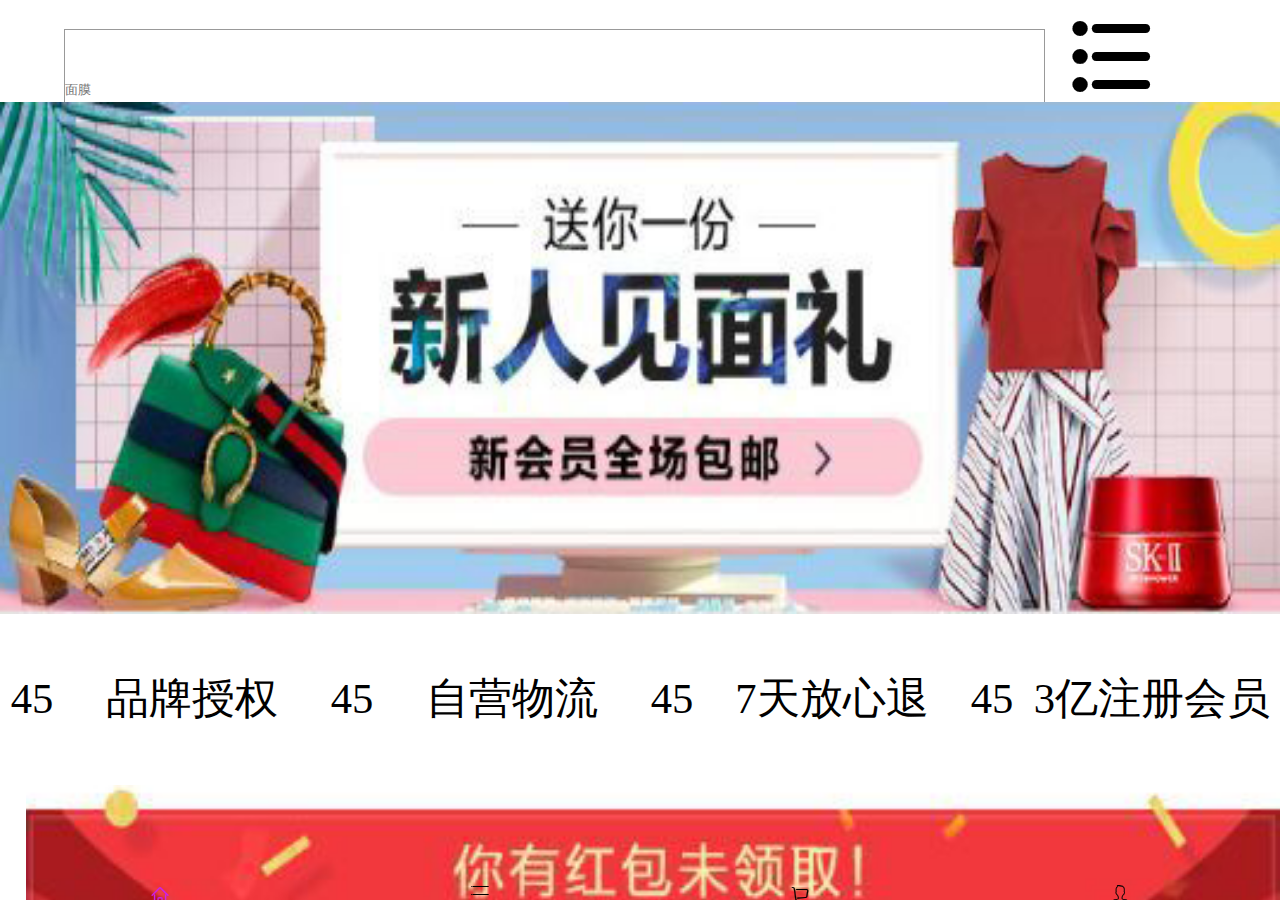
<file: wphJob/index.html>
<!DOCTYPE html>
<html lang="en">

<head>
    <meta charset="UTF-8">
    <meta name="viewport" content="width=device-width, initial-scale=1.0">
    <meta http-equiv="X-UA-Compatible" content="ie=edge">
    <title>Document</title>
    <link rel="stylesheet" href="./css/swiper.min.css">
    <link rel="stylesheet" href="./css/style.css">
    <link rel="stylesheet" href="./font/iconfont.css">
    <link rel="stylesheet" type="" href="./icon/iconfont.css">
    <link rel="stylesheet" href="fonts/iconfont.css">
    <link rel="stylesheet" href="css/swiper-4.1.6.min.css">
    <script src="js/swiper-4.1.6.min.js"></script>
    <script src="js/jquery.min.js"></script>
    <script>
        document.documentElement.style.fontSize = window.innerWidth / 750 * 100 + "px";
    </script>
</head>

<body>
    <div class="wrap">
        <header>
            <div class="from">
                <input type="text" placeholder="面膜">
                <i class="icon iconfont icon-gengduo-2"></i>
            </div>
            <div class="nav swiper-container">
                <img src="./images/logo.jpg" alt="">
                <ul class="swiper-wrapper">
                    <li class="swiper-slide">精选</li>
                    <li class="swiper-slide">时尚</li>
                    <li class="swiper-slide">国际</li>
                    <li class="swiper-slide">美妆</li>
                    <li class="swiper-slide">母婴</li>
                    <li class="swiper-slide">家居</li>
                    <li class="swiper-slide">精选</li>
                    <li class="swiper-slide">时尚</li>
                    <li class="swiper-slide">国际</li>
                    <li class="swiper-slide">美妆</li>
                    <li class="swiper-slide">母婴</li>
                    <li class="swiper-slide">家居</li>
                    <li class="swiper-slide">精选</li>
                    <li class="swiper-slide">时尚</li>
                    <li class="swiper-slide">国际</li>
                    <li class="swiper-slide">美妆</li>
                    <li class="swiper-slide">母婴</li>
                    <li class="swiper-slide">家居</li>
                    <li class="swiper-slide">精选</li>
                    <li class="swiper-slide">时尚</li>
                    <li class="swiper-slide">国际</li>
                    <li class="swiper-slide">美妆</li>
                    <li class="swiper-slide">母婴</li>
                    <li class="swiper-slide">家居</li>
                </ul>
                <div class="right">
                    <i class="icon iconfont icon-xiangxia"></i>
                </div>
            </div>
        </header>
        <main>
            <div class="banner">
                <img src="./images/banner_02.png" alt="" class="img">
            </div>
            <div class="box">
                <dl>
                    <dt>45</dt>
                    <dd>品牌授权</dd>
                </dl>
                <dl>
                    <dt>45</dt>
                    <dd>自营物流</dd>
                </dl>
                <dl>
                    <dt>45</dt>
                    <dd>7天放心退</dd>
                </dl>
                <dl>
                    <dt>45</dt>
                    <dd>3亿注册会员</dd>
                </dl>
            </div>
            <div class="banners">
                <img src="./images/red_05.png" alt="">
            </div>
            <div class="details">
                <dl>
                    <dt><i class="iconfont icon-nvzhuang1"></i></dt>
                    <dd>女装馆</dd>
                </dl>
                <dl>
                    <dt><i class="iconfont icon-xiangshui1"></i></dt>
                    <dd>美妆馆</dd>
                </dl>
                <dl>
                    <dt><i class="iconfont icon-nanzhuang"></i></dt>
                    <dd>男装馆</dd>
                </dl>
                <dl>
                    <dt><i class="iconfont icon-muying"></i></dt>
                    <dd>母婴馆</dd>
                </dl>
                <dl>
                    <dt><i class="iconfont icon-liwu-"></i></dt>
                    <dd>今日惊喜</dd>
                </dl>
            </div>
            <div class="details">
                <dl>
                    <dt><i class="iconfont icon-xiebaopeishizhuanhuan"></i></dt>
                    <dd>鞋包馆</dd>
                </dl>
                <dl>
                    <dt><i class="iconfont icon-yundongxie"></i></dt>
                    <dd>运动馆</dd>
                </dl>
                <dl>
                    <dt><i class="iconfont icon-neiyi"></i></dt>
                    <dd>内衣馆</dd>
                </dl>
                <dl>
                    <dt><i class="iconfont icon-pintu1"></i></dt>
                    <dd>一元拼团</dd>
                </dl>
                <dl>
                    <dt><i class="iconfont icon-gengduo1"></i></dt>
                    <dd>更多</dd>
                </dl>
            </div>
            <div class="logo">
                <img src="./images/dp_08.png" alt="">
            </div>
        </main>
        <footer>
            <dl class="add">
                <dt><i class="iconfont icon-shouye"></i></dt>
                <dd>首页</dd>
            </dl>
            <dl>
                <dt><i class="iconfont icon-shouqi-01"></i></dt>
                <dd>分类</dd>
            </dl>
            <dl>
                <dt><i class="iconfont icon-gouwuche"></i></dt>
                <dd>购物车</dd>
            </dl>
            <dl>
                <dt><i class="iconfont icon-yonghu"></i></dt>
                <dd>个人中心</dd>
            </dl>
        </footer>
    </div>
</body>
<script src="./js/swiper.min.js"></script>
<script>
    var swiper = new Swiper('.nav', {
        loop: true
    });
</script>
<script>
    var swiper = new Swiper('.swiper-container')
    $('footer dl').click(function() {
        $(this).addClass("add").siblings().removeClass("add");
        var index = $(this).index();
        $('.swiper-slide').eq(index).css('display', 'block').siblings().css('display', 'none')
    })
</script>

</html>
</file>
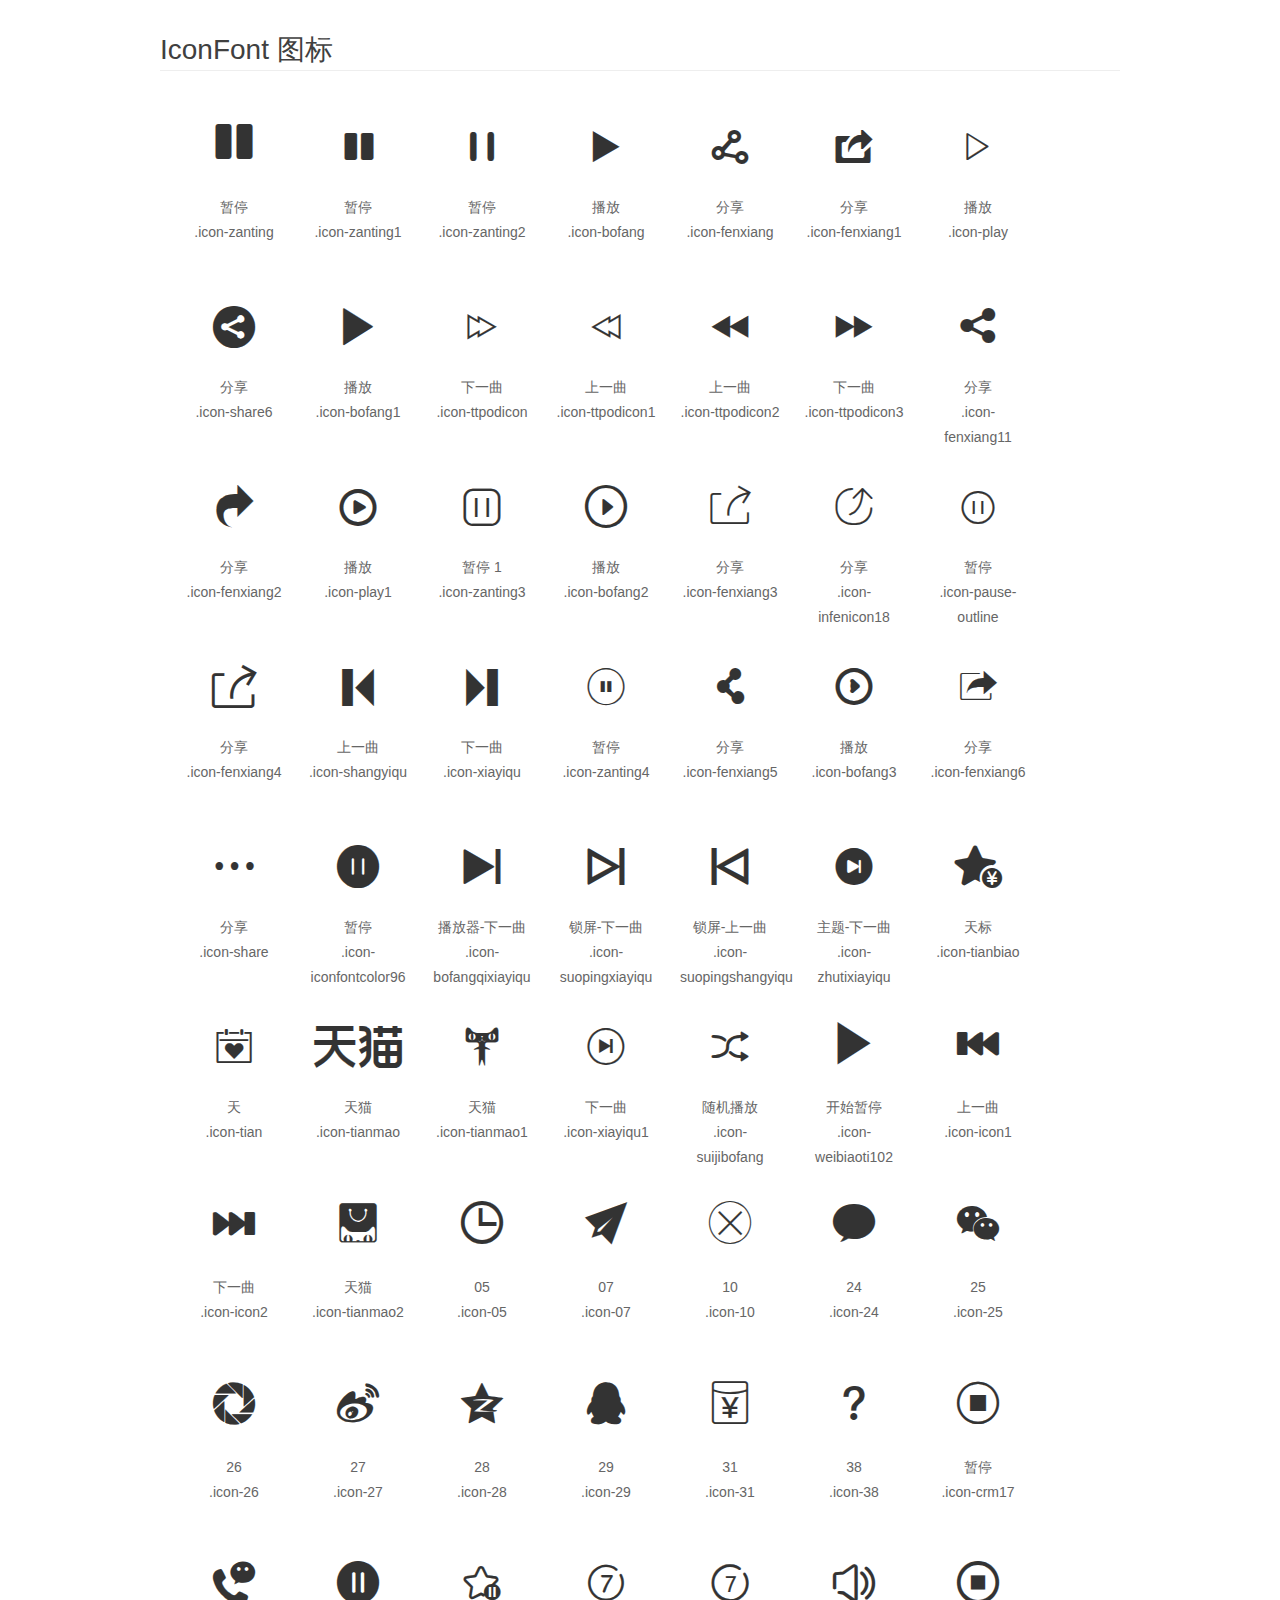
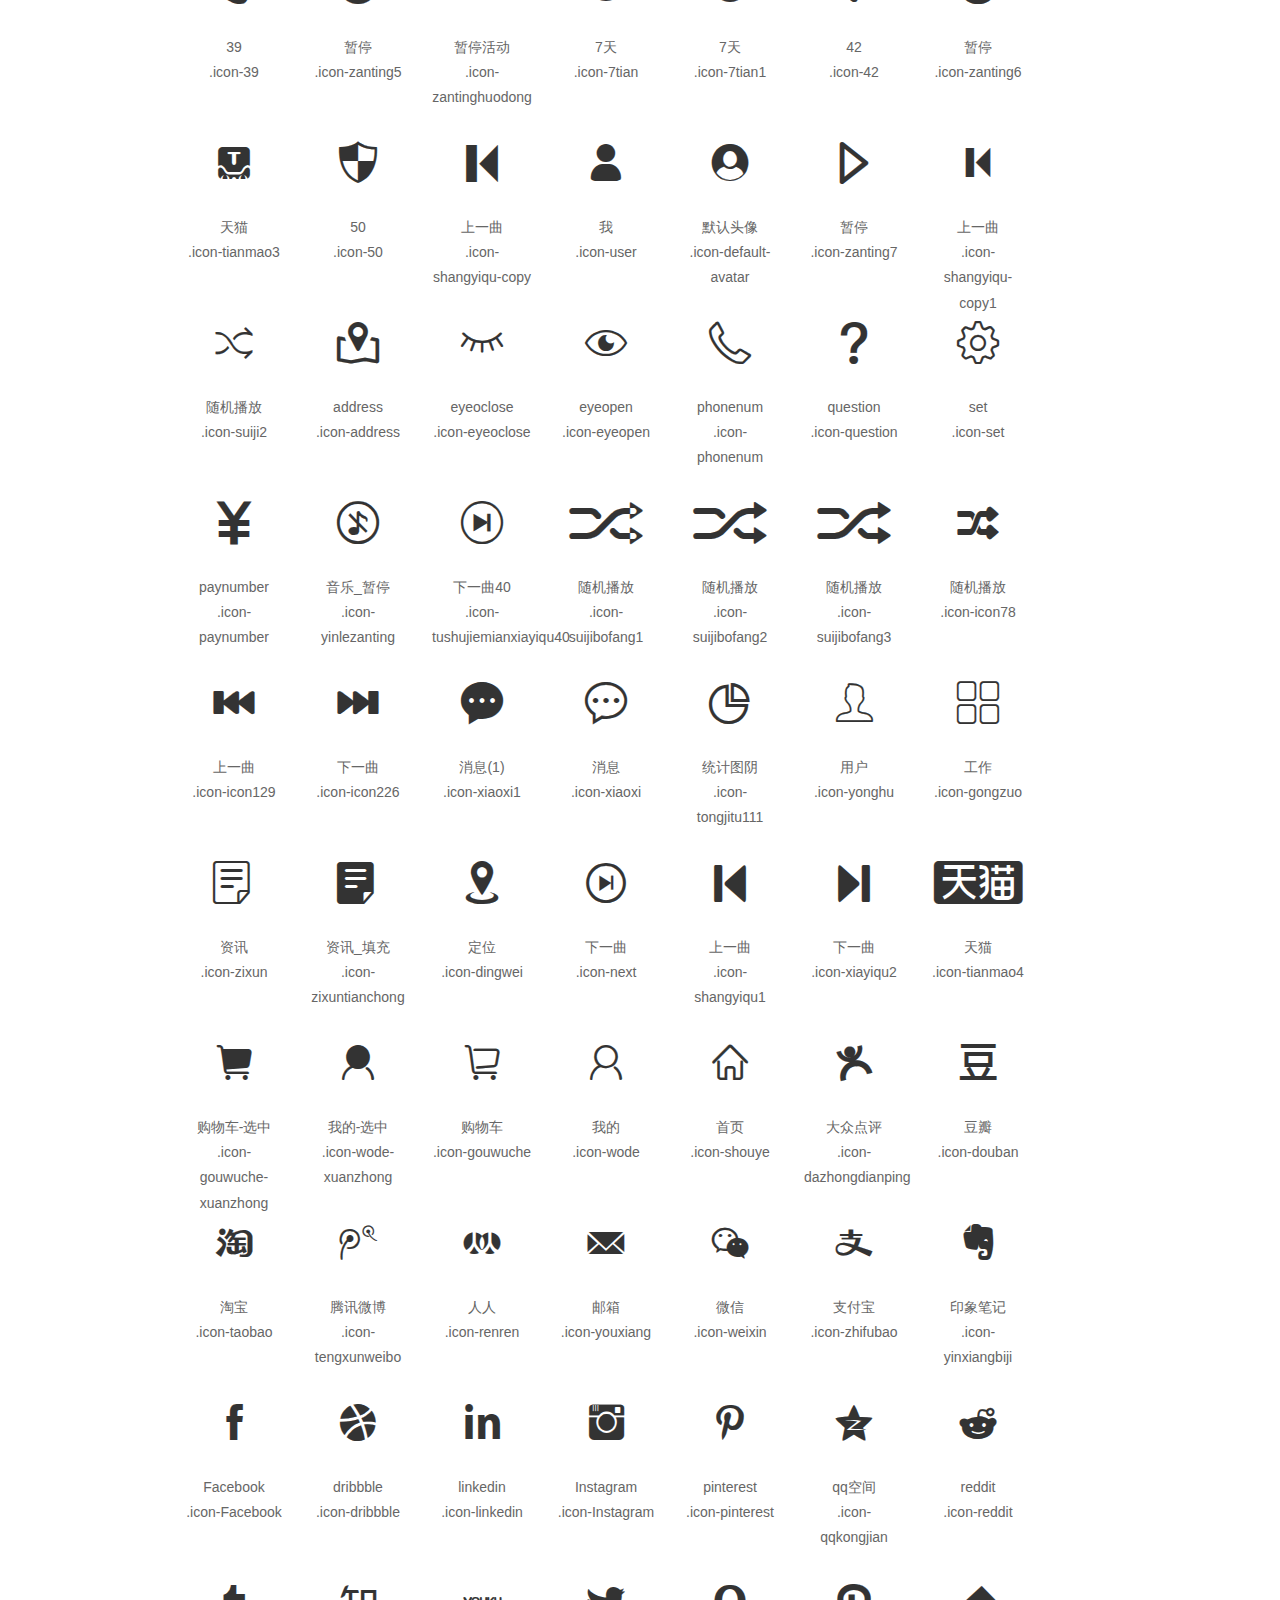
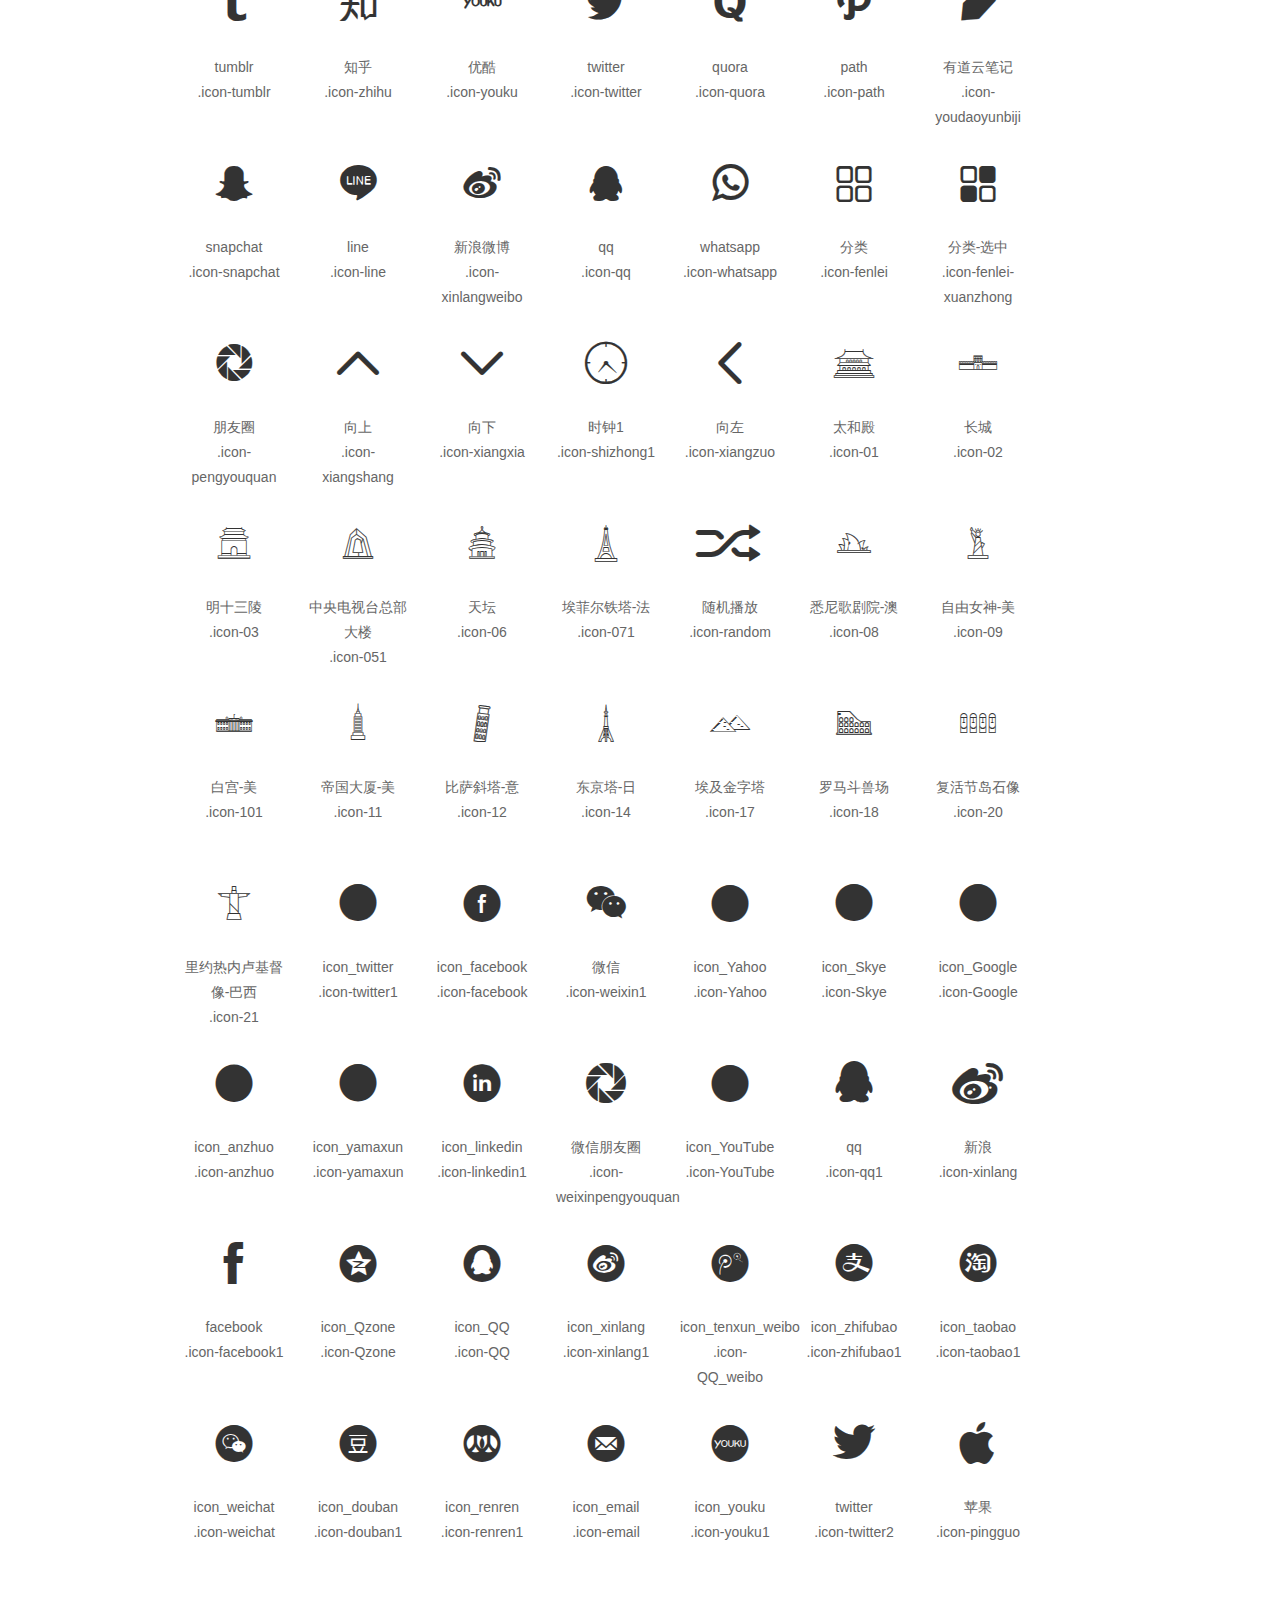
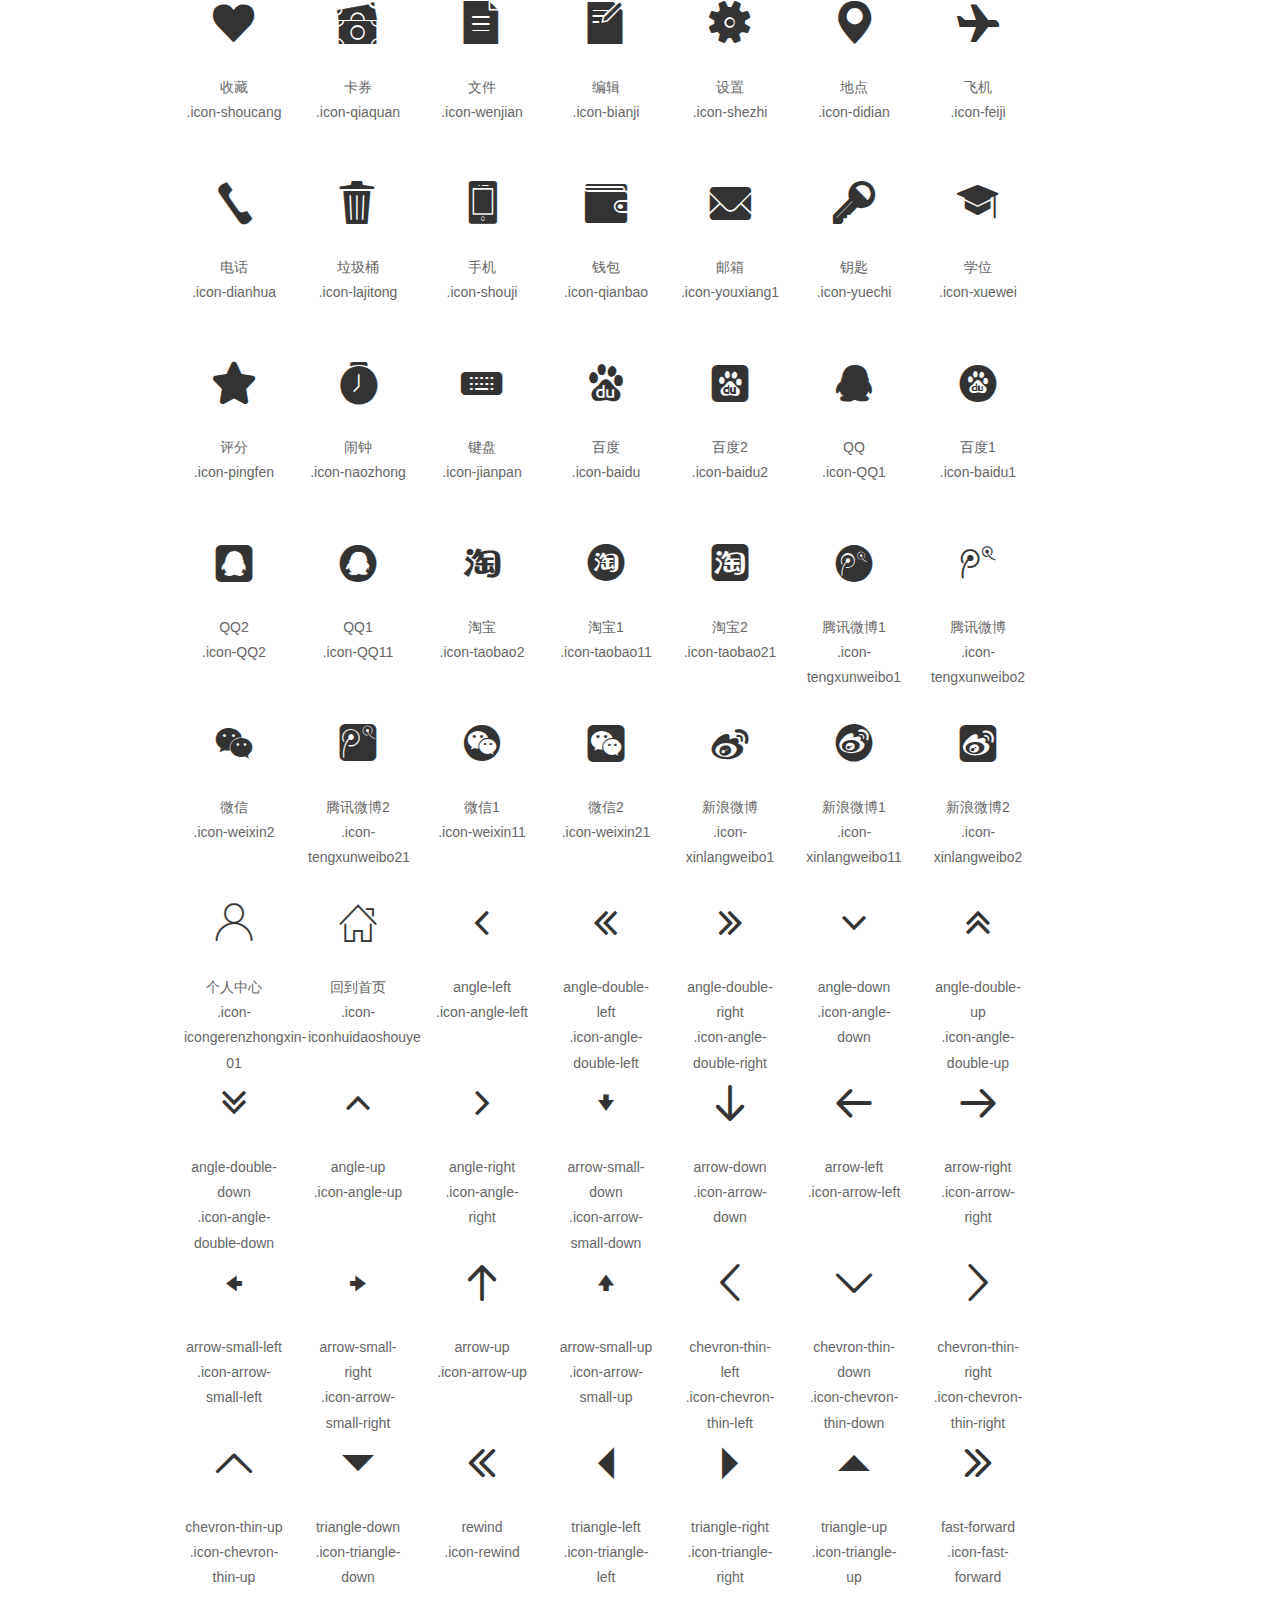
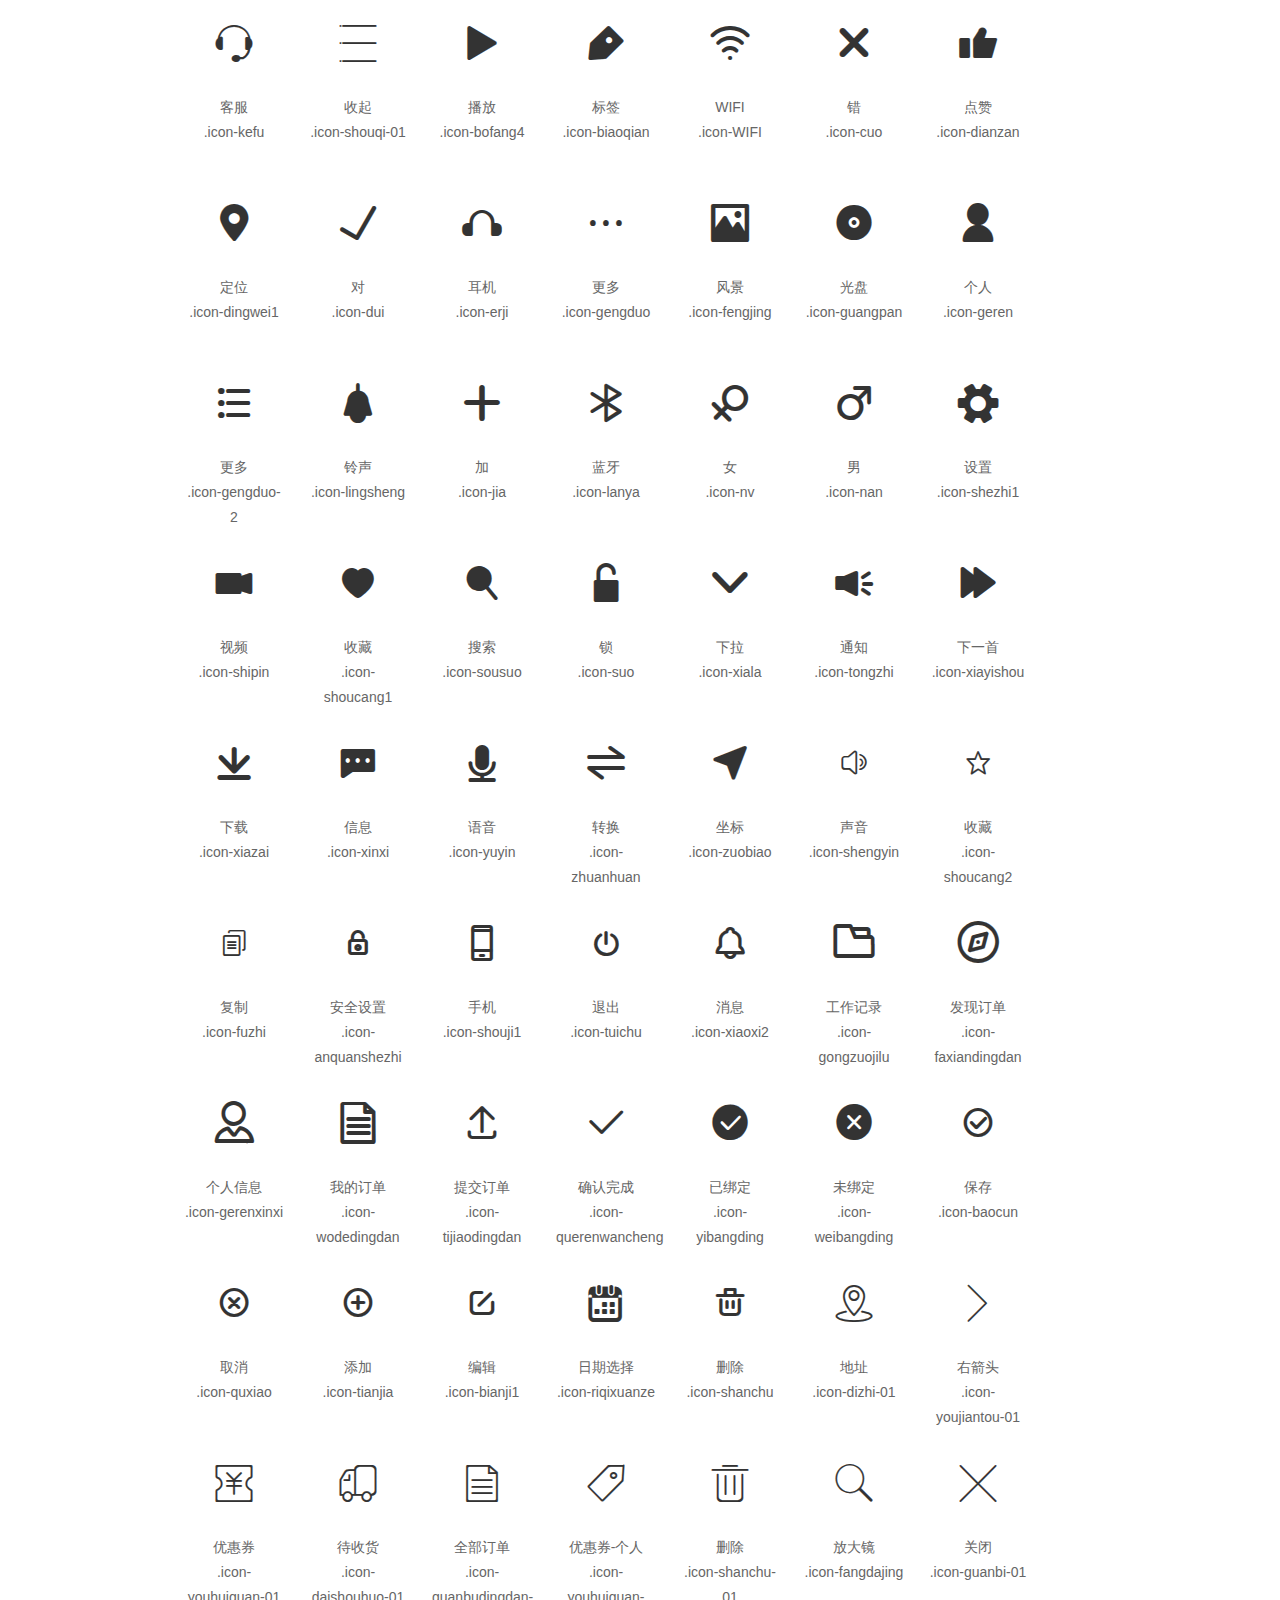
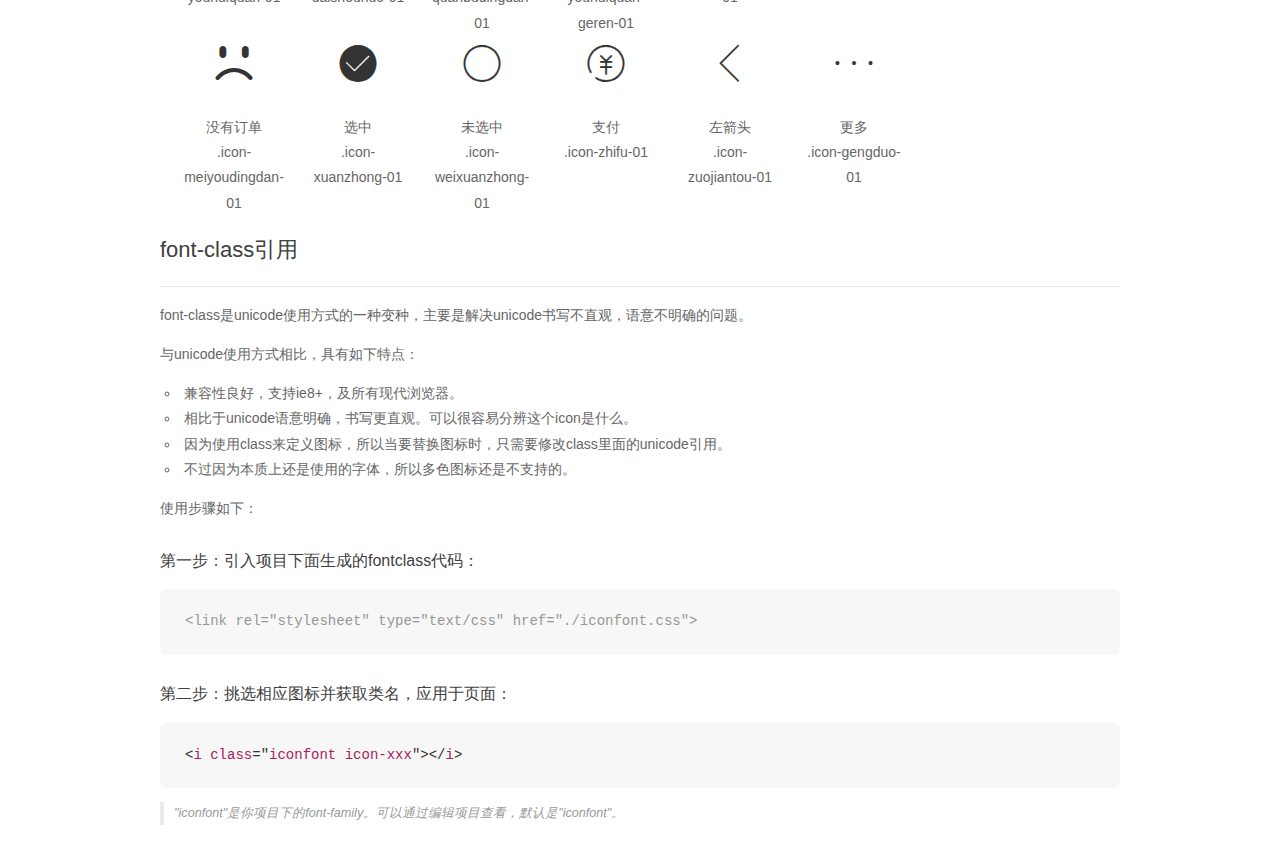
<file: wphJob/font/demo_fontclass.html>
<!DOCTYPE html>
<html>

<head>
    <meta charset="utf-8" />
    <title>IconFont</title>
    <link rel="stylesheet" href="demo.css">
    <link rel="stylesheet" href="iconfont.css">
</head>

<body>
    <div class="main markdown">
        <h1>IconFont 图标</h1>
        <ul class="icon_lists clear">

            <li>
                <i class="icon iconfont icon-zanting"></i>
                <div class="name">暂停</div>
                <div class="font">.icon-zanting</div>
            </li>

            <li>
                <i class="icon iconfont icon-zanting1"></i>
                <div class="name">暂停</div>
                <div class="fontclass">.icon-zanting1</div>
            </li>

            <li>
                <i class="icon iconfont icon-zanting2"></i>
                <div class="name">暂停</div>
                <div class="fontclass">.icon-zanting2</div>
            </li>

            <li>
                <i class="icon iconfont icon-bofang"></i>
                <div class="name">播放</div>
                <div class="fontclass">.icon-bofang</div>
            </li>

            <li>
                <i class="icon iconfont icon-fenxiang"></i>
                <div class="name">分享</div>
                <div class="fontclass">.icon-fenxiang</div>
            </li>

            <li>
                <i class="icon iconfont icon-fenxiang1"></i>
                <div class="name">分享</div>
                <div class="fontclass">.icon-fenxiang1</div>
            </li>

            <li>
                <i class="icon iconfont icon-play"></i>
                <div class="name">播放</div>
                <div class="fontclass">.icon-play</div>
            </li>

            <li>
                <i class="icon iconfont icon-share6"></i>
                <div class="name">分享</div>
                <div class="fontclass">.icon-share6</div>
            </li>

            <li>
                <i class="icon iconfont icon-bofang1"></i>
                <div class="name">播放</div>
                <div class="fontclass">.icon-bofang1</div>
            </li>

            <li>
                <i class="icon iconfont icon-ttpodicon"></i>
                <div class="name">下一曲</div>
                <div class="fontclass">.icon-ttpodicon</div>
            </li>

            <li>
                <i class="icon iconfont icon-ttpodicon1"></i>
                <div class="name">上一曲</div>
                <div class="fontclass">.icon-ttpodicon1</div>
            </li>

            <li>
                <i class="icon iconfont icon-ttpodicon2"></i>
                <div class="name">上一曲</div>
                <div class="fontclass">.icon-ttpodicon2</div>
            </li>

            <li>
                <i class="icon iconfont icon-ttpodicon3"></i>
                <div class="name">下一曲</div>
                <div class="fontclass">.icon-ttpodicon3</div>
            </li>

            <li>
                <i class="icon iconfont icon-fenxiang11"></i>
                <div class="name">分享</div>
                <div class="fontclass">.icon-fenxiang11</div>
            </li>

            <li>
                <i class="icon iconfont icon-fenxiang2"></i>
                <div class="name">分享</div>
                <div class="fontclass">.icon-fenxiang2</div>
            </li>

            <li>
                <i class="icon iconfont icon-play1"></i>
                <div class="name">播放</div>
                <div class="fontclass">.icon-play1</div>
            </li>

            <li>
                <i class="icon iconfont icon-zanting3"></i>
                <div class="name">暂停 1</div>
                <div class="fontclass">.icon-zanting3</div>
            </li>

            <li>
                <i class="icon iconfont icon-bofang2"></i>
                <div class="name">播放</div>
                <div class="fontclass">.icon-bofang2</div>
            </li>

            <li>
                <i class="icon iconfont icon-fenxiang3"></i>
                <div class="name">分享</div>
                <div class="fontclass">.icon-fenxiang3</div>
            </li>

            <li>
                <i class="icon iconfont icon-infenicon18"></i>
                <div class="name">分享</div>
                <div class="fontclass">.icon-infenicon18</div>
            </li>

            <li>
                <i class="icon iconfont icon-pause-outline"></i>
                <div class="name">暂停</div>
                <div class="fontclass">.icon-pause-outline</div>
            </li>

            <li>
                <i class="icon iconfont icon-fenxiang4"></i>
                <div class="name">分享</div>
                <div class="fontclass">.icon-fenxiang4</div>
            </li>

            <li>
                <i class="icon iconfont icon-shangyiqu"></i>
                <div class="name">上一曲</div>
                <div class="fontclass">.icon-shangyiqu</div>
            </li>

            <li>
                <i class="icon iconfont icon-xiayiqu"></i>
                <div class="name">下一曲</div>
                <div class="fontclass">.icon-xiayiqu</div>
            </li>

            <li>
                <i class="icon iconfont icon-zanting4"></i>
                <div class="name">暂停</div>
                <div class="fontclass">.icon-zanting4</div>
            </li>

            <li>
                <i class="icon iconfont icon-fenxiang5"></i>
                <div class="name">分享</div>
                <div class="fontclass">.icon-fenxiang5</div>
            </li>

            <li>
                <i class="icon iconfont icon-bofang3"></i>
                <div class="name">播放</div>
                <div class="fontclass">.icon-bofang3</div>
            </li>

            <li>
                <i class="icon iconfont icon-fenxiang6"></i>
                <div class="name">分享</div>
                <div class="fontclass">.icon-fenxiang6</div>
            </li>

            <li>
                <i class="icon iconfont icon-share"></i>
                <div class="name">分享</div>
                <div class="fontclass">.icon-share</div>
            </li>

            <li>
                <i class="icon iconfont icon-iconfontcolor96"></i>
                <div class="name">暂停</div>
                <div class="fontclass">.icon-iconfontcolor96</div>
            </li>

            <li>
                <i class="icon iconfont icon-bofangqixiayiqu"></i>
                <div class="name">播放器-下一曲</div>
                <div class="fontclass">.icon-bofangqixiayiqu</div>
            </li>

            <li>
                <i class="icon iconfont icon-suopingxiayiqu"></i>
                <div class="name">锁屏-下一曲</div>
                <div class="fontclass">.icon-suopingxiayiqu</div>
            </li>

            <li>
                <i class="icon iconfont icon-suopingshangyiqu"></i>
                <div class="name">锁屏-上一曲</div>
                <div class="fontclass">.icon-suopingshangyiqu</div>
            </li>

            <li>
                <i class="icon iconfont icon-zhutixiayiqu"></i>
                <div class="name">主题-下一曲</div>
                <div class="fontclass">.icon-zhutixiayiqu</div>
            </li>

            <li>
                <i class="icon iconfont icon-tianbiao"></i>
                <div class="name">天标</div>
                <div class="fontclass">.icon-tianbiao</div>
            </li>

            <li>
                <i class="icon iconfont icon-tian"></i>
                <div class="name">天</div>
                <div class="fontclass">.icon-tian</div>
            </li>

            <li>
                <i class="icon iconfont icon-tianmao"></i>
                <div class="name">天猫</div>
                <div class="fontclass">.icon-tianmao</div>
            </li>

            <li>
                <i class="icon iconfont icon-tianmao1"></i>
                <div class="name">天猫</div>
                <div class="fontclass">.icon-tianmao1</div>
            </li>

            <li>
                <i class="icon iconfont icon-xiayiqu1"></i>
                <div class="name">下一曲</div>
                <div class="fontclass">.icon-xiayiqu1</div>
            </li>

            <li>
                <i class="icon iconfont icon-suijibofang"></i>
                <div class="name">随机播放</div>
                <div class="fontclass">.icon-suijibofang</div>
            </li>

            <li>
                <i class="icon iconfont icon-weibiaoti102"></i>
                <div class="name">开始暂停</div>
                <div class="fontclass">.icon-weibiaoti102</div>
            </li>

            <li>
                <i class="icon iconfont icon-icon1"></i>
                <div class="name">上一曲</div>
                <div class="fontclass">.icon-icon1</div>
            </li>

            <li>
                <i class="icon iconfont icon-icon2"></i>
                <div class="name">下一曲</div>
                <div class="fontclass">.icon-icon2</div>
            </li>

            <li>
                <i class="icon iconfont icon-tianmao2"></i>
                <div class="name">天猫</div>
                <div class="fontclass">.icon-tianmao2</div>
            </li>

            <li>
                <i class="icon iconfont icon-05"></i>
                <div class="name">05</div>
                <div class="fontclass">.icon-05</div>
            </li>

            <li>
                <i class="icon iconfont icon-07"></i>
                <div class="name">07</div>
                <div class="fontclass">.icon-07</div>
            </li>

            <li>
                <i class="icon iconfont icon-10"></i>
                <div class="name">10</div>
                <div class="fontclass">.icon-10</div>
            </li>

            <li>
                <i class="icon iconfont icon-24"></i>
                <div class="name">24</div>
                <div class="fontclass">.icon-24</div>
            </li>

            <li>
                <i class="icon iconfont icon-25"></i>
                <div class="name">25</div>
                <div class="fontclass">.icon-25</div>
            </li>

            <li>
                <i class="icon iconfont icon-26"></i>
                <div class="name">26</div>
                <div class="fontclass">.icon-26</div>
            </li>

            <li>
                <i class="icon iconfont icon-27"></i>
                <div class="name">27</div>
                <div class="fontclass">.icon-27</div>
            </li>

            <li>
                <i class="icon iconfont icon-28"></i>
                <div class="name">28</div>
                <div class="fontclass">.icon-28</div>
            </li>

            <li>
                <i class="icon iconfont icon-29"></i>
                <div class="name">29</div>
                <div class="fontclass">.icon-29</div>
            </li>

            <li>
                <i class="icon iconfont icon-31"></i>
                <div class="name">31</div>
                <div class="fontclass">.icon-31</div>
            </li>

            <li>
                <i class="icon iconfont icon-38"></i>
                <div class="name">38</div>
                <div class="fontclass">.icon-38</div>
            </li>

            <li>
                <i class="icon iconfont icon-crm17"></i>
                <div class="name">暂停</div>
                <div class="fontclass">.icon-crm17</div>
            </li>

            <li>
                <i class="icon iconfont icon-39"></i>
                <div class="name">39</div>
                <div class="fontclass">.icon-39</div>
            </li>

            <li>
                <i class="icon iconfont icon-zanting5"></i>
                <div class="name">暂停</div>
                <div class="fontclass">.icon-zanting5</div>
            </li>

            <li>
                <i class="icon iconfont icon-zantinghuodong"></i>
                <div class="name">暂停活动</div>
                <div class="fontclass">.icon-zantinghuodong</div>
            </li>

            <li>
                <i class="icon iconfont icon-7tian"></i>
                <div class="name">7天</div>
                <div class="fontclass">.icon-7tian</div>
            </li>

            <li>
                <i class="icon iconfont icon-7tian1"></i>
                <div class="name">7天</div>
                <div class="fontclass">.icon-7tian1</div>
            </li>

            <li>
                <i class="icon iconfont icon-42"></i>
                <div class="name">42</div>
                <div class="fontclass">.icon-42</div>
            </li>

            <li>
                <i class="icon iconfont icon-zanting6"></i>
                <div class="name">暂停</div>
                <div class="fontclass">.icon-zanting6</div>
            </li>

            <li>
                <i class="icon iconfont icon-tianmao3"></i>
                <div class="name">天猫</div>
                <div class="fontclass">.icon-tianmao3</div>
            </li>

            <li>
                <i class="icon iconfont icon-50"></i>
                <div class="name">50</div>
                <div class="fontclass">.icon-50</div>
            </li>

            <li>
                <i class="icon iconfont icon-shangyiqu-copy"></i>
                <div class="name">上一曲</div>
                <div class="fontclass">.icon-shangyiqu-copy</div>
            </li>

            <li>
                <i class="icon iconfont icon-user"></i>
                <div class="name">我</div>
                <div class="fontclass">.icon-user</div>
            </li>

            <li>
                <i class="icon iconfont icon-default-avatar"></i>
                <div class="name">默认头像</div>
                <div class="fontclass">.icon-default-avatar</div>
            </li>

            <li>
                <i class="icon iconfont icon-zanting7"></i>
                <div class="name">暂停</div>
                <div class="fontclass">.icon-zanting7</div>
            </li>

            <li>
                <i class="icon iconfont icon-shangyiqu-copy1"></i>
                <div class="name">上一曲</div>
                <div class="fontclass">.icon-shangyiqu-copy1</div>
            </li>

            <li>
                <i class="icon iconfont icon-suiji2"></i>
                <div class="name">随机播放</div>
                <div class="fontclass">.icon-suiji2</div>
            </li>

            <li>
                <i class="icon iconfont icon-address"></i>
                <div class="name">address</div>
                <div class="fontclass">.icon-address</div>
            </li>

            <li>
                <i class="icon iconfont icon-eyeoclose"></i>
                <div class="name">eyeoclose</div>
                <div class="fontclass">.icon-eyeoclose</div>
            </li>

            <li>
                <i class="icon iconfont icon-eyeopen"></i>
                <div class="name">eyeopen</div>
                <div class="fontclass">.icon-eyeopen</div>
            </li>

            <li>
                <i class="icon iconfont icon-phonenum"></i>
                <div class="name">phonenum</div>
                <div class="fontclass">.icon-phonenum</div>
            </li>

            <li>
                <i class="icon iconfont icon-question"></i>
                <div class="name">question</div>
                <div class="fontclass">.icon-question</div>
            </li>

            <li>
                <i class="icon iconfont icon-set"></i>
                <div class="name">set</div>
                <div class="fontclass">.icon-set</div>
            </li>

            <li>
                <i class="icon iconfont icon-paynumber"></i>
                <div class="name">paynumber</div>
                <div class="fontclass">.icon-paynumber</div>
            </li>

            <li>
                <i class="icon iconfont icon-yinlezanting"></i>
                <div class="name">音乐_暂停</div>
                <div class="fontclass">.icon-yinlezanting</div>
            </li>

            <li>
                <i class="icon iconfont icon-tushujiemianxiayiqu40"></i>
                <div class="name">下一曲40</div>
                <div class="fontclass">.icon-tushujiemianxiayiqu40</div>
            </li>

            <li>
                <i class="icon iconfont icon-suijibofang1"></i>
                <div class="name">随机播放</div>
                <div class="fontclass">.icon-suijibofang1</div>
            </li>

            <li>
                <i class="icon iconfont icon-suijibofang2"></i>
                <div class="name">随机播放</div>
                <div class="fontclass">.icon-suijibofang2</div>
            </li>

            <li>
                <i class="icon iconfont icon-suijibofang3"></i>
                <div class="name">随机播放</div>
                <div class="fontclass">.icon-suijibofang3</div>
            </li>

            <li>
                <i class="icon iconfont icon-icon78"></i>
                <div class="name">随机播放</div>
                <div class="fontclass">.icon-icon78</div>
            </li>

            <li>
                <i class="icon iconfont icon-icon129"></i>
                <div class="name">上一曲</div>
                <div class="fontclass">.icon-icon129</div>
            </li>

            <li>
                <i class="icon iconfont icon-icon226"></i>
                <div class="name">下一曲</div>
                <div class="fontclass">.icon-icon226</div>
            </li>

            <li>
                <i class="icon iconfont icon-xiaoxi1"></i>
                <div class="name">消息(1)</div>
                <div class="fontclass">.icon-xiaoxi1</div>
            </li>

            <li>
                <i class="icon iconfont icon-xiaoxi"></i>
                <div class="name">消息</div>
                <div class="fontclass">.icon-xiaoxi</div>
            </li>

            <li>
                <i class="icon iconfont icon-tongjitu111"></i>
                <div class="name">统计图阴</div>
                <div class="fontclass">.icon-tongjitu111</div>
            </li>

            <li>
                <i class="icon iconfont icon-yonghu"></i>
                <div class="name">用户</div>
                <div class="fontclass">.icon-yonghu</div>
            </li>

            <li>
                <i class="icon iconfont icon-gongzuo"></i>
                <div class="name">工作</div>
                <div class="fontclass">.icon-gongzuo</div>
            </li>

            <li>
                <i class="icon iconfont icon-zixun"></i>
                <div class="name">资讯</div>
                <div class="fontclass">.icon-zixun</div>
            </li>

            <li>
                <i class="icon iconfont icon-zixuntianchong"></i>
                <div class="name">资讯_填充</div>
                <div class="fontclass">.icon-zixuntianchong</div>
            </li>

            <li>
                <i class="icon iconfont icon-dingwei"></i>
                <div class="name">定位</div>
                <div class="fontclass">.icon-dingwei</div>
            </li>

            <li>
                <i class="icon iconfont icon-next"></i>
                <div class="name">下一曲</div>
                <div class="fontclass">.icon-next</div>
            </li>

            <li>
                <i class="icon iconfont icon-shangyiqu1"></i>
                <div class="name">上一曲</div>
                <div class="fontclass">.icon-shangyiqu1</div>
            </li>

            <li>
                <i class="icon iconfont icon-xiayiqu2"></i>
                <div class="name">下一曲</div>
                <div class="fontclass">.icon-xiayiqu2</div>
            </li>

            <li>
                <i class="icon iconfont icon-tianmao4"></i>
                <div class="name">天猫</div>
                <div class="fontclass">.icon-tianmao4</div>
            </li>

            <li>
                <i class="icon iconfont icon-gouwuche-xuanzhong"></i>
                <div class="name">购物车-选中</div>
                <div class="fontclass">.icon-gouwuche-xuanzhong</div>
            </li>

            <li>
                <i class="icon iconfont icon-wode-xuanzhong"></i>
                <div class="name">我的-选中</div>
                <div class="fontclass">.icon-wode-xuanzhong</div>
            </li>

            <li>
                <i class="icon iconfont icon-gouwuche"></i>
                <div class="name">购物车</div>
                <div class="fontclass">.icon-gouwuche</div>
            </li>

            <li>
                <i class="icon iconfont icon-wode"></i>
                <div class="name">我的</div>
                <div class="fontclass">.icon-wode</div>
            </li>

            <li>
                <i class="icon iconfont icon-shouye"></i>
                <div class="name">首页</div>
                <div class="fontclass">.icon-shouye</div>
            </li>

            <li>
                <i class="icon iconfont icon-dazhongdianping"></i>
                <div class="name">大众点评</div>
                <div class="fontclass">.icon-dazhongdianping</div>
            </li>

            <li>
                <i class="icon iconfont icon-douban"></i>
                <div class="name">豆瓣</div>
                <div class="fontclass">.icon-douban</div>
            </li>

            <li>
                <i class="icon iconfont icon-taobao"></i>
                <div class="name">淘宝</div>
                <div class="fontclass">.icon-taobao</div>
            </li>

            <li>
                <i class="icon iconfont icon-tengxunweibo"></i>
                <div class="name">腾讯微博</div>
                <div class="fontclass">.icon-tengxunweibo</div>
            </li>

            <li>
                <i class="icon iconfont icon-renren"></i>
                <div class="name">人人</div>
                <div class="fontclass">.icon-renren</div>
            </li>

            <li>
                <i class="icon iconfont icon-youxiang"></i>
                <div class="name">邮箱</div>
                <div class="fontclass">.icon-youxiang</div>
            </li>

            <li>
                <i class="icon iconfont icon-weixin"></i>
                <div class="name">微信</div>
                <div class="fontclass">.icon-weixin</div>
            </li>

            <li>
                <i class="icon iconfont icon-zhifubao"></i>
                <div class="name">支付宝</div>
                <div class="fontclass">.icon-zhifubao</div>
            </li>

            <li>
                <i class="icon iconfont icon-yinxiangbiji"></i>
                <div class="name">印象笔记</div>
                <div class="fontclass">.icon-yinxiangbiji</div>
            </li>

            <li>
                <i class="icon iconfont icon-Facebook"></i>
                <div class="name">Facebook</div>
                <div class="fontclass">.icon-Facebook</div>
            </li>

            <li>
                <i class="icon iconfont icon-dribbble"></i>
                <div class="name">dribbble</div>
                <div class="fontclass">.icon-dribbble</div>
            </li>

            <li>
                <i class="icon iconfont icon-linkedin"></i>
                <div class="name">linkedin</div>
                <div class="fontclass">.icon-linkedin</div>
            </li>

            <li>
                <i class="icon iconfont icon-Instagram"></i>
                <div class="name">Instagram</div>
                <div class="fontclass">.icon-Instagram</div>
            </li>

            <li>
                <i class="icon iconfont icon-pinterest"></i>
                <div class="name">pinterest</div>
                <div class="fontclass">.icon-pinterest</div>
            </li>

            <li>
                <i class="icon iconfont icon-qqkongjian"></i>
                <div class="name">qq空间</div>
                <div class="fontclass">.icon-qqkongjian</div>
            </li>

            <li>
                <i class="icon iconfont icon-reddit"></i>
                <div class="name">reddit</div>
                <div class="fontclass">.icon-reddit</div>
            </li>

            <li>
                <i class="icon iconfont icon-tumblr"></i>
                <div class="name">tumblr</div>
                <div class="fontclass">.icon-tumblr</div>
            </li>

            <li>
                <i class="icon iconfont icon-zhihu"></i>
                <div class="name">知乎</div>
                <div class="fontclass">.icon-zhihu</div>
            </li>

            <li>
                <i class="icon iconfont icon-youku"></i>
                <div class="name">优酷</div>
                <div class="fontclass">.icon-youku</div>
            </li>

            <li>
                <i class="icon iconfont icon-twitter"></i>
                <div class="name">twitter</div>
                <div class="fontclass">.icon-twitter</div>
            </li>

            <li>
                <i class="icon iconfont icon-quora"></i>
                <div class="name">quora</div>
                <div class="fontclass">.icon-quora</div>
            </li>

            <li>
                <i class="icon iconfont icon-path"></i>
                <div class="name">path</div>
                <div class="fontclass">.icon-path</div>
            </li>

            <li>
                <i class="icon iconfont icon-youdaoyunbiji"></i>
                <div class="name">有道云笔记</div>
                <div class="fontclass">.icon-youdaoyunbiji</div>
            </li>

            <li>
                <i class="icon iconfont icon-snapchat"></i>
                <div class="name">snapchat</div>
                <div class="fontclass">.icon-snapchat</div>
            </li>

            <li>
                <i class="icon iconfont icon-line"></i>
                <div class="name">line</div>
                <div class="fontclass">.icon-line</div>
            </li>

            <li>
                <i class="icon iconfont icon-xinlangweibo"></i>
                <div class="name">新浪微博</div>
                <div class="fontclass">.icon-xinlangweibo</div>
            </li>

            <li>
                <i class="icon iconfont icon-qq"></i>
                <div class="name">qq</div>
                <div class="fontclass">.icon-qq</div>
            </li>

            <li>
                <i class="icon iconfont icon-whatsapp"></i>
                <div class="name">whatsapp</div>
                <div class="fontclass">.icon-whatsapp</div>
            </li>

            <li>
                <i class="icon iconfont icon-fenlei"></i>
                <div class="name">分类</div>
                <div class="fontclass">.icon-fenlei</div>
            </li>

            <li>
                <i class="icon iconfont icon-fenlei-xuanzhong"></i>
                <div class="name">分类-选中</div>
                <div class="fontclass">.icon-fenlei-xuanzhong</div>
            </li>

            <li>
                <i class="icon iconfont icon-pengyouquan"></i>
                <div class="name">朋友圈</div>
                <div class="fontclass">.icon-pengyouquan</div>
            </li>

            <li>
                <i class="icon iconfont icon-xiangshang"></i>
                <div class="name">向上</div>
                <div class="fontclass">.icon-xiangshang</div>
            </li>

            <li>
                <i class="icon iconfont icon-xiangxia"></i>
                <div class="name">向下</div>
                <div class="fontclass">.icon-xiangxia</div>
            </li>

            <li>
                <i class="icon iconfont icon-shizhong1"></i>
                <div class="name">时钟1</div>
                <div class="fontclass">.icon-shizhong1</div>
            </li>

            <li>
                <i class="icon iconfont icon-xiangzuo"></i>
                <div class="name">向左</div>
                <div class="fontclass">.icon-xiangzuo</div>
            </li>

            <li>
                <i class="icon iconfont icon-01"></i>
                <div class="name">太和殿</div>
                <div class="fontclass">.icon-01</div>
            </li>

            <li>
                <i class="icon iconfont icon-02"></i>
                <div class="name">长城</div>
                <div class="fontclass">.icon-02</div>
            </li>

            <li>
                <i class="icon iconfont icon-03"></i>
                <div class="name">明十三陵</div>
                <div class="fontclass">.icon-03</div>
            </li>

            <li>
                <i class="icon iconfont icon-051"></i>
                <div class="name">中央电视台总部大楼</div>
                <div class="fontclass">.icon-051</div>
            </li>

            <li>
                <i class="icon iconfont icon-06"></i>
                <div class="name">天坛</div>
                <div class="fontclass">.icon-06</div>
            </li>

            <li>
                <i class="icon iconfont icon-071"></i>
                <div class="name">埃菲尔铁塔-法</div>
                <div class="fontclass">.icon-071</div>
            </li>

            <li>
                <i class="icon iconfont icon-random"></i>
                <div class="name">随机播放</div>
                <div class="fontclass">.icon-random</div>
            </li>

            <li>
                <i class="icon iconfont icon-08"></i>
                <div class="name">悉尼歌剧院-澳</div>
                <div class="fontclass">.icon-08</div>
            </li>

            <li>
                <i class="icon iconfont icon-09"></i>
                <div class="name">自由女神-美</div>
                <div class="fontclass">.icon-09</div>
            </li>

            <li>
                <i class="icon iconfont icon-101"></i>
                <div class="name">白宫-美</div>
                <div class="fontclass">.icon-101</div>
            </li>

            <li>
                <i class="icon iconfont icon-11"></i>
                <div class="name">帝国大厦-美</div>
                <div class="fontclass">.icon-11</div>
            </li>

            <li>
                <i class="icon iconfont icon-12"></i>
                <div class="name">比萨斜塔-意</div>
                <div class="fontclass">.icon-12</div>
            </li>

            <li>
                <i class="icon iconfont icon-14"></i>
                <div class="name">东京塔-日</div>
                <div class="fontclass">.icon-14</div>
            </li>

            <li>
                <i class="icon iconfont icon-17"></i>
                <div class="name">埃及金字塔</div>
                <div class="fontclass">.icon-17</div>
            </li>

            <li>
                <i class="icon iconfont icon-18"></i>
                <div class="name">罗马斗兽场</div>
                <div class="fontclass">.icon-18</div>
            </li>

            <li>
                <i class="icon iconfont icon-20"></i>
                <div class="name">复活节岛石像</div>
                <div class="fontclass">.icon-20</div>
            </li>

            <li>
                <i class="icon iconfont icon-21"></i>
                <div class="name">里约热内卢基督像-巴西</div>
                <div class="fontclass">.icon-21</div>
            </li>

            <li>
                <i class="icon iconfont icon-twitter1"></i>
                <div class="name">icon_twitter</div>
                <div class="fontclass">.icon-twitter1</div>
            </li>

            <li>
                <i class="icon iconfont icon-facebook"></i>
                <div class="name">icon_facebook</div>
                <div class="fontclass">.icon-facebook</div>
            </li>

            <li>
                <i class="icon iconfont icon-weixin1"></i>
                <div class="name">微信</div>
                <div class="fontclass">.icon-weixin1</div>
            </li>

            <li>
                <i class="icon iconfont icon-Yahoo"></i>
                <div class="name">icon_Yahoo</div>
                <div class="fontclass">.icon-Yahoo</div>
            </li>

            <li>
                <i class="icon iconfont icon-Skye"></i>
                <div class="name">icon_Skye</div>
                <div class="fontclass">.icon-Skye</div>
            </li>

            <li>
                <i class="icon iconfont icon-Google"></i>
                <div class="name">icon_Google</div>
                <div class="fontclass">.icon-Google</div>
            </li>

            <li>
                <i class="icon iconfont icon-anzhuo"></i>
                <div class="name">icon_anzhuo</div>
                <div class="fontclass">.icon-anzhuo</div>
            </li>

            <li>
                <i class="icon iconfont icon-yamaxun"></i>
                <div class="name">icon_yamaxun</div>
                <div class="fontclass">.icon-yamaxun</div>
            </li>

            <li>
                <i class="icon iconfont icon-linkedin1"></i>
                <div class="name">icon_linkedin</div>
                <div class="fontclass">.icon-linkedin1</div>
            </li>

            <li>
                <i class="icon iconfont icon-weixinpengyouquan"></i>
                <div class="name">微信朋友圈</div>
                <div class="fontclass">.icon-weixinpengyouquan</div>
            </li>

            <li>
                <i class="icon iconfont icon-YouTube"></i>
                <div class="name">icon_YouTube</div>
                <div class="fontclass">.icon-YouTube</div>
            </li>

            <li>
                <i class="icon iconfont icon-qq1"></i>
                <div class="name">qq</div>
                <div class="fontclass">.icon-qq1</div>
            </li>

            <li>
                <i class="icon iconfont icon-xinlang"></i>
                <div class="name">新浪</div>
                <div class="fontclass">.icon-xinlang</div>
            </li>

            <li>
                <i class="icon iconfont icon-facebook1"></i>
                <div class="name">facebook</div>
                <div class="fontclass">.icon-facebook1</div>
            </li>

            <li>
                <i class="icon iconfont icon-Qzone"></i>
                <div class="name">icon_Qzone</div>
                <div class="fontclass">.icon-Qzone</div>
            </li>

            <li>
                <i class="icon iconfont icon-QQ"></i>
                <div class="name">icon_QQ</div>
                <div class="fontclass">.icon-QQ</div>
            </li>

            <li>
                <i class="icon iconfont icon-xinlang1"></i>
                <div class="name">icon_xinlang</div>
                <div class="fontclass">.icon-xinlang1</div>
            </li>

            <li>
                <i class="icon iconfont icon-QQ_weibo"></i>
                <div class="name">icon_tenxun_weibo</div>
                <div class="fontclass">.icon-QQ_weibo</div>
            </li>

            <li>
                <i class="icon iconfont icon-zhifubao1"></i>
                <div class="name">icon_zhifubao</div>
                <div class="fontclass">.icon-zhifubao1</div>
            </li>

            <li>
                <i class="icon iconfont icon-taobao1"></i>
                <div class="name">icon_taobao</div>
                <div class="fontclass">.icon-taobao1</div>
            </li>

            <li>
                <i class="icon iconfont icon-weichat"></i>
                <div class="name">icon_weichat</div>
                <div class="fontclass">.icon-weichat</div>
            </li>

            <li>
                <i class="icon iconfont icon-douban1"></i>
                <div class="name">icon_douban</div>
                <div class="fontclass">.icon-douban1</div>
            </li>

            <li>
                <i class="icon iconfont icon-renren1"></i>
                <div class="name">icon_renren</div>
                <div class="fontclass">.icon-renren1</div>
            </li>

            <li>
                <i class="icon iconfont icon-email"></i>
                <div class="name">icon_email</div>
                <div class="fontclass">.icon-email</div>
            </li>

            <li>
                <i class="icon iconfont icon-youku1"></i>
                <div class="name">icon_youku</div>
                <div class="fontclass">.icon-youku1</div>
            </li>

            <li>
                <i class="icon iconfont icon-twitter2"></i>
                <div class="name">twitter</div>
                <div class="fontclass">.icon-twitter2</div>
            </li>

            <li>
                <i class="icon iconfont icon-pingguo"></i>
                <div class="name">苹果</div>
                <div class="fontclass">.icon-pingguo</div>
            </li>

            <li>
                <i class="icon iconfont icon-shoucang"></i>
                <div class="name">收藏</div>
                <div class="fontclass">.icon-shoucang</div>
            </li>

            <li>
                <i class="icon iconfont icon-qiaquan"></i>
                <div class="name">卡券</div>
                <div class="fontclass">.icon-qiaquan</div>
            </li>

            <li>
                <i class="icon iconfont icon-wenjian"></i>
                <div class="name">文件</div>
                <div class="fontclass">.icon-wenjian</div>
            </li>

            <li>
                <i class="icon iconfont icon-bianji"></i>
                <div class="name">编辑</div>
                <div class="fontclass">.icon-bianji</div>
            </li>

            <li>
                <i class="icon iconfont icon-shezhi"></i>
                <div class="name">设置</div>
                <div class="fontclass">.icon-shezhi</div>
            </li>

            <li>
                <i class="icon iconfont icon-didian"></i>
                <div class="name">地点</div>
                <div class="fontclass">.icon-didian</div>
            </li>

            <li>
                <i class="icon iconfont icon-feiji"></i>
                <div class="name">飞机</div>
                <div class="fontclass">.icon-feiji</div>
            </li>

            <li>
                <i class="icon iconfont icon-dianhua"></i>
                <div class="name">电话</div>
                <div class="fontclass">.icon-dianhua</div>
            </li>

            <li>
                <i class="icon iconfont icon-lajitong"></i>
                <div class="name">垃圾桶</div>
                <div class="fontclass">.icon-lajitong</div>
            </li>

            <li>
                <i class="icon iconfont icon-shouji"></i>
                <div class="name">手机</div>
                <div class="fontclass">.icon-shouji</div>
            </li>

            <li>
                <i class="icon iconfont icon-qianbao"></i>
                <div class="name">钱包</div>
                <div class="fontclass">.icon-qianbao</div>
            </li>

            <li>
                <i class="icon iconfont icon-youxiang1"></i>
                <div class="name">邮箱</div>
                <div class="fontclass">.icon-youxiang1</div>
            </li>

            <li>
                <i class="icon iconfont icon-yuechi"></i>
                <div class="name">钥匙</div>
                <div class="fontclass">.icon-yuechi</div>
            </li>

            <li>
                <i class="icon iconfont icon-xuewei"></i>
                <div class="name">学位</div>
                <div class="fontclass">.icon-xuewei</div>
            </li>

            <li>
                <i class="icon iconfont icon-pingfen"></i>
                <div class="name">评分</div>
                <div class="fontclass">.icon-pingfen</div>
            </li>

            <li>
                <i class="icon iconfont icon-naozhong"></i>
                <div class="name">闹钟</div>
                <div class="fontclass">.icon-naozhong</div>
            </li>

            <li>
                <i class="icon iconfont icon-jianpan"></i>
                <div class="name">键盘</div>
                <div class="fontclass">.icon-jianpan</div>
            </li>

            <li>
                <i class="icon iconfont icon-baidu"></i>
                <div class="name">百度</div>
                <div class="fontclass">.icon-baidu</div>
            </li>

            <li>
                <i class="icon iconfont icon-baidu2"></i>
                <div class="name">百度2</div>
                <div class="fontclass">.icon-baidu2</div>
            </li>

            <li>
                <i class="icon iconfont icon-QQ1"></i>
                <div class="name">QQ</div>
                <div class="fontclass">.icon-QQ1</div>
            </li>

            <li>
                <i class="icon iconfont icon-baidu1"></i>
                <div class="name">百度1</div>
                <div class="fontclass">.icon-baidu1</div>
            </li>

            <li>
                <i class="icon iconfont icon-QQ2"></i>
                <div class="name">QQ2</div>
                <div class="fontclass">.icon-QQ2</div>
            </li>

            <li>
                <i class="icon iconfont icon-QQ11"></i>
                <div class="name">QQ1</div>
                <div class="fontclass">.icon-QQ11</div>
            </li>

            <li>
                <i class="icon iconfont icon-taobao2"></i>
                <div class="name">淘宝</div>
                <div class="fontclass">.icon-taobao2</div>
            </li>

            <li>
                <i class="icon iconfont icon-taobao11"></i>
                <div class="name">淘宝1</div>
                <div class="fontclass">.icon-taobao11</div>
            </li>

            <li>
                <i class="icon iconfont icon-taobao21"></i>
                <div class="name">淘宝2</div>
                <div class="fontclass">.icon-taobao21</div>
            </li>

            <li>
                <i class="icon iconfont icon-tengxunweibo1"></i>
                <div class="name">腾讯微博1</div>
                <div class="fontclass">.icon-tengxunweibo1</div>
            </li>

            <li>
                <i class="icon iconfont icon-tengxunweibo2"></i>
                <div class="name">腾讯微博</div>
                <div class="fontclass">.icon-tengxunweibo2</div>
            </li>

            <li>
                <i class="icon iconfont icon-weixin2"></i>
                <div class="name">微信</div>
                <div class="fontclass">.icon-weixin2</div>
            </li>

            <li>
                <i class="icon iconfont icon-tengxunweibo21"></i>
                <div class="name">腾讯微博2</div>
                <div class="fontclass">.icon-tengxunweibo21</div>
            </li>

            <li>
                <i class="icon iconfont icon-weixin11"></i>
                <div class="name">微信1</div>
                <div class="fontclass">.icon-weixin11</div>
            </li>

            <li>
                <i class="icon iconfont icon-weixin21"></i>
                <div class="name">微信2</div>
                <div class="fontclass">.icon-weixin21</div>
            </li>

            <li>
                <i class="icon iconfont icon-xinlangweibo1"></i>
                <div class="name">新浪微博</div>
                <div class="fontclass">.icon-xinlangweibo1</div>
            </li>

            <li>
                <i class="icon iconfont icon-xinlangweibo11"></i>
                <div class="name">新浪微博1</div>
                <div class="fontclass">.icon-xinlangweibo11</div>
            </li>

            <li>
                <i class="icon iconfont icon-xinlangweibo2"></i>
                <div class="name">新浪微博2</div>
                <div class="fontclass">.icon-xinlangweibo2</div>
            </li>

            <li>
                <i class="icon iconfont icon-icongerenzhongxin-01"></i>
                <div class="name">个人中心</div>
                <div class="fontclass">.icon-icongerenzhongxin-01</div>
            </li>

            <li>
                <i class="icon iconfont icon-iconhuidaoshouye"></i>
                <div class="name">回到首页</div>
                <div class="fontclass">.icon-iconhuidaoshouye</div>
            </li>

            <li>
                <i class="icon iconfont icon-angle-left"></i>
                <div class="name">angle-left</div>
                <div class="fontclass">.icon-angle-left</div>
            </li>

            <li>
                <i class="icon iconfont icon-angle-double-left"></i>
                <div class="name">angle-double-left</div>
                <div class="fontclass">.icon-angle-double-left</div>
            </li>

            <li>
                <i class="icon iconfont icon-angle-double-right"></i>
                <div class="name">angle-double-right</div>
                <div class="fontclass">.icon-angle-double-right</div>
            </li>

            <li>
                <i class="icon iconfont icon-angle-down"></i>
                <div class="name">angle-down</div>
                <div class="fontclass">.icon-angle-down</div>
            </li>

            <li>
                <i class="icon iconfont icon-angle-double-up"></i>
                <div class="name">angle-double-up</div>
                <div class="fontclass">.icon-angle-double-up</div>
            </li>

            <li>
                <i class="icon iconfont icon-angle-double-down"></i>
                <div class="name">angle-double-down</div>
                <div class="fontclass">.icon-angle-double-down</div>
            </li>

            <li>
                <i class="icon iconfont icon-angle-up"></i>
                <div class="name">angle-up</div>
                <div class="fontclass">.icon-angle-up</div>
            </li>

            <li>
                <i class="icon iconfont icon-angle-right"></i>
                <div class="name">angle-right</div>
                <div class="fontclass">.icon-angle-right</div>
            </li>

            <li>
                <i class="icon iconfont icon-arrow-small-down"></i>
                <div class="name">arrow-small-down</div>
                <div class="fontclass">.icon-arrow-small-down</div>
            </li>

            <li>
                <i class="icon iconfont icon-arrow-down"></i>
                <div class="name">arrow-down</div>
                <div class="fontclass">.icon-arrow-down</div>
            </li>

            <li>
                <i class="icon iconfont icon-arrow-left"></i>
                <div class="name">arrow-left</div>
                <div class="fontclass">.icon-arrow-left</div>
            </li>

            <li>
                <i class="icon iconfont icon-arrow-right"></i>
                <div class="name">arrow-right</div>
                <div class="fontclass">.icon-arrow-right</div>
            </li>

            <li>
                <i class="icon iconfont icon-arrow-small-left"></i>
                <div class="name">arrow-small-left</div>
                <div class="fontclass">.icon-arrow-small-left</div>
            </li>

            <li>
                <i class="icon iconfont icon-arrow-small-right"></i>
                <div class="name">arrow-small-right</div>
                <div class="fontclass">.icon-arrow-small-right</div>
            </li>

            <li>
                <i class="icon iconfont icon-arrow-up"></i>
                <div class="name">arrow-up</div>
                <div class="fontclass">.icon-arrow-up</div>
            </li>

            <li>
                <i class="icon iconfont icon-arrow-small-up"></i>
                <div class="name">arrow-small-up</div>
                <div class="fontclass">.icon-arrow-small-up</div>
            </li>

            <li>
                <i class="icon iconfont icon-chevron-thin-left"></i>
                <div class="name">chevron-thin-left</div>
                <div class="fontclass">.icon-chevron-thin-left</div>
            </li>

            <li>
                <i class="icon iconfont icon-chevron-thin-down"></i>
                <div class="name">chevron-thin-down</div>
                <div class="fontclass">.icon-chevron-thin-down</div>
            </li>

            <li>
                <i class="icon iconfont icon-chevron-thin-right"></i>
                <div class="name">chevron-thin-right</div>
                <div class="fontclass">.icon-chevron-thin-right</div>
            </li>

            <li>
                <i class="icon iconfont icon-chevron-thin-up"></i>
                <div class="name">chevron-thin-up</div>
                <div class="fontclass">.icon-chevron-thin-up</div>
            </li>

            <li>
                <i class="icon iconfont icon-triangle-down"></i>
                <div class="name">triangle-down</div>
                <div class="fontclass">.icon-triangle-down</div>
            </li>

            <li>
                <i class="icon iconfont icon-rewind"></i>
                <div class="name">rewind</div>
                <div class="fontclass">.icon-rewind</div>
            </li>

            <li>
                <i class="icon iconfont icon-triangle-left"></i>
                <div class="name">triangle-left</div>
                <div class="fontclass">.icon-triangle-left</div>
            </li>

            <li>
                <i class="icon iconfont icon-triangle-right"></i>
                <div class="name">triangle-right</div>
                <div class="fontclass">.icon-triangle-right</div>
            </li>

            <li>
                <i class="icon iconfont icon-triangle-up"></i>
                <div class="name">triangle-up</div>
                <div class="fontclass">.icon-triangle-up</div>
            </li>

            <li>
                <i class="icon iconfont icon-fast-forward"></i>
                <div class="name">fast-forward</div>
                <div class="fontclass">.icon-fast-forward</div>
            </li>

            <li>
                <i class="icon iconfont icon-kefu"></i>
                <div class="name">客服</div>
                <div class="fontclass">.icon-kefu</div>
            </li>

            <li>
                <i class="icon iconfont icon-shouqi-01"></i>
                <div class="name">收起</div>
                <div class="fontclass">.icon-shouqi-01</div>
            </li>

            <li>
                <i class="icon iconfont icon-bofang4"></i>
                <div class="name">播放</div>
                <div class="fontclass">.icon-bofang4</div>
            </li>

            <li>
                <i class="icon iconfont icon-biaoqian"></i>
                <div class="name">标签</div>
                <div class="fontclass">.icon-biaoqian</div>
            </li>

            <li>
                <i class="icon iconfont icon-WIFI"></i>
                <div class="name">WIFI</div>
                <div class="fontclass">.icon-WIFI</div>
            </li>

            <li>
                <i class="icon iconfont icon-cuo"></i>
                <div class="name">错</div>
                <div class="fontclass">.icon-cuo</div>
            </li>

            <li>
                <i class="icon iconfont icon-dianzan"></i>
                <div class="name">点赞</div>
                <div class="fontclass">.icon-dianzan</div>
            </li>

            <li>
                <i class="icon iconfont icon-dingwei1"></i>
                <div class="name">定位</div>
                <div class="fontclass">.icon-dingwei1</div>
            </li>

            <li>
                <i class="icon iconfont icon-dui"></i>
                <div class="name">对</div>
                <div class="fontclass">.icon-dui</div>
            </li>

            <li>
                <i class="icon iconfont icon-erji"></i>
                <div class="name">耳机</div>
                <div class="fontclass">.icon-erji</div>
            </li>

            <li>
                <i class="icon iconfont icon-gengduo"></i>
                <div class="name">更多</div>
                <div class="fontclass">.icon-gengduo</div>
            </li>

            <li>
                <i class="icon iconfont icon-fengjing"></i>
                <div class="name">风景</div>
                <div class="fontclass">.icon-fengjing</div>
            </li>

            <li>
                <i class="icon iconfont icon-guangpan"></i>
                <div class="name">光盘</div>
                <div class="fontclass">.icon-guangpan</div>
            </li>

            <li>
                <i class="icon iconfont icon-geren"></i>
                <div class="name">个人</div>
                <div class="fontclass">.icon-geren</div>
            </li>

            <li>
                <i class="icon iconfont icon-gengduo-2"></i>
                <div class="name">更多</div>
                <div class="fontclass">.icon-gengduo-2</div>
            </li>

            <li>
                <i class="icon iconfont icon-lingsheng"></i>
                <div class="name">铃声</div>
                <div class="fontclass">.icon-lingsheng</div>
            </li>

            <li>
                <i class="icon iconfont icon-jia"></i>
                <div class="name">加</div>
                <div class="fontclass">.icon-jia</div>
            </li>

            <li>
                <i class="icon iconfont icon-lanya"></i>
                <div class="name">蓝牙</div>
                <div class="fontclass">.icon-lanya</div>
            </li>

            <li>
                <i class="icon iconfont icon-nv"></i>
                <div class="name">女</div>
                <div class="fontclass">.icon-nv</div>
            </li>

            <li>
                <i class="icon iconfont icon-nan"></i>
                <div class="name">男</div>
                <div class="fontclass">.icon-nan</div>
            </li>

            <li>
                <i class="icon iconfont icon-shezhi1"></i>
                <div class="name">设置</div>
                <div class="fontclass">.icon-shezhi1</div>
            </li>

            <li>
                <i class="icon iconfont icon-shipin"></i>
                <div class="name">视频</div>
                <div class="fontclass">.icon-shipin</div>
            </li>

            <li>
                <i class="icon iconfont icon-shoucang1"></i>
                <div class="name">收藏</div>
                <div class="fontclass">.icon-shoucang1</div>
            </li>

            <li>
                <i class="icon iconfont icon-sousuo"></i>
                <div class="name">搜索</div>
                <div class="fontclass">.icon-sousuo</div>
            </li>

            <li>
                <i class="icon iconfont icon-suo"></i>
                <div class="name">锁</div>
                <div class="fontclass">.icon-suo</div>
            </li>

            <li>
                <i class="icon iconfont icon-xiala"></i>
                <div class="name">下拉</div>
                <div class="fontclass">.icon-xiala</div>
            </li>

            <li>
                <i class="icon iconfont icon-tongzhi"></i>
                <div class="name">通知</div>
                <div class="fontclass">.icon-tongzhi</div>
            </li>

            <li>
                <i class="icon iconfont icon-xiayishou"></i>
                <div class="name">下一首</div>
                <div class="fontclass">.icon-xiayishou</div>
            </li>

            <li>
                <i class="icon iconfont icon-xiazai"></i>
                <div class="name">下载</div>
                <div class="fontclass">.icon-xiazai</div>
            </li>

            <li>
                <i class="icon iconfont icon-xinxi"></i>
                <div class="name">信息</div>
                <div class="fontclass">.icon-xinxi</div>
            </li>

            <li>
                <i class="icon iconfont icon-yuyin"></i>
                <div class="name">语音</div>
                <div class="fontclass">.icon-yuyin</div>
            </li>

            <li>
                <i class="icon iconfont icon-zhuanhuan"></i>
                <div class="name">转换</div>
                <div class="fontclass">.icon-zhuanhuan</div>
            </li>

            <li>
                <i class="icon iconfont icon-zuobiao"></i>
                <div class="name">坐标</div>
                <div class="fontclass">.icon-zuobiao</div>
            </li>

            <li>
                <i class="icon iconfont icon-shengyin"></i>
                <div class="name">声音</div>
                <div class="fontclass">.icon-shengyin</div>
            </li>

            <li>
                <i class="icon iconfont icon-shoucang2"></i>
                <div class="name">收藏</div>
                <div class="fontclass">.icon-shoucang2</div>
            </li>

            <li>
                <i class="icon iconfont icon-fuzhi"></i>
                <div class="name">复制</div>
                <div class="fontclass">.icon-fuzhi</div>
            </li>

            <li>
                <i class="icon iconfont icon-anquanshezhi"></i>
                <div class="name">安全设置</div>
                <div class="fontclass">.icon-anquanshezhi</div>
            </li>

            <li>
                <i class="icon iconfont icon-shouji1"></i>
                <div class="name">手机</div>
                <div class="fontclass">.icon-shouji1</div>
            </li>

            <li>
                <i class="icon iconfont icon-tuichu"></i>
                <div class="name">退出</div>
                <div class="fontclass">.icon-tuichu</div>
            </li>

            <li>
                <i class="icon iconfont icon-xiaoxi2"></i>
                <div class="name">消息</div>
                <div class="fontclass">.icon-xiaoxi2</div>
            </li>

            <li>
                <i class="icon iconfont icon-gongzuojilu"></i>
                <div class="name">工作记录</div>
                <div class="fontclass">.icon-gongzuojilu</div>
            </li>

            <li>
                <i class="icon iconfont icon-faxiandingdan"></i>
                <div class="name">发现订单</div>
                <div class="fontclass">.icon-faxiandingdan</div>
            </li>

            <li>
                <i class="icon iconfont icon-gerenxinxi"></i>
                <div class="name">个人信息</div>
                <div class="fontclass">.icon-gerenxinxi</div>
            </li>

            <li>
                <i class="icon iconfont icon-wodedingdan"></i>
                <div class="name">我的订单</div>
                <div class="fontclass">.icon-wodedingdan</div>
            </li>

            <li>
                <i class="icon iconfont icon-tijiaodingdan"></i>
                <div class="name">提交订单</div>
                <div class="fontclass">.icon-tijiaodingdan</div>
            </li>

            <li>
                <i class="icon iconfont icon-querenwancheng"></i>
                <div class="name">确认完成</div>
                <div class="fontclass">.icon-querenwancheng</div>
            </li>

            <li>
                <i class="icon iconfont icon-yibangding"></i>
                <div class="name">已绑定</div>
                <div class="fontclass">.icon-yibangding</div>
            </li>

            <li>
                <i class="icon iconfont icon-weibangding"></i>
                <div class="name">未绑定</div>
                <div class="fontclass">.icon-weibangding</div>
            </li>

            <li>
                <i class="icon iconfont icon-baocun"></i>
                <div class="name">保存</div>
                <div class="fontclass">.icon-baocun</div>
            </li>

            <li>
                <i class="icon iconfont icon-quxiao"></i>
                <div class="name">取消</div>
                <div class="fontclass">.icon-quxiao</div>
            </li>

            <li>
                <i class="icon iconfont icon-tianjia"></i>
                <div class="name">添加</div>
                <div class="fontclass">.icon-tianjia</div>
            </li>

            <li>
                <i class="icon iconfont icon-bianji1"></i>
                <div class="name">编辑</div>
                <div class="fontclass">.icon-bianji1</div>
            </li>

            <li>
                <i class="icon iconfont icon-riqixuanze"></i>
                <div class="name">日期选择</div>
                <div class="fontclass">.icon-riqixuanze</div>
            </li>

            <li>
                <i class="icon iconfont icon-shanchu"></i>
                <div class="name">删除</div>
                <div class="fontclass">.icon-shanchu</div>
            </li>

            <li>
                <i class="icon iconfont icon-dizhi-01"></i>
                <div class="name">地址</div>
                <div class="fontclass">.icon-dizhi-01</div>
            </li>

            <li>
                <i class="icon iconfont icon-youjiantou-01"></i>
                <div class="name">右箭头</div>
                <div class="fontclass">.icon-youjiantou-01</div>
            </li>

            <li>
                <i class="icon iconfont icon-youhuiquan-01"></i>
                <div class="name">优惠券</div>
                <div class="fontclass">.icon-youhuiquan-01</div>
            </li>

            <li>
                <i class="icon iconfont icon-daishouhuo-01"></i>
                <div class="name">待收货</div>
                <div class="fontclass">.icon-daishouhuo-01</div>
            </li>

            <li>
                <i class="icon iconfont icon-quanbudingdan-01"></i>
                <div class="name">全部订单</div>
                <div class="fontclass">.icon-quanbudingdan-01</div>
            </li>

            <li>
                <i class="icon iconfont icon-youhuiquan-geren-01"></i>
                <div class="name">优惠券-个人</div>
                <div class="fontclass">.icon-youhuiquan-geren-01</div>
            </li>

            <li>
                <i class="icon iconfont icon-shanchu-01"></i>
                <div class="name">删除</div>
                <div class="fontclass">.icon-shanchu-01</div>
            </li>

            <li>
                <i class="icon iconfont icon-fangdajing"></i>
                <div class="name">放大镜</div>
                <div class="fontclass">.icon-fangdajing</div>
            </li>

            <li>
                <i class="icon iconfont icon-guanbi-01"></i>
                <div class="name">关闭</div>
                <div class="fontclass">.icon-guanbi-01</div>
            </li>

            <li>
                <i class="icon iconfont icon-meiyoudingdan-01"></i>
                <div class="name">没有订单</div>
                <div class="fontclass">.icon-meiyoudingdan-01</div>
            </li>

            <li>
                <i class="icon iconfont icon-xuanzhong-01"></i>
                <div class="name">选中</div>
                <div class="fontclass">.icon-xuanzhong-01</div>
            </li>

            <li>
                <i class="icon iconfont icon-weixuanzhong-01"></i>
                <div class="name">未选中</div>
                <div class="fontclass">.icon-weixuanzhong-01</div>
            </li>

            <li>
                <i class="icon iconfont icon-zhifu-01"></i>
                <div class="name">支付</div>
                <div class="fontclass">.icon-zhifu-01</div>
            </li>

            <li>
                <i class="icon iconfont icon-zuojiantou-01"></i>
                <div class="name">左箭头</div>
                <div class="fontclass">.icon-zuojiantou-01</div>
            </li>

            <li>
                <i class="icon iconfont icon-gengduo-01"></i>
                <div class="name">更多</div>
                <div class="fontclass">.icon-gengduo-01</div>
            </li>

        </ul>

        <h2 id="font-class-">font-class引用</h2>
        <hr>

        <p>font-class是unicode使用方式的一种变种，主要是解决unicode书写不直观，语意不明确的问题。</p>
        <p>与unicode使用方式相比，具有如下特点：</p>
        <ul>
            <li>兼容性良好，支持ie8+，及所有现代浏览器。</li>
            <li>相比于unicode语意明确，书写更直观。可以很容易分辨这个icon是什么。</li>
            <li>因为使用class来定义图标，所以当要替换图标时，只需要修改class里面的unicode引用。</li>
            <li>不过因为本质上还是使用的字体，所以多色图标还是不支持的。</li>
        </ul>
        <p>使用步骤如下：</p>
        <h3 id="-fontclass-">第一步：引入项目下面生成的fontclass代码：</h3>


        <pre><code class="lang-js hljs javascript"><span class="hljs-comment">&lt;link rel="stylesheet" type="text/css" href="./iconfont.css"&gt;</span></code></pre>
        <h3 id="-">第二步：挑选相应图标并获取类名，应用于页面：</h3>
        <pre><code class="lang-css hljs">&lt;<span class="hljs-selector-tag">i</span> <span class="hljs-selector-tag">class</span>="<span class="hljs-selector-tag">iconfont</span> <span class="hljs-selector-tag">icon-xxx</span>"&gt;&lt;/<span class="hljs-selector-tag">i</span>&gt;</code></pre>
        <blockquote>
            <p>"iconfont"是你项目下的font-family。可以通过编辑项目查看，默认是"iconfont"。</p>
        </blockquote>
    </div>
</body>

</html>
</file>
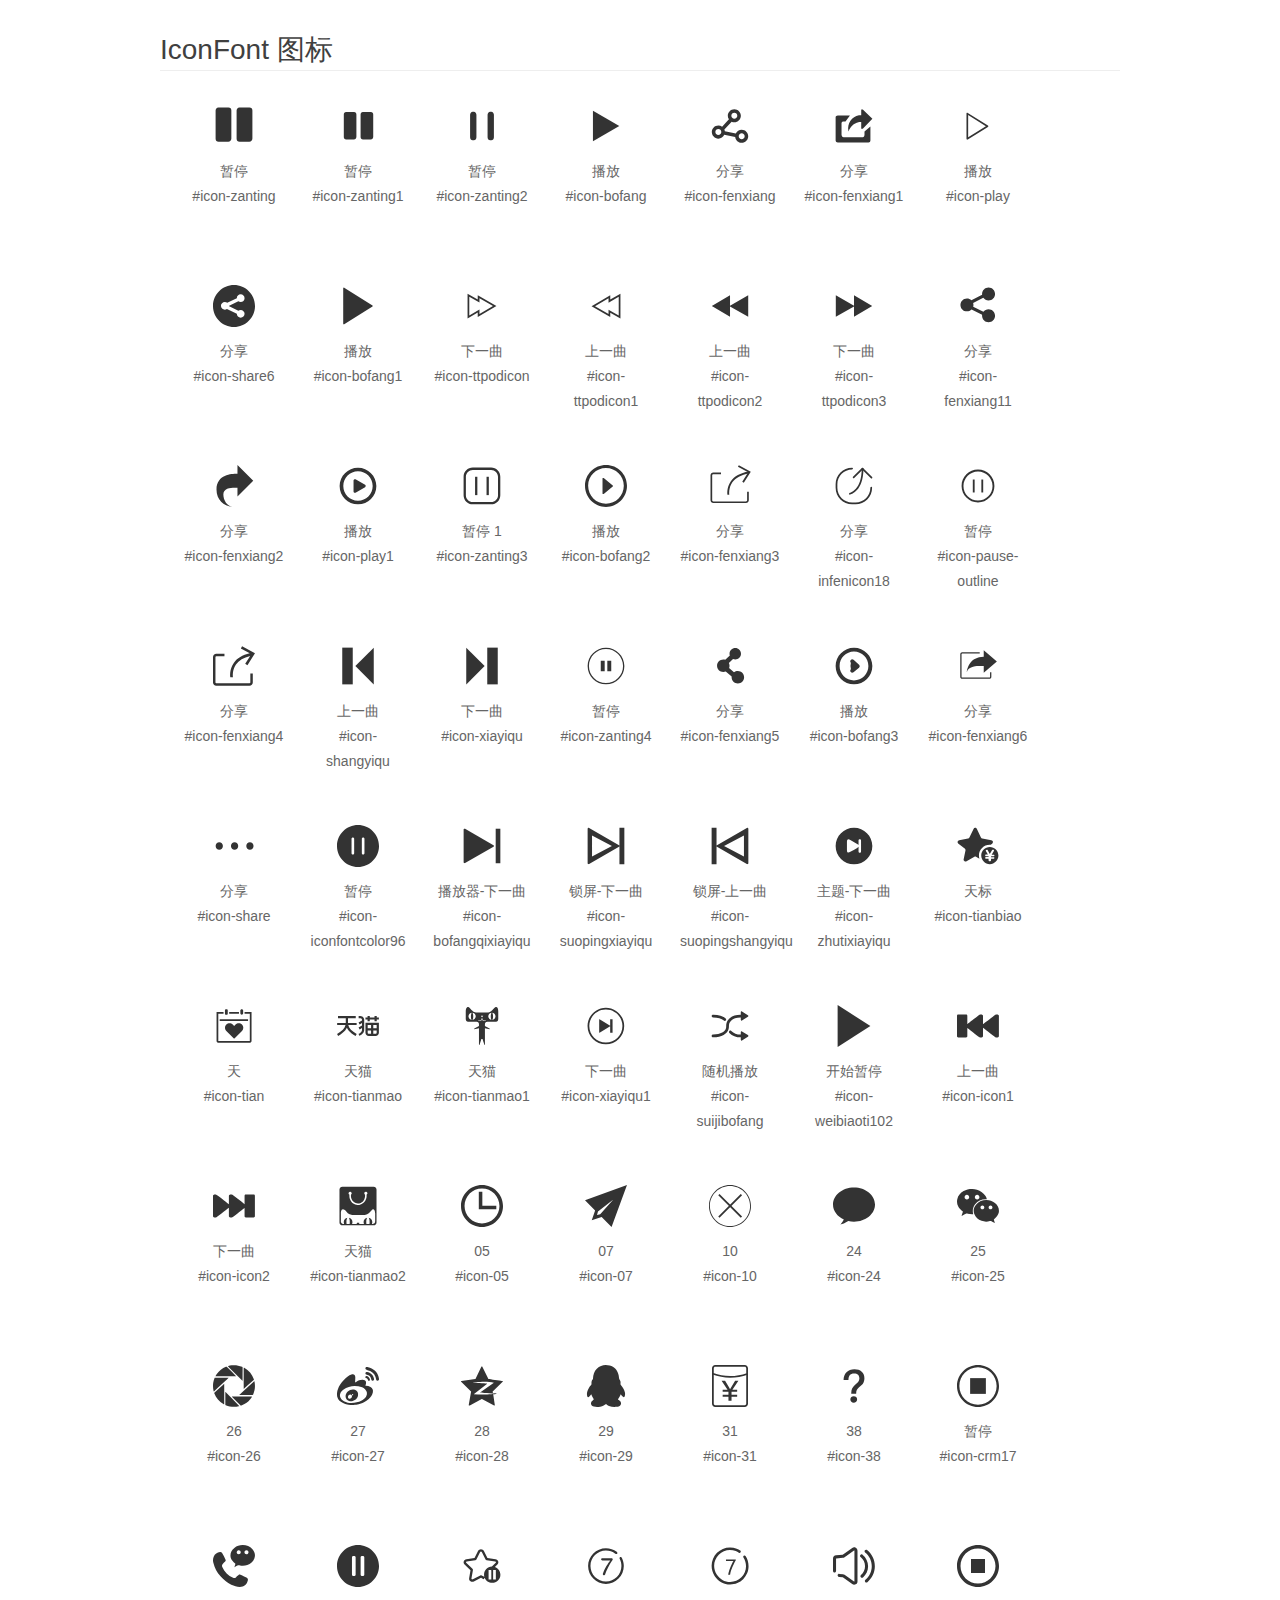
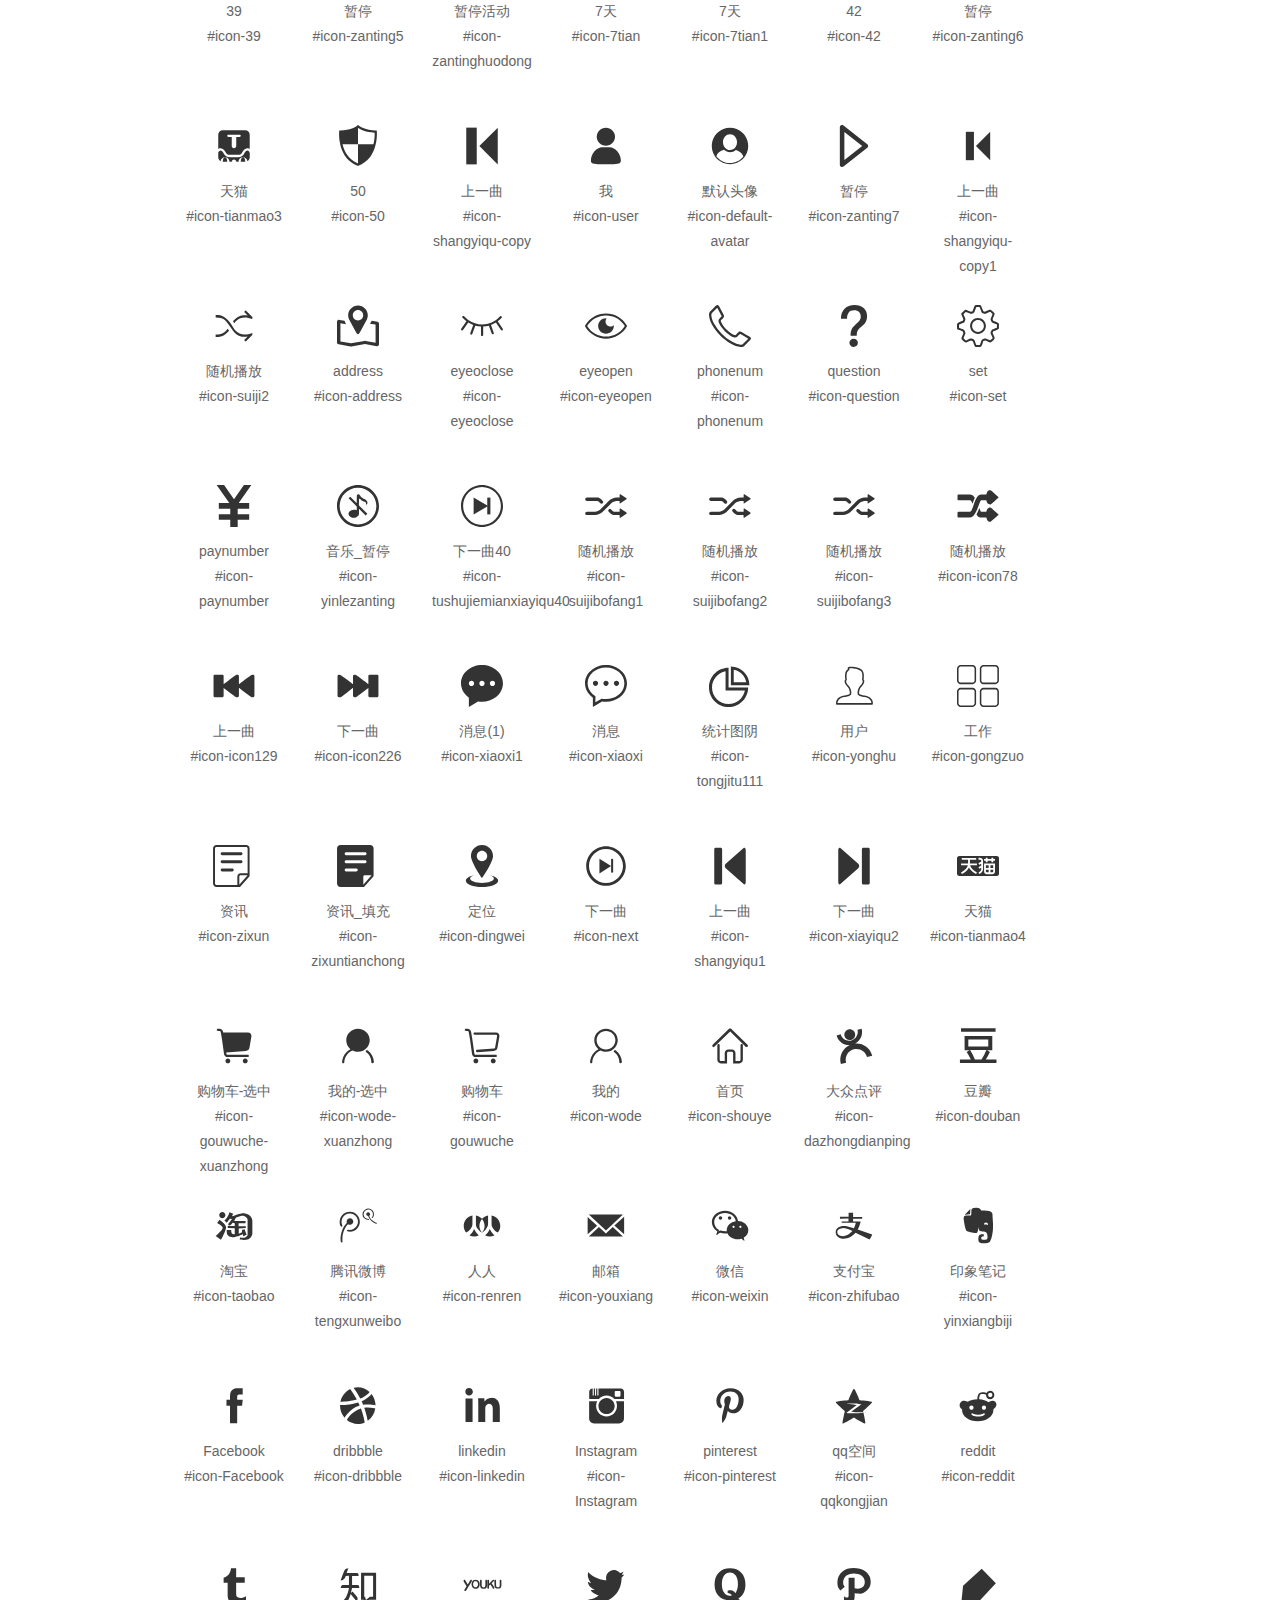
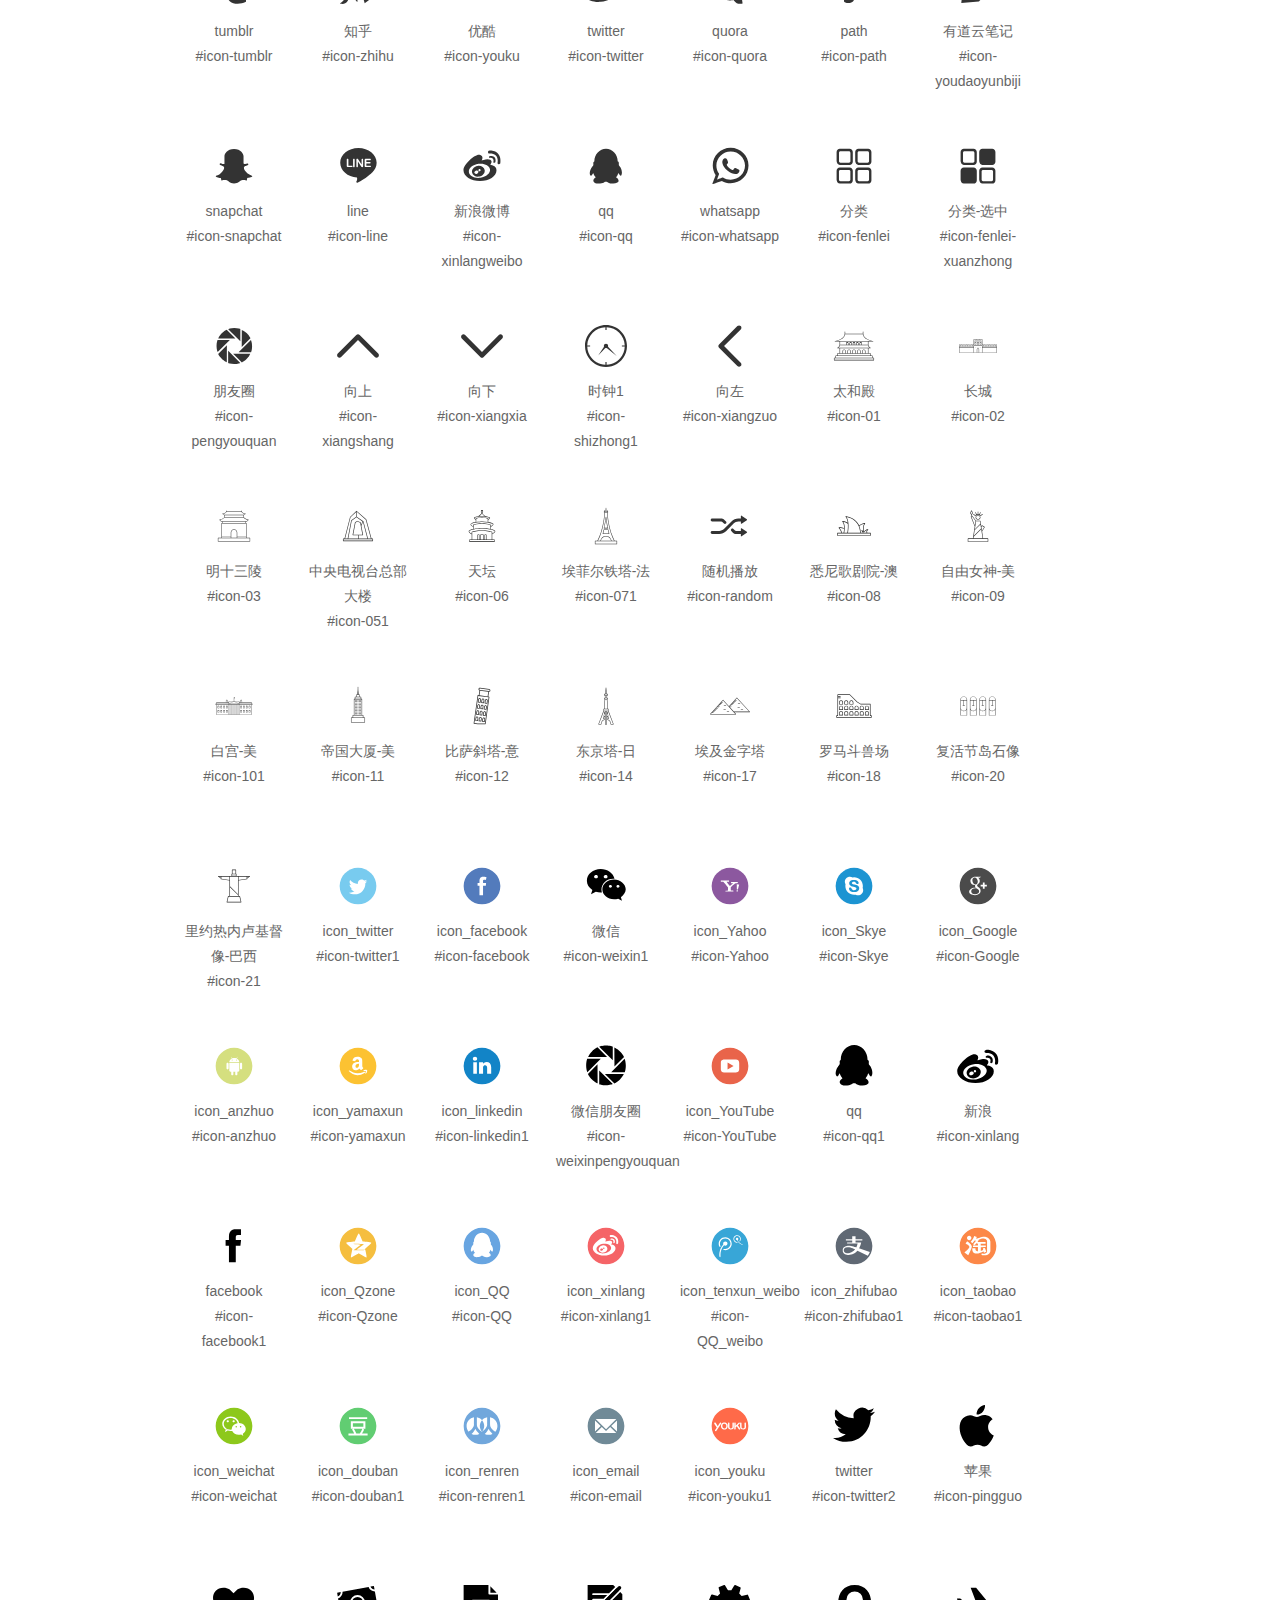
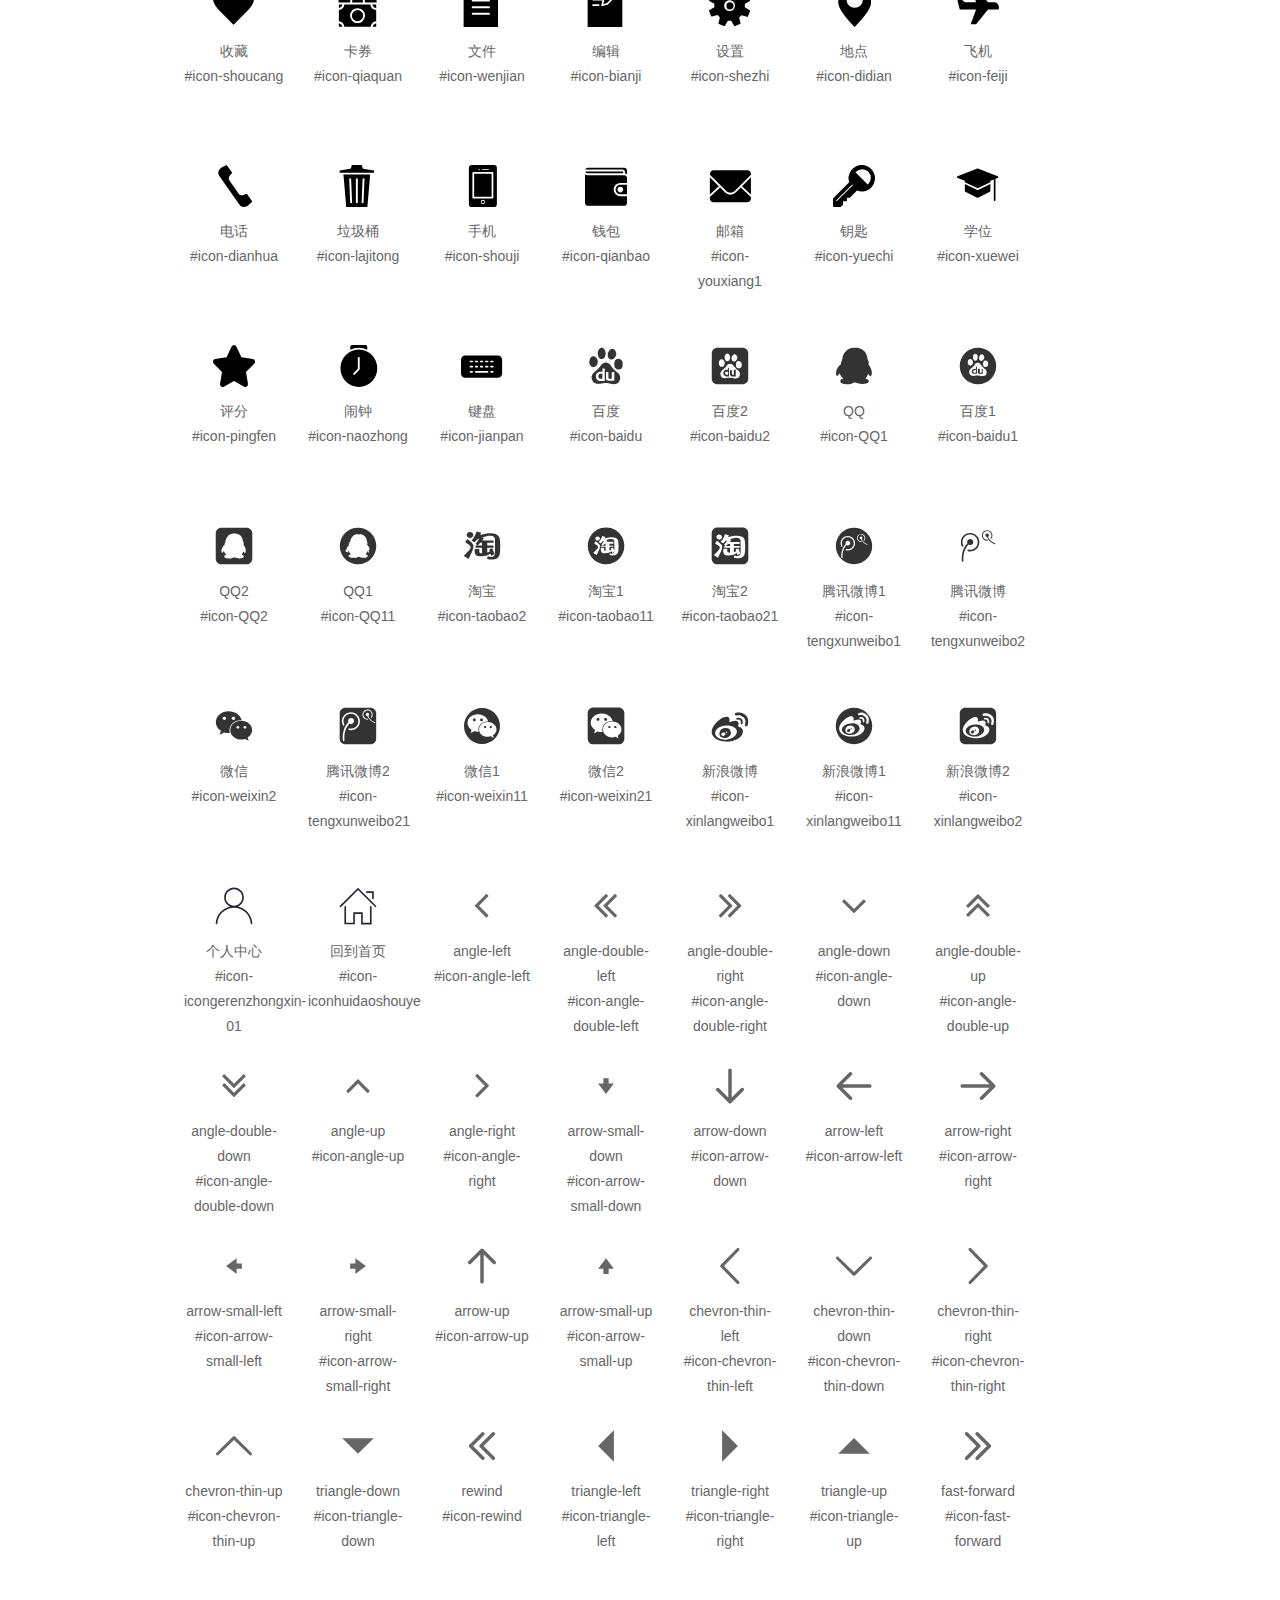
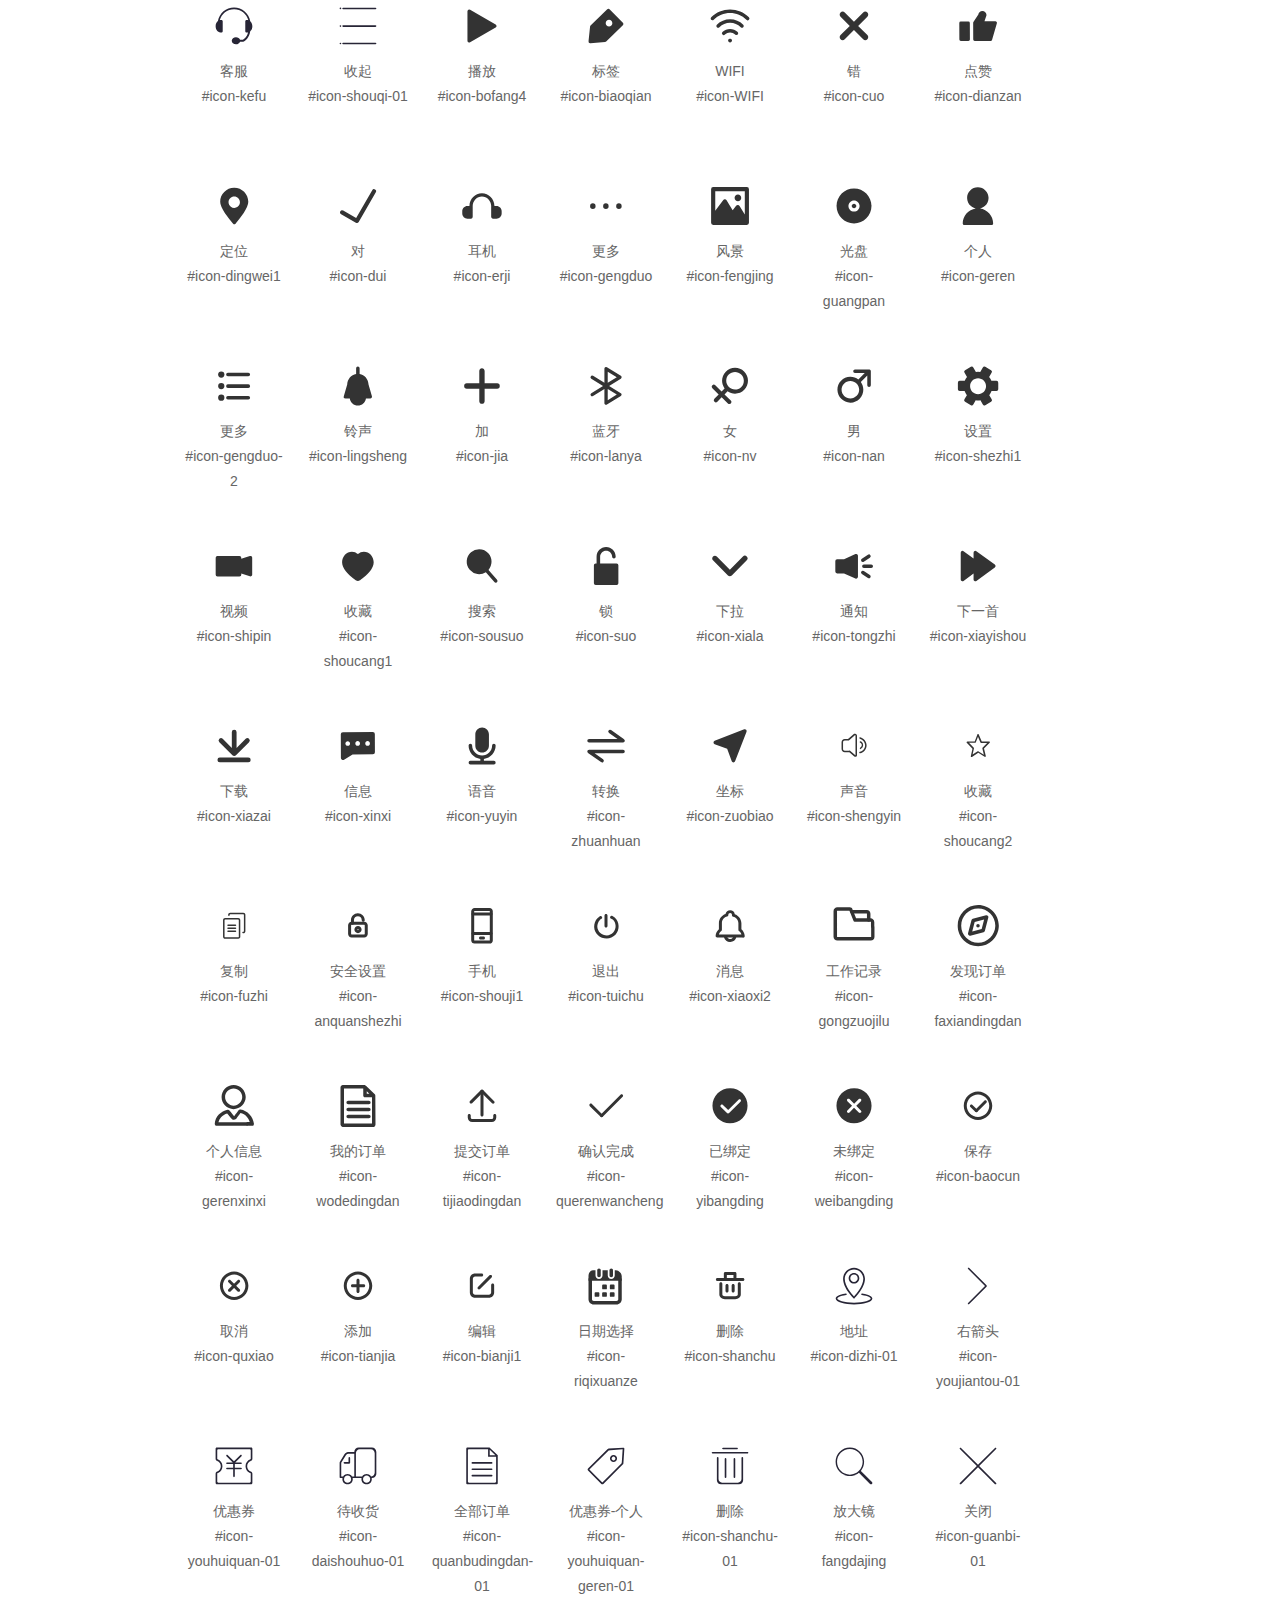
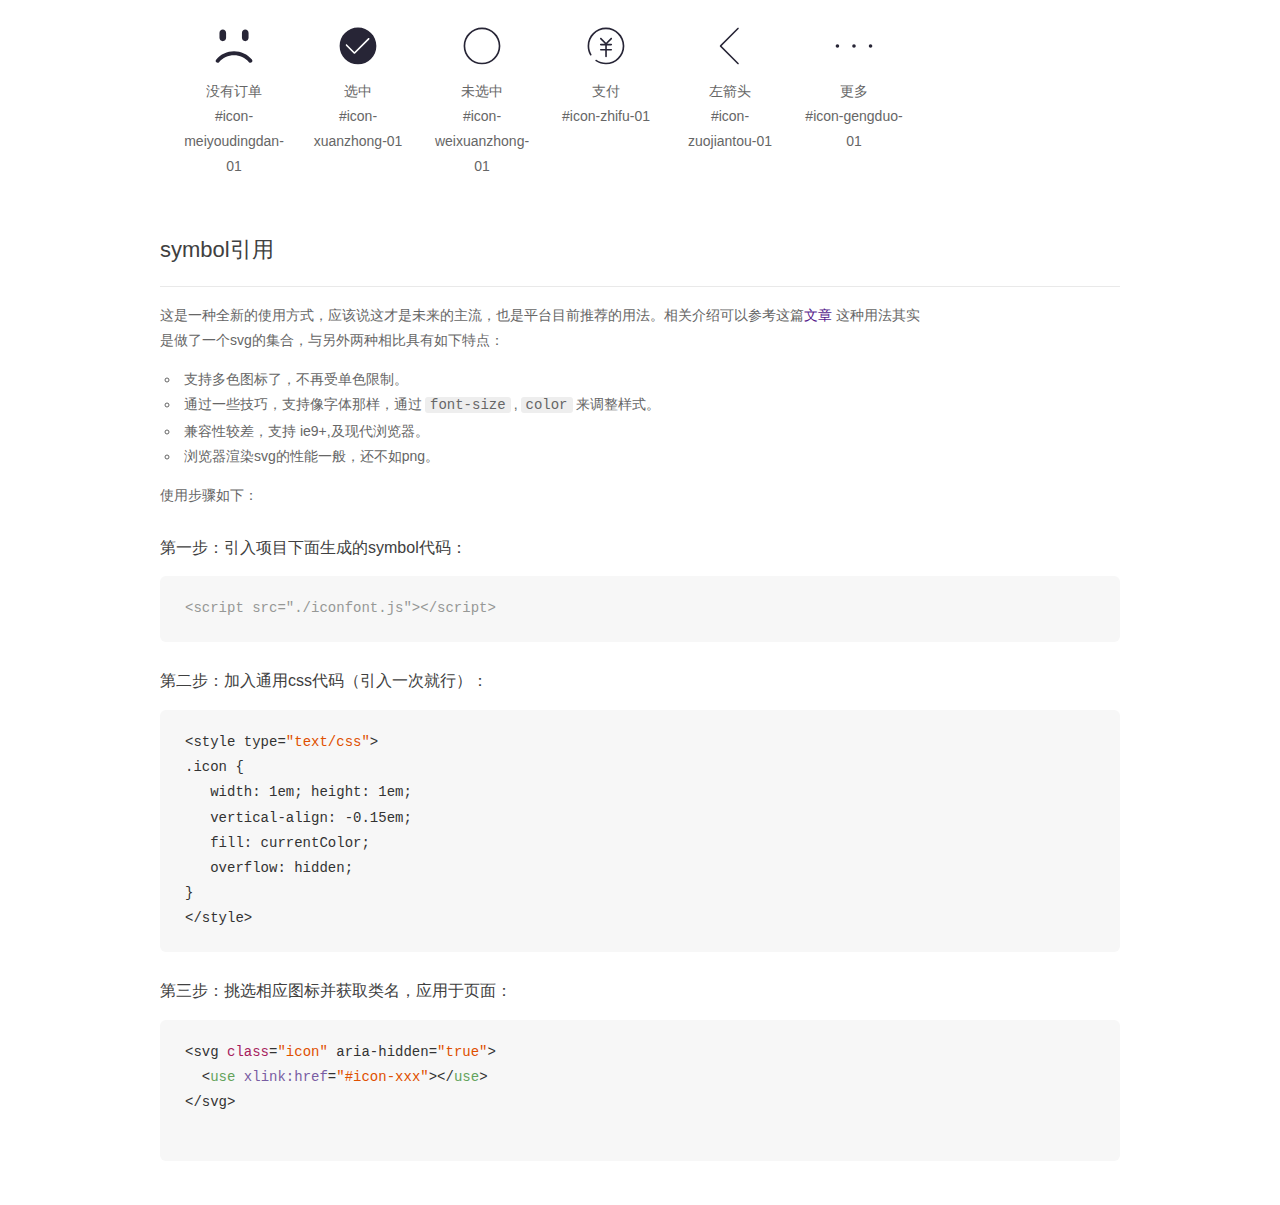
<file: wphJob/font/demo_symbol.html>
<!DOCTYPE html>
<html>
<head>
    <meta charset="utf-8"/>
    <title>IconFont</title>
    <link rel="stylesheet" href="demo.css">
    <script src="iconfont.js"></script>

    <style type="text/css">
        .icon {
          /* 通过设置 font-size 来改变图标大小 */
          width: 1em; height: 1em;
          /* 图标和文字相邻时，垂直对齐 */
          vertical-align: -0.15em;
          /* 通过设置 color 来改变 SVG 的颜色/fill */
          fill: currentColor;
          /* path 和 stroke 溢出 viewBox 部分在 IE 下会显示
             normalize.css 中也包含这行 */
          overflow: hidden;
        }

    </style>
</head>
<body>
    <div class="main markdown">
        <h1>IconFont 图标</h1>
        <ul class="icon_lists clear">
            
                <li>
                    <svg class="icon" aria-hidden="true">
                        <use xlink:href="#icon-zanting"></use>
                    </svg>
                    <div class="name">暂停</div>
                    <div class="fontclass">#icon-zanting</div>
                </li>
            
                <li>
                    <svg class="icon" aria-hidden="true">
                        <use xlink:href="#icon-zanting1"></use>
                    </svg>
                    <div class="name">暂停</div>
                    <div class="fontclass">#icon-zanting1</div>
                </li>
            
                <li>
                    <svg class="icon" aria-hidden="true">
                        <use xlink:href="#icon-zanting2"></use>
                    </svg>
                    <div class="name">暂停</div>
                    <div class="fontclass">#icon-zanting2</div>
                </li>
            
                <li>
                    <svg class="icon" aria-hidden="true">
                        <use xlink:href="#icon-bofang"></use>
                    </svg>
                    <div class="name">播放</div>
                    <div class="fontclass">#icon-bofang</div>
                </li>
            
                <li>
                    <svg class="icon" aria-hidden="true">
                        <use xlink:href="#icon-fenxiang"></use>
                    </svg>
                    <div class="name">分享</div>
                    <div class="fontclass">#icon-fenxiang</div>
                </li>
            
                <li>
                    <svg class="icon" aria-hidden="true">
                        <use xlink:href="#icon-fenxiang1"></use>
                    </svg>
                    <div class="name">分享</div>
                    <div class="fontclass">#icon-fenxiang1</div>
                </li>
            
                <li>
                    <svg class="icon" aria-hidden="true">
                        <use xlink:href="#icon-play"></use>
                    </svg>
                    <div class="name">播放</div>
                    <div class="fontclass">#icon-play</div>
                </li>
            
                <li>
                    <svg class="icon" aria-hidden="true">
                        <use xlink:href="#icon-share6"></use>
                    </svg>
                    <div class="name">分享</div>
                    <div class="fontclass">#icon-share6</div>
                </li>
            
                <li>
                    <svg class="icon" aria-hidden="true">
                        <use xlink:href="#icon-bofang1"></use>
                    </svg>
                    <div class="name">播放</div>
                    <div class="fontclass">#icon-bofang1</div>
                </li>
            
                <li>
                    <svg class="icon" aria-hidden="true">
                        <use xlink:href="#icon-ttpodicon"></use>
                    </svg>
                    <div class="name">下一曲</div>
                    <div class="fontclass">#icon-ttpodicon</div>
                </li>
            
                <li>
                    <svg class="icon" aria-hidden="true">
                        <use xlink:href="#icon-ttpodicon1"></use>
                    </svg>
                    <div class="name">上一曲</div>
                    <div class="fontclass">#icon-ttpodicon1</div>
                </li>
            
                <li>
                    <svg class="icon" aria-hidden="true">
                        <use xlink:href="#icon-ttpodicon2"></use>
                    </svg>
                    <div class="name">上一曲</div>
                    <div class="fontclass">#icon-ttpodicon2</div>
                </li>
            
                <li>
                    <svg class="icon" aria-hidden="true">
                        <use xlink:href="#icon-ttpodicon3"></use>
                    </svg>
                    <div class="name">下一曲</div>
                    <div class="fontclass">#icon-ttpodicon3</div>
                </li>
            
                <li>
                    <svg class="icon" aria-hidden="true">
                        <use xlink:href="#icon-fenxiang11"></use>
                    </svg>
                    <div class="name">分享</div>
                    <div class="fontclass">#icon-fenxiang11</div>
                </li>
            
                <li>
                    <svg class="icon" aria-hidden="true">
                        <use xlink:href="#icon-fenxiang2"></use>
                    </svg>
                    <div class="name">分享</div>
                    <div class="fontclass">#icon-fenxiang2</div>
                </li>
            
                <li>
                    <svg class="icon" aria-hidden="true">
                        <use xlink:href="#icon-play1"></use>
                    </svg>
                    <div class="name">播放</div>
                    <div class="fontclass">#icon-play1</div>
                </li>
            
                <li>
                    <svg class="icon" aria-hidden="true">
                        <use xlink:href="#icon-zanting3"></use>
                    </svg>
                    <div class="name">暂停 1</div>
                    <div class="fontclass">#icon-zanting3</div>
                </li>
            
                <li>
                    <svg class="icon" aria-hidden="true">
                        <use xlink:href="#icon-bofang2"></use>
                    </svg>
                    <div class="name">播放</div>
                    <div class="fontclass">#icon-bofang2</div>
                </li>
            
                <li>
                    <svg class="icon" aria-hidden="true">
                        <use xlink:href="#icon-fenxiang3"></use>
                    </svg>
                    <div class="name">分享</div>
                    <div class="fontclass">#icon-fenxiang3</div>
                </li>
            
                <li>
                    <svg class="icon" aria-hidden="true">
                        <use xlink:href="#icon-infenicon18"></use>
                    </svg>
                    <div class="name">分享</div>
                    <div class="fontclass">#icon-infenicon18</div>
                </li>
            
                <li>
                    <svg class="icon" aria-hidden="true">
                        <use xlink:href="#icon-pause-outline"></use>
                    </svg>
                    <div class="name">暂停</div>
                    <div class="fontclass">#icon-pause-outline</div>
                </li>
            
                <li>
                    <svg class="icon" aria-hidden="true">
                        <use xlink:href="#icon-fenxiang4"></use>
                    </svg>
                    <div class="name">分享</div>
                    <div class="fontclass">#icon-fenxiang4</div>
                </li>
            
                <li>
                    <svg class="icon" aria-hidden="true">
                        <use xlink:href="#icon-shangyiqu"></use>
                    </svg>
                    <div class="name">上一曲</div>
                    <div class="fontclass">#icon-shangyiqu</div>
                </li>
            
                <li>
                    <svg class="icon" aria-hidden="true">
                        <use xlink:href="#icon-xiayiqu"></use>
                    </svg>
                    <div class="name">下一曲</div>
                    <div class="fontclass">#icon-xiayiqu</div>
                </li>
            
                <li>
                    <svg class="icon" aria-hidden="true">
                        <use xlink:href="#icon-zanting4"></use>
                    </svg>
                    <div class="name">暂停</div>
                    <div class="fontclass">#icon-zanting4</div>
                </li>
            
                <li>
                    <svg class="icon" aria-hidden="true">
                        <use xlink:href="#icon-fenxiang5"></use>
                    </svg>
                    <div class="name">分享</div>
                    <div class="fontclass">#icon-fenxiang5</div>
                </li>
            
                <li>
                    <svg class="icon" aria-hidden="true">
                        <use xlink:href="#icon-bofang3"></use>
                    </svg>
                    <div class="name">播放</div>
                    <div class="fontclass">#icon-bofang3</div>
                </li>
            
                <li>
                    <svg class="icon" aria-hidden="true">
                        <use xlink:href="#icon-fenxiang6"></use>
                    </svg>
                    <div class="name">分享</div>
                    <div class="fontclass">#icon-fenxiang6</div>
                </li>
            
                <li>
                    <svg class="icon" aria-hidden="true">
                        <use xlink:href="#icon-share"></use>
                    </svg>
                    <div class="name">分享</div>
                    <div class="fontclass">#icon-share</div>
                </li>
            
                <li>
                    <svg class="icon" aria-hidden="true">
                        <use xlink:href="#icon-iconfontcolor96"></use>
                    </svg>
                    <div class="name">暂停</div>
                    <div class="fontclass">#icon-iconfontcolor96</div>
                </li>
            
                <li>
                    <svg class="icon" aria-hidden="true">
                        <use xlink:href="#icon-bofangqixiayiqu"></use>
                    </svg>
                    <div class="name">播放器-下一曲</div>
                    <div class="fontclass">#icon-bofangqixiayiqu</div>
                </li>
            
                <li>
                    <svg class="icon" aria-hidden="true">
                        <use xlink:href="#icon-suopingxiayiqu"></use>
                    </svg>
                    <div class="name">锁屏-下一曲</div>
                    <div class="fontclass">#icon-suopingxiayiqu</div>
                </li>
            
                <li>
                    <svg class="icon" aria-hidden="true">
                        <use xlink:href="#icon-suopingshangyiqu"></use>
                    </svg>
                    <div class="name">锁屏-上一曲</div>
                    <div class="fontclass">#icon-suopingshangyiqu</div>
                </li>
            
                <li>
                    <svg class="icon" aria-hidden="true">
                        <use xlink:href="#icon-zhutixiayiqu"></use>
                    </svg>
                    <div class="name">主题-下一曲</div>
                    <div class="fontclass">#icon-zhutixiayiqu</div>
                </li>
            
                <li>
                    <svg class="icon" aria-hidden="true">
                        <use xlink:href="#icon-tianbiao"></use>
                    </svg>
                    <div class="name">天标</div>
                    <div class="fontclass">#icon-tianbiao</div>
                </li>
            
                <li>
                    <svg class="icon" aria-hidden="true">
                        <use xlink:href="#icon-tian"></use>
                    </svg>
                    <div class="name">天</div>
                    <div class="fontclass">#icon-tian</div>
                </li>
            
                <li>
                    <svg class="icon" aria-hidden="true">
                        <use xlink:href="#icon-tianmao"></use>
                    </svg>
                    <div class="name">天猫</div>
                    <div class="fontclass">#icon-tianmao</div>
                </li>
            
                <li>
                    <svg class="icon" aria-hidden="true">
                        <use xlink:href="#icon-tianmao1"></use>
                    </svg>
                    <div class="name">天猫</div>
                    <div class="fontclass">#icon-tianmao1</div>
                </li>
            
                <li>
                    <svg class="icon" aria-hidden="true">
                        <use xlink:href="#icon-xiayiqu1"></use>
                    </svg>
                    <div class="name">下一曲</div>
                    <div class="fontclass">#icon-xiayiqu1</div>
                </li>
            
                <li>
                    <svg class="icon" aria-hidden="true">
                        <use xlink:href="#icon-suijibofang"></use>
                    </svg>
                    <div class="name">随机播放</div>
                    <div class="fontclass">#icon-suijibofang</div>
                </li>
            
                <li>
                    <svg class="icon" aria-hidden="true">
                        <use xlink:href="#icon-weibiaoti102"></use>
                    </svg>
                    <div class="name">开始暂停</div>
                    <div class="fontclass">#icon-weibiaoti102</div>
                </li>
            
                <li>
                    <svg class="icon" aria-hidden="true">
                        <use xlink:href="#icon-icon1"></use>
                    </svg>
                    <div class="name">上一曲</div>
                    <div class="fontclass">#icon-icon1</div>
                </li>
            
                <li>
                    <svg class="icon" aria-hidden="true">
                        <use xlink:href="#icon-icon2"></use>
                    </svg>
                    <div class="name">下一曲</div>
                    <div class="fontclass">#icon-icon2</div>
                </li>
            
                <li>
                    <svg class="icon" aria-hidden="true">
                        <use xlink:href="#icon-tianmao2"></use>
                    </svg>
                    <div class="name">天猫</div>
                    <div class="fontclass">#icon-tianmao2</div>
                </li>
            
                <li>
                    <svg class="icon" aria-hidden="true">
                        <use xlink:href="#icon-05"></use>
                    </svg>
                    <div class="name">05</div>
                    <div class="fontclass">#icon-05</div>
                </li>
            
                <li>
                    <svg class="icon" aria-hidden="true">
                        <use xlink:href="#icon-07"></use>
                    </svg>
                    <div class="name">07</div>
                    <div class="fontclass">#icon-07</div>
                </li>
            
                <li>
                    <svg class="icon" aria-hidden="true">
                        <use xlink:href="#icon-10"></use>
                    </svg>
                    <div class="name">10</div>
                    <div class="fontclass">#icon-10</div>
                </li>
            
                <li>
                    <svg class="icon" aria-hidden="true">
                        <use xlink:href="#icon-24"></use>
                    </svg>
                    <div class="name">24</div>
                    <div class="fontclass">#icon-24</div>
                </li>
            
                <li>
                    <svg class="icon" aria-hidden="true">
                        <use xlink:href="#icon-25"></use>
                    </svg>
                    <div class="name">25</div>
                    <div class="fontclass">#icon-25</div>
                </li>
            
                <li>
                    <svg class="icon" aria-hidden="true">
                        <use xlink:href="#icon-26"></use>
                    </svg>
                    <div class="name">26</div>
                    <div class="fontclass">#icon-26</div>
                </li>
            
                <li>
                    <svg class="icon" aria-hidden="true">
                        <use xlink:href="#icon-27"></use>
                    </svg>
                    <div class="name">27</div>
                    <div class="fontclass">#icon-27</div>
                </li>
            
                <li>
                    <svg class="icon" aria-hidden="true">
                        <use xlink:href="#icon-28"></use>
                    </svg>
                    <div class="name">28</div>
                    <div class="fontclass">#icon-28</div>
                </li>
            
                <li>
                    <svg class="icon" aria-hidden="true">
                        <use xlink:href="#icon-29"></use>
                    </svg>
                    <div class="name">29</div>
                    <div class="fontclass">#icon-29</div>
                </li>
            
                <li>
                    <svg class="icon" aria-hidden="true">
                        <use xlink:href="#icon-31"></use>
                    </svg>
                    <div class="name">31</div>
                    <div class="fontclass">#icon-31</div>
                </li>
            
                <li>
                    <svg class="icon" aria-hidden="true">
                        <use xlink:href="#icon-38"></use>
                    </svg>
                    <div class="name">38</div>
                    <div class="fontclass">#icon-38</div>
                </li>
            
                <li>
                    <svg class="icon" aria-hidden="true">
                        <use xlink:href="#icon-crm17"></use>
                    </svg>
                    <div class="name">暂停</div>
                    <div class="fontclass">#icon-crm17</div>
                </li>
            
                <li>
                    <svg class="icon" aria-hidden="true">
                        <use xlink:href="#icon-39"></use>
                    </svg>
                    <div class="name">39</div>
                    <div class="fontclass">#icon-39</div>
                </li>
            
                <li>
                    <svg class="icon" aria-hidden="true">
                        <use xlink:href="#icon-zanting5"></use>
                    </svg>
                    <div class="name">暂停</div>
                    <div class="fontclass">#icon-zanting5</div>
                </li>
            
                <li>
                    <svg class="icon" aria-hidden="true">
                        <use xlink:href="#icon-zantinghuodong"></use>
                    </svg>
                    <div class="name">暂停活动</div>
                    <div class="fontclass">#icon-zantinghuodong</div>
                </li>
            
                <li>
                    <svg class="icon" aria-hidden="true">
                        <use xlink:href="#icon-7tian"></use>
                    </svg>
                    <div class="name">7天</div>
                    <div class="fontclass">#icon-7tian</div>
                </li>
            
                <li>
                    <svg class="icon" aria-hidden="true">
                        <use xlink:href="#icon-7tian1"></use>
                    </svg>
                    <div class="name">7天</div>
                    <div class="fontclass">#icon-7tian1</div>
                </li>
            
                <li>
                    <svg class="icon" aria-hidden="true">
                        <use xlink:href="#icon-42"></use>
                    </svg>
                    <div class="name">42</div>
                    <div class="fontclass">#icon-42</div>
                </li>
            
                <li>
                    <svg class="icon" aria-hidden="true">
                        <use xlink:href="#icon-zanting6"></use>
                    </svg>
                    <div class="name">暂停</div>
                    <div class="fontclass">#icon-zanting6</div>
                </li>
            
                <li>
                    <svg class="icon" aria-hidden="true">
                        <use xlink:href="#icon-tianmao3"></use>
                    </svg>
                    <div class="name">天猫</div>
                    <div class="fontclass">#icon-tianmao3</div>
                </li>
            
                <li>
                    <svg class="icon" aria-hidden="true">
                        <use xlink:href="#icon-50"></use>
                    </svg>
                    <div class="name">50</div>
                    <div class="fontclass">#icon-50</div>
                </li>
            
                <li>
                    <svg class="icon" aria-hidden="true">
                        <use xlink:href="#icon-shangyiqu-copy"></use>
                    </svg>
                    <div class="name">上一曲</div>
                    <div class="fontclass">#icon-shangyiqu-copy</div>
                </li>
            
                <li>
                    <svg class="icon" aria-hidden="true">
                        <use xlink:href="#icon-user"></use>
                    </svg>
                    <div class="name">我</div>
                    <div class="fontclass">#icon-user</div>
                </li>
            
                <li>
                    <svg class="icon" aria-hidden="true">
                        <use xlink:href="#icon-default-avatar"></use>
                    </svg>
                    <div class="name">默认头像</div>
                    <div class="fontclass">#icon-default-avatar</div>
                </li>
            
                <li>
                    <svg class="icon" aria-hidden="true">
                        <use xlink:href="#icon-zanting7"></use>
                    </svg>
                    <div class="name">暂停</div>
                    <div class="fontclass">#icon-zanting7</div>
                </li>
            
                <li>
                    <svg class="icon" aria-hidden="true">
                        <use xlink:href="#icon-shangyiqu-copy1"></use>
                    </svg>
                    <div class="name">上一曲</div>
                    <div class="fontclass">#icon-shangyiqu-copy1</div>
                </li>
            
                <li>
                    <svg class="icon" aria-hidden="true">
                        <use xlink:href="#icon-suiji2"></use>
                    </svg>
                    <div class="name">随机播放</div>
                    <div class="fontclass">#icon-suiji2</div>
                </li>
            
                <li>
                    <svg class="icon" aria-hidden="true">
                        <use xlink:href="#icon-address"></use>
                    </svg>
                    <div class="name">address</div>
                    <div class="fontclass">#icon-address</div>
                </li>
            
                <li>
                    <svg class="icon" aria-hidden="true">
                        <use xlink:href="#icon-eyeoclose"></use>
                    </svg>
                    <div class="name">eyeoclose</div>
                    <div class="fontclass">#icon-eyeoclose</div>
                </li>
            
                <li>
                    <svg class="icon" aria-hidden="true">
                        <use xlink:href="#icon-eyeopen"></use>
                    </svg>
                    <div class="name">eyeopen</div>
                    <div class="fontclass">#icon-eyeopen</div>
                </li>
            
                <li>
                    <svg class="icon" aria-hidden="true">
                        <use xlink:href="#icon-phonenum"></use>
                    </svg>
                    <div class="name">phonenum</div>
                    <div class="fontclass">#icon-phonenum</div>
                </li>
            
                <li>
                    <svg class="icon" aria-hidden="true">
                        <use xlink:href="#icon-question"></use>
                    </svg>
                    <div class="name">question</div>
                    <div class="fontclass">#icon-question</div>
                </li>
            
                <li>
                    <svg class="icon" aria-hidden="true">
                        <use xlink:href="#icon-set"></use>
                    </svg>
                    <div class="name">set</div>
                    <div class="fontclass">#icon-set</div>
                </li>
            
                <li>
                    <svg class="icon" aria-hidden="true">
                        <use xlink:href="#icon-paynumber"></use>
                    </svg>
                    <div class="name">paynumber</div>
                    <div class="fontclass">#icon-paynumber</div>
                </li>
            
                <li>
                    <svg class="icon" aria-hidden="true">
                        <use xlink:href="#icon-yinlezanting"></use>
                    </svg>
                    <div class="name">音乐_暂停</div>
                    <div class="fontclass">#icon-yinlezanting</div>
                </li>
            
                <li>
                    <svg class="icon" aria-hidden="true">
                        <use xlink:href="#icon-tushujiemianxiayiqu40"></use>
                    </svg>
                    <div class="name">下一曲40</div>
                    <div class="fontclass">#icon-tushujiemianxiayiqu40</div>
                </li>
            
                <li>
                    <svg class="icon" aria-hidden="true">
                        <use xlink:href="#icon-suijibofang1"></use>
                    </svg>
                    <div class="name">随机播放</div>
                    <div class="fontclass">#icon-suijibofang1</div>
                </li>
            
                <li>
                    <svg class="icon" aria-hidden="true">
                        <use xlink:href="#icon-suijibofang2"></use>
                    </svg>
                    <div class="name">随机播放</div>
                    <div class="fontclass">#icon-suijibofang2</div>
                </li>
            
                <li>
                    <svg class="icon" aria-hidden="true">
                        <use xlink:href="#icon-suijibofang3"></use>
                    </svg>
                    <div class="name">随机播放</div>
                    <div class="fontclass">#icon-suijibofang3</div>
                </li>
            
                <li>
                    <svg class="icon" aria-hidden="true">
                        <use xlink:href="#icon-icon78"></use>
                    </svg>
                    <div class="name">随机播放</div>
                    <div class="fontclass">#icon-icon78</div>
                </li>
            
                <li>
                    <svg class="icon" aria-hidden="true">
                        <use xlink:href="#icon-icon129"></use>
                    </svg>
                    <div class="name">上一曲</div>
                    <div class="fontclass">#icon-icon129</div>
                </li>
            
                <li>
                    <svg class="icon" aria-hidden="true">
                        <use xlink:href="#icon-icon226"></use>
                    </svg>
                    <div class="name">下一曲</div>
                    <div class="fontclass">#icon-icon226</div>
                </li>
            
                <li>
                    <svg class="icon" aria-hidden="true">
                        <use xlink:href="#icon-xiaoxi1"></use>
                    </svg>
                    <div class="name">消息(1)</div>
                    <div class="fontclass">#icon-xiaoxi1</div>
                </li>
            
                <li>
                    <svg class="icon" aria-hidden="true">
                        <use xlink:href="#icon-xiaoxi"></use>
                    </svg>
                    <div class="name">消息</div>
                    <div class="fontclass">#icon-xiaoxi</div>
                </li>
            
                <li>
                    <svg class="icon" aria-hidden="true">
                        <use xlink:href="#icon-tongjitu111"></use>
                    </svg>
                    <div class="name">统计图阴</div>
                    <div class="fontclass">#icon-tongjitu111</div>
                </li>
            
                <li>
                    <svg class="icon" aria-hidden="true">
                        <use xlink:href="#icon-yonghu"></use>
                    </svg>
                    <div class="name">用户</div>
                    <div class="fontclass">#icon-yonghu</div>
                </li>
            
                <li>
                    <svg class="icon" aria-hidden="true">
                        <use xlink:href="#icon-gongzuo"></use>
                    </svg>
                    <div class="name">工作</div>
                    <div class="fontclass">#icon-gongzuo</div>
                </li>
            
                <li>
                    <svg class="icon" aria-hidden="true">
                        <use xlink:href="#icon-zixun"></use>
                    </svg>
                    <div class="name">资讯</div>
                    <div class="fontclass">#icon-zixun</div>
                </li>
            
                <li>
                    <svg class="icon" aria-hidden="true">
                        <use xlink:href="#icon-zixuntianchong"></use>
                    </svg>
                    <div class="name">资讯_填充</div>
                    <div class="fontclass">#icon-zixuntianchong</div>
                </li>
            
                <li>
                    <svg class="icon" aria-hidden="true">
                        <use xlink:href="#icon-dingwei"></use>
                    </svg>
                    <div class="name">定位</div>
                    <div class="fontclass">#icon-dingwei</div>
                </li>
            
                <li>
                    <svg class="icon" aria-hidden="true">
                        <use xlink:href="#icon-next"></use>
                    </svg>
                    <div class="name">下一曲</div>
                    <div class="fontclass">#icon-next</div>
                </li>
            
                <li>
                    <svg class="icon" aria-hidden="true">
                        <use xlink:href="#icon-shangyiqu1"></use>
                    </svg>
                    <div class="name">上一曲</div>
                    <div class="fontclass">#icon-shangyiqu1</div>
                </li>
            
                <li>
                    <svg class="icon" aria-hidden="true">
                        <use xlink:href="#icon-xiayiqu2"></use>
                    </svg>
                    <div class="name">下一曲</div>
                    <div class="fontclass">#icon-xiayiqu2</div>
                </li>
            
                <li>
                    <svg class="icon" aria-hidden="true">
                        <use xlink:href="#icon-tianmao4"></use>
                    </svg>
                    <div class="name">天猫</div>
                    <div class="fontclass">#icon-tianmao4</div>
                </li>
            
                <li>
                    <svg class="icon" aria-hidden="true">
                        <use xlink:href="#icon-gouwuche-xuanzhong"></use>
                    </svg>
                    <div class="name">购物车-选中</div>
                    <div class="fontclass">#icon-gouwuche-xuanzhong</div>
                </li>
            
                <li>
                    <svg class="icon" aria-hidden="true">
                        <use xlink:href="#icon-wode-xuanzhong"></use>
                    </svg>
                    <div class="name">我的-选中</div>
                    <div class="fontclass">#icon-wode-xuanzhong</div>
                </li>
            
                <li>
                    <svg class="icon" aria-hidden="true">
                        <use xlink:href="#icon-gouwuche"></use>
                    </svg>
                    <div class="name">购物车</div>
                    <div class="fontclass">#icon-gouwuche</div>
                </li>
            
                <li>
                    <svg class="icon" aria-hidden="true">
                        <use xlink:href="#icon-wode"></use>
                    </svg>
                    <div class="name">我的</div>
                    <div class="fontclass">#icon-wode</div>
                </li>
            
                <li>
                    <svg class="icon" aria-hidden="true">
                        <use xlink:href="#icon-shouye"></use>
                    </svg>
                    <div class="name">首页</div>
                    <div class="fontclass">#icon-shouye</div>
                </li>
            
                <li>
                    <svg class="icon" aria-hidden="true">
                        <use xlink:href="#icon-dazhongdianping"></use>
                    </svg>
                    <div class="name">大众点评</div>
                    <div class="fontclass">#icon-dazhongdianping</div>
                </li>
            
                <li>
                    <svg class="icon" aria-hidden="true">
                        <use xlink:href="#icon-douban"></use>
                    </svg>
                    <div class="name">豆瓣</div>
                    <div class="fontclass">#icon-douban</div>
                </li>
            
                <li>
                    <svg class="icon" aria-hidden="true">
                        <use xlink:href="#icon-taobao"></use>
                    </svg>
                    <div class="name">淘宝</div>
                    <div class="fontclass">#icon-taobao</div>
                </li>
            
                <li>
                    <svg class="icon" aria-hidden="true">
                        <use xlink:href="#icon-tengxunweibo"></use>
                    </svg>
                    <div class="name">腾讯微博</div>
                    <div class="fontclass">#icon-tengxunweibo</div>
                </li>
            
                <li>
                    <svg class="icon" aria-hidden="true">
                        <use xlink:href="#icon-renren"></use>
                    </svg>
                    <div class="name">人人</div>
                    <div class="fontclass">#icon-renren</div>
                </li>
            
                <li>
                    <svg class="icon" aria-hidden="true">
                        <use xlink:href="#icon-youxiang"></use>
                    </svg>
                    <div class="name">邮箱</div>
                    <div class="fontclass">#icon-youxiang</div>
                </li>
            
                <li>
                    <svg class="icon" aria-hidden="true">
                        <use xlink:href="#icon-weixin"></use>
                    </svg>
                    <div class="name">微信</div>
                    <div class="fontclass">#icon-weixin</div>
                </li>
            
                <li>
                    <svg class="icon" aria-hidden="true">
                        <use xlink:href="#icon-zhifubao"></use>
                    </svg>
                    <div class="name">支付宝</div>
                    <div class="fontclass">#icon-zhifubao</div>
                </li>
            
                <li>
                    <svg class="icon" aria-hidden="true">
                        <use xlink:href="#icon-yinxiangbiji"></use>
                    </svg>
                    <div class="name">印象笔记</div>
                    <div class="fontclass">#icon-yinxiangbiji</div>
                </li>
            
                <li>
                    <svg class="icon" aria-hidden="true">
                        <use xlink:href="#icon-Facebook"></use>
                    </svg>
                    <div class="name">Facebook</div>
                    <div class="fontclass">#icon-Facebook</div>
                </li>
            
                <li>
                    <svg class="icon" aria-hidden="true">
                        <use xlink:href="#icon-dribbble"></use>
                    </svg>
                    <div class="name">dribbble</div>
                    <div class="fontclass">#icon-dribbble</div>
                </li>
            
                <li>
                    <svg class="icon" aria-hidden="true">
                        <use xlink:href="#icon-linkedin"></use>
                    </svg>
                    <div class="name">linkedin</div>
                    <div class="fontclass">#icon-linkedin</div>
                </li>
            
                <li>
                    <svg class="icon" aria-hidden="true">
                        <use xlink:href="#icon-Instagram"></use>
                    </svg>
                    <div class="name">Instagram</div>
                    <div class="fontclass">#icon-Instagram</div>
                </li>
            
                <li>
                    <svg class="icon" aria-hidden="true">
                        <use xlink:href="#icon-pinterest"></use>
                    </svg>
                    <div class="name">pinterest</div>
                    <div class="fontclass">#icon-pinterest</div>
                </li>
            
                <li>
                    <svg class="icon" aria-hidden="true">
                        <use xlink:href="#icon-qqkongjian"></use>
                    </svg>
                    <div class="name">qq空间</div>
                    <div class="fontclass">#icon-qqkongjian</div>
                </li>
            
                <li>
                    <svg class="icon" aria-hidden="true">
                        <use xlink:href="#icon-reddit"></use>
                    </svg>
                    <div class="name">reddit</div>
                    <div class="fontclass">#icon-reddit</div>
                </li>
            
                <li>
                    <svg class="icon" aria-hidden="true">
                        <use xlink:href="#icon-tumblr"></use>
                    </svg>
                    <div class="name">tumblr</div>
                    <div class="fontclass">#icon-tumblr</div>
                </li>
            
                <li>
                    <svg class="icon" aria-hidden="true">
                        <use xlink:href="#icon-zhihu"></use>
                    </svg>
                    <div class="name">知乎</div>
                    <div class="fontclass">#icon-zhihu</div>
                </li>
            
                <li>
                    <svg class="icon" aria-hidden="true">
                        <use xlink:href="#icon-youku"></use>
                    </svg>
                    <div class="name">优酷</div>
                    <div class="fontclass">#icon-youku</div>
                </li>
            
                <li>
                    <svg class="icon" aria-hidden="true">
                        <use xlink:href="#icon-twitter"></use>
                    </svg>
                    <div class="name">twitter</div>
                    <div class="fontclass">#icon-twitter</div>
                </li>
            
                <li>
                    <svg class="icon" aria-hidden="true">
                        <use xlink:href="#icon-quora"></use>
                    </svg>
                    <div class="name">quora</div>
                    <div class="fontclass">#icon-quora</div>
                </li>
            
                <li>
                    <svg class="icon" aria-hidden="true">
                        <use xlink:href="#icon-path"></use>
                    </svg>
                    <div class="name">path</div>
                    <div class="fontclass">#icon-path</div>
                </li>
            
                <li>
                    <svg class="icon" aria-hidden="true">
                        <use xlink:href="#icon-youdaoyunbiji"></use>
                    </svg>
                    <div class="name">有道云笔记</div>
                    <div class="fontclass">#icon-youdaoyunbiji</div>
                </li>
            
                <li>
                    <svg class="icon" aria-hidden="true">
                        <use xlink:href="#icon-snapchat"></use>
                    </svg>
                    <div class="name">snapchat</div>
                    <div class="fontclass">#icon-snapchat</div>
                </li>
            
                <li>
                    <svg class="icon" aria-hidden="true">
                        <use xlink:href="#icon-line"></use>
                    </svg>
                    <div class="name">line</div>
                    <div class="fontclass">#icon-line</div>
                </li>
            
                <li>
                    <svg class="icon" aria-hidden="true">
                        <use xlink:href="#icon-xinlangweibo"></use>
                    </svg>
                    <div class="name">新浪微博</div>
                    <div class="fontclass">#icon-xinlangweibo</div>
                </li>
            
                <li>
                    <svg class="icon" aria-hidden="true">
                        <use xlink:href="#icon-qq"></use>
                    </svg>
                    <div class="name">qq</div>
                    <div class="fontclass">#icon-qq</div>
                </li>
            
                <li>
                    <svg class="icon" aria-hidden="true">
                        <use xlink:href="#icon-whatsapp"></use>
                    </svg>
                    <div class="name">whatsapp</div>
                    <div class="fontclass">#icon-whatsapp</div>
                </li>
            
                <li>
                    <svg class="icon" aria-hidden="true">
                        <use xlink:href="#icon-fenlei"></use>
                    </svg>
                    <div class="name">分类</div>
                    <div class="fontclass">#icon-fenlei</div>
                </li>
            
                <li>
                    <svg class="icon" aria-hidden="true">
                        <use xlink:href="#icon-fenlei-xuanzhong"></use>
                    </svg>
                    <div class="name">分类-选中</div>
                    <div class="fontclass">#icon-fenlei-xuanzhong</div>
                </li>
            
                <li>
                    <svg class="icon" aria-hidden="true">
                        <use xlink:href="#icon-pengyouquan"></use>
                    </svg>
                    <div class="name">朋友圈</div>
                    <div class="fontclass">#icon-pengyouquan</div>
                </li>
            
                <li>
                    <svg class="icon" aria-hidden="true">
                        <use xlink:href="#icon-xiangshang"></use>
                    </svg>
                    <div class="name">向上</div>
                    <div class="fontclass">#icon-xiangshang</div>
                </li>
            
                <li>
                    <svg class="icon" aria-hidden="true">
                        <use xlink:href="#icon-xiangxia"></use>
                    </svg>
                    <div class="name">向下</div>
                    <div class="fontclass">#icon-xiangxia</div>
                </li>
            
                <li>
                    <svg class="icon" aria-hidden="true">
                        <use xlink:href="#icon-shizhong1"></use>
                    </svg>
                    <div class="name">时钟1</div>
                    <div class="fontclass">#icon-shizhong1</div>
                </li>
            
                <li>
                    <svg class="icon" aria-hidden="true">
                        <use xlink:href="#icon-xiangzuo"></use>
                    </svg>
                    <div class="name">向左</div>
                    <div class="fontclass">#icon-xiangzuo</div>
                </li>
            
                <li>
                    <svg class="icon" aria-hidden="true">
                        <use xlink:href="#icon-01"></use>
                    </svg>
                    <div class="name">太和殿</div>
                    <div class="fontclass">#icon-01</div>
                </li>
            
                <li>
                    <svg class="icon" aria-hidden="true">
                        <use xlink:href="#icon-02"></use>
                    </svg>
                    <div class="name">长城</div>
                    <div class="fontclass">#icon-02</div>
                </li>
            
                <li>
                    <svg class="icon" aria-hidden="true">
                        <use xlink:href="#icon-03"></use>
                    </svg>
                    <div class="name">明十三陵</div>
                    <div class="fontclass">#icon-03</div>
                </li>
            
                <li>
                    <svg class="icon" aria-hidden="true">
                        <use xlink:href="#icon-051"></use>
                    </svg>
                    <div class="name">中央电视台总部大楼</div>
                    <div class="fontclass">#icon-051</div>
                </li>
            
                <li>
                    <svg class="icon" aria-hidden="true">
                        <use xlink:href="#icon-06"></use>
                    </svg>
                    <div class="name">天坛</div>
                    <div class="fontclass">#icon-06</div>
                </li>
            
                <li>
                    <svg class="icon" aria-hidden="true">
                        <use xlink:href="#icon-071"></use>
                    </svg>
                    <div class="name">埃菲尔铁塔-法</div>
                    <div class="fontclass">#icon-071</div>
                </li>
            
                <li>
                    <svg class="icon" aria-hidden="true">
                        <use xlink:href="#icon-random"></use>
                    </svg>
                    <div class="name">随机播放</div>
                    <div class="fontclass">#icon-random</div>
                </li>
            
                <li>
                    <svg class="icon" aria-hidden="true">
                        <use xlink:href="#icon-08"></use>
                    </svg>
                    <div class="name">悉尼歌剧院-澳</div>
                    <div class="fontclass">#icon-08</div>
                </li>
            
                <li>
                    <svg class="icon" aria-hidden="true">
                        <use xlink:href="#icon-09"></use>
                    </svg>
                    <div class="name">自由女神-美</div>
                    <div class="fontclass">#icon-09</div>
                </li>
            
                <li>
                    <svg class="icon" aria-hidden="true">
                        <use xlink:href="#icon-101"></use>
                    </svg>
                    <div class="name">白宫-美</div>
                    <div class="fontclass">#icon-101</div>
                </li>
            
                <li>
                    <svg class="icon" aria-hidden="true">
                        <use xlink:href="#icon-11"></use>
                    </svg>
                    <div class="name">帝国大厦-美</div>
                    <div class="fontclass">#icon-11</div>
                </li>
            
                <li>
                    <svg class="icon" aria-hidden="true">
                        <use xlink:href="#icon-12"></use>
                    </svg>
                    <div class="name">比萨斜塔-意</div>
                    <div class="fontclass">#icon-12</div>
                </li>
            
                <li>
                    <svg class="icon" aria-hidden="true">
                        <use xlink:href="#icon-14"></use>
                    </svg>
                    <div class="name">东京塔-日</div>
                    <div class="fontclass">#icon-14</div>
                </li>
            
                <li>
                    <svg class="icon" aria-hidden="true">
                        <use xlink:href="#icon-17"></use>
                    </svg>
                    <div class="name">埃及金字塔</div>
                    <div class="fontclass">#icon-17</div>
                </li>
            
                <li>
                    <svg class="icon" aria-hidden="true">
                        <use xlink:href="#icon-18"></use>
                    </svg>
                    <div class="name">罗马斗兽场</div>
                    <div class="fontclass">#icon-18</div>
                </li>
            
                <li>
                    <svg class="icon" aria-hidden="true">
                        <use xlink:href="#icon-20"></use>
                    </svg>
                    <div class="name">复活节岛石像</div>
                    <div class="fontclass">#icon-20</div>
                </li>
            
                <li>
                    <svg class="icon" aria-hidden="true">
                        <use xlink:href="#icon-21"></use>
                    </svg>
                    <div class="name">里约热内卢基督像-巴西</div>
                    <div class="fontclass">#icon-21</div>
                </li>
            
                <li>
                    <svg class="icon" aria-hidden="true">
                        <use xlink:href="#icon-twitter1"></use>
                    </svg>
                    <div class="name">icon_twitter</div>
                    <div class="fontclass">#icon-twitter1</div>
                </li>
            
                <li>
                    <svg class="icon" aria-hidden="true">
                        <use xlink:href="#icon-facebook"></use>
                    </svg>
                    <div class="name">icon_facebook</div>
                    <div class="fontclass">#icon-facebook</div>
                </li>
            
                <li>
                    <svg class="icon" aria-hidden="true">
                        <use xlink:href="#icon-weixin1"></use>
                    </svg>
                    <div class="name">微信</div>
                    <div class="fontclass">#icon-weixin1</div>
                </li>
            
                <li>
                    <svg class="icon" aria-hidden="true">
                        <use xlink:href="#icon-Yahoo"></use>
                    </svg>
                    <div class="name">icon_Yahoo</div>
                    <div class="fontclass">#icon-Yahoo</div>
                </li>
            
                <li>
                    <svg class="icon" aria-hidden="true">
                        <use xlink:href="#icon-Skye"></use>
                    </svg>
                    <div class="name">icon_Skye</div>
                    <div class="fontclass">#icon-Skye</div>
                </li>
            
                <li>
                    <svg class="icon" aria-hidden="true">
                        <use xlink:href="#icon-Google"></use>
                    </svg>
                    <div class="name">icon_Google</div>
                    <div class="fontclass">#icon-Google</div>
                </li>
            
                <li>
                    <svg class="icon" aria-hidden="true">
                        <use xlink:href="#icon-anzhuo"></use>
                    </svg>
                    <div class="name">icon_anzhuo</div>
                    <div class="fontclass">#icon-anzhuo</div>
                </li>
            
                <li>
                    <svg class="icon" aria-hidden="true">
                        <use xlink:href="#icon-yamaxun"></use>
                    </svg>
                    <div class="name">icon_yamaxun</div>
                    <div class="fontclass">#icon-yamaxun</div>
                </li>
            
                <li>
                    <svg class="icon" aria-hidden="true">
                        <use xlink:href="#icon-linkedin1"></use>
                    </svg>
                    <div class="name">icon_linkedin</div>
                    <div class="fontclass">#icon-linkedin1</div>
                </li>
            
                <li>
                    <svg class="icon" aria-hidden="true">
                        <use xlink:href="#icon-weixinpengyouquan"></use>
                    </svg>
                    <div class="name">微信朋友圈</div>
                    <div class="fontclass">#icon-weixinpengyouquan</div>
                </li>
            
                <li>
                    <svg class="icon" aria-hidden="true">
                        <use xlink:href="#icon-YouTube"></use>
                    </svg>
                    <div class="name">icon_YouTube</div>
                    <div class="fontclass">#icon-YouTube</div>
                </li>
            
                <li>
                    <svg class="icon" aria-hidden="true">
                        <use xlink:href="#icon-qq1"></use>
                    </svg>
                    <div class="name">qq</div>
                    <div class="fontclass">#icon-qq1</div>
                </li>
            
                <li>
                    <svg class="icon" aria-hidden="true">
                        <use xlink:href="#icon-xinlang"></use>
                    </svg>
                    <div class="name">新浪</div>
                    <div class="fontclass">#icon-xinlang</div>
                </li>
            
                <li>
                    <svg class="icon" aria-hidden="true">
                        <use xlink:href="#icon-facebook1"></use>
                    </svg>
                    <div class="name">facebook</div>
                    <div class="fontclass">#icon-facebook1</div>
                </li>
            
                <li>
                    <svg class="icon" aria-hidden="true">
                        <use xlink:href="#icon-Qzone"></use>
                    </svg>
                    <div class="name">icon_Qzone</div>
                    <div class="fontclass">#icon-Qzone</div>
                </li>
            
                <li>
                    <svg class="icon" aria-hidden="true">
                        <use xlink:href="#icon-QQ"></use>
                    </svg>
                    <div class="name">icon_QQ</div>
                    <div class="fontclass">#icon-QQ</div>
                </li>
            
                <li>
                    <svg class="icon" aria-hidden="true">
                        <use xlink:href="#icon-xinlang1"></use>
                    </svg>
                    <div class="name">icon_xinlang</div>
                    <div class="fontclass">#icon-xinlang1</div>
                </li>
            
                <li>
                    <svg class="icon" aria-hidden="true">
                        <use xlink:href="#icon-QQ_weibo"></use>
                    </svg>
                    <div class="name">icon_tenxun_weibo</div>
                    <div class="fontclass">#icon-QQ_weibo</div>
                </li>
            
                <li>
                    <svg class="icon" aria-hidden="true">
                        <use xlink:href="#icon-zhifubao1"></use>
                    </svg>
                    <div class="name">icon_zhifubao</div>
                    <div class="fontclass">#icon-zhifubao1</div>
                </li>
            
                <li>
                    <svg class="icon" aria-hidden="true">
                        <use xlink:href="#icon-taobao1"></use>
                    </svg>
                    <div class="name">icon_taobao</div>
                    <div class="fontclass">#icon-taobao1</div>
                </li>
            
                <li>
                    <svg class="icon" aria-hidden="true">
                        <use xlink:href="#icon-weichat"></use>
                    </svg>
                    <div class="name">icon_weichat</div>
                    <div class="fontclass">#icon-weichat</div>
                </li>
            
                <li>
                    <svg class="icon" aria-hidden="true">
                        <use xlink:href="#icon-douban1"></use>
                    </svg>
                    <div class="name">icon_douban</div>
                    <div class="fontclass">#icon-douban1</div>
                </li>
            
                <li>
                    <svg class="icon" aria-hidden="true">
                        <use xlink:href="#icon-renren1"></use>
                    </svg>
                    <div class="name">icon_renren</div>
                    <div class="fontclass">#icon-renren1</div>
                </li>
            
                <li>
                    <svg class="icon" aria-hidden="true">
                        <use xlink:href="#icon-email"></use>
                    </svg>
                    <div class="name">icon_email</div>
                    <div class="fontclass">#icon-email</div>
                </li>
            
                <li>
                    <svg class="icon" aria-hidden="true">
                        <use xlink:href="#icon-youku1"></use>
                    </svg>
                    <div class="name">icon_youku</div>
                    <div class="fontclass">#icon-youku1</div>
                </li>
            
                <li>
                    <svg class="icon" aria-hidden="true">
                        <use xlink:href="#icon-twitter2"></use>
                    </svg>
                    <div class="name">twitter</div>
                    <div class="fontclass">#icon-twitter2</div>
                </li>
            
                <li>
                    <svg class="icon" aria-hidden="true">
                        <use xlink:href="#icon-pingguo"></use>
                    </svg>
                    <div class="name">苹果</div>
                    <div class="fontclass">#icon-pingguo</div>
                </li>
            
                <li>
                    <svg class="icon" aria-hidden="true">
                        <use xlink:href="#icon-shoucang"></use>
                    </svg>
                    <div class="name">收藏</div>
                    <div class="fontclass">#icon-shoucang</div>
                </li>
            
                <li>
                    <svg class="icon" aria-hidden="true">
                        <use xlink:href="#icon-qiaquan"></use>
                    </svg>
                    <div class="name">卡券</div>
                    <div class="fontclass">#icon-qiaquan</div>
                </li>
            
                <li>
                    <svg class="icon" aria-hidden="true">
                        <use xlink:href="#icon-wenjian"></use>
                    </svg>
                    <div class="name">文件</div>
                    <div class="fontclass">#icon-wenjian</div>
                </li>
            
                <li>
                    <svg class="icon" aria-hidden="true">
                        <use xlink:href="#icon-bianji"></use>
                    </svg>
                    <div class="name">编辑</div>
                    <div class="fontclass">#icon-bianji</div>
                </li>
            
                <li>
                    <svg class="icon" aria-hidden="true">
                        <use xlink:href="#icon-shezhi"></use>
                    </svg>
                    <div class="name">设置</div>
                    <div class="fontclass">#icon-shezhi</div>
                </li>
            
                <li>
                    <svg class="icon" aria-hidden="true">
                        <use xlink:href="#icon-didian"></use>
                    </svg>
                    <div class="name">地点</div>
                    <div class="fontclass">#icon-didian</div>
                </li>
            
                <li>
                    <svg class="icon" aria-hidden="true">
                        <use xlink:href="#icon-feiji"></use>
                    </svg>
                    <div class="name">飞机</div>
                    <div class="fontclass">#icon-feiji</div>
                </li>
            
                <li>
                    <svg class="icon" aria-hidden="true">
                        <use xlink:href="#icon-dianhua"></use>
                    </svg>
                    <div class="name">电话</div>
                    <div class="fontclass">#icon-dianhua</div>
                </li>
            
                <li>
                    <svg class="icon" aria-hidden="true">
                        <use xlink:href="#icon-lajitong"></use>
                    </svg>
                    <div class="name">垃圾桶</div>
                    <div class="fontclass">#icon-lajitong</div>
                </li>
            
                <li>
                    <svg class="icon" aria-hidden="true">
                        <use xlink:href="#icon-shouji"></use>
                    </svg>
                    <div class="name">手机</div>
                    <div class="fontclass">#icon-shouji</div>
                </li>
            
                <li>
                    <svg class="icon" aria-hidden="true">
                        <use xlink:href="#icon-qianbao"></use>
                    </svg>
                    <div class="name">钱包</div>
                    <div class="fontclass">#icon-qianbao</div>
                </li>
            
                <li>
                    <svg class="icon" aria-hidden="true">
                        <use xlink:href="#icon-youxiang1"></use>
                    </svg>
                    <div class="name">邮箱</div>
                    <div class="fontclass">#icon-youxiang1</div>
                </li>
            
                <li>
                    <svg class="icon" aria-hidden="true">
                        <use xlink:href="#icon-yuechi"></use>
                    </svg>
                    <div class="name">钥匙</div>
                    <div class="fontclass">#icon-yuechi</div>
                </li>
            
                <li>
                    <svg class="icon" aria-hidden="true">
                        <use xlink:href="#icon-xuewei"></use>
                    </svg>
                    <div class="name">学位</div>
                    <div class="fontclass">#icon-xuewei</div>
                </li>
            
                <li>
                    <svg class="icon" aria-hidden="true">
                        <use xlink:href="#icon-pingfen"></use>
                    </svg>
                    <div class="name">评分</div>
                    <div class="fontclass">#icon-pingfen</div>
                </li>
            
                <li>
                    <svg class="icon" aria-hidden="true">
                        <use xlink:href="#icon-naozhong"></use>
                    </svg>
                    <div class="name">闹钟</div>
                    <div class="fontclass">#icon-naozhong</div>
                </li>
            
                <li>
                    <svg class="icon" aria-hidden="true">
                        <use xlink:href="#icon-jianpan"></use>
                    </svg>
                    <div class="name">键盘</div>
                    <div class="fontclass">#icon-jianpan</div>
                </li>
            
                <li>
                    <svg class="icon" aria-hidden="true">
                        <use xlink:href="#icon-baidu"></use>
                    </svg>
                    <div class="name">百度</div>
                    <div class="fontclass">#icon-baidu</div>
                </li>
            
                <li>
                    <svg class="icon" aria-hidden="true">
                        <use xlink:href="#icon-baidu2"></use>
                    </svg>
                    <div class="name">百度2</div>
                    <div class="fontclass">#icon-baidu2</div>
                </li>
            
                <li>
                    <svg class="icon" aria-hidden="true">
                        <use xlink:href="#icon-QQ1"></use>
                    </svg>
                    <div class="name">QQ</div>
                    <div class="fontclass">#icon-QQ1</div>
                </li>
            
                <li>
                    <svg class="icon" aria-hidden="true">
                        <use xlink:href="#icon-baidu1"></use>
                    </svg>
                    <div class="name">百度1</div>
                    <div class="fontclass">#icon-baidu1</div>
                </li>
            
                <li>
                    <svg class="icon" aria-hidden="true">
                        <use xlink:href="#icon-QQ2"></use>
                    </svg>
                    <div class="name">QQ2</div>
                    <div class="fontclass">#icon-QQ2</div>
                </li>
            
                <li>
                    <svg class="icon" aria-hidden="true">
                        <use xlink:href="#icon-QQ11"></use>
                    </svg>
                    <div class="name">QQ1</div>
                    <div class="fontclass">#icon-QQ11</div>
                </li>
            
                <li>
                    <svg class="icon" aria-hidden="true">
                        <use xlink:href="#icon-taobao2"></use>
                    </svg>
                    <div class="name">淘宝</div>
                    <div class="fontclass">#icon-taobao2</div>
                </li>
            
                <li>
                    <svg class="icon" aria-hidden="true">
                        <use xlink:href="#icon-taobao11"></use>
                    </svg>
                    <div class="name">淘宝1</div>
                    <div class="fontclass">#icon-taobao11</div>
                </li>
            
                <li>
                    <svg class="icon" aria-hidden="true">
                        <use xlink:href="#icon-taobao21"></use>
                    </svg>
                    <div class="name">淘宝2</div>
                    <div class="fontclass">#icon-taobao21</div>
                </li>
            
                <li>
                    <svg class="icon" aria-hidden="true">
                        <use xlink:href="#icon-tengxunweibo1"></use>
                    </svg>
                    <div class="name">腾讯微博1</div>
                    <div class="fontclass">#icon-tengxunweibo1</div>
                </li>
            
                <li>
                    <svg class="icon" aria-hidden="true">
                        <use xlink:href="#icon-tengxunweibo2"></use>
                    </svg>
                    <div class="name">腾讯微博</div>
                    <div class="fontclass">#icon-tengxunweibo2</div>
                </li>
            
                <li>
                    <svg class="icon" aria-hidden="true">
                        <use xlink:href="#icon-weixin2"></use>
                    </svg>
                    <div class="name">微信</div>
                    <div class="fontclass">#icon-weixin2</div>
                </li>
            
                <li>
                    <svg class="icon" aria-hidden="true">
                        <use xlink:href="#icon-tengxunweibo21"></use>
                    </svg>
                    <div class="name">腾讯微博2</div>
                    <div class="fontclass">#icon-tengxunweibo21</div>
                </li>
            
                <li>
                    <svg class="icon" aria-hidden="true">
                        <use xlink:href="#icon-weixin11"></use>
                    </svg>
                    <div class="name">微信1</div>
                    <div class="fontclass">#icon-weixin11</div>
                </li>
            
                <li>
                    <svg class="icon" aria-hidden="true">
                        <use xlink:href="#icon-weixin21"></use>
                    </svg>
                    <div class="name">微信2</div>
                    <div class="fontclass">#icon-weixin21</div>
                </li>
            
                <li>
                    <svg class="icon" aria-hidden="true">
                        <use xlink:href="#icon-xinlangweibo1"></use>
                    </svg>
                    <div class="name">新浪微博</div>
                    <div class="fontclass">#icon-xinlangweibo1</div>
                </li>
            
                <li>
                    <svg class="icon" aria-hidden="true">
                        <use xlink:href="#icon-xinlangweibo11"></use>
                    </svg>
                    <div class="name">新浪微博1</div>
                    <div class="fontclass">#icon-xinlangweibo11</div>
                </li>
            
                <li>
                    <svg class="icon" aria-hidden="true">
                        <use xlink:href="#icon-xinlangweibo2"></use>
                    </svg>
                    <div class="name">新浪微博2</div>
                    <div class="fontclass">#icon-xinlangweibo2</div>
                </li>
            
                <li>
                    <svg class="icon" aria-hidden="true">
                        <use xlink:href="#icon-icongerenzhongxin-01"></use>
                    </svg>
                    <div class="name">个人中心</div>
                    <div class="fontclass">#icon-icongerenzhongxin-01</div>
                </li>
            
                <li>
                    <svg class="icon" aria-hidden="true">
                        <use xlink:href="#icon-iconhuidaoshouye"></use>
                    </svg>
                    <div class="name">回到首页</div>
                    <div class="fontclass">#icon-iconhuidaoshouye</div>
                </li>
            
                <li>
                    <svg class="icon" aria-hidden="true">
                        <use xlink:href="#icon-angle-left"></use>
                    </svg>
                    <div class="name">angle-left</div>
                    <div class="fontclass">#icon-angle-left</div>
                </li>
            
                <li>
                    <svg class="icon" aria-hidden="true">
                        <use xlink:href="#icon-angle-double-left"></use>
                    </svg>
                    <div class="name">angle-double-left</div>
                    <div class="fontclass">#icon-angle-double-left</div>
                </li>
            
                <li>
                    <svg class="icon" aria-hidden="true">
                        <use xlink:href="#icon-angle-double-right"></use>
                    </svg>
                    <div class="name">angle-double-right</div>
                    <div class="fontclass">#icon-angle-double-right</div>
                </li>
            
                <li>
                    <svg class="icon" aria-hidden="true">
                        <use xlink:href="#icon-angle-down"></use>
                    </svg>
                    <div class="name">angle-down</div>
                    <div class="fontclass">#icon-angle-down</div>
                </li>
            
                <li>
                    <svg class="icon" aria-hidden="true">
                        <use xlink:href="#icon-angle-double-up"></use>
                    </svg>
                    <div class="name">angle-double-up</div>
                    <div class="fontclass">#icon-angle-double-up</div>
                </li>
            
                <li>
                    <svg class="icon" aria-hidden="true">
                        <use xlink:href="#icon-angle-double-down"></use>
                    </svg>
                    <div class="name">angle-double-down</div>
                    <div class="fontclass">#icon-angle-double-down</div>
                </li>
            
                <li>
                    <svg class="icon" aria-hidden="true">
                        <use xlink:href="#icon-angle-up"></use>
                    </svg>
                    <div class="name">angle-up</div>
                    <div class="fontclass">#icon-angle-up</div>
                </li>
            
                <li>
                    <svg class="icon" aria-hidden="true">
                        <use xlink:href="#icon-angle-right"></use>
                    </svg>
                    <div class="name">angle-right</div>
                    <div class="fontclass">#icon-angle-right</div>
                </li>
            
                <li>
                    <svg class="icon" aria-hidden="true">
                        <use xlink:href="#icon-arrow-small-down"></use>
                    </svg>
                    <div class="name">arrow-small-down</div>
                    <div class="fontclass">#icon-arrow-small-down</div>
                </li>
            
                <li>
                    <svg class="icon" aria-hidden="true">
                        <use xlink:href="#icon-arrow-down"></use>
                    </svg>
                    <div class="name">arrow-down</div>
                    <div class="fontclass">#icon-arrow-down</div>
                </li>
            
                <li>
                    <svg class="icon" aria-hidden="true">
                        <use xlink:href="#icon-arrow-left"></use>
                    </svg>
                    <div class="name">arrow-left</div>
                    <div class="fontclass">#icon-arrow-left</div>
                </li>
            
                <li>
                    <svg class="icon" aria-hidden="true">
                        <use xlink:href="#icon-arrow-right"></use>
                    </svg>
                    <div class="name">arrow-right</div>
                    <div class="fontclass">#icon-arrow-right</div>
                </li>
            
                <li>
                    <svg class="icon" aria-hidden="true">
                        <use xlink:href="#icon-arrow-small-left"></use>
                    </svg>
                    <div class="name">arrow-small-left</div>
                    <div class="fontclass">#icon-arrow-small-left</div>
                </li>
            
                <li>
                    <svg class="icon" aria-hidden="true">
                        <use xlink:href="#icon-arrow-small-right"></use>
                    </svg>
                    <div class="name">arrow-small-right</div>
                    <div class="fontclass">#icon-arrow-small-right</div>
                </li>
            
                <li>
                    <svg class="icon" aria-hidden="true">
                        <use xlink:href="#icon-arrow-up"></use>
                    </svg>
                    <div class="name">arrow-up</div>
                    <div class="fontclass">#icon-arrow-up</div>
                </li>
            
                <li>
                    <svg class="icon" aria-hidden="true">
                        <use xlink:href="#icon-arrow-small-up"></use>
                    </svg>
                    <div class="name">arrow-small-up</div>
                    <div class="fontclass">#icon-arrow-small-up</div>
                </li>
            
                <li>
                    <svg class="icon" aria-hidden="true">
                        <use xlink:href="#icon-chevron-thin-left"></use>
                    </svg>
                    <div class="name">chevron-thin-left</div>
                    <div class="fontclass">#icon-chevron-thin-left</div>
                </li>
            
                <li>
                    <svg class="icon" aria-hidden="true">
                        <use xlink:href="#icon-chevron-thin-down"></use>
                    </svg>
                    <div class="name">chevron-thin-down</div>
                    <div class="fontclass">#icon-chevron-thin-down</div>
                </li>
            
                <li>
                    <svg class="icon" aria-hidden="true">
                        <use xlink:href="#icon-chevron-thin-right"></use>
                    </svg>
                    <div class="name">chevron-thin-right</div>
                    <div class="fontclass">#icon-chevron-thin-right</div>
                </li>
            
                <li>
                    <svg class="icon" aria-hidden="true">
                        <use xlink:href="#icon-chevron-thin-up"></use>
                    </svg>
                    <div class="name">chevron-thin-up</div>
                    <div class="fontclass">#icon-chevron-thin-up</div>
                </li>
            
                <li>
                    <svg class="icon" aria-hidden="true">
                        <use xlink:href="#icon-triangle-down"></use>
                    </svg>
                    <div class="name">triangle-down</div>
                    <div class="fontclass">#icon-triangle-down</div>
                </li>
            
                <li>
                    <svg class="icon" aria-hidden="true">
                        <use xlink:href="#icon-rewind"></use>
                    </svg>
                    <div class="name">rewind</div>
                    <div class="fontclass">#icon-rewind</div>
                </li>
            
                <li>
                    <svg class="icon" aria-hidden="true">
                        <use xlink:href="#icon-triangle-left"></use>
                    </svg>
                    <div class="name">triangle-left</div>
                    <div class="fontclass">#icon-triangle-left</div>
                </li>
            
                <li>
                    <svg class="icon" aria-hidden="true">
                        <use xlink:href="#icon-triangle-right"></use>
                    </svg>
                    <div class="name">triangle-right</div>
                    <div class="fontclass">#icon-triangle-right</div>
                </li>
            
                <li>
                    <svg class="icon" aria-hidden="true">
                        <use xlink:href="#icon-triangle-up"></use>
                    </svg>
                    <div class="name">triangle-up</div>
                    <div class="fontclass">#icon-triangle-up</div>
                </li>
            
                <li>
                    <svg class="icon" aria-hidden="true">
                        <use xlink:href="#icon-fast-forward"></use>
                    </svg>
                    <div class="name">fast-forward</div>
                    <div class="fontclass">#icon-fast-forward</div>
                </li>
            
                <li>
                    <svg class="icon" aria-hidden="true">
                        <use xlink:href="#icon-kefu"></use>
                    </svg>
                    <div class="name">客服</div>
                    <div class="fontclass">#icon-kefu</div>
                </li>
            
                <li>
                    <svg class="icon" aria-hidden="true">
                        <use xlink:href="#icon-shouqi-01"></use>
                    </svg>
                    <div class="name">收起</div>
                    <div class="fontclass">#icon-shouqi-01</div>
                </li>
            
                <li>
                    <svg class="icon" aria-hidden="true">
                        <use xlink:href="#icon-bofang4"></use>
                    </svg>
                    <div class="name">播放</div>
                    <div class="fontclass">#icon-bofang4</div>
                </li>
            
                <li>
                    <svg class="icon" aria-hidden="true">
                        <use xlink:href="#icon-biaoqian"></use>
                    </svg>
                    <div class="name">标签</div>
                    <div class="fontclass">#icon-biaoqian</div>
                </li>
            
                <li>
                    <svg class="icon" aria-hidden="true">
                        <use xlink:href="#icon-WIFI"></use>
                    </svg>
                    <div class="name">WIFI</div>
                    <div class="fontclass">#icon-WIFI</div>
                </li>
            
                <li>
                    <svg class="icon" aria-hidden="true">
                        <use xlink:href="#icon-cuo"></use>
                    </svg>
                    <div class="name">错</div>
                    <div class="fontclass">#icon-cuo</div>
                </li>
            
                <li>
                    <svg class="icon" aria-hidden="true">
                        <use xlink:href="#icon-dianzan"></use>
                    </svg>
                    <div class="name">点赞</div>
                    <div class="fontclass">#icon-dianzan</div>
                </li>
            
                <li>
                    <svg class="icon" aria-hidden="true">
                        <use xlink:href="#icon-dingwei1"></use>
                    </svg>
                    <div class="name">定位</div>
                    <div class="fontclass">#icon-dingwei1</div>
                </li>
            
                <li>
                    <svg class="icon" aria-hidden="true">
                        <use xlink:href="#icon-dui"></use>
                    </svg>
                    <div class="name">对</div>
                    <div class="fontclass">#icon-dui</div>
                </li>
            
                <li>
                    <svg class="icon" aria-hidden="true">
                        <use xlink:href="#icon-erji"></use>
                    </svg>
                    <div class="name">耳机</div>
                    <div class="fontclass">#icon-erji</div>
                </li>
            
                <li>
                    <svg class="icon" aria-hidden="true">
                        <use xlink:href="#icon-gengduo"></use>
                    </svg>
                    <div class="name">更多</div>
                    <div class="fontclass">#icon-gengduo</div>
                </li>
            
                <li>
                    <svg class="icon" aria-hidden="true">
                        <use xlink:href="#icon-fengjing"></use>
                    </svg>
                    <div class="name">风景</div>
                    <div class="fontclass">#icon-fengjing</div>
                </li>
            
                <li>
                    <svg class="icon" aria-hidden="true">
                        <use xlink:href="#icon-guangpan"></use>
                    </svg>
                    <div class="name">光盘</div>
                    <div class="fontclass">#icon-guangpan</div>
                </li>
            
                <li>
                    <svg class="icon" aria-hidden="true">
                        <use xlink:href="#icon-geren"></use>
                    </svg>
                    <div class="name">个人</div>
                    <div class="fontclass">#icon-geren</div>
                </li>
            
                <li>
                    <svg class="icon" aria-hidden="true">
                        <use xlink:href="#icon-gengduo-2"></use>
                    </svg>
                    <div class="name">更多</div>
                    <div class="fontclass">#icon-gengduo-2</div>
                </li>
            
                <li>
                    <svg class="icon" aria-hidden="true">
                        <use xlink:href="#icon-lingsheng"></use>
                    </svg>
                    <div class="name">铃声</div>
                    <div class="fontclass">#icon-lingsheng</div>
                </li>
            
                <li>
                    <svg class="icon" aria-hidden="true">
                        <use xlink:href="#icon-jia"></use>
                    </svg>
                    <div class="name">加</div>
                    <div class="fontclass">#icon-jia</div>
                </li>
            
                <li>
                    <svg class="icon" aria-hidden="true">
                        <use xlink:href="#icon-lanya"></use>
                    </svg>
                    <div class="name">蓝牙</div>
                    <div class="fontclass">#icon-lanya</div>
                </li>
            
                <li>
                    <svg class="icon" aria-hidden="true">
                        <use xlink:href="#icon-nv"></use>
                    </svg>
                    <div class="name">女</div>
                    <div class="fontclass">#icon-nv</div>
                </li>
            
                <li>
                    <svg class="icon" aria-hidden="true">
                        <use xlink:href="#icon-nan"></use>
                    </svg>
                    <div class="name">男</div>
                    <div class="fontclass">#icon-nan</div>
                </li>
            
                <li>
                    <svg class="icon" aria-hidden="true">
                        <use xlink:href="#icon-shezhi1"></use>
                    </svg>
                    <div class="name">设置</div>
                    <div class="fontclass">#icon-shezhi1</div>
                </li>
            
                <li>
                    <svg class="icon" aria-hidden="true">
                        <use xlink:href="#icon-shipin"></use>
                    </svg>
                    <div class="name">视频</div>
                    <div class="fontclass">#icon-shipin</div>
                </li>
            
                <li>
                    <svg class="icon" aria-hidden="true">
                        <use xlink:href="#icon-shoucang1"></use>
                    </svg>
                    <div class="name">收藏</div>
                    <div class="fontclass">#icon-shoucang1</div>
                </li>
            
                <li>
                    <svg class="icon" aria-hidden="true">
                        <use xlink:href="#icon-sousuo"></use>
                    </svg>
                    <div class="name">搜索</div>
                    <div class="fontclass">#icon-sousuo</div>
                </li>
            
                <li>
                    <svg class="icon" aria-hidden="true">
                        <use xlink:href="#icon-suo"></use>
                    </svg>
                    <div class="name">锁</div>
                    <div class="fontclass">#icon-suo</div>
                </li>
            
                <li>
                    <svg class="icon" aria-hidden="true">
                        <use xlink:href="#icon-xiala"></use>
                    </svg>
                    <div class="name">下拉</div>
                    <div class="fontclass">#icon-xiala</div>
                </li>
            
                <li>
                    <svg class="icon" aria-hidden="true">
                        <use xlink:href="#icon-tongzhi"></use>
                    </svg>
                    <div class="name">通知</div>
                    <div class="fontclass">#icon-tongzhi</div>
                </li>
            
                <li>
                    <svg class="icon" aria-hidden="true">
                        <use xlink:href="#icon-xiayishou"></use>
                    </svg>
                    <div class="name">下一首</div>
                    <div class="fontclass">#icon-xiayishou</div>
                </li>
            
                <li>
                    <svg class="icon" aria-hidden="true">
                        <use xlink:href="#icon-xiazai"></use>
                    </svg>
                    <div class="name">下载</div>
                    <div class="fontclass">#icon-xiazai</div>
                </li>
            
                <li>
                    <svg class="icon" aria-hidden="true">
                        <use xlink:href="#icon-xinxi"></use>
                    </svg>
                    <div class="name">信息</div>
                    <div class="fontclass">#icon-xinxi</div>
                </li>
            
                <li>
                    <svg class="icon" aria-hidden="true">
                        <use xlink:href="#icon-yuyin"></use>
                    </svg>
                    <div class="name">语音</div>
                    <div class="fontclass">#icon-yuyin</div>
                </li>
            
                <li>
                    <svg class="icon" aria-hidden="true">
                        <use xlink:href="#icon-zhuanhuan"></use>
                    </svg>
                    <div class="name">转换</div>
                    <div class="fontclass">#icon-zhuanhuan</div>
                </li>
            
                <li>
                    <svg class="icon" aria-hidden="true">
                        <use xlink:href="#icon-zuobiao"></use>
                    </svg>
                    <div class="name">坐标</div>
                    <div class="fontclass">#icon-zuobiao</div>
                </li>
            
                <li>
                    <svg class="icon" aria-hidden="true">
                        <use xlink:href="#icon-shengyin"></use>
                    </svg>
                    <div class="name">声音</div>
                    <div class="fontclass">#icon-shengyin</div>
                </li>
            
                <li>
                    <svg class="icon" aria-hidden="true">
                        <use xlink:href="#icon-shoucang2"></use>
                    </svg>
                    <div class="name">收藏</div>
                    <div class="fontclass">#icon-shoucang2</div>
                </li>
            
                <li>
                    <svg class="icon" aria-hidden="true">
                        <use xlink:href="#icon-fuzhi"></use>
                    </svg>
                    <div class="name">复制</div>
                    <div class="fontclass">#icon-fuzhi</div>
                </li>
            
                <li>
                    <svg class="icon" aria-hidden="true">
                        <use xlink:href="#icon-anquanshezhi"></use>
                    </svg>
                    <div class="name">安全设置</div>
                    <div class="fontclass">#icon-anquanshezhi</div>
                </li>
            
                <li>
                    <svg class="icon" aria-hidden="true">
                        <use xlink:href="#icon-shouji1"></use>
                    </svg>
                    <div class="name">手机</div>
                    <div class="fontclass">#icon-shouji1</div>
                </li>
            
                <li>
                    <svg class="icon" aria-hidden="true">
                        <use xlink:href="#icon-tuichu"></use>
                    </svg>
                    <div class="name">退出</div>
                    <div class="fontclass">#icon-tuichu</div>
                </li>
            
                <li>
                    <svg class="icon" aria-hidden="true">
                        <use xlink:href="#icon-xiaoxi2"></use>
                    </svg>
                    <div class="name">消息</div>
                    <div class="fontclass">#icon-xiaoxi2</div>
                </li>
            
                <li>
                    <svg class="icon" aria-hidden="true">
                        <use xlink:href="#icon-gongzuojilu"></use>
                    </svg>
                    <div class="name">工作记录</div>
                    <div class="fontclass">#icon-gongzuojilu</div>
                </li>
            
                <li>
                    <svg class="icon" aria-hidden="true">
                        <use xlink:href="#icon-faxiandingdan"></use>
                    </svg>
                    <div class="name">发现订单</div>
                    <div class="fontclass">#icon-faxiandingdan</div>
                </li>
            
                <li>
                    <svg class="icon" aria-hidden="true">
                        <use xlink:href="#icon-gerenxinxi"></use>
                    </svg>
                    <div class="name">个人信息</div>
                    <div class="fontclass">#icon-gerenxinxi</div>
                </li>
            
                <li>
                    <svg class="icon" aria-hidden="true">
                        <use xlink:href="#icon-wodedingdan"></use>
                    </svg>
                    <div class="name">我的订单</div>
                    <div class="fontclass">#icon-wodedingdan</div>
                </li>
            
                <li>
                    <svg class="icon" aria-hidden="true">
                        <use xlink:href="#icon-tijiaodingdan"></use>
                    </svg>
                    <div class="name">提交订单</div>
                    <div class="fontclass">#icon-tijiaodingdan</div>
                </li>
            
                <li>
                    <svg class="icon" aria-hidden="true">
                        <use xlink:href="#icon-querenwancheng"></use>
                    </svg>
                    <div class="name">确认完成</div>
                    <div class="fontclass">#icon-querenwancheng</div>
                </li>
            
                <li>
                    <svg class="icon" aria-hidden="true">
                        <use xlink:href="#icon-yibangding"></use>
                    </svg>
                    <div class="name">已绑定</div>
                    <div class="fontclass">#icon-yibangding</div>
                </li>
            
                <li>
                    <svg class="icon" aria-hidden="true">
                        <use xlink:href="#icon-weibangding"></use>
                    </svg>
                    <div class="name">未绑定</div>
                    <div class="fontclass">#icon-weibangding</div>
                </li>
            
                <li>
                    <svg class="icon" aria-hidden="true">
                        <use xlink:href="#icon-baocun"></use>
                    </svg>
                    <div class="name">保存</div>
                    <div class="fontclass">#icon-baocun</div>
                </li>
            
                <li>
                    <svg class="icon" aria-hidden="true">
                        <use xlink:href="#icon-quxiao"></use>
                    </svg>
                    <div class="name">取消</div>
                    <div class="fontclass">#icon-quxiao</div>
                </li>
            
                <li>
                    <svg class="icon" aria-hidden="true">
                        <use xlink:href="#icon-tianjia"></use>
                    </svg>
                    <div class="name">添加</div>
                    <div class="fontclass">#icon-tianjia</div>
                </li>
            
                <li>
                    <svg class="icon" aria-hidden="true">
                        <use xlink:href="#icon-bianji1"></use>
                    </svg>
                    <div class="name">编辑</div>
                    <div class="fontclass">#icon-bianji1</div>
                </li>
            
                <li>
                    <svg class="icon" aria-hidden="true">
                        <use xlink:href="#icon-riqixuanze"></use>
                    </svg>
                    <div class="name">日期选择</div>
                    <div class="fontclass">#icon-riqixuanze</div>
                </li>
            
                <li>
                    <svg class="icon" aria-hidden="true">
                        <use xlink:href="#icon-shanchu"></use>
                    </svg>
                    <div class="name">删除</div>
                    <div class="fontclass">#icon-shanchu</div>
                </li>
            
                <li>
                    <svg class="icon" aria-hidden="true">
                        <use xlink:href="#icon-dizhi-01"></use>
                    </svg>
                    <div class="name">地址</div>
                    <div class="fontclass">#icon-dizhi-01</div>
                </li>
            
                <li>
                    <svg class="icon" aria-hidden="true">
                        <use xlink:href="#icon-youjiantou-01"></use>
                    </svg>
                    <div class="name">右箭头</div>
                    <div class="fontclass">#icon-youjiantou-01</div>
                </li>
            
                <li>
                    <svg class="icon" aria-hidden="true">
                        <use xlink:href="#icon-youhuiquan-01"></use>
                    </svg>
                    <div class="name">优惠券</div>
                    <div class="fontclass">#icon-youhuiquan-01</div>
                </li>
            
                <li>
                    <svg class="icon" aria-hidden="true">
                        <use xlink:href="#icon-daishouhuo-01"></use>
                    </svg>
                    <div class="name">待收货</div>
                    <div class="fontclass">#icon-daishouhuo-01</div>
                </li>
            
                <li>
                    <svg class="icon" aria-hidden="true">
                        <use xlink:href="#icon-quanbudingdan-01"></use>
                    </svg>
                    <div class="name">全部订单</div>
                    <div class="fontclass">#icon-quanbudingdan-01</div>
                </li>
            
                <li>
                    <svg class="icon" aria-hidden="true">
                        <use xlink:href="#icon-youhuiquan-geren-01"></use>
                    </svg>
                    <div class="name">优惠券-个人</div>
                    <div class="fontclass">#icon-youhuiquan-geren-01</div>
                </li>
            
                <li>
                    <svg class="icon" aria-hidden="true">
                        <use xlink:href="#icon-shanchu-01"></use>
                    </svg>
                    <div class="name">删除</div>
                    <div class="fontclass">#icon-shanchu-01</div>
                </li>
            
                <li>
                    <svg class="icon" aria-hidden="true">
                        <use xlink:href="#icon-fangdajing"></use>
                    </svg>
                    <div class="name">放大镜</div>
                    <div class="fontclass">#icon-fangdajing</div>
                </li>
            
                <li>
                    <svg class="icon" aria-hidden="true">
                        <use xlink:href="#icon-guanbi-01"></use>
                    </svg>
                    <div class="name">关闭</div>
                    <div class="fontclass">#icon-guanbi-01</div>
                </li>
            
                <li>
                    <svg class="icon" aria-hidden="true">
                        <use xlink:href="#icon-meiyoudingdan-01"></use>
                    </svg>
                    <div class="name">没有订单</div>
                    <div class="fontclass">#icon-meiyoudingdan-01</div>
                </li>
            
                <li>
                    <svg class="icon" aria-hidden="true">
                        <use xlink:href="#icon-xuanzhong-01"></use>
                    </svg>
                    <div class="name">选中</div>
                    <div class="fontclass">#icon-xuanzhong-01</div>
                </li>
            
                <li>
                    <svg class="icon" aria-hidden="true">
                        <use xlink:href="#icon-weixuanzhong-01"></use>
                    </svg>
                    <div class="name">未选中</div>
                    <div class="fontclass">#icon-weixuanzhong-01</div>
                </li>
            
                <li>
                    <svg class="icon" aria-hidden="true">
                        <use xlink:href="#icon-zhifu-01"></use>
                    </svg>
                    <div class="name">支付</div>
                    <div class="fontclass">#icon-zhifu-01</div>
                </li>
            
                <li>
                    <svg class="icon" aria-hidden="true">
                        <use xlink:href="#icon-zuojiantou-01"></use>
                    </svg>
                    <div class="name">左箭头</div>
                    <div class="fontclass">#icon-zuojiantou-01</div>
                </li>
            
                <li>
                    <svg class="icon" aria-hidden="true">
                        <use xlink:href="#icon-gengduo-01"></use>
                    </svg>
                    <div class="name">更多</div>
                    <div class="fontclass">#icon-gengduo-01</div>
                </li>
            
        </ul>


        <h2 id="symbol-">symbol引用</h2>
        <hr>

        <p>这是一种全新的使用方式，应该说这才是未来的主流，也是平台目前推荐的用法。相关介绍可以参考这篇<a href="">文章</a>
        这种用法其实是做了一个svg的集合，与另外两种相比具有如下特点：</p>
        <ul>
          <li>支持多色图标了，不再受单色限制。</li>
          <li>通过一些技巧，支持像字体那样，通过<code>font-size</code>,<code>color</code>来调整样式。</li>
          <li>兼容性较差，支持 ie9+,及现代浏览器。</li>
          <li>浏览器渲染svg的性能一般，还不如png。</li>
        </ul>
        <p>使用步骤如下：</p>
        <h3 id="-symbol-">第一步：引入项目下面生成的symbol代码：</h3>
        <pre><code class="lang-js hljs javascript"><span class="hljs-comment">&lt;script src="./iconfont.js"&gt;&lt;/script&gt;</span></code></pre>
        <h3 id="-css-">第二步：加入通用css代码（引入一次就行）：</h3>
        <pre><code class="lang-js hljs javascript">&lt;style type=<span class="hljs-string">"text/css"</span>&gt;
.icon {
   width: <span class="hljs-number">1</span>em; height: <span class="hljs-number">1</span>em;
   vertical-align: <span class="hljs-number">-0.15</span>em;
   fill: currentColor;
   overflow: hidden;
}
&lt;<span class="hljs-regexp">/style&gt;</span></code></pre>
        <h3 id="-">第三步：挑选相应图标并获取类名，应用于页面：</h3>
        <pre><code class="lang-js hljs javascript">&lt;svg <span class="hljs-class"><span class="hljs-keyword">class</span></span>=<span class="hljs-string">"icon"</span> aria-hidden=<span class="hljs-string">"true"</span>&gt;<span class="xml"><span class="hljs-tag">
  &lt;<span class="hljs-name">use</span> <span class="hljs-attr">xlink:href</span>=<span class="hljs-string">"#icon-xxx"</span>&gt;</span><span class="hljs-tag">&lt;/<span class="hljs-name">use</span>&gt;</span>
</span>&lt;<span class="hljs-regexp">/svg&gt;
        </span></code></pre>
    </div>
</body>
</html>
</file>
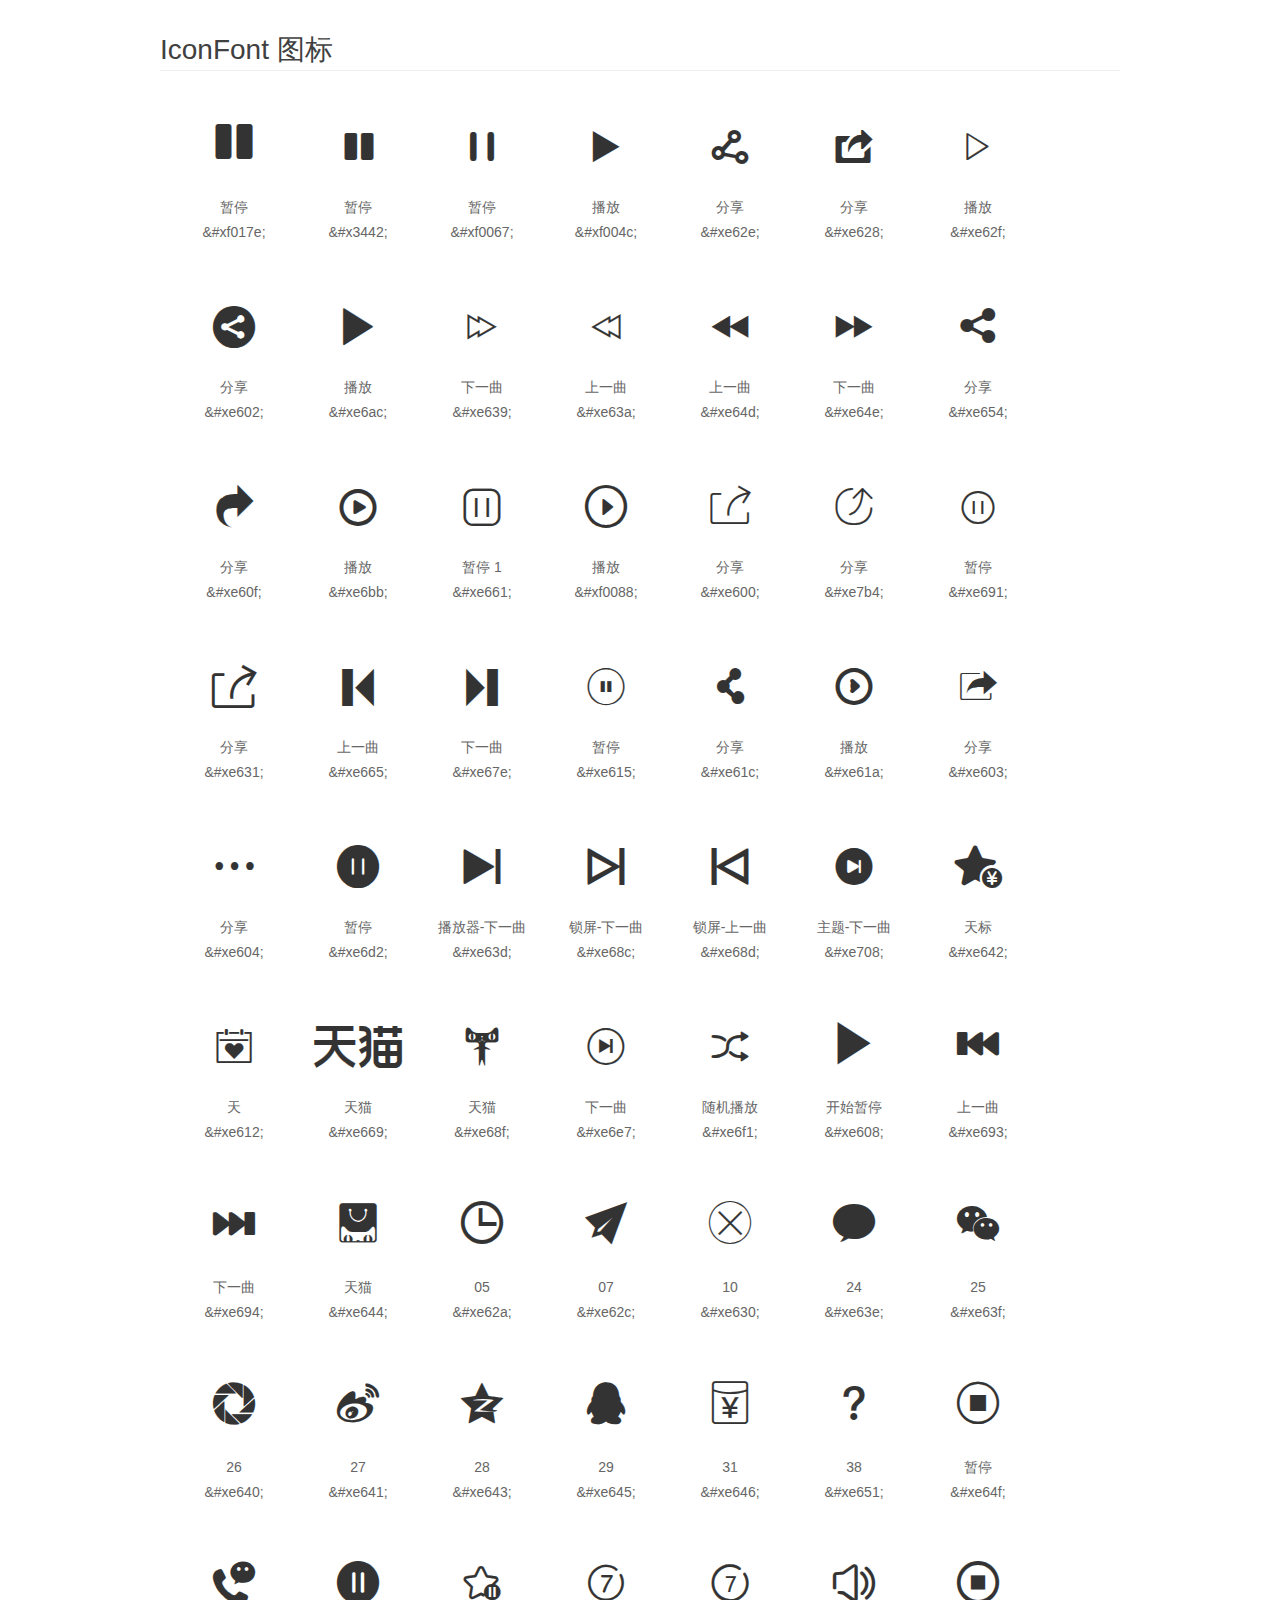
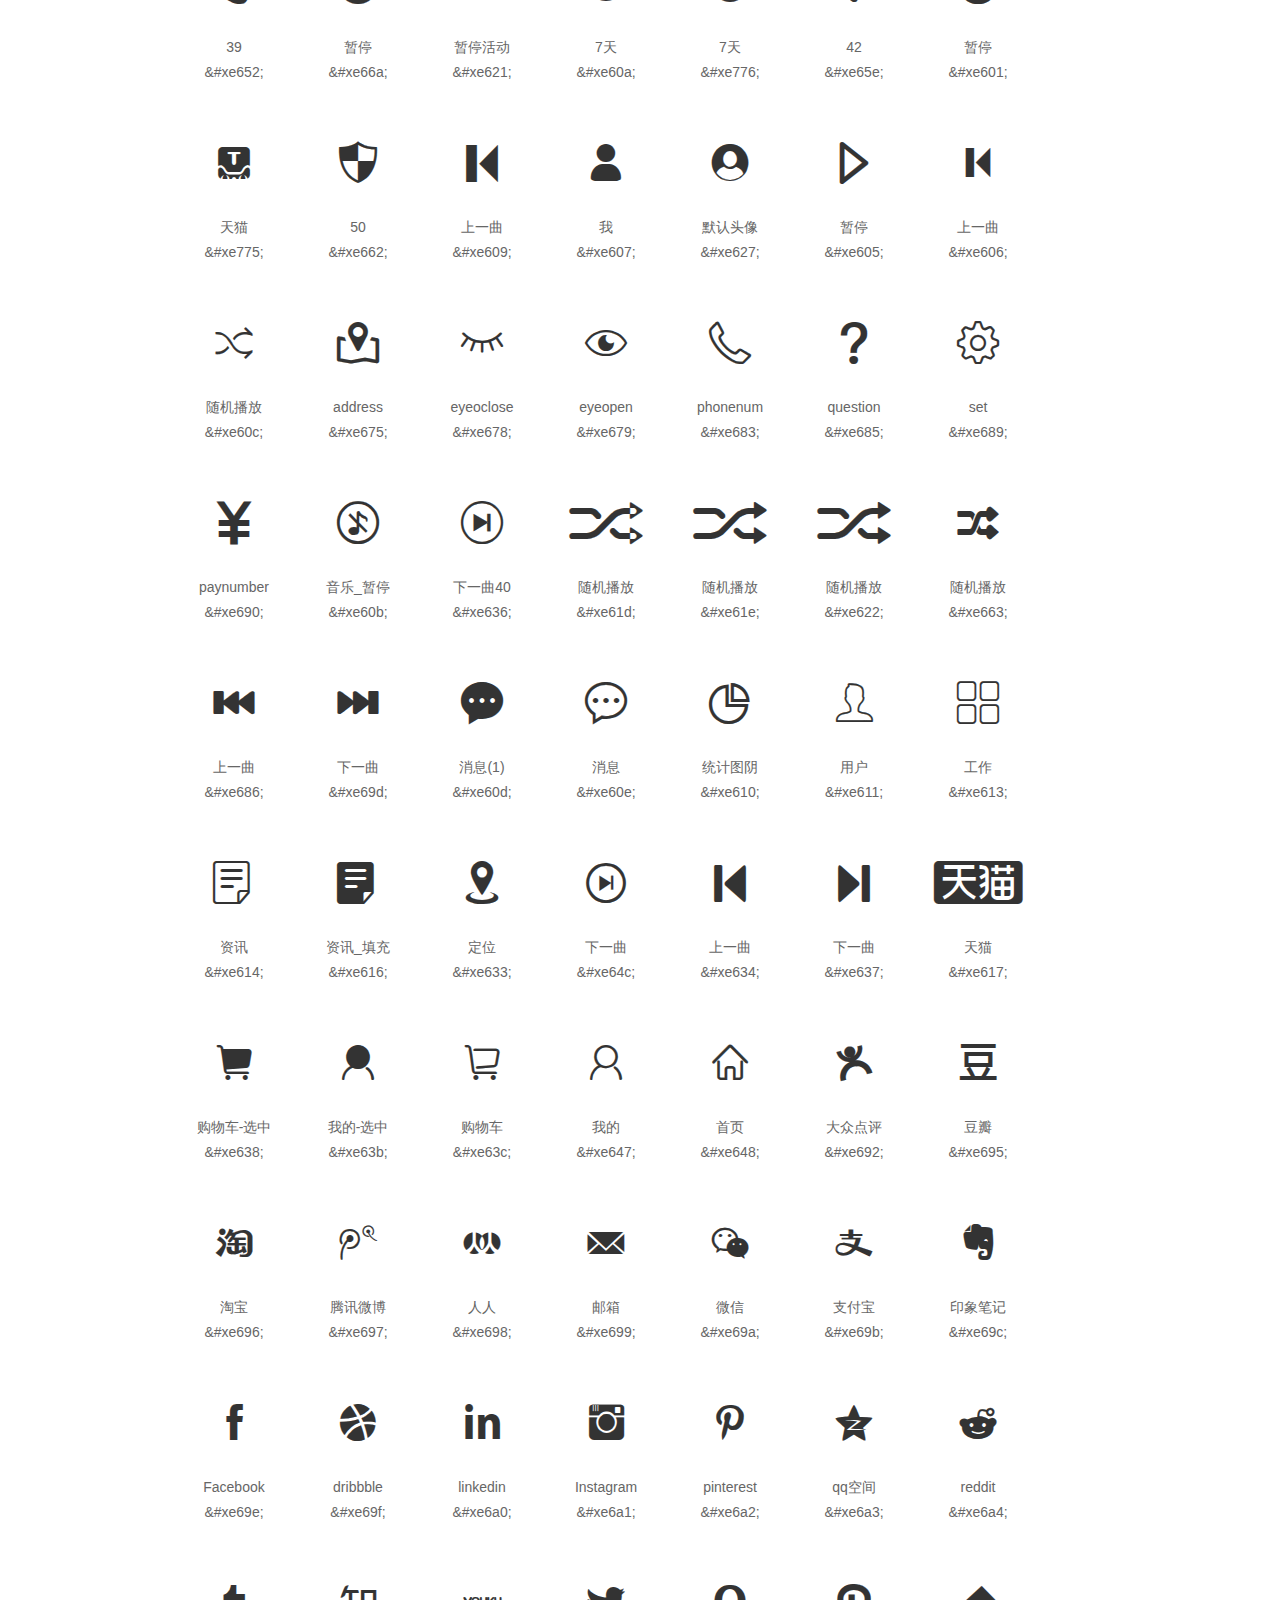
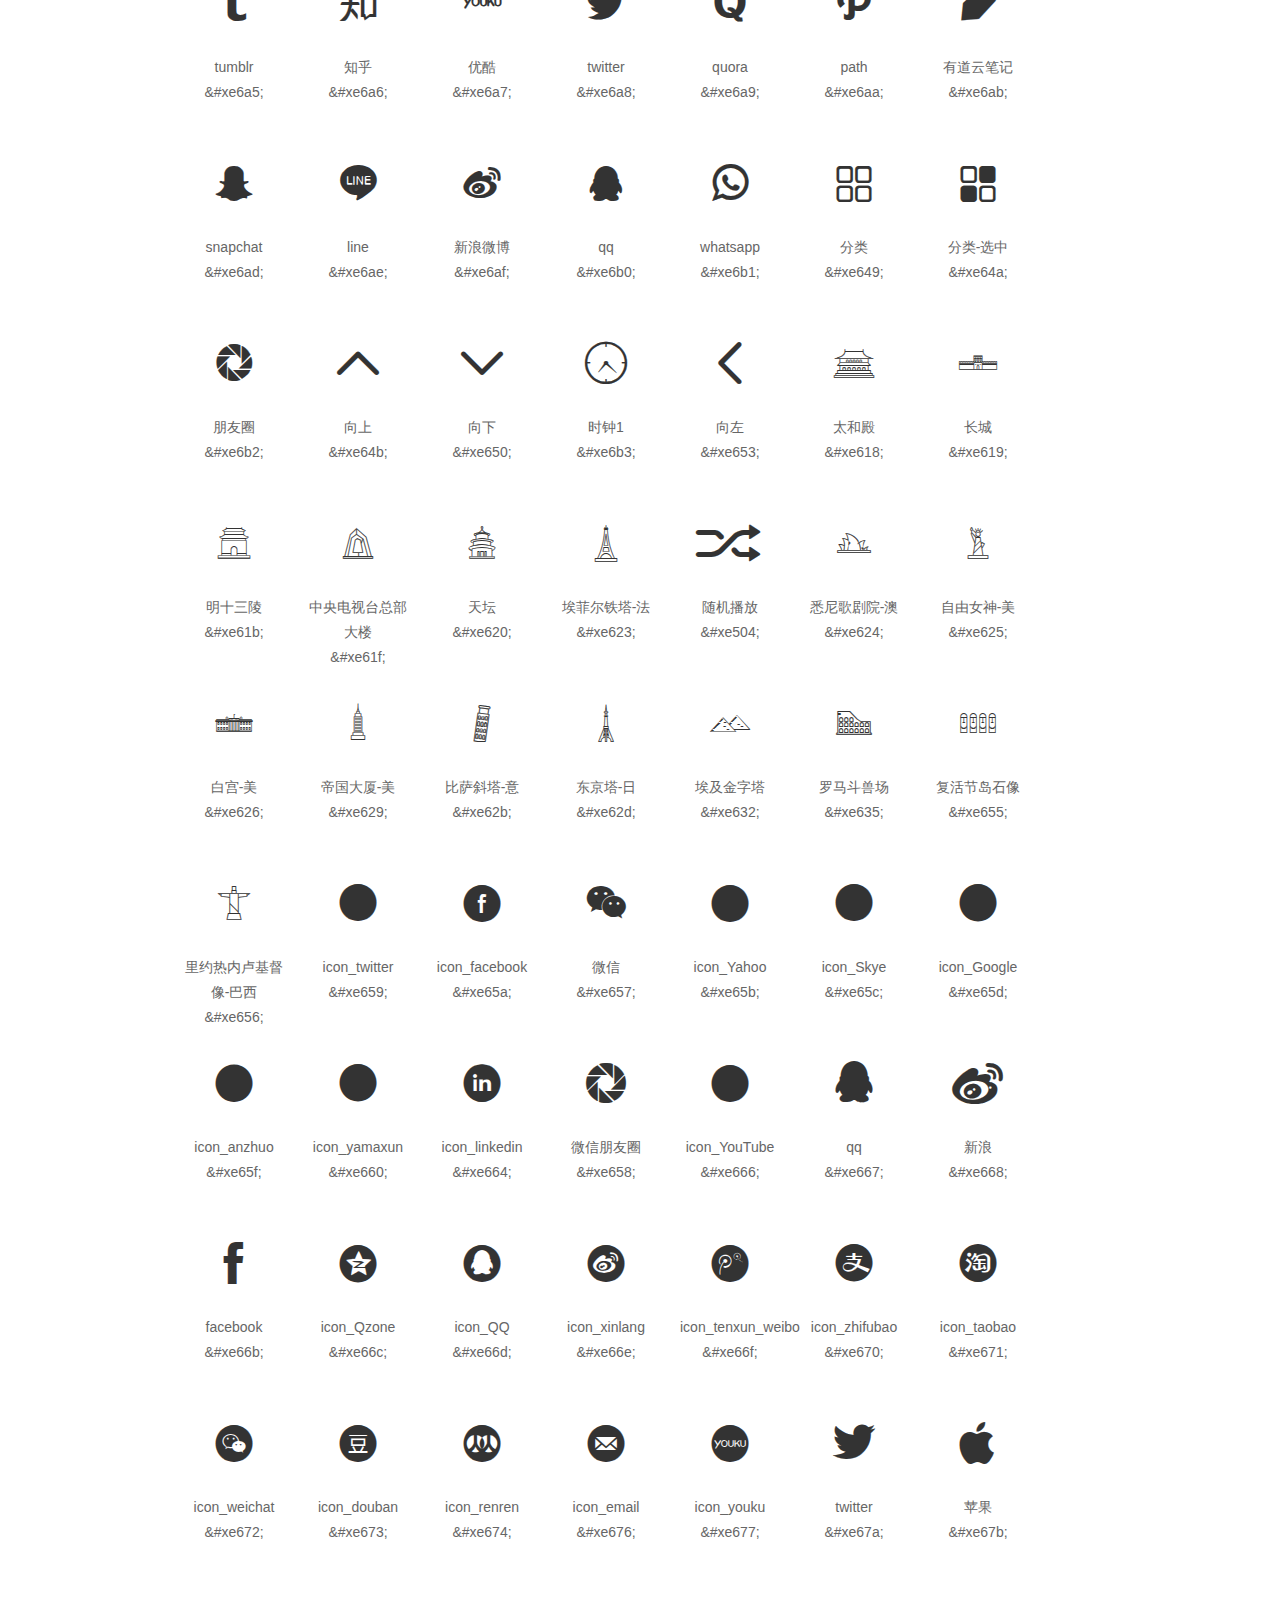
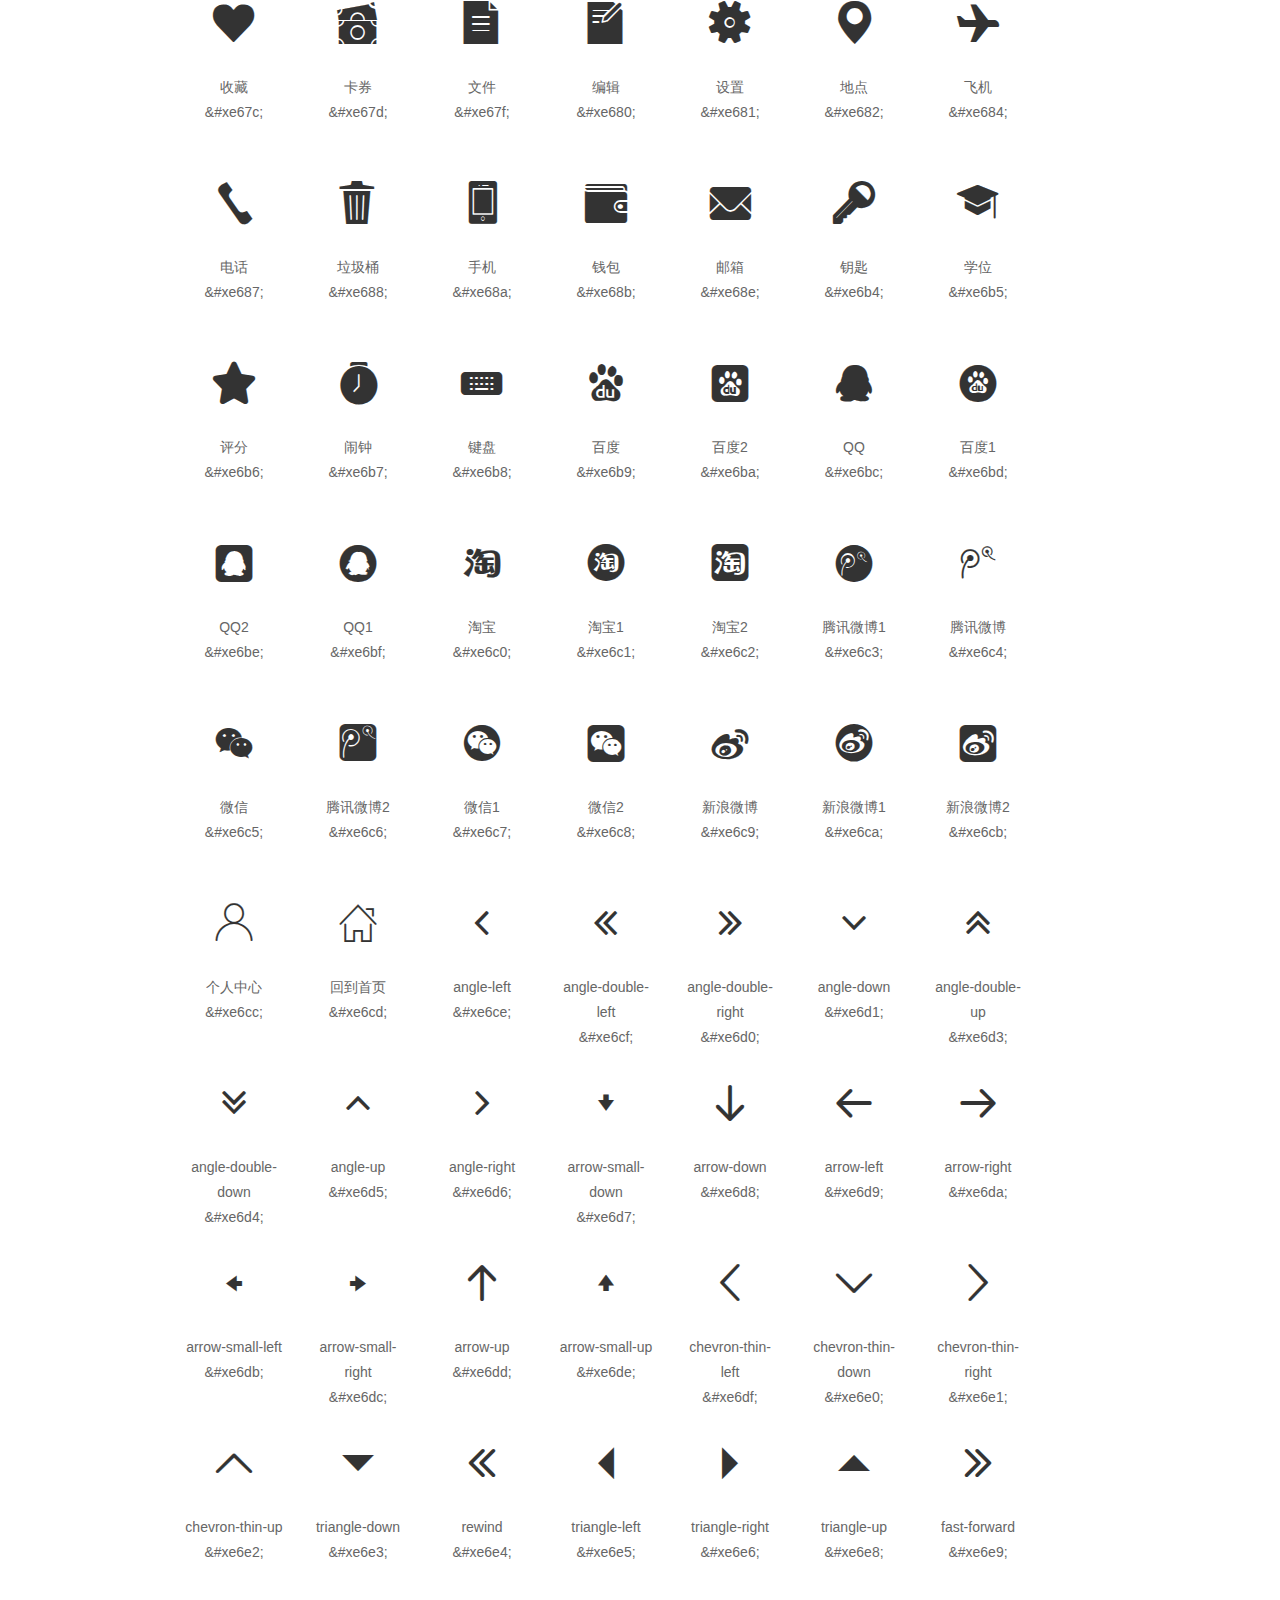
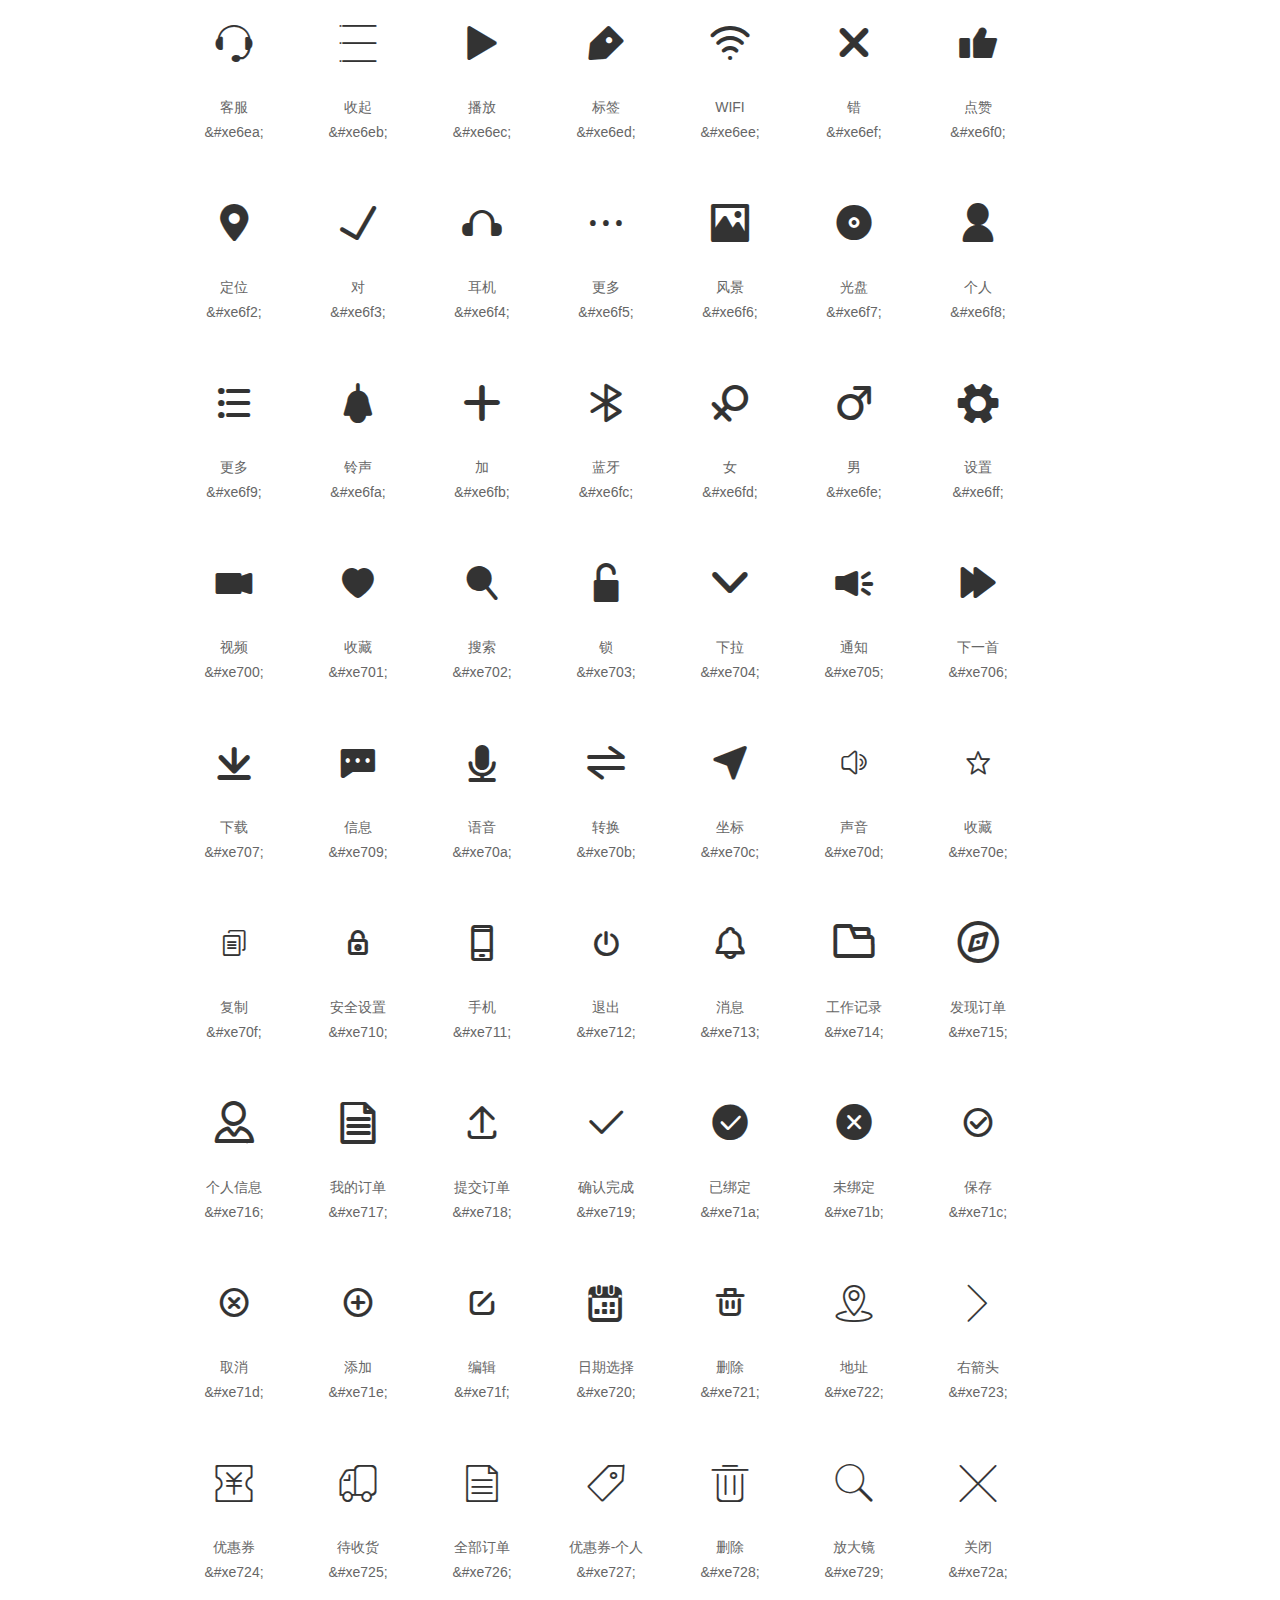
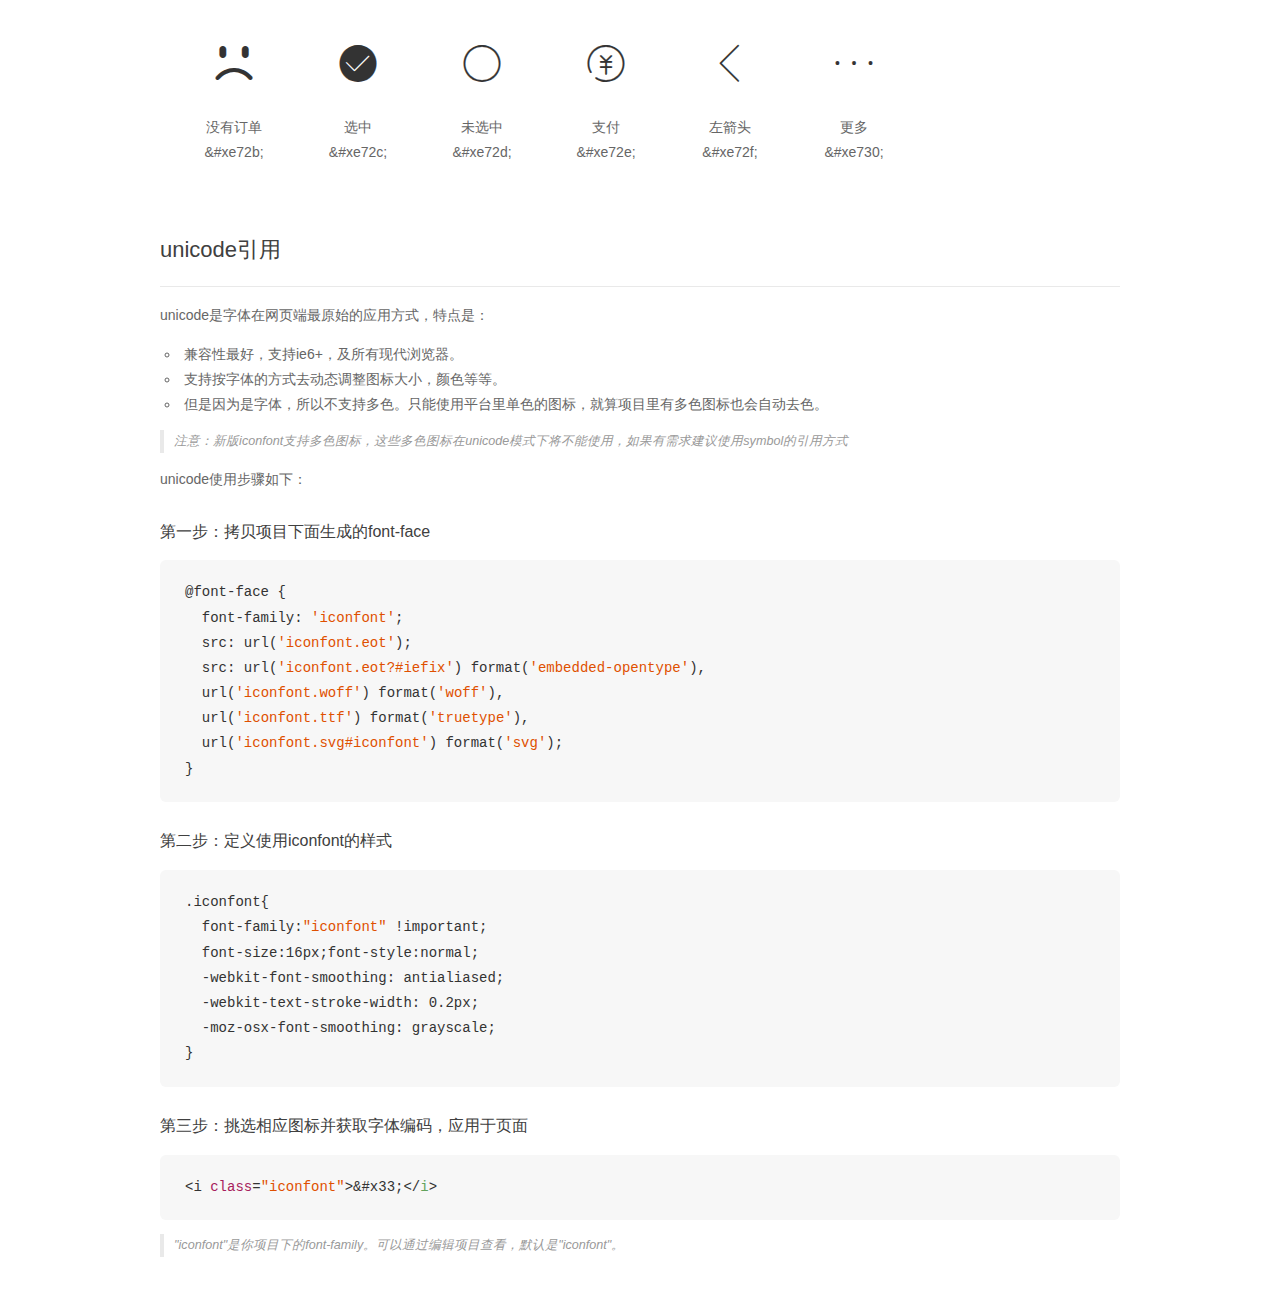
<file: wphJob/font/demo_unicode.html>
<!DOCTYPE html>
<html>
<head>
    <meta charset="utf-8"/>
    <title>IconFont</title>
    <link rel="stylesheet" href="demo.css">

    <style type="text/css">

        @font-face {font-family: "iconfont";
          src: url('iconfont.eot'); /* IE9*/
          src: url('iconfont.eot#iefix') format('embedded-opentype'), /* IE6-IE8 */
          url('iconfont.woff') format('woff'), /* chrome, firefox */
          url('iconfont.ttf') format('truetype'), /* chrome, firefox, opera, Safari, Android, iOS 4.2+*/
          url('iconfont.svg#iconfont') format('svg'); /* iOS 4.1- */
        }

        .iconfont {
          font-family:"iconfont" !important;
          font-size:16px;
          font-style:normal;
          -webkit-font-smoothing: antialiased;
          -webkit-text-stroke-width: 0.2px;
          -moz-osx-font-smoothing: grayscale;
        }

    </style>
</head>
<body>
    <div class="main markdown">
        <h1>IconFont 图标</h1>
        <ul class="icon_lists clear">
            
                <li>
                <i class="icon iconfont">&#xf017e;</i>
                    <div class="name">暂停</div>
                    <div class="code">&amp;#xf017e;</div>
                </li>
            
                <li>
                <i class="icon iconfont">&#x3442;</i>
                    <div class="name">暂停</div>
                    <div class="code">&amp;#x3442;</div>
                </li>
            
                <li>
                <i class="icon iconfont">&#xf0067;</i>
                    <div class="name">暂停</div>
                    <div class="code">&amp;#xf0067;</div>
                </li>
            
                <li>
                <i class="icon iconfont">&#xf004c;</i>
                    <div class="name">播放</div>
                    <div class="code">&amp;#xf004c;</div>
                </li>
            
                <li>
                <i class="icon iconfont">&#xe62e;</i>
                    <div class="name">分享</div>
                    <div class="code">&amp;#xe62e;</div>
                </li>
            
                <li>
                <i class="icon iconfont">&#xe628;</i>
                    <div class="name">分享</div>
                    <div class="code">&amp;#xe628;</div>
                </li>
            
                <li>
                <i class="icon iconfont">&#xe62f;</i>
                    <div class="name">播放</div>
                    <div class="code">&amp;#xe62f;</div>
                </li>
            
                <li>
                <i class="icon iconfont">&#xe602;</i>
                    <div class="name">分享</div>
                    <div class="code">&amp;#xe602;</div>
                </li>
            
                <li>
                <i class="icon iconfont">&#xe6ac;</i>
                    <div class="name">播放</div>
                    <div class="code">&amp;#xe6ac;</div>
                </li>
            
                <li>
                <i class="icon iconfont">&#xe639;</i>
                    <div class="name">下一曲</div>
                    <div class="code">&amp;#xe639;</div>
                </li>
            
                <li>
                <i class="icon iconfont">&#xe63a;</i>
                    <div class="name">上一曲</div>
                    <div class="code">&amp;#xe63a;</div>
                </li>
            
                <li>
                <i class="icon iconfont">&#xe64d;</i>
                    <div class="name">上一曲</div>
                    <div class="code">&amp;#xe64d;</div>
                </li>
            
                <li>
                <i class="icon iconfont">&#xe64e;</i>
                    <div class="name">下一曲</div>
                    <div class="code">&amp;#xe64e;</div>
                </li>
            
                <li>
                <i class="icon iconfont">&#xe654;</i>
                    <div class="name">分享</div>
                    <div class="code">&amp;#xe654;</div>
                </li>
            
                <li>
                <i class="icon iconfont">&#xe60f;</i>
                    <div class="name">分享</div>
                    <div class="code">&amp;#xe60f;</div>
                </li>
            
                <li>
                <i class="icon iconfont">&#xe6bb;</i>
                    <div class="name">播放</div>
                    <div class="code">&amp;#xe6bb;</div>
                </li>
            
                <li>
                <i class="icon iconfont">&#xe661;</i>
                    <div class="name">暂停 1</div>
                    <div class="code">&amp;#xe661;</div>
                </li>
            
                <li>
                <i class="icon iconfont">&#xf0088;</i>
                    <div class="name">播放</div>
                    <div class="code">&amp;#xf0088;</div>
                </li>
            
                <li>
                <i class="icon iconfont">&#xe600;</i>
                    <div class="name">分享</div>
                    <div class="code">&amp;#xe600;</div>
                </li>
            
                <li>
                <i class="icon iconfont">&#xe7b4;</i>
                    <div class="name">分享</div>
                    <div class="code">&amp;#xe7b4;</div>
                </li>
            
                <li>
                <i class="icon iconfont">&#xe691;</i>
                    <div class="name">暂停</div>
                    <div class="code">&amp;#xe691;</div>
                </li>
            
                <li>
                <i class="icon iconfont">&#xe631;</i>
                    <div class="name">分享</div>
                    <div class="code">&amp;#xe631;</div>
                </li>
            
                <li>
                <i class="icon iconfont">&#xe665;</i>
                    <div class="name">上一曲</div>
                    <div class="code">&amp;#xe665;</div>
                </li>
            
                <li>
                <i class="icon iconfont">&#xe67e;</i>
                    <div class="name">下一曲</div>
                    <div class="code">&amp;#xe67e;</div>
                </li>
            
                <li>
                <i class="icon iconfont">&#xe615;</i>
                    <div class="name">暂停</div>
                    <div class="code">&amp;#xe615;</div>
                </li>
            
                <li>
                <i class="icon iconfont">&#xe61c;</i>
                    <div class="name">分享</div>
                    <div class="code">&amp;#xe61c;</div>
                </li>
            
                <li>
                <i class="icon iconfont">&#xe61a;</i>
                    <div class="name">播放</div>
                    <div class="code">&amp;#xe61a;</div>
                </li>
            
                <li>
                <i class="icon iconfont">&#xe603;</i>
                    <div class="name">分享</div>
                    <div class="code">&amp;#xe603;</div>
                </li>
            
                <li>
                <i class="icon iconfont">&#xe604;</i>
                    <div class="name">分享</div>
                    <div class="code">&amp;#xe604;</div>
                </li>
            
                <li>
                <i class="icon iconfont">&#xe6d2;</i>
                    <div class="name">暂停</div>
                    <div class="code">&amp;#xe6d2;</div>
                </li>
            
                <li>
                <i class="icon iconfont">&#xe63d;</i>
                    <div class="name">播放器-下一曲</div>
                    <div class="code">&amp;#xe63d;</div>
                </li>
            
                <li>
                <i class="icon iconfont">&#xe68c;</i>
                    <div class="name">锁屏-下一曲</div>
                    <div class="code">&amp;#xe68c;</div>
                </li>
            
                <li>
                <i class="icon iconfont">&#xe68d;</i>
                    <div class="name">锁屏-上一曲</div>
                    <div class="code">&amp;#xe68d;</div>
                </li>
            
                <li>
                <i class="icon iconfont">&#xe708;</i>
                    <div class="name">主题-下一曲</div>
                    <div class="code">&amp;#xe708;</div>
                </li>
            
                <li>
                <i class="icon iconfont">&#xe642;</i>
                    <div class="name">天标</div>
                    <div class="code">&amp;#xe642;</div>
                </li>
            
                <li>
                <i class="icon iconfont">&#xe612;</i>
                    <div class="name">天</div>
                    <div class="code">&amp;#xe612;</div>
                </li>
            
                <li>
                <i class="icon iconfont">&#xe669;</i>
                    <div class="name">天猫</div>
                    <div class="code">&amp;#xe669;</div>
                </li>
            
                <li>
                <i class="icon iconfont">&#xe68f;</i>
                    <div class="name">天猫</div>
                    <div class="code">&amp;#xe68f;</div>
                </li>
            
                <li>
                <i class="icon iconfont">&#xe6e7;</i>
                    <div class="name">下一曲</div>
                    <div class="code">&amp;#xe6e7;</div>
                </li>
            
                <li>
                <i class="icon iconfont">&#xe6f1;</i>
                    <div class="name">随机播放</div>
                    <div class="code">&amp;#xe6f1;</div>
                </li>
            
                <li>
                <i class="icon iconfont">&#xe608;</i>
                    <div class="name">开始暂停</div>
                    <div class="code">&amp;#xe608;</div>
                </li>
            
                <li>
                <i class="icon iconfont">&#xe693;</i>
                    <div class="name">上一曲</div>
                    <div class="code">&amp;#xe693;</div>
                </li>
            
                <li>
                <i class="icon iconfont">&#xe694;</i>
                    <div class="name">下一曲</div>
                    <div class="code">&amp;#xe694;</div>
                </li>
            
                <li>
                <i class="icon iconfont">&#xe644;</i>
                    <div class="name">天猫</div>
                    <div class="code">&amp;#xe644;</div>
                </li>
            
                <li>
                <i class="icon iconfont">&#xe62a;</i>
                    <div class="name">05</div>
                    <div class="code">&amp;#xe62a;</div>
                </li>
            
                <li>
                <i class="icon iconfont">&#xe62c;</i>
                    <div class="name">07</div>
                    <div class="code">&amp;#xe62c;</div>
                </li>
            
                <li>
                <i class="icon iconfont">&#xe630;</i>
                    <div class="name">10</div>
                    <div class="code">&amp;#xe630;</div>
                </li>
            
                <li>
                <i class="icon iconfont">&#xe63e;</i>
                    <div class="name">24</div>
                    <div class="code">&amp;#xe63e;</div>
                </li>
            
                <li>
                <i class="icon iconfont">&#xe63f;</i>
                    <div class="name">25</div>
                    <div class="code">&amp;#xe63f;</div>
                </li>
            
                <li>
                <i class="icon iconfont">&#xe640;</i>
                    <div class="name">26</div>
                    <div class="code">&amp;#xe640;</div>
                </li>
            
                <li>
                <i class="icon iconfont">&#xe641;</i>
                    <div class="name">27</div>
                    <div class="code">&amp;#xe641;</div>
                </li>
            
                <li>
                <i class="icon iconfont">&#xe643;</i>
                    <div class="name">28</div>
                    <div class="code">&amp;#xe643;</div>
                </li>
            
                <li>
                <i class="icon iconfont">&#xe645;</i>
                    <div class="name">29</div>
                    <div class="code">&amp;#xe645;</div>
                </li>
            
                <li>
                <i class="icon iconfont">&#xe646;</i>
                    <div class="name">31</div>
                    <div class="code">&amp;#xe646;</div>
                </li>
            
                <li>
                <i class="icon iconfont">&#xe651;</i>
                    <div class="name">38</div>
                    <div class="code">&amp;#xe651;</div>
                </li>
            
                <li>
                <i class="icon iconfont">&#xe64f;</i>
                    <div class="name">暂停</div>
                    <div class="code">&amp;#xe64f;</div>
                </li>
            
                <li>
                <i class="icon iconfont">&#xe652;</i>
                    <div class="name">39</div>
                    <div class="code">&amp;#xe652;</div>
                </li>
            
                <li>
                <i class="icon iconfont">&#xe66a;</i>
                    <div class="name">暂停</div>
                    <div class="code">&amp;#xe66a;</div>
                </li>
            
                <li>
                <i class="icon iconfont">&#xe621;</i>
                    <div class="name">暂停活动</div>
                    <div class="code">&amp;#xe621;</div>
                </li>
            
                <li>
                <i class="icon iconfont">&#xe60a;</i>
                    <div class="name">7天</div>
                    <div class="code">&amp;#xe60a;</div>
                </li>
            
                <li>
                <i class="icon iconfont">&#xe776;</i>
                    <div class="name">7天</div>
                    <div class="code">&amp;#xe776;</div>
                </li>
            
                <li>
                <i class="icon iconfont">&#xe65e;</i>
                    <div class="name">42</div>
                    <div class="code">&amp;#xe65e;</div>
                </li>
            
                <li>
                <i class="icon iconfont">&#xe601;</i>
                    <div class="name">暂停</div>
                    <div class="code">&amp;#xe601;</div>
                </li>
            
                <li>
                <i class="icon iconfont">&#xe775;</i>
                    <div class="name">天猫</div>
                    <div class="code">&amp;#xe775;</div>
                </li>
            
                <li>
                <i class="icon iconfont">&#xe662;</i>
                    <div class="name">50</div>
                    <div class="code">&amp;#xe662;</div>
                </li>
            
                <li>
                <i class="icon iconfont">&#xe609;</i>
                    <div class="name">上一曲</div>
                    <div class="code">&amp;#xe609;</div>
                </li>
            
                <li>
                <i class="icon iconfont">&#xe607;</i>
                    <div class="name">我</div>
                    <div class="code">&amp;#xe607;</div>
                </li>
            
                <li>
                <i class="icon iconfont">&#xe627;</i>
                    <div class="name">默认头像</div>
                    <div class="code">&amp;#xe627;</div>
                </li>
            
                <li>
                <i class="icon iconfont">&#xe605;</i>
                    <div class="name">暂停</div>
                    <div class="code">&amp;#xe605;</div>
                </li>
            
                <li>
                <i class="icon iconfont">&#xe606;</i>
                    <div class="name">上一曲</div>
                    <div class="code">&amp;#xe606;</div>
                </li>
            
                <li>
                <i class="icon iconfont">&#xe60c;</i>
                    <div class="name">随机播放</div>
                    <div class="code">&amp;#xe60c;</div>
                </li>
            
                <li>
                <i class="icon iconfont">&#xe675;</i>
                    <div class="name">address</div>
                    <div class="code">&amp;#xe675;</div>
                </li>
            
                <li>
                <i class="icon iconfont">&#xe678;</i>
                    <div class="name">eyeoclose</div>
                    <div class="code">&amp;#xe678;</div>
                </li>
            
                <li>
                <i class="icon iconfont">&#xe679;</i>
                    <div class="name">eyeopen</div>
                    <div class="code">&amp;#xe679;</div>
                </li>
            
                <li>
                <i class="icon iconfont">&#xe683;</i>
                    <div class="name">phonenum</div>
                    <div class="code">&amp;#xe683;</div>
                </li>
            
                <li>
                <i class="icon iconfont">&#xe685;</i>
                    <div class="name">question</div>
                    <div class="code">&amp;#xe685;</div>
                </li>
            
                <li>
                <i class="icon iconfont">&#xe689;</i>
                    <div class="name">set</div>
                    <div class="code">&amp;#xe689;</div>
                </li>
            
                <li>
                <i class="icon iconfont">&#xe690;</i>
                    <div class="name">paynumber</div>
                    <div class="code">&amp;#xe690;</div>
                </li>
            
                <li>
                <i class="icon iconfont">&#xe60b;</i>
                    <div class="name">音乐_暂停</div>
                    <div class="code">&amp;#xe60b;</div>
                </li>
            
                <li>
                <i class="icon iconfont">&#xe636;</i>
                    <div class="name">下一曲40</div>
                    <div class="code">&amp;#xe636;</div>
                </li>
            
                <li>
                <i class="icon iconfont">&#xe61d;</i>
                    <div class="name">随机播放</div>
                    <div class="code">&amp;#xe61d;</div>
                </li>
            
                <li>
                <i class="icon iconfont">&#xe61e;</i>
                    <div class="name">随机播放</div>
                    <div class="code">&amp;#xe61e;</div>
                </li>
            
                <li>
                <i class="icon iconfont">&#xe622;</i>
                    <div class="name">随机播放</div>
                    <div class="code">&amp;#xe622;</div>
                </li>
            
                <li>
                <i class="icon iconfont">&#xe663;</i>
                    <div class="name">随机播放</div>
                    <div class="code">&amp;#xe663;</div>
                </li>
            
                <li>
                <i class="icon iconfont">&#xe686;</i>
                    <div class="name">上一曲</div>
                    <div class="code">&amp;#xe686;</div>
                </li>
            
                <li>
                <i class="icon iconfont">&#xe69d;</i>
                    <div class="name">下一曲</div>
                    <div class="code">&amp;#xe69d;</div>
                </li>
            
                <li>
                <i class="icon iconfont">&#xe60d;</i>
                    <div class="name">消息(1)</div>
                    <div class="code">&amp;#xe60d;</div>
                </li>
            
                <li>
                <i class="icon iconfont">&#xe60e;</i>
                    <div class="name">消息</div>
                    <div class="code">&amp;#xe60e;</div>
                </li>
            
                <li>
                <i class="icon iconfont">&#xe610;</i>
                    <div class="name">统计图阴</div>
                    <div class="code">&amp;#xe610;</div>
                </li>
            
                <li>
                <i class="icon iconfont">&#xe611;</i>
                    <div class="name">用户</div>
                    <div class="code">&amp;#xe611;</div>
                </li>
            
                <li>
                <i class="icon iconfont">&#xe613;</i>
                    <div class="name">工作</div>
                    <div class="code">&amp;#xe613;</div>
                </li>
            
                <li>
                <i class="icon iconfont">&#xe614;</i>
                    <div class="name">资讯</div>
                    <div class="code">&amp;#xe614;</div>
                </li>
            
                <li>
                <i class="icon iconfont">&#xe616;</i>
                    <div class="name">资讯_填充</div>
                    <div class="code">&amp;#xe616;</div>
                </li>
            
                <li>
                <i class="icon iconfont">&#xe633;</i>
                    <div class="name">定位</div>
                    <div class="code">&amp;#xe633;</div>
                </li>
            
                <li>
                <i class="icon iconfont">&#xe64c;</i>
                    <div class="name">下一曲</div>
                    <div class="code">&amp;#xe64c;</div>
                </li>
            
                <li>
                <i class="icon iconfont">&#xe634;</i>
                    <div class="name">上一曲</div>
                    <div class="code">&amp;#xe634;</div>
                </li>
            
                <li>
                <i class="icon iconfont">&#xe637;</i>
                    <div class="name">下一曲</div>
                    <div class="code">&amp;#xe637;</div>
                </li>
            
                <li>
                <i class="icon iconfont">&#xe617;</i>
                    <div class="name">天猫</div>
                    <div class="code">&amp;#xe617;</div>
                </li>
            
                <li>
                <i class="icon iconfont">&#xe638;</i>
                    <div class="name">购物车-选中</div>
                    <div class="code">&amp;#xe638;</div>
                </li>
            
                <li>
                <i class="icon iconfont">&#xe63b;</i>
                    <div class="name">我的-选中</div>
                    <div class="code">&amp;#xe63b;</div>
                </li>
            
                <li>
                <i class="icon iconfont">&#xe63c;</i>
                    <div class="name">购物车</div>
                    <div class="code">&amp;#xe63c;</div>
                </li>
            
                <li>
                <i class="icon iconfont">&#xe647;</i>
                    <div class="name">我的</div>
                    <div class="code">&amp;#xe647;</div>
                </li>
            
                <li>
                <i class="icon iconfont">&#xe648;</i>
                    <div class="name">首页</div>
                    <div class="code">&amp;#xe648;</div>
                </li>
            
                <li>
                <i class="icon iconfont">&#xe692;</i>
                    <div class="name">大众点评</div>
                    <div class="code">&amp;#xe692;</div>
                </li>
            
                <li>
                <i class="icon iconfont">&#xe695;</i>
                    <div class="name">豆瓣</div>
                    <div class="code">&amp;#xe695;</div>
                </li>
            
                <li>
                <i class="icon iconfont">&#xe696;</i>
                    <div class="name">淘宝</div>
                    <div class="code">&amp;#xe696;</div>
                </li>
            
                <li>
                <i class="icon iconfont">&#xe697;</i>
                    <div class="name">腾讯微博</div>
                    <div class="code">&amp;#xe697;</div>
                </li>
            
                <li>
                <i class="icon iconfont">&#xe698;</i>
                    <div class="name">人人</div>
                    <div class="code">&amp;#xe698;</div>
                </li>
            
                <li>
                <i class="icon iconfont">&#xe699;</i>
                    <div class="name">邮箱</div>
                    <div class="code">&amp;#xe699;</div>
                </li>
            
                <li>
                <i class="icon iconfont">&#xe69a;</i>
                    <div class="name">微信</div>
                    <div class="code">&amp;#xe69a;</div>
                </li>
            
                <li>
                <i class="icon iconfont">&#xe69b;</i>
                    <div class="name">支付宝</div>
                    <div class="code">&amp;#xe69b;</div>
                </li>
            
                <li>
                <i class="icon iconfont">&#xe69c;</i>
                    <div class="name">印象笔记</div>
                    <div class="code">&amp;#xe69c;</div>
                </li>
            
                <li>
                <i class="icon iconfont">&#xe69e;</i>
                    <div class="name">Facebook</div>
                    <div class="code">&amp;#xe69e;</div>
                </li>
            
                <li>
                <i class="icon iconfont">&#xe69f;</i>
                    <div class="name">dribbble</div>
                    <div class="code">&amp;#xe69f;</div>
                </li>
            
                <li>
                <i class="icon iconfont">&#xe6a0;</i>
                    <div class="name">linkedin</div>
                    <div class="code">&amp;#xe6a0;</div>
                </li>
            
                <li>
                <i class="icon iconfont">&#xe6a1;</i>
                    <div class="name">Instagram</div>
                    <div class="code">&amp;#xe6a1;</div>
                </li>
            
                <li>
                <i class="icon iconfont">&#xe6a2;</i>
                    <div class="name">pinterest</div>
                    <div class="code">&amp;#xe6a2;</div>
                </li>
            
                <li>
                <i class="icon iconfont">&#xe6a3;</i>
                    <div class="name">qq空间</div>
                    <div class="code">&amp;#xe6a3;</div>
                </li>
            
                <li>
                <i class="icon iconfont">&#xe6a4;</i>
                    <div class="name">reddit</div>
                    <div class="code">&amp;#xe6a4;</div>
                </li>
            
                <li>
                <i class="icon iconfont">&#xe6a5;</i>
                    <div class="name">tumblr</div>
                    <div class="code">&amp;#xe6a5;</div>
                </li>
            
                <li>
                <i class="icon iconfont">&#xe6a6;</i>
                    <div class="name">知乎</div>
                    <div class="code">&amp;#xe6a6;</div>
                </li>
            
                <li>
                <i class="icon iconfont">&#xe6a7;</i>
                    <div class="name">优酷</div>
                    <div class="code">&amp;#xe6a7;</div>
                </li>
            
                <li>
                <i class="icon iconfont">&#xe6a8;</i>
                    <div class="name">twitter</div>
                    <div class="code">&amp;#xe6a8;</div>
                </li>
            
                <li>
                <i class="icon iconfont">&#xe6a9;</i>
                    <div class="name">quora</div>
                    <div class="code">&amp;#xe6a9;</div>
                </li>
            
                <li>
                <i class="icon iconfont">&#xe6aa;</i>
                    <div class="name">path</div>
                    <div class="code">&amp;#xe6aa;</div>
                </li>
            
                <li>
                <i class="icon iconfont">&#xe6ab;</i>
                    <div class="name">有道云笔记</div>
                    <div class="code">&amp;#xe6ab;</div>
                </li>
            
                <li>
                <i class="icon iconfont">&#xe6ad;</i>
                    <div class="name">snapchat</div>
                    <div class="code">&amp;#xe6ad;</div>
                </li>
            
                <li>
                <i class="icon iconfont">&#xe6ae;</i>
                    <div class="name">line</div>
                    <div class="code">&amp;#xe6ae;</div>
                </li>
            
                <li>
                <i class="icon iconfont">&#xe6af;</i>
                    <div class="name">新浪微博</div>
                    <div class="code">&amp;#xe6af;</div>
                </li>
            
                <li>
                <i class="icon iconfont">&#xe6b0;</i>
                    <div class="name">qq</div>
                    <div class="code">&amp;#xe6b0;</div>
                </li>
            
                <li>
                <i class="icon iconfont">&#xe6b1;</i>
                    <div class="name">whatsapp</div>
                    <div class="code">&amp;#xe6b1;</div>
                </li>
            
                <li>
                <i class="icon iconfont">&#xe649;</i>
                    <div class="name">分类</div>
                    <div class="code">&amp;#xe649;</div>
                </li>
            
                <li>
                <i class="icon iconfont">&#xe64a;</i>
                    <div class="name">分类-选中</div>
                    <div class="code">&amp;#xe64a;</div>
                </li>
            
                <li>
                <i class="icon iconfont">&#xe6b2;</i>
                    <div class="name">朋友圈</div>
                    <div class="code">&amp;#xe6b2;</div>
                </li>
            
                <li>
                <i class="icon iconfont">&#xe64b;</i>
                    <div class="name">向上</div>
                    <div class="code">&amp;#xe64b;</div>
                </li>
            
                <li>
                <i class="icon iconfont">&#xe650;</i>
                    <div class="name">向下</div>
                    <div class="code">&amp;#xe650;</div>
                </li>
            
                <li>
                <i class="icon iconfont">&#xe6b3;</i>
                    <div class="name">时钟1</div>
                    <div class="code">&amp;#xe6b3;</div>
                </li>
            
                <li>
                <i class="icon iconfont">&#xe653;</i>
                    <div class="name">向左</div>
                    <div class="code">&amp;#xe653;</div>
                </li>
            
                <li>
                <i class="icon iconfont">&#xe618;</i>
                    <div class="name">太和殿</div>
                    <div class="code">&amp;#xe618;</div>
                </li>
            
                <li>
                <i class="icon iconfont">&#xe619;</i>
                    <div class="name">长城</div>
                    <div class="code">&amp;#xe619;</div>
                </li>
            
                <li>
                <i class="icon iconfont">&#xe61b;</i>
                    <div class="name">明十三陵</div>
                    <div class="code">&amp;#xe61b;</div>
                </li>
            
                <li>
                <i class="icon iconfont">&#xe61f;</i>
                    <div class="name">中央电视台总部大楼</div>
                    <div class="code">&amp;#xe61f;</div>
                </li>
            
                <li>
                <i class="icon iconfont">&#xe620;</i>
                    <div class="name">天坛</div>
                    <div class="code">&amp;#xe620;</div>
                </li>
            
                <li>
                <i class="icon iconfont">&#xe623;</i>
                    <div class="name">埃菲尔铁塔-法</div>
                    <div class="code">&amp;#xe623;</div>
                </li>
            
                <li>
                <i class="icon iconfont">&#xe504;</i>
                    <div class="name">随机播放</div>
                    <div class="code">&amp;#xe504;</div>
                </li>
            
                <li>
                <i class="icon iconfont">&#xe624;</i>
                    <div class="name">悉尼歌剧院-澳</div>
                    <div class="code">&amp;#xe624;</div>
                </li>
            
                <li>
                <i class="icon iconfont">&#xe625;</i>
                    <div class="name">自由女神-美</div>
                    <div class="code">&amp;#xe625;</div>
                </li>
            
                <li>
                <i class="icon iconfont">&#xe626;</i>
                    <div class="name">白宫-美</div>
                    <div class="code">&amp;#xe626;</div>
                </li>
            
                <li>
                <i class="icon iconfont">&#xe629;</i>
                    <div class="name">帝国大厦-美</div>
                    <div class="code">&amp;#xe629;</div>
                </li>
            
                <li>
                <i class="icon iconfont">&#xe62b;</i>
                    <div class="name">比萨斜塔-意</div>
                    <div class="code">&amp;#xe62b;</div>
                </li>
            
                <li>
                <i class="icon iconfont">&#xe62d;</i>
                    <div class="name">东京塔-日</div>
                    <div class="code">&amp;#xe62d;</div>
                </li>
            
                <li>
                <i class="icon iconfont">&#xe632;</i>
                    <div class="name">埃及金字塔</div>
                    <div class="code">&amp;#xe632;</div>
                </li>
            
                <li>
                <i class="icon iconfont">&#xe635;</i>
                    <div class="name">罗马斗兽场</div>
                    <div class="code">&amp;#xe635;</div>
                </li>
            
                <li>
                <i class="icon iconfont">&#xe655;</i>
                    <div class="name">复活节岛石像</div>
                    <div class="code">&amp;#xe655;</div>
                </li>
            
                <li>
                <i class="icon iconfont">&#xe656;</i>
                    <div class="name">里约热内卢基督像-巴西</div>
                    <div class="code">&amp;#xe656;</div>
                </li>
            
                <li>
                <i class="icon iconfont">&#xe659;</i>
                    <div class="name">icon_twitter</div>
                    <div class="code">&amp;#xe659;</div>
                </li>
            
                <li>
                <i class="icon iconfont">&#xe65a;</i>
                    <div class="name">icon_facebook</div>
                    <div class="code">&amp;#xe65a;</div>
                </li>
            
                <li>
                <i class="icon iconfont">&#xe657;</i>
                    <div class="name">微信</div>
                    <div class="code">&amp;#xe657;</div>
                </li>
            
                <li>
                <i class="icon iconfont">&#xe65b;</i>
                    <div class="name">icon_Yahoo</div>
                    <div class="code">&amp;#xe65b;</div>
                </li>
            
                <li>
                <i class="icon iconfont">&#xe65c;</i>
                    <div class="name">icon_Skye</div>
                    <div class="code">&amp;#xe65c;</div>
                </li>
            
                <li>
                <i class="icon iconfont">&#xe65d;</i>
                    <div class="name">icon_Google</div>
                    <div class="code">&amp;#xe65d;</div>
                </li>
            
                <li>
                <i class="icon iconfont">&#xe65f;</i>
                    <div class="name">icon_anzhuo</div>
                    <div class="code">&amp;#xe65f;</div>
                </li>
            
                <li>
                <i class="icon iconfont">&#xe660;</i>
                    <div class="name">icon_yamaxun</div>
                    <div class="code">&amp;#xe660;</div>
                </li>
            
                <li>
                <i class="icon iconfont">&#xe664;</i>
                    <div class="name">icon_linkedin</div>
                    <div class="code">&amp;#xe664;</div>
                </li>
            
                <li>
                <i class="icon iconfont">&#xe658;</i>
                    <div class="name">微信朋友圈</div>
                    <div class="code">&amp;#xe658;</div>
                </li>
            
                <li>
                <i class="icon iconfont">&#xe666;</i>
                    <div class="name">icon_YouTube</div>
                    <div class="code">&amp;#xe666;</div>
                </li>
            
                <li>
                <i class="icon iconfont">&#xe667;</i>
                    <div class="name">qq</div>
                    <div class="code">&amp;#xe667;</div>
                </li>
            
                <li>
                <i class="icon iconfont">&#xe668;</i>
                    <div class="name">新浪</div>
                    <div class="code">&amp;#xe668;</div>
                </li>
            
                <li>
                <i class="icon iconfont">&#xe66b;</i>
                    <div class="name">facebook</div>
                    <div class="code">&amp;#xe66b;</div>
                </li>
            
                <li>
                <i class="icon iconfont">&#xe66c;</i>
                    <div class="name">icon_Qzone</div>
                    <div class="code">&amp;#xe66c;</div>
                </li>
            
                <li>
                <i class="icon iconfont">&#xe66d;</i>
                    <div class="name">icon_QQ</div>
                    <div class="code">&amp;#xe66d;</div>
                </li>
            
                <li>
                <i class="icon iconfont">&#xe66e;</i>
                    <div class="name">icon_xinlang</div>
                    <div class="code">&amp;#xe66e;</div>
                </li>
            
                <li>
                <i class="icon iconfont">&#xe66f;</i>
                    <div class="name">icon_tenxun_weibo</div>
                    <div class="code">&amp;#xe66f;</div>
                </li>
            
                <li>
                <i class="icon iconfont">&#xe670;</i>
                    <div class="name">icon_zhifubao</div>
                    <div class="code">&amp;#xe670;</div>
                </li>
            
                <li>
                <i class="icon iconfont">&#xe671;</i>
                    <div class="name">icon_taobao</div>
                    <div class="code">&amp;#xe671;</div>
                </li>
            
                <li>
                <i class="icon iconfont">&#xe672;</i>
                    <div class="name">icon_weichat</div>
                    <div class="code">&amp;#xe672;</div>
                </li>
            
                <li>
                <i class="icon iconfont">&#xe673;</i>
                    <div class="name">icon_douban</div>
                    <div class="code">&amp;#xe673;</div>
                </li>
            
                <li>
                <i class="icon iconfont">&#xe674;</i>
                    <div class="name">icon_renren</div>
                    <div class="code">&amp;#xe674;</div>
                </li>
            
                <li>
                <i class="icon iconfont">&#xe676;</i>
                    <div class="name">icon_email</div>
                    <div class="code">&amp;#xe676;</div>
                </li>
            
                <li>
                <i class="icon iconfont">&#xe677;</i>
                    <div class="name">icon_youku</div>
                    <div class="code">&amp;#xe677;</div>
                </li>
            
                <li>
                <i class="icon iconfont">&#xe67a;</i>
                    <div class="name">twitter</div>
                    <div class="code">&amp;#xe67a;</div>
                </li>
            
                <li>
                <i class="icon iconfont">&#xe67b;</i>
                    <div class="name">苹果</div>
                    <div class="code">&amp;#xe67b;</div>
                </li>
            
                <li>
                <i class="icon iconfont">&#xe67c;</i>
                    <div class="name">收藏</div>
                    <div class="code">&amp;#xe67c;</div>
                </li>
            
                <li>
                <i class="icon iconfont">&#xe67d;</i>
                    <div class="name">卡券</div>
                    <div class="code">&amp;#xe67d;</div>
                </li>
            
                <li>
                <i class="icon iconfont">&#xe67f;</i>
                    <div class="name">文件</div>
                    <div class="code">&amp;#xe67f;</div>
                </li>
            
                <li>
                <i class="icon iconfont">&#xe680;</i>
                    <div class="name">编辑</div>
                    <div class="code">&amp;#xe680;</div>
                </li>
            
                <li>
                <i class="icon iconfont">&#xe681;</i>
                    <div class="name">设置</div>
                    <div class="code">&amp;#xe681;</div>
                </li>
            
                <li>
                <i class="icon iconfont">&#xe682;</i>
                    <div class="name">地点</div>
                    <div class="code">&amp;#xe682;</div>
                </li>
            
                <li>
                <i class="icon iconfont">&#xe684;</i>
                    <div class="name">飞机</div>
                    <div class="code">&amp;#xe684;</div>
                </li>
            
                <li>
                <i class="icon iconfont">&#xe687;</i>
                    <div class="name">电话</div>
                    <div class="code">&amp;#xe687;</div>
                </li>
            
                <li>
                <i class="icon iconfont">&#xe688;</i>
                    <div class="name">垃圾桶</div>
                    <div class="code">&amp;#xe688;</div>
                </li>
            
                <li>
                <i class="icon iconfont">&#xe68a;</i>
                    <div class="name">手机</div>
                    <div class="code">&amp;#xe68a;</div>
                </li>
            
                <li>
                <i class="icon iconfont">&#xe68b;</i>
                    <div class="name">钱包</div>
                    <div class="code">&amp;#xe68b;</div>
                </li>
            
                <li>
                <i class="icon iconfont">&#xe68e;</i>
                    <div class="name">邮箱</div>
                    <div class="code">&amp;#xe68e;</div>
                </li>
            
                <li>
                <i class="icon iconfont">&#xe6b4;</i>
                    <div class="name">钥匙</div>
                    <div class="code">&amp;#xe6b4;</div>
                </li>
            
                <li>
                <i class="icon iconfont">&#xe6b5;</i>
                    <div class="name">学位</div>
                    <div class="code">&amp;#xe6b5;</div>
                </li>
            
                <li>
                <i class="icon iconfont">&#xe6b6;</i>
                    <div class="name">评分</div>
                    <div class="code">&amp;#xe6b6;</div>
                </li>
            
                <li>
                <i class="icon iconfont">&#xe6b7;</i>
                    <div class="name">闹钟</div>
                    <div class="code">&amp;#xe6b7;</div>
                </li>
            
                <li>
                <i class="icon iconfont">&#xe6b8;</i>
                    <div class="name">键盘</div>
                    <div class="code">&amp;#xe6b8;</div>
                </li>
            
                <li>
                <i class="icon iconfont">&#xe6b9;</i>
                    <div class="name">百度</div>
                    <div class="code">&amp;#xe6b9;</div>
                </li>
            
                <li>
                <i class="icon iconfont">&#xe6ba;</i>
                    <div class="name">百度2</div>
                    <div class="code">&amp;#xe6ba;</div>
                </li>
            
                <li>
                <i class="icon iconfont">&#xe6bc;</i>
                    <div class="name">QQ</div>
                    <div class="code">&amp;#xe6bc;</div>
                </li>
            
                <li>
                <i class="icon iconfont">&#xe6bd;</i>
                    <div class="name">百度1</div>
                    <div class="code">&amp;#xe6bd;</div>
                </li>
            
                <li>
                <i class="icon iconfont">&#xe6be;</i>
                    <div class="name">QQ2</div>
                    <div class="code">&amp;#xe6be;</div>
                </li>
            
                <li>
                <i class="icon iconfont">&#xe6bf;</i>
                    <div class="name">QQ1</div>
                    <div class="code">&amp;#xe6bf;</div>
                </li>
            
                <li>
                <i class="icon iconfont">&#xe6c0;</i>
                    <div class="name">淘宝</div>
                    <div class="code">&amp;#xe6c0;</div>
                </li>
            
                <li>
                <i class="icon iconfont">&#xe6c1;</i>
                    <div class="name">淘宝1</div>
                    <div class="code">&amp;#xe6c1;</div>
                </li>
            
                <li>
                <i class="icon iconfont">&#xe6c2;</i>
                    <div class="name">淘宝2</div>
                    <div class="code">&amp;#xe6c2;</div>
                </li>
            
                <li>
                <i class="icon iconfont">&#xe6c3;</i>
                    <div class="name">腾讯微博1</div>
                    <div class="code">&amp;#xe6c3;</div>
                </li>
            
                <li>
                <i class="icon iconfont">&#xe6c4;</i>
                    <div class="name">腾讯微博</div>
                    <div class="code">&amp;#xe6c4;</div>
                </li>
            
                <li>
                <i class="icon iconfont">&#xe6c5;</i>
                    <div class="name">微信</div>
                    <div class="code">&amp;#xe6c5;</div>
                </li>
            
                <li>
                <i class="icon iconfont">&#xe6c6;</i>
                    <div class="name">腾讯微博2</div>
                    <div class="code">&amp;#xe6c6;</div>
                </li>
            
                <li>
                <i class="icon iconfont">&#xe6c7;</i>
                    <div class="name">微信1</div>
                    <div class="code">&amp;#xe6c7;</div>
                </li>
            
                <li>
                <i class="icon iconfont">&#xe6c8;</i>
                    <div class="name">微信2</div>
                    <div class="code">&amp;#xe6c8;</div>
                </li>
            
                <li>
                <i class="icon iconfont">&#xe6c9;</i>
                    <div class="name">新浪微博</div>
                    <div class="code">&amp;#xe6c9;</div>
                </li>
            
                <li>
                <i class="icon iconfont">&#xe6ca;</i>
                    <div class="name">新浪微博1</div>
                    <div class="code">&amp;#xe6ca;</div>
                </li>
            
                <li>
                <i class="icon iconfont">&#xe6cb;</i>
                    <div class="name">新浪微博2</div>
                    <div class="code">&amp;#xe6cb;</div>
                </li>
            
                <li>
                <i class="icon iconfont">&#xe6cc;</i>
                    <div class="name">个人中心</div>
                    <div class="code">&amp;#xe6cc;</div>
                </li>
            
                <li>
                <i class="icon iconfont">&#xe6cd;</i>
                    <div class="name">回到首页</div>
                    <div class="code">&amp;#xe6cd;</div>
                </li>
            
                <li>
                <i class="icon iconfont">&#xe6ce;</i>
                    <div class="name">angle-left</div>
                    <div class="code">&amp;#xe6ce;</div>
                </li>
            
                <li>
                <i class="icon iconfont">&#xe6cf;</i>
                    <div class="name">angle-double-left</div>
                    <div class="code">&amp;#xe6cf;</div>
                </li>
            
                <li>
                <i class="icon iconfont">&#xe6d0;</i>
                    <div class="name">angle-double-right</div>
                    <div class="code">&amp;#xe6d0;</div>
                </li>
            
                <li>
                <i class="icon iconfont">&#xe6d1;</i>
                    <div class="name">angle-down</div>
                    <div class="code">&amp;#xe6d1;</div>
                </li>
            
                <li>
                <i class="icon iconfont">&#xe6d3;</i>
                    <div class="name">angle-double-up</div>
                    <div class="code">&amp;#xe6d3;</div>
                </li>
            
                <li>
                <i class="icon iconfont">&#xe6d4;</i>
                    <div class="name">angle-double-down</div>
                    <div class="code">&amp;#xe6d4;</div>
                </li>
            
                <li>
                <i class="icon iconfont">&#xe6d5;</i>
                    <div class="name">angle-up</div>
                    <div class="code">&amp;#xe6d5;</div>
                </li>
            
                <li>
                <i class="icon iconfont">&#xe6d6;</i>
                    <div class="name">angle-right</div>
                    <div class="code">&amp;#xe6d6;</div>
                </li>
            
                <li>
                <i class="icon iconfont">&#xe6d7;</i>
                    <div class="name">arrow-small-down</div>
                    <div class="code">&amp;#xe6d7;</div>
                </li>
            
                <li>
                <i class="icon iconfont">&#xe6d8;</i>
                    <div class="name">arrow-down</div>
                    <div class="code">&amp;#xe6d8;</div>
                </li>
            
                <li>
                <i class="icon iconfont">&#xe6d9;</i>
                    <div class="name">arrow-left</div>
                    <div class="code">&amp;#xe6d9;</div>
                </li>
            
                <li>
                <i class="icon iconfont">&#xe6da;</i>
                    <div class="name">arrow-right</div>
                    <div class="code">&amp;#xe6da;</div>
                </li>
            
                <li>
                <i class="icon iconfont">&#xe6db;</i>
                    <div class="name">arrow-small-left</div>
                    <div class="code">&amp;#xe6db;</div>
                </li>
            
                <li>
                <i class="icon iconfont">&#xe6dc;</i>
                    <div class="name">arrow-small-right</div>
                    <div class="code">&amp;#xe6dc;</div>
                </li>
            
                <li>
                <i class="icon iconfont">&#xe6dd;</i>
                    <div class="name">arrow-up</div>
                    <div class="code">&amp;#xe6dd;</div>
                </li>
            
                <li>
                <i class="icon iconfont">&#xe6de;</i>
                    <div class="name">arrow-small-up</div>
                    <div class="code">&amp;#xe6de;</div>
                </li>
            
                <li>
                <i class="icon iconfont">&#xe6df;</i>
                    <div class="name">chevron-thin-left</div>
                    <div class="code">&amp;#xe6df;</div>
                </li>
            
                <li>
                <i class="icon iconfont">&#xe6e0;</i>
                    <div class="name">chevron-thin-down</div>
                    <div class="code">&amp;#xe6e0;</div>
                </li>
            
                <li>
                <i class="icon iconfont">&#xe6e1;</i>
                    <div class="name">chevron-thin-right</div>
                    <div class="code">&amp;#xe6e1;</div>
                </li>
            
                <li>
                <i class="icon iconfont">&#xe6e2;</i>
                    <div class="name">chevron-thin-up</div>
                    <div class="code">&amp;#xe6e2;</div>
                </li>
            
                <li>
                <i class="icon iconfont">&#xe6e3;</i>
                    <div class="name">triangle-down</div>
                    <div class="code">&amp;#xe6e3;</div>
                </li>
            
                <li>
                <i class="icon iconfont">&#xe6e4;</i>
                    <div class="name">rewind</div>
                    <div class="code">&amp;#xe6e4;</div>
                </li>
            
                <li>
                <i class="icon iconfont">&#xe6e5;</i>
                    <div class="name">triangle-left</div>
                    <div class="code">&amp;#xe6e5;</div>
                </li>
            
                <li>
                <i class="icon iconfont">&#xe6e6;</i>
                    <div class="name">triangle-right</div>
                    <div class="code">&amp;#xe6e6;</div>
                </li>
            
                <li>
                <i class="icon iconfont">&#xe6e8;</i>
                    <div class="name">triangle-up</div>
                    <div class="code">&amp;#xe6e8;</div>
                </li>
            
                <li>
                <i class="icon iconfont">&#xe6e9;</i>
                    <div class="name">fast-forward</div>
                    <div class="code">&amp;#xe6e9;</div>
                </li>
            
                <li>
                <i class="icon iconfont">&#xe6ea;</i>
                    <div class="name">客服</div>
                    <div class="code">&amp;#xe6ea;</div>
                </li>
            
                <li>
                <i class="icon iconfont">&#xe6eb;</i>
                    <div class="name">收起</div>
                    <div class="code">&amp;#xe6eb;</div>
                </li>
            
                <li>
                <i class="icon iconfont">&#xe6ec;</i>
                    <div class="name">播放</div>
                    <div class="code">&amp;#xe6ec;</div>
                </li>
            
                <li>
                <i class="icon iconfont">&#xe6ed;</i>
                    <div class="name">标签</div>
                    <div class="code">&amp;#xe6ed;</div>
                </li>
            
                <li>
                <i class="icon iconfont">&#xe6ee;</i>
                    <div class="name">WIFI</div>
                    <div class="code">&amp;#xe6ee;</div>
                </li>
            
                <li>
                <i class="icon iconfont">&#xe6ef;</i>
                    <div class="name">错</div>
                    <div class="code">&amp;#xe6ef;</div>
                </li>
            
                <li>
                <i class="icon iconfont">&#xe6f0;</i>
                    <div class="name">点赞</div>
                    <div class="code">&amp;#xe6f0;</div>
                </li>
            
                <li>
                <i class="icon iconfont">&#xe6f2;</i>
                    <div class="name">定位</div>
                    <div class="code">&amp;#xe6f2;</div>
                </li>
            
                <li>
                <i class="icon iconfont">&#xe6f3;</i>
                    <div class="name">对</div>
                    <div class="code">&amp;#xe6f3;</div>
                </li>
            
                <li>
                <i class="icon iconfont">&#xe6f4;</i>
                    <div class="name">耳机</div>
                    <div class="code">&amp;#xe6f4;</div>
                </li>
            
                <li>
                <i class="icon iconfont">&#xe6f5;</i>
                    <div class="name">更多</div>
                    <div class="code">&amp;#xe6f5;</div>
                </li>
            
                <li>
                <i class="icon iconfont">&#xe6f6;</i>
                    <div class="name">风景</div>
                    <div class="code">&amp;#xe6f6;</div>
                </li>
            
                <li>
                <i class="icon iconfont">&#xe6f7;</i>
                    <div class="name">光盘</div>
                    <div class="code">&amp;#xe6f7;</div>
                </li>
            
                <li>
                <i class="icon iconfont">&#xe6f8;</i>
                    <div class="name">个人</div>
                    <div class="code">&amp;#xe6f8;</div>
                </li>
            
                <li>
                <i class="icon iconfont">&#xe6f9;</i>
                    <div class="name">更多</div>
                    <div class="code">&amp;#xe6f9;</div>
                </li>
            
                <li>
                <i class="icon iconfont">&#xe6fa;</i>
                    <div class="name">铃声</div>
                    <div class="code">&amp;#xe6fa;</div>
                </li>
            
                <li>
                <i class="icon iconfont">&#xe6fb;</i>
                    <div class="name">加</div>
                    <div class="code">&amp;#xe6fb;</div>
                </li>
            
                <li>
                <i class="icon iconfont">&#xe6fc;</i>
                    <div class="name">蓝牙</div>
                    <div class="code">&amp;#xe6fc;</div>
                </li>
            
                <li>
                <i class="icon iconfont">&#xe6fd;</i>
                    <div class="name">女</div>
                    <div class="code">&amp;#xe6fd;</div>
                </li>
            
                <li>
                <i class="icon iconfont">&#xe6fe;</i>
                    <div class="name">男</div>
                    <div class="code">&amp;#xe6fe;</div>
                </li>
            
                <li>
                <i class="icon iconfont">&#xe6ff;</i>
                    <div class="name">设置</div>
                    <div class="code">&amp;#xe6ff;</div>
                </li>
            
                <li>
                <i class="icon iconfont">&#xe700;</i>
                    <div class="name">视频</div>
                    <div class="code">&amp;#xe700;</div>
                </li>
            
                <li>
                <i class="icon iconfont">&#xe701;</i>
                    <div class="name">收藏</div>
                    <div class="code">&amp;#xe701;</div>
                </li>
            
                <li>
                <i class="icon iconfont">&#xe702;</i>
                    <div class="name">搜索</div>
                    <div class="code">&amp;#xe702;</div>
                </li>
            
                <li>
                <i class="icon iconfont">&#xe703;</i>
                    <div class="name">锁</div>
                    <div class="code">&amp;#xe703;</div>
                </li>
            
                <li>
                <i class="icon iconfont">&#xe704;</i>
                    <div class="name">下拉</div>
                    <div class="code">&amp;#xe704;</div>
                </li>
            
                <li>
                <i class="icon iconfont">&#xe705;</i>
                    <div class="name">通知</div>
                    <div class="code">&amp;#xe705;</div>
                </li>
            
                <li>
                <i class="icon iconfont">&#xe706;</i>
                    <div class="name">下一首</div>
                    <div class="code">&amp;#xe706;</div>
                </li>
            
                <li>
                <i class="icon iconfont">&#xe707;</i>
                    <div class="name">下载</div>
                    <div class="code">&amp;#xe707;</div>
                </li>
            
                <li>
                <i class="icon iconfont">&#xe709;</i>
                    <div class="name">信息</div>
                    <div class="code">&amp;#xe709;</div>
                </li>
            
                <li>
                <i class="icon iconfont">&#xe70a;</i>
                    <div class="name">语音</div>
                    <div class="code">&amp;#xe70a;</div>
                </li>
            
                <li>
                <i class="icon iconfont">&#xe70b;</i>
                    <div class="name">转换</div>
                    <div class="code">&amp;#xe70b;</div>
                </li>
            
                <li>
                <i class="icon iconfont">&#xe70c;</i>
                    <div class="name">坐标</div>
                    <div class="code">&amp;#xe70c;</div>
                </li>
            
                <li>
                <i class="icon iconfont">&#xe70d;</i>
                    <div class="name">声音</div>
                    <div class="code">&amp;#xe70d;</div>
                </li>
            
                <li>
                <i class="icon iconfont">&#xe70e;</i>
                    <div class="name">收藏</div>
                    <div class="code">&amp;#xe70e;</div>
                </li>
            
                <li>
                <i class="icon iconfont">&#xe70f;</i>
                    <div class="name">复制</div>
                    <div class="code">&amp;#xe70f;</div>
                </li>
            
                <li>
                <i class="icon iconfont">&#xe710;</i>
                    <div class="name">安全设置</div>
                    <div class="code">&amp;#xe710;</div>
                </li>
            
                <li>
                <i class="icon iconfont">&#xe711;</i>
                    <div class="name">手机</div>
                    <div class="code">&amp;#xe711;</div>
                </li>
            
                <li>
                <i class="icon iconfont">&#xe712;</i>
                    <div class="name">退出</div>
                    <div class="code">&amp;#xe712;</div>
                </li>
            
                <li>
                <i class="icon iconfont">&#xe713;</i>
                    <div class="name">消息</div>
                    <div class="code">&amp;#xe713;</div>
                </li>
            
                <li>
                <i class="icon iconfont">&#xe714;</i>
                    <div class="name">工作记录</div>
                    <div class="code">&amp;#xe714;</div>
                </li>
            
                <li>
                <i class="icon iconfont">&#xe715;</i>
                    <div class="name">发现订单</div>
                    <div class="code">&amp;#xe715;</div>
                </li>
            
                <li>
                <i class="icon iconfont">&#xe716;</i>
                    <div class="name">个人信息</div>
                    <div class="code">&amp;#xe716;</div>
                </li>
            
                <li>
                <i class="icon iconfont">&#xe717;</i>
                    <div class="name">我的订单</div>
                    <div class="code">&amp;#xe717;</div>
                </li>
            
                <li>
                <i class="icon iconfont">&#xe718;</i>
                    <div class="name">提交订单</div>
                    <div class="code">&amp;#xe718;</div>
                </li>
            
                <li>
                <i class="icon iconfont">&#xe719;</i>
                    <div class="name">确认完成</div>
                    <div class="code">&amp;#xe719;</div>
                </li>
            
                <li>
                <i class="icon iconfont">&#xe71a;</i>
                    <div class="name">已绑定</div>
                    <div class="code">&amp;#xe71a;</div>
                </li>
            
                <li>
                <i class="icon iconfont">&#xe71b;</i>
                    <div class="name">未绑定</div>
                    <div class="code">&amp;#xe71b;</div>
                </li>
            
                <li>
                <i class="icon iconfont">&#xe71c;</i>
                    <div class="name">保存</div>
                    <div class="code">&amp;#xe71c;</div>
                </li>
            
                <li>
                <i class="icon iconfont">&#xe71d;</i>
                    <div class="name">取消</div>
                    <div class="code">&amp;#xe71d;</div>
                </li>
            
                <li>
                <i class="icon iconfont">&#xe71e;</i>
                    <div class="name">添加</div>
                    <div class="code">&amp;#xe71e;</div>
                </li>
            
                <li>
                <i class="icon iconfont">&#xe71f;</i>
                    <div class="name">编辑</div>
                    <div class="code">&amp;#xe71f;</div>
                </li>
            
                <li>
                <i class="icon iconfont">&#xe720;</i>
                    <div class="name">日期选择</div>
                    <div class="code">&amp;#xe720;</div>
                </li>
            
                <li>
                <i class="icon iconfont">&#xe721;</i>
                    <div class="name">删除</div>
                    <div class="code">&amp;#xe721;</div>
                </li>
            
                <li>
                <i class="icon iconfont">&#xe722;</i>
                    <div class="name">地址</div>
                    <div class="code">&amp;#xe722;</div>
                </li>
            
                <li>
                <i class="icon iconfont">&#xe723;</i>
                    <div class="name">右箭头</div>
                    <div class="code">&amp;#xe723;</div>
                </li>
            
                <li>
                <i class="icon iconfont">&#xe724;</i>
                    <div class="name">优惠券</div>
                    <div class="code">&amp;#xe724;</div>
                </li>
            
                <li>
                <i class="icon iconfont">&#xe725;</i>
                    <div class="name">待收货</div>
                    <div class="code">&amp;#xe725;</div>
                </li>
            
                <li>
                <i class="icon iconfont">&#xe726;</i>
                    <div class="name">全部订单</div>
                    <div class="code">&amp;#xe726;</div>
                </li>
            
                <li>
                <i class="icon iconfont">&#xe727;</i>
                    <div class="name">优惠券-个人</div>
                    <div class="code">&amp;#xe727;</div>
                </li>
            
                <li>
                <i class="icon iconfont">&#xe728;</i>
                    <div class="name">删除</div>
                    <div class="code">&amp;#xe728;</div>
                </li>
            
                <li>
                <i class="icon iconfont">&#xe729;</i>
                    <div class="name">放大镜</div>
                    <div class="code">&amp;#xe729;</div>
                </li>
            
                <li>
                <i class="icon iconfont">&#xe72a;</i>
                    <div class="name">关闭</div>
                    <div class="code">&amp;#xe72a;</div>
                </li>
            
                <li>
                <i class="icon iconfont">&#xe72b;</i>
                    <div class="name">没有订单</div>
                    <div class="code">&amp;#xe72b;</div>
                </li>
            
                <li>
                <i class="icon iconfont">&#xe72c;</i>
                    <div class="name">选中</div>
                    <div class="code">&amp;#xe72c;</div>
                </li>
            
                <li>
                <i class="icon iconfont">&#xe72d;</i>
                    <div class="name">未选中</div>
                    <div class="code">&amp;#xe72d;</div>
                </li>
            
                <li>
                <i class="icon iconfont">&#xe72e;</i>
                    <div class="name">支付</div>
                    <div class="code">&amp;#xe72e;</div>
                </li>
            
                <li>
                <i class="icon iconfont">&#xe72f;</i>
                    <div class="name">左箭头</div>
                    <div class="code">&amp;#xe72f;</div>
                </li>
            
                <li>
                <i class="icon iconfont">&#xe730;</i>
                    <div class="name">更多</div>
                    <div class="code">&amp;#xe730;</div>
                </li>
            
        </ul>
        <h2 id="unicode-">unicode引用</h2>
        <hr>

        <p>unicode是字体在网页端最原始的应用方式，特点是：</p>
        <ul>
        <li>兼容性最好，支持ie6+，及所有现代浏览器。</li>
        <li>支持按字体的方式去动态调整图标大小，颜色等等。</li>
        <li>但是因为是字体，所以不支持多色。只能使用平台里单色的图标，就算项目里有多色图标也会自动去色。</li>
        </ul>
        <blockquote>
        <p>注意：新版iconfont支持多色图标，这些多色图标在unicode模式下将不能使用，如果有需求建议使用symbol的引用方式</p>
        </blockquote>
        <p>unicode使用步骤如下：</p>
        <h3 id="-font-face">第一步：拷贝项目下面生成的font-face</h3>
        <pre><code class="lang-js hljs javascript">@font-face {
  font-family: <span class="hljs-string">'iconfont'</span>;
  src: url(<span class="hljs-string">'iconfont.eot'</span>);
  src: url(<span class="hljs-string">'iconfont.eot?#iefix'</span>) format(<span class="hljs-string">'embedded-opentype'</span>),
  url(<span class="hljs-string">'iconfont.woff'</span>) format(<span class="hljs-string">'woff'</span>),
  url(<span class="hljs-string">'iconfont.ttf'</span>) format(<span class="hljs-string">'truetype'</span>),
  url(<span class="hljs-string">'iconfont.svg#iconfont'</span>) format(<span class="hljs-string">'svg'</span>);
}
</code></pre>
        <h3 id="-iconfont-">第二步：定义使用iconfont的样式</h3>
        <pre><code class="lang-js hljs javascript">.iconfont{
  font-family:<span class="hljs-string">"iconfont"</span> !important;
  font-size:<span class="hljs-number">16</span>px;font-style:normal;
  -webkit-font-smoothing: antialiased;
  -webkit-text-stroke-width: <span class="hljs-number">0.2</span>px;
  -moz-osx-font-smoothing: grayscale;
}
</code></pre>
        <h3 id="-">第三步：挑选相应图标并获取字体编码，应用于页面</h3>
        <pre><code class="lang-js hljs javascript">&lt;i <span class="hljs-class"><span class="hljs-keyword">class</span></span>=<span class="hljs-string">"iconfont"</span>&gt;&amp;#x33;<span class="xml"><span class="hljs-tag">&lt;/<span class="hljs-name">i</span>&gt;</span></span></code></pre>

        <blockquote>
        <p>"iconfont"是你项目下的font-family。可以通过编辑项目查看，默认是"iconfont"。</p>
        </blockquote>
    </div>


</body>
</html>
</file>
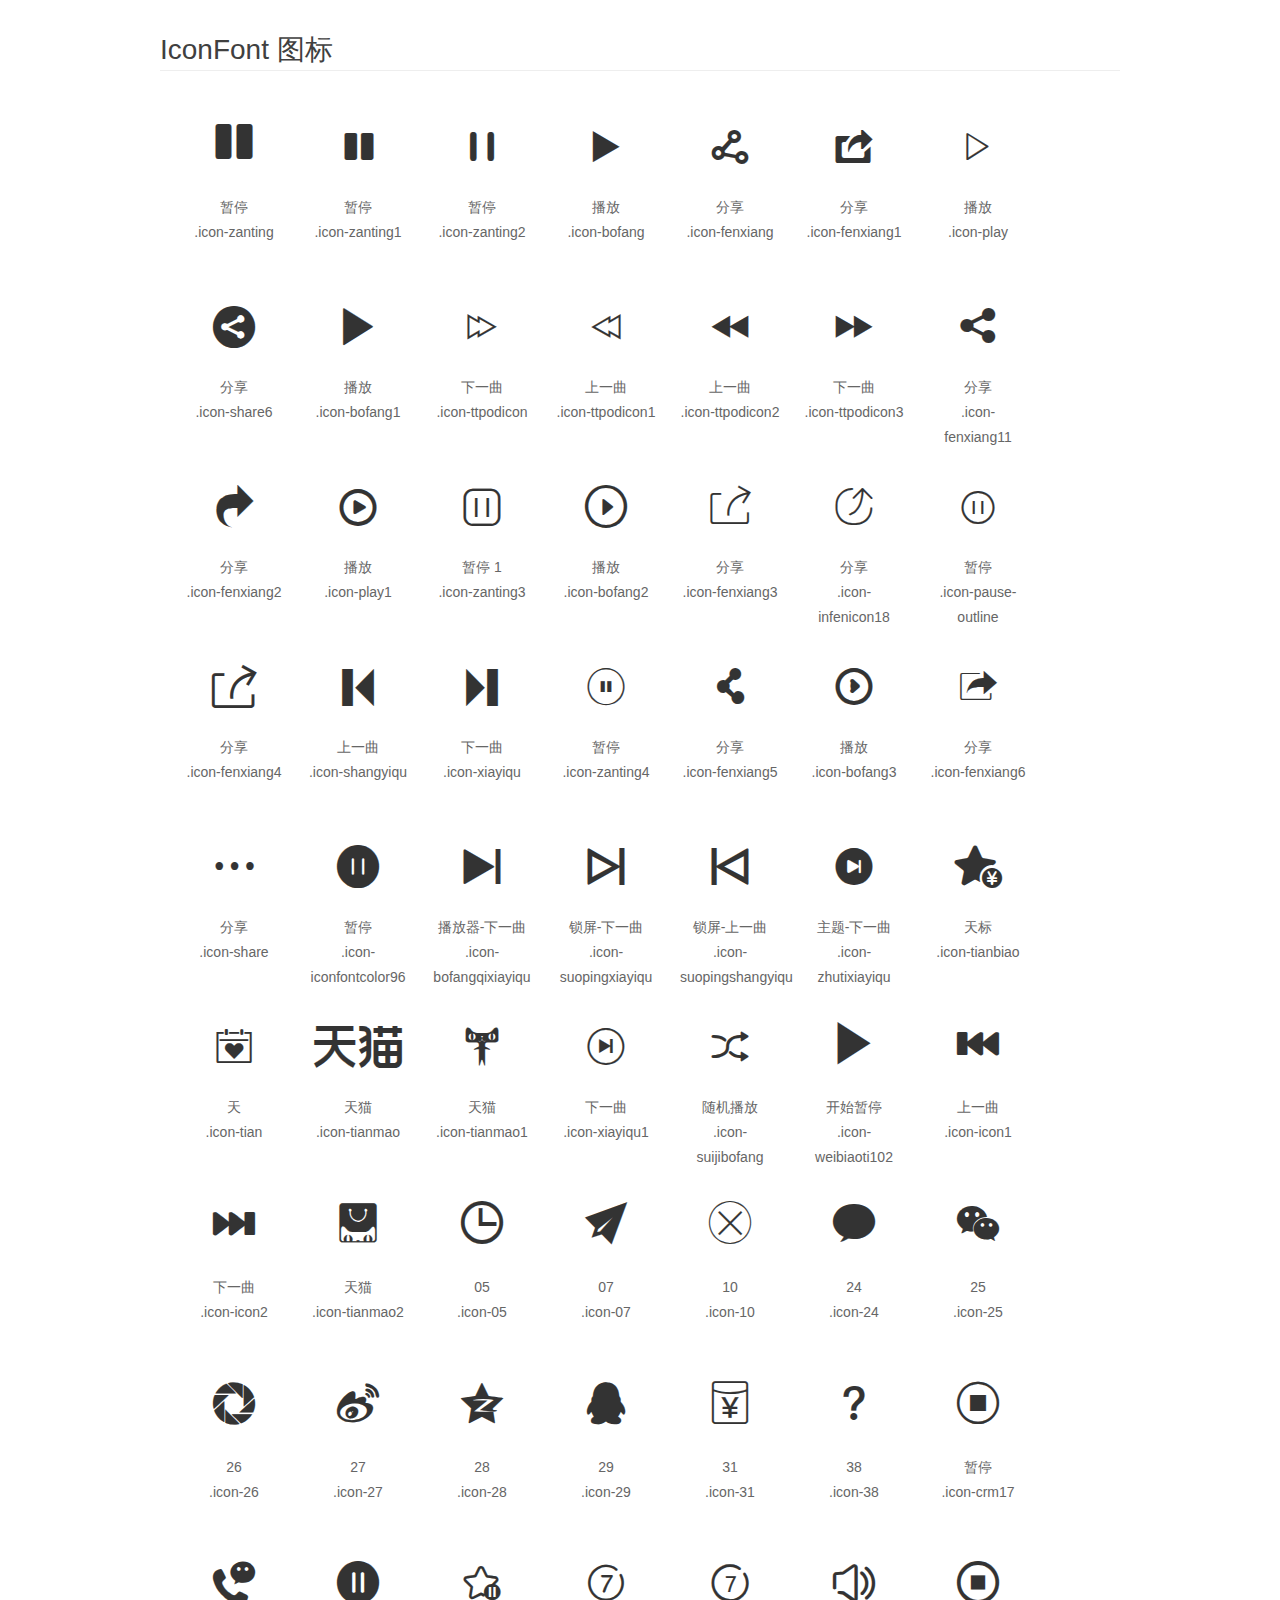
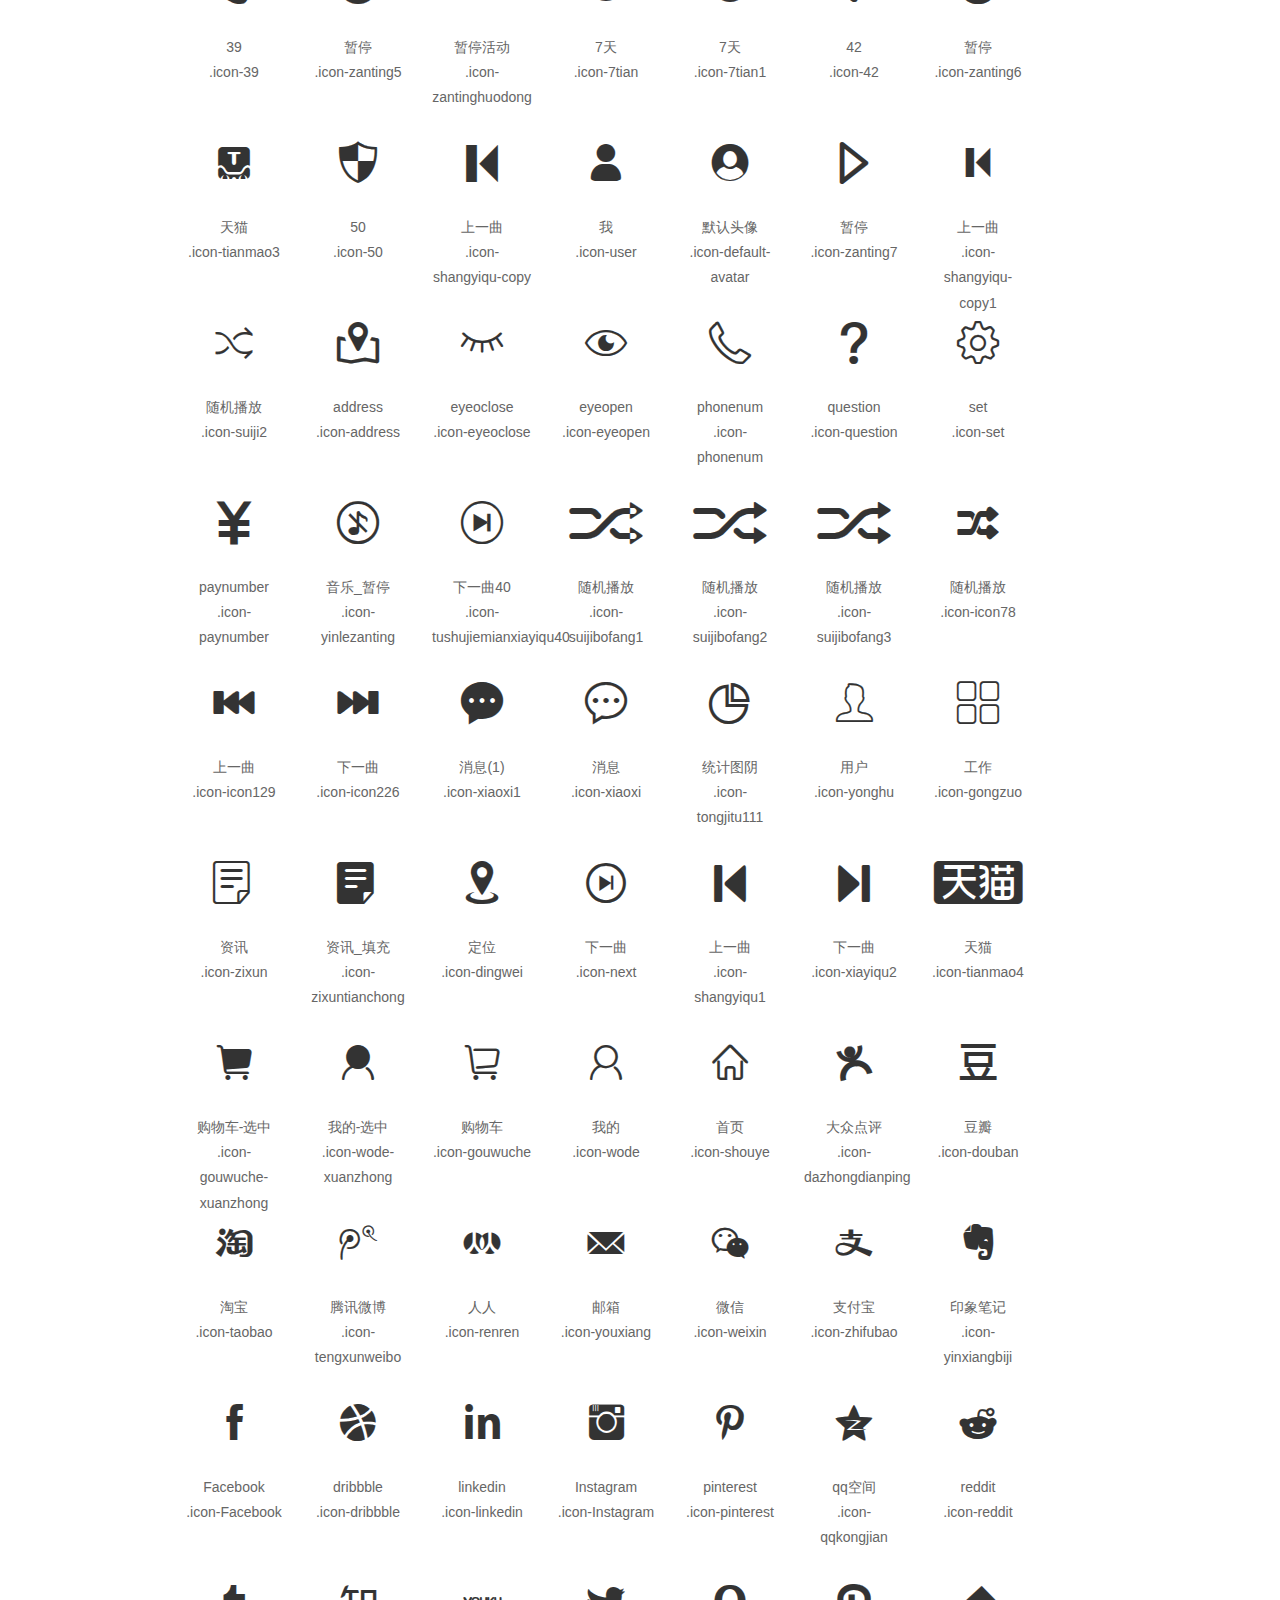
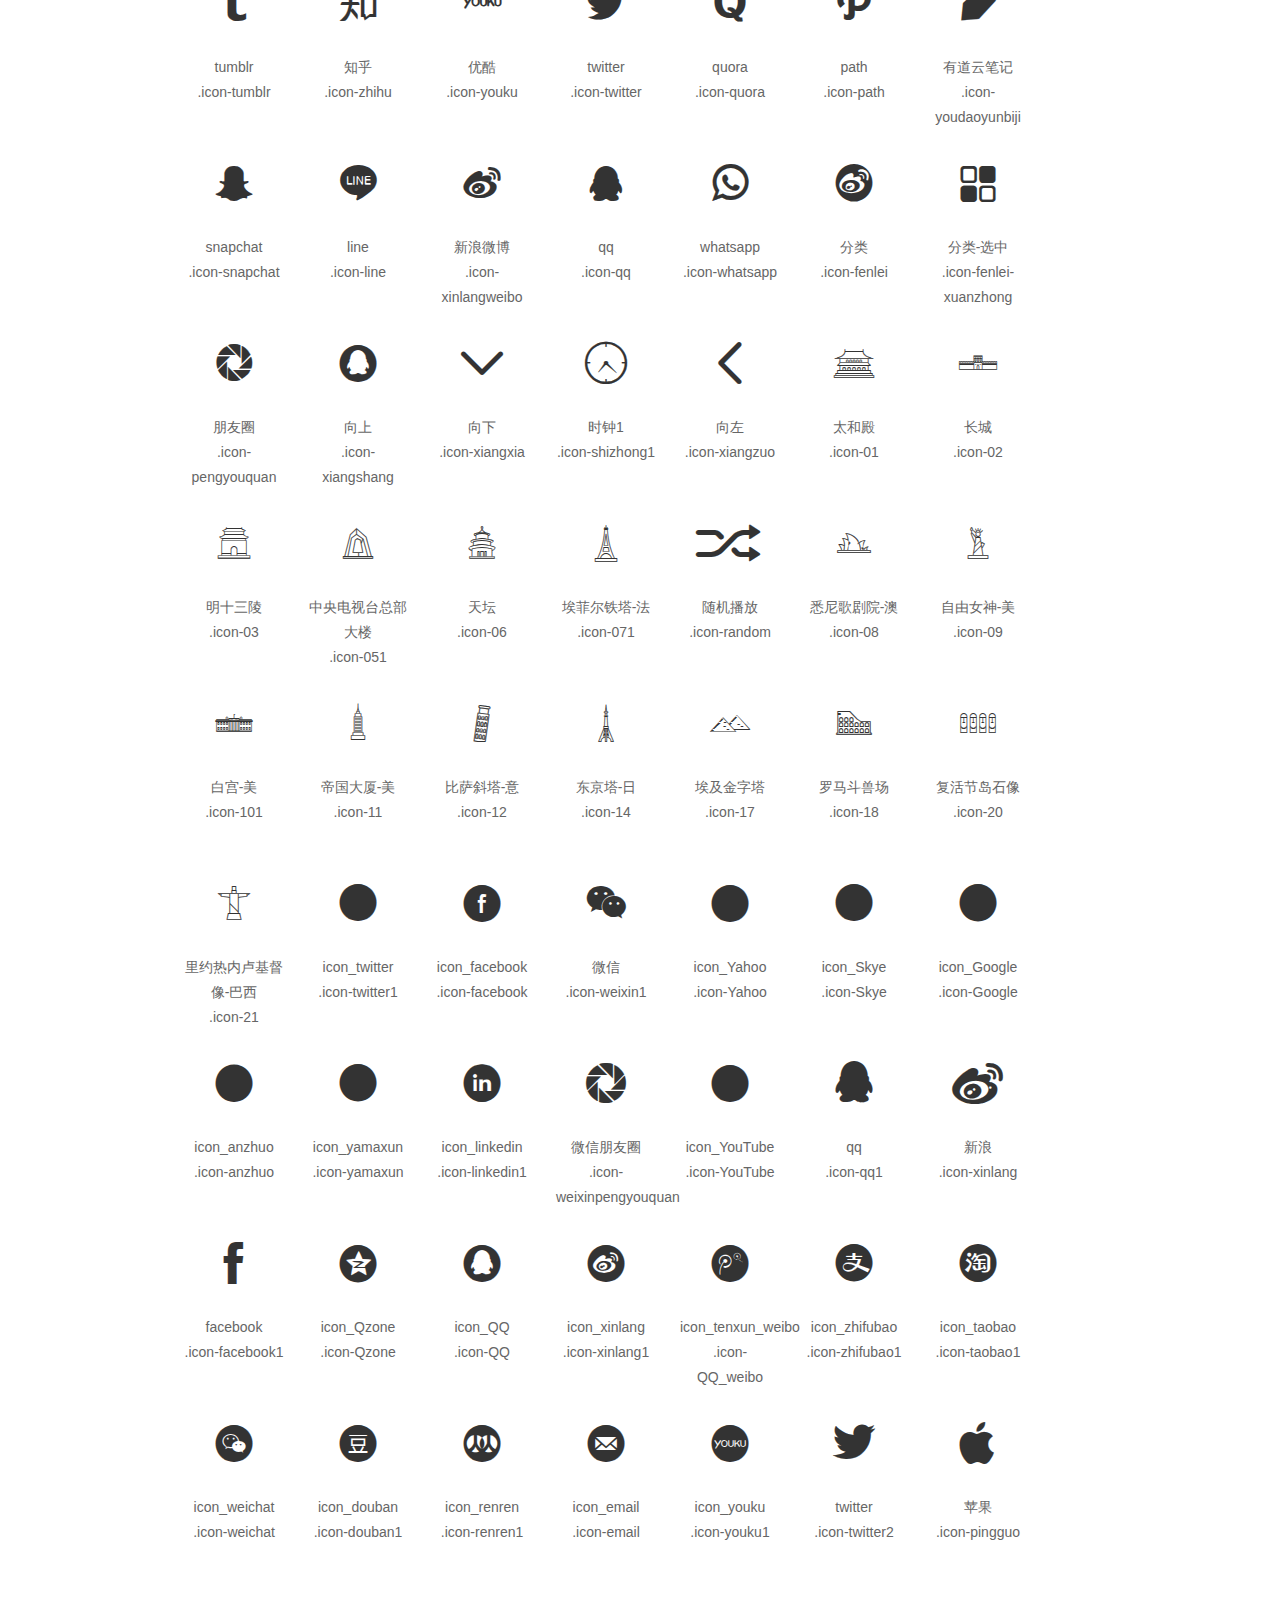
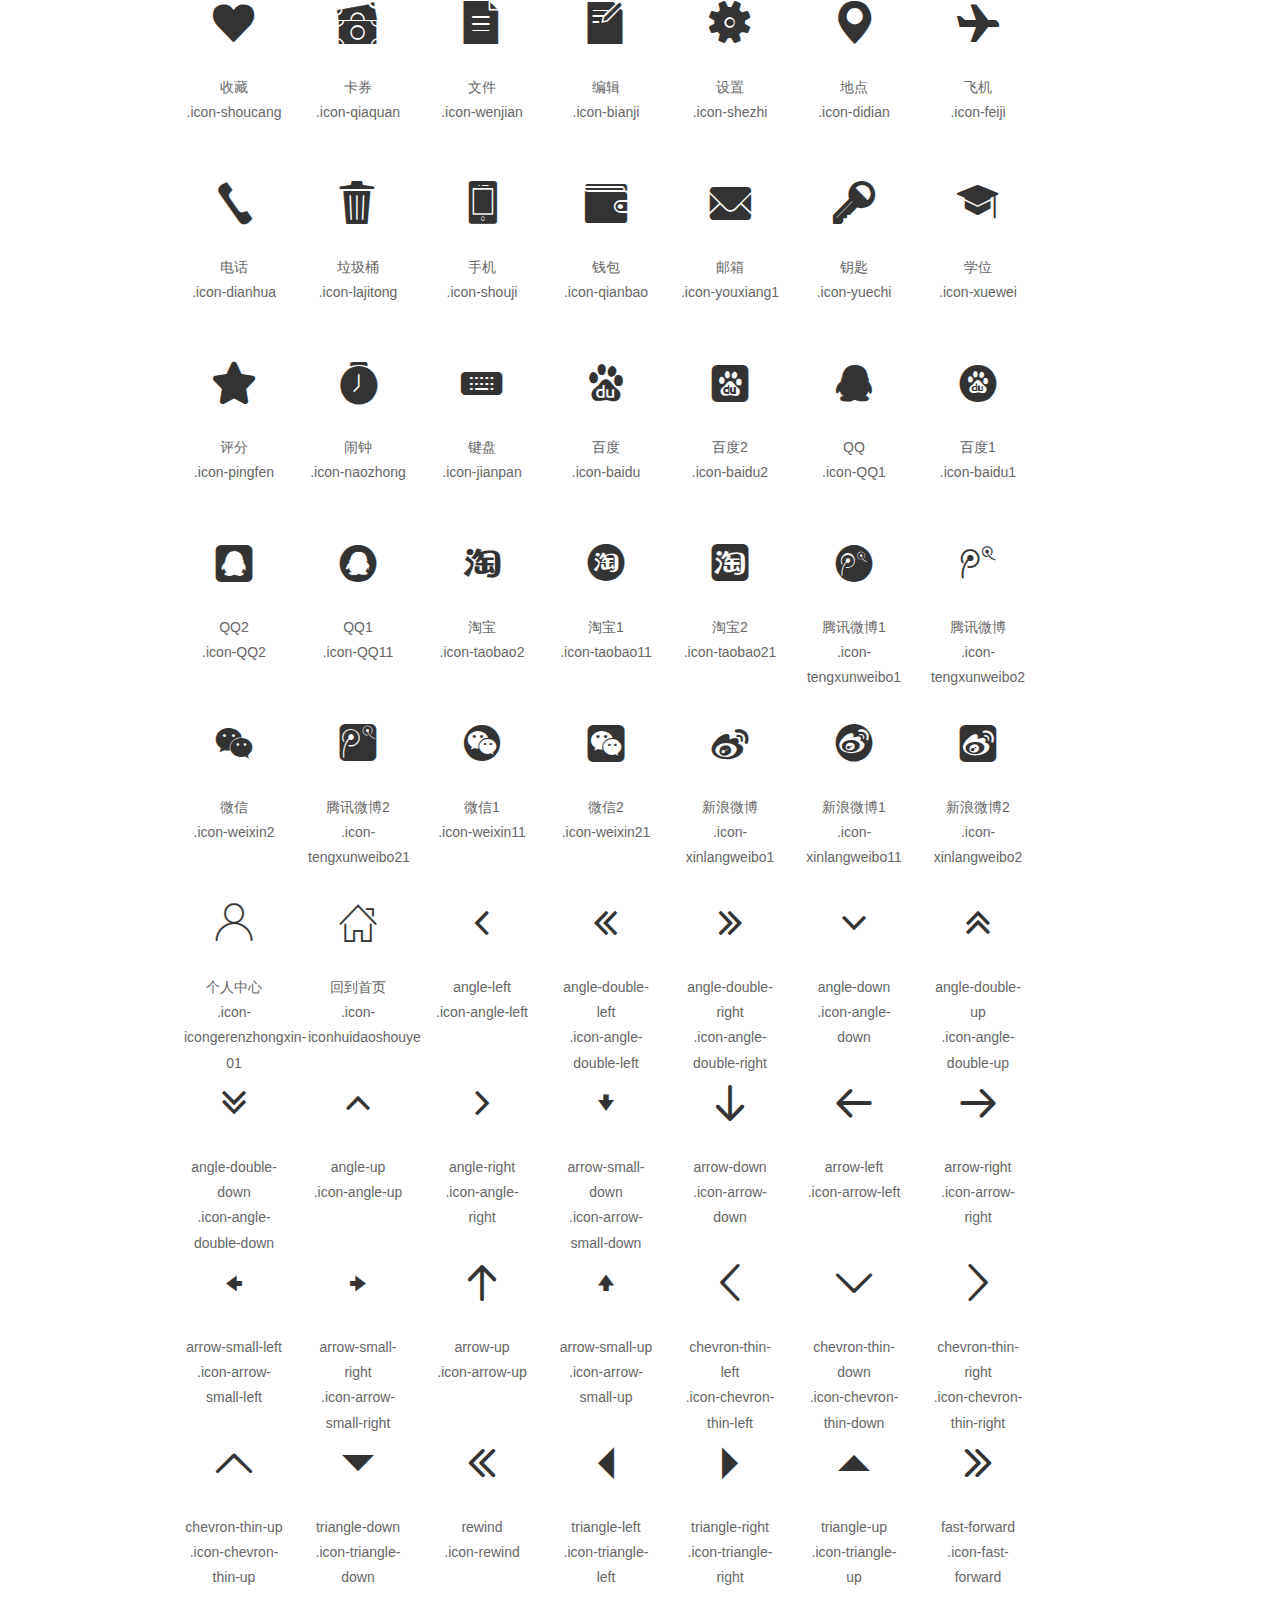
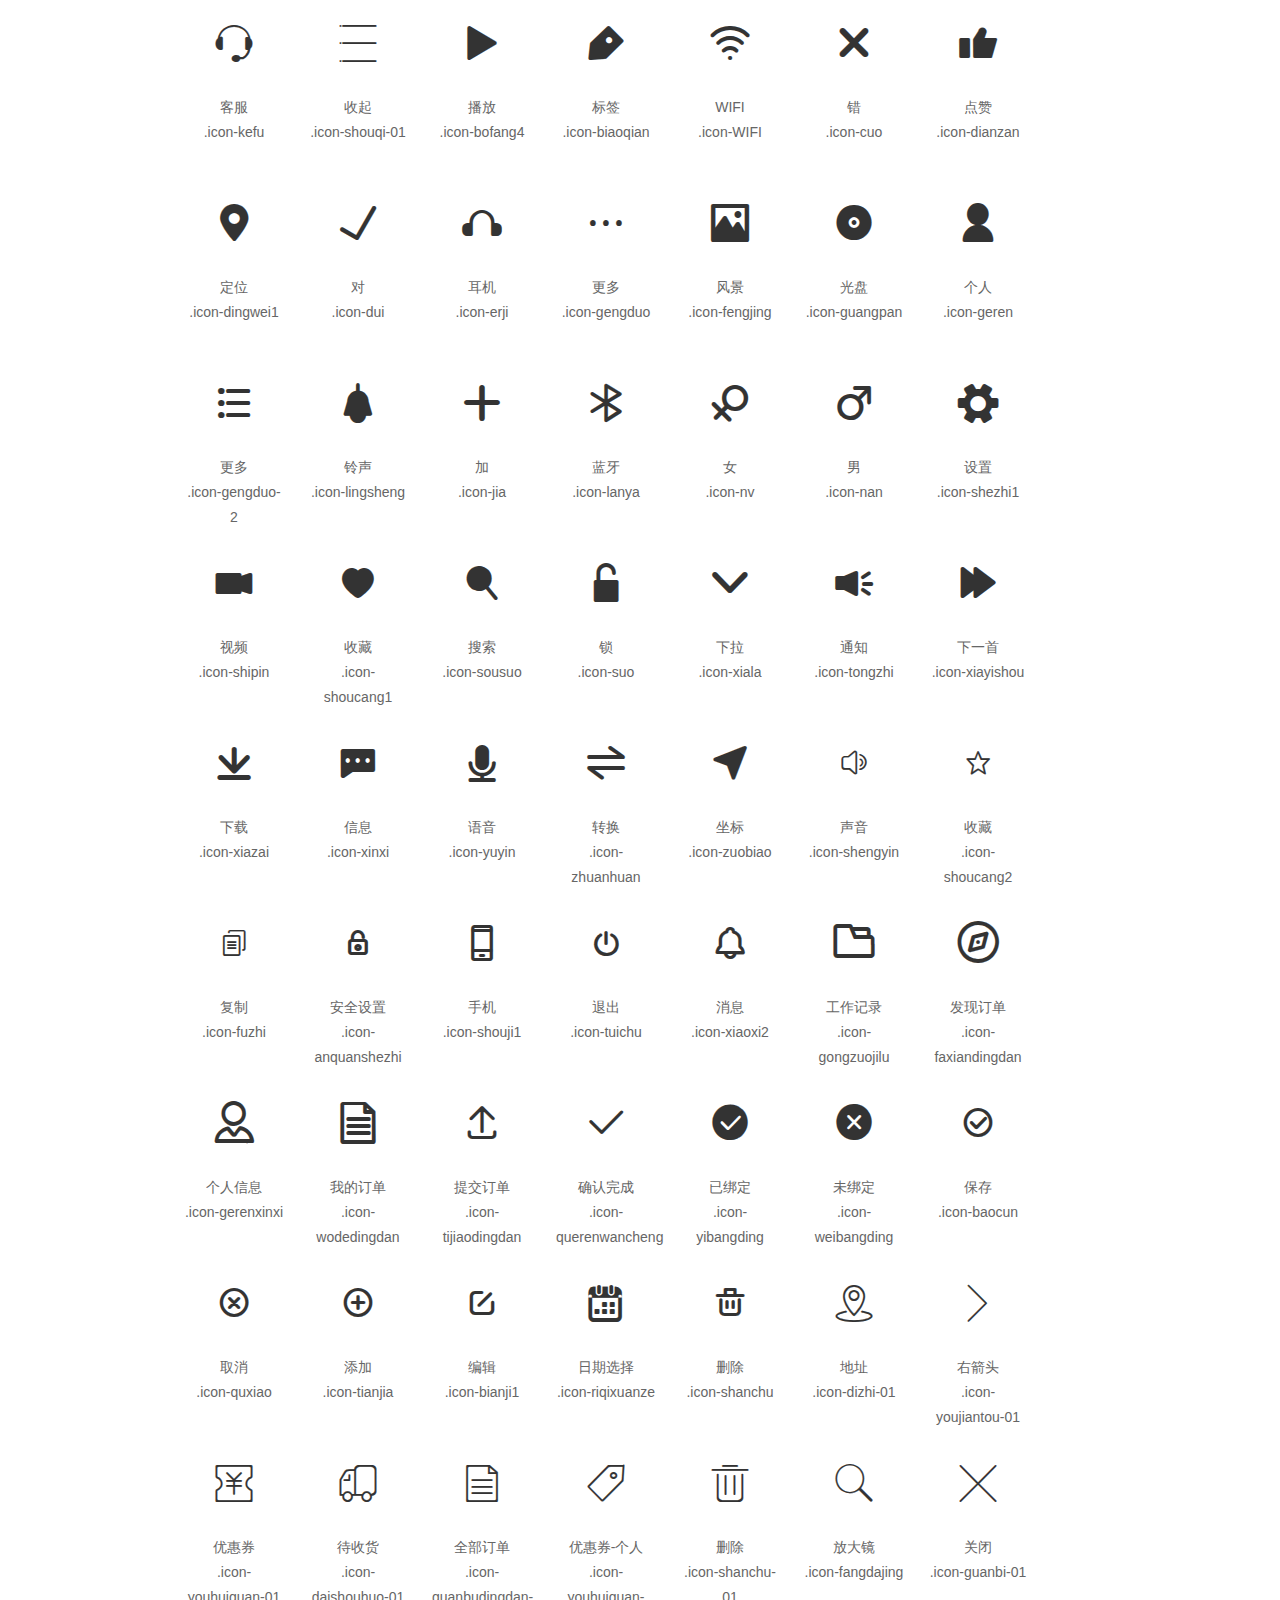
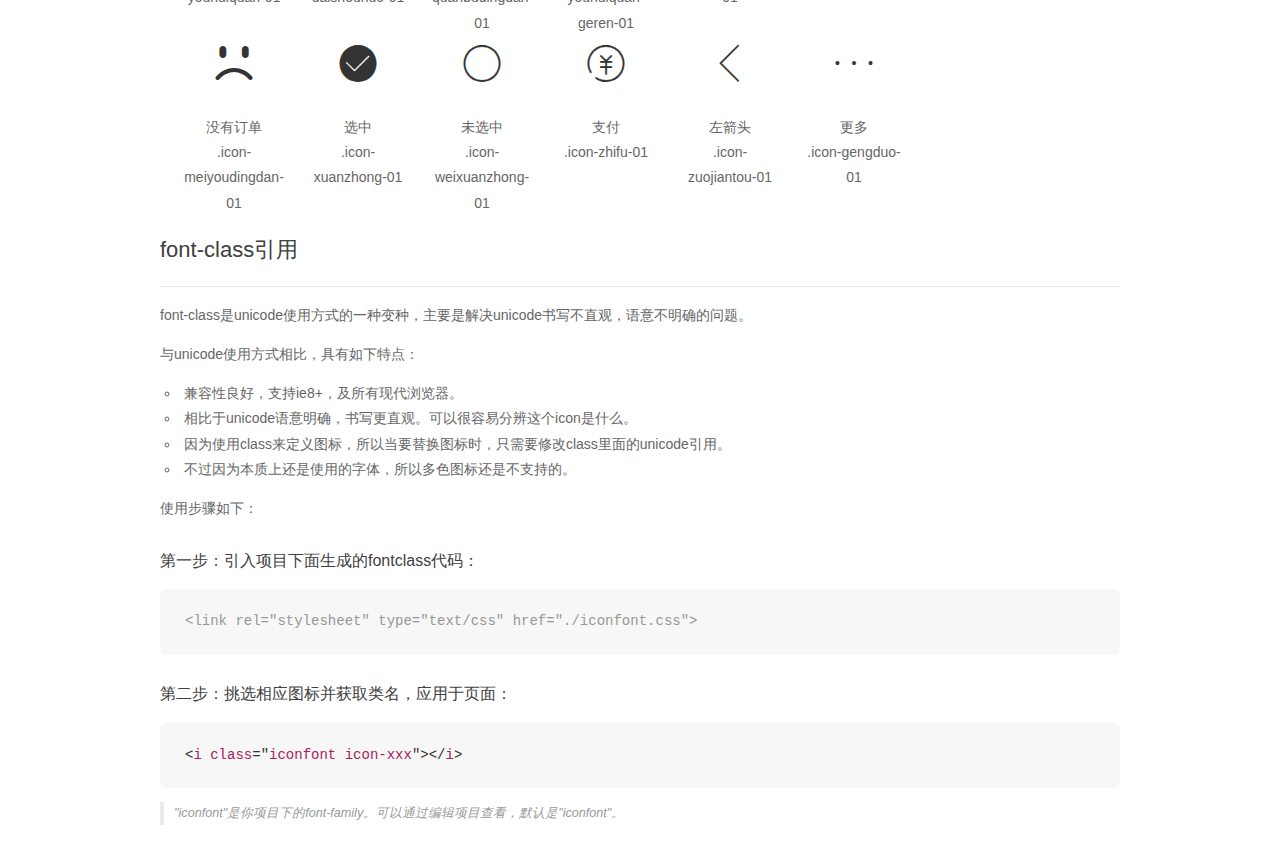
<file: wphJob/fonts/demo_fontclass.html>
<!DOCTYPE html>
<html>
<head>
    <meta charset="utf-8"/>
    <title>IconFont</title>
    <link rel="stylesheet" href="demo.css">
    <link rel="stylesheet" href="iconfont.css">
</head>
<body>
    <div class="main markdown">
        <h1>IconFont 图标</h1>
        <ul class="icon_lists clear">
                <li>
                <i class="icon iconfont icon-zanting"></i>
                    <div class="name">暂停</div>
                    <div class="fontclass">.icon-zanting</div>
                </li>
            
                <li>
                <i class="icon iconfont icon-zanting1"></i>
                    <div class="name">暂停</div>
                    <div class="fontclass">.icon-zanting1</div>
                </li>
            
                <li>
                <i class="icon iconfont icon-zanting2"></i>
                    <div class="name">暂停</div>
                    <div class="fontclass">.icon-zanting2</div>
                </li>
            
                <li>
                <i class="icon iconfont icon-bofang"></i>
                    <div class="name">播放</div>
                    <div class="fontclass">.icon-bofang</div>
                </li>
            
                <li>
                <i class="icon iconfont icon-fenxiang"></i>
                    <div class="name">分享</div>
                    <div class="fontclass">.icon-fenxiang</div>
                </li>
            
                <li>
                <i class="icon iconfont icon-fenxiang1"></i>
                    <div class="name">分享</div>
                    <div class="fontclass">.icon-fenxiang1</div>
                </li>
            
                <li>
                <i class="icon iconfont icon-play"></i>
                    <div class="name">播放</div>
                    <div class="fontclass">.icon-play</div>
                </li>
            
                <li>
                <i class="icon iconfont icon-share6"></i>
                    <div class="name">分享</div>
                    <div class="fontclass">.icon-share6</div>
                </li>
            
                <li>
                <i class="icon iconfont icon-bofang1"></i>
                    <div class="name">播放</div>
                    <div class="fontclass">.icon-bofang1</div>
                </li>
            
                <li>
                <i class="icon iconfont icon-ttpodicon"></i>
                    <div class="name">下一曲</div>
                    <div class="fontclass">.icon-ttpodicon</div>
                </li>
            
                <li>
                <i class="icon iconfont icon-ttpodicon1"></i>
                    <div class="name">上一曲</div>
                    <div class="fontclass">.icon-ttpodicon1</div>
                </li>
            
                <li>
                <i class="icon iconfont icon-ttpodicon2"></i>
                    <div class="name">上一曲</div>
                    <div class="fontclass">.icon-ttpodicon2</div>
                </li>
            
                <li>
                <i class="icon iconfont icon-ttpodicon3"></i>
                    <div class="name">下一曲</div>
                    <div class="fontclass">.icon-ttpodicon3</div>
                </li>
            
                <li>
                <i class="icon iconfont icon-fenxiang11"></i>
                    <div class="name">分享</div>
                    <div class="fontclass">.icon-fenxiang11</div>
                </li>
            
                <li>
                <i class="icon iconfont icon-fenxiang2"></i>
                    <div class="name">分享</div>
                    <div class="fontclass">.icon-fenxiang2</div>
                </li>
            
                <li>
                <i class="icon iconfont icon-play1"></i>
                    <div class="name">播放</div>
                    <div class="fontclass">.icon-play1</div>
                </li>
            
                <li>
                <i class="icon iconfont icon-zanting3"></i>
                    <div class="name">暂停 1</div>
                    <div class="fontclass">.icon-zanting3</div>
                </li>
            
                <li>
                <i class="icon iconfont icon-bofang2"></i>
                    <div class="name">播放</div>
                    <div class="fontclass">.icon-bofang2</div>
                </li>
            
                <li>
                <i class="icon iconfont icon-fenxiang3"></i>
                    <div class="name">分享</div>
                    <div class="fontclass">.icon-fenxiang3</div>
                </li>
            
                <li>
                <i class="icon iconfont icon-infenicon18"></i>
                    <div class="name">分享</div>
                    <div class="fontclass">.icon-infenicon18</div>
                </li>
            
                <li>
                <i class="icon iconfont icon-pause-outline"></i>
                    <div class="name">暂停</div>
                    <div class="fontclass">.icon-pause-outline</div>
                </li>
            
                <li>
                <i class="icon iconfont icon-fenxiang4"></i>
                    <div class="name">分享</div>
                    <div class="fontclass">.icon-fenxiang4</div>
                </li>
            
                <li>
                <i class="icon iconfont icon-shangyiqu"></i>
                    <div class="name">上一曲</div>
                    <div class="fontclass">.icon-shangyiqu</div>
                </li>
            
                <li>
                <i class="icon iconfont icon-xiayiqu"></i>
                    <div class="name">下一曲</div>
                    <div class="fontclass">.icon-xiayiqu</div>
                </li>
            
                <li>
                <i class="icon iconfont icon-zanting4"></i>
                    <div class="name">暂停</div>
                    <div class="fontclass">.icon-zanting4</div>
                </li>
            
                <li>
                <i class="icon iconfont icon-fenxiang5"></i>
                    <div class="name">分享</div>
                    <div class="fontclass">.icon-fenxiang5</div>
                </li>
            
                <li>
                <i class="icon iconfont icon-bofang3"></i>
                    <div class="name">播放</div>
                    <div class="fontclass">.icon-bofang3</div>
                </li>
            
                <li>
                <i class="icon iconfont icon-fenxiang6"></i>
                    <div class="name">分享</div>
                    <div class="fontclass">.icon-fenxiang6</div>
                </li>
            
                <li>
                <i class="icon iconfont icon-share"></i>
                    <div class="name">分享</div>
                    <div class="fontclass">.icon-share</div>
                </li>
            
                <li>
                <i class="icon iconfont icon-iconfontcolor96"></i>
                    <div class="name">暂停</div>
                    <div class="fontclass">.icon-iconfontcolor96</div>
                </li>
            
                <li>
                <i class="icon iconfont icon-bofangqixiayiqu"></i>
                    <div class="name">播放器-下一曲</div>
                    <div class="fontclass">.icon-bofangqixiayiqu</div>
                </li>
            
                <li>
                <i class="icon iconfont icon-suopingxiayiqu"></i>
                    <div class="name">锁屏-下一曲</div>
                    <div class="fontclass">.icon-suopingxiayiqu</div>
                </li>
            
                <li>
                <i class="icon iconfont icon-suopingshangyiqu"></i>
                    <div class="name">锁屏-上一曲</div>
                    <div class="fontclass">.icon-suopingshangyiqu</div>
                </li>
            
                <li>
                <i class="icon iconfont icon-zhutixiayiqu"></i>
                    <div class="name">主题-下一曲</div>
                    <div class="fontclass">.icon-zhutixiayiqu</div>
                </li>
            
                <li>
                <i class="icon iconfont icon-tianbiao"></i>
                    <div class="name">天标</div>
                    <div class="fontclass">.icon-tianbiao</div>
                </li>
            
                <li>
                <i class="icon iconfont icon-tian"></i>
                    <div class="name">天</div>
                    <div class="fontclass">.icon-tian</div>
                </li>
            
                <li>
                <i class="icon iconfont icon-tianmao"></i>
                    <div class="name">天猫</div>
                    <div class="fontclass">.icon-tianmao</div>
                </li>
            
                <li>
                <i class="icon iconfont icon-tianmao1"></i>
                    <div class="name">天猫</div>
                    <div class="fontclass">.icon-tianmao1</div>
                </li>
            
                <li>
                <i class="icon iconfont icon-xiayiqu1"></i>
                    <div class="name">下一曲</div>
                    <div class="fontclass">.icon-xiayiqu1</div>
                </li>
            
                <li>
                <i class="icon iconfont icon-suijibofang"></i>
                    <div class="name">随机播放</div>
                    <div class="fontclass">.icon-suijibofang</div>
                </li>
            
                <li>
                <i class="icon iconfont icon-weibiaoti102"></i>
                    <div class="name">开始暂停</div>
                    <div class="fontclass">.icon-weibiaoti102</div>
                </li>
            
                <li>
                <i class="icon iconfont icon-icon1"></i>
                    <div class="name">上一曲</div>
                    <div class="fontclass">.icon-icon1</div>
                </li>
            
                <li>
                <i class="icon iconfont icon-icon2"></i>
                    <div class="name">下一曲</div>
                    <div class="fontclass">.icon-icon2</div>
                </li>
            
                <li>
                <i class="icon iconfont icon-tianmao2"></i>
                    <div class="name">天猫</div>
                    <div class="fontclass">.icon-tianmao2</div>
                </li>
            
                <li>
                <i class="icon iconfont icon-05"></i>
                    <div class="name">05</div>
                    <div class="fontclass">.icon-05</div>
                </li>
            
                <li>
                <i class="icon iconfont icon-07"></i>
                    <div class="name">07</div>
                    <div class="fontclass">.icon-07</div>
                </li>
            
                <li>
                <i class="icon iconfont icon-10"></i>
                    <div class="name">10</div>
                    <div class="fontclass">.icon-10</div>
                </li>
            
                <li>
                <i class="icon iconfont icon-24"></i>
                    <div class="name">24</div>
                    <div class="fontclass">.icon-24</div>
                </li>
            
                <li>
                <i class="icon iconfont icon-25"></i>
                    <div class="name">25</div>
                    <div class="fontclass">.icon-25</div>
                </li>
            
                <li>
                <i class="icon iconfont icon-26"></i>
                    <div class="name">26</div>
                    <div class="fontclass">.icon-26</div>
                </li>
            
                <li>
                <i class="icon iconfont icon-27"></i>
                    <div class="name">27</div>
                    <div class="fontclass">.icon-27</div>
                </li>
            
                <li>
                <i class="icon iconfont icon-28"></i>
                    <div class="name">28</div>
                    <div class="fontclass">.icon-28</div>
                </li>
            
                <li>
                <i class="icon iconfont icon-29"></i>
                    <div class="name">29</div>
                    <div class="fontclass">.icon-29</div>
                </li>
            
                <li>
                <i class="icon iconfont icon-31"></i>
                    <div class="name">31</div>
                    <div class="fontclass">.icon-31</div>
                </li>
            
                <li>
                <i class="icon iconfont icon-38"></i>
                    <div class="name">38</div>
                    <div class="fontclass">.icon-38</div>
                </li>
            
                <li>
                <i class="icon iconfont icon-crm17"></i>
                    <div class="name">暂停</div>
                    <div class="fontclass">.icon-crm17</div>
                </li>
            
                <li>
                <i class="icon iconfont icon-39"></i>
                    <div class="name">39</div>
                    <div class="fontclass">.icon-39</div>
                </li>
            
                <li>
                <i class="icon iconfont icon-zanting5"></i>
                    <div class="name">暂停</div>
                    <div class="fontclass">.icon-zanting5</div>
                </li>
            
                <li>
                <i class="icon iconfont icon-zantinghuodong"></i>
                    <div class="name">暂停活动</div>
                    <div class="fontclass">.icon-zantinghuodong</div>
                </li>
            
                <li>
                <i class="icon iconfont icon-7tian"></i>
                    <div class="name">7天</div>
                    <div class="fontclass">.icon-7tian</div>
                </li>
            
                <li>
                <i class="icon iconfont icon-7tian1"></i>
                    <div class="name">7天</div>
                    <div class="fontclass">.icon-7tian1</div>
                </li>
            
                <li>
                <i class="icon iconfont icon-42"></i>
                    <div class="name">42</div>
                    <div class="fontclass">.icon-42</div>
                </li>
            
                <li>
                <i class="icon iconfont icon-zanting6"></i>
                    <div class="name">暂停</div>
                    <div class="fontclass">.icon-zanting6</div>
                </li>
            
                <li>
                <i class="icon iconfont icon-tianmao3"></i>
                    <div class="name">天猫</div>
                    <div class="fontclass">.icon-tianmao3</div>
                </li>
            
                <li>
                <i class="icon iconfont icon-50"></i>
                    <div class="name">50</div>
                    <div class="fontclass">.icon-50</div>
                </li>
            
                <li>
                <i class="icon iconfont icon-shangyiqu-copy"></i>
                    <div class="name">上一曲</div>
                    <div class="fontclass">.icon-shangyiqu-copy</div>
                </li>
            
                <li>
                <i class="icon iconfont icon-user"></i>
                    <div class="name">我</div>
                    <div class="fontclass">.icon-user</div>
                </li>
            
                <li>
                <i class="icon iconfont icon-default-avatar"></i>
                    <div class="name">默认头像</div>
                    <div class="fontclass">.icon-default-avatar</div>
                </li>
            
                <li>
                <i class="icon iconfont icon-zanting7"></i>
                    <div class="name">暂停</div>
                    <div class="fontclass">.icon-zanting7</div>
                </li>
            
                <li>
                <i class="icon iconfont icon-shangyiqu-copy1"></i>
                    <div class="name">上一曲</div>
                    <div class="fontclass">.icon-shangyiqu-copy1</div>
                </li>
            
                <li>
                <i class="icon iconfont icon-suiji2"></i>
                    <div class="name">随机播放</div>
                    <div class="fontclass">.icon-suiji2</div>
                </li>
            
                <li>
                <i class="icon iconfont icon-address"></i>
                    <div class="name">address</div>
                    <div class="fontclass">.icon-address</div>
                </li>
            
                <li>
                <i class="icon iconfont icon-eyeoclose"></i>
                    <div class="name">eyeoclose</div>
                    <div class="fontclass">.icon-eyeoclose</div>
                </li>
            
                <li>
                <i class="icon iconfont icon-eyeopen"></i>
                    <div class="name">eyeopen</div>
                    <div class="fontclass">.icon-eyeopen</div>
                </li>
            
                <li>
                <i class="icon iconfont icon-phonenum"></i>
                    <div class="name">phonenum</div>
                    <div class="fontclass">.icon-phonenum</div>
                </li>
            
                <li>
                <i class="icon iconfont icon-question"></i>
                    <div class="name">question</div>
                    <div class="fontclass">.icon-question</div>
                </li>
            
                <li>
                <i class="icon iconfont icon-set"></i>
                    <div class="name">set</div>
                    <div class="fontclass">.icon-set</div>
                </li>
            
                <li>
                <i class="icon iconfont icon-paynumber"></i>
                    <div class="name">paynumber</div>
                    <div class="fontclass">.icon-paynumber</div>
                </li>
            
                <li>
                <i class="icon iconfont icon-yinlezanting"></i>
                    <div class="name">音乐_暂停</div>
                    <div class="fontclass">.icon-yinlezanting</div>
                </li>
            
                <li>
                <i class="icon iconfont icon-tushujiemianxiayiqu40"></i>
                    <div class="name">下一曲40</div>
                    <div class="fontclass">.icon-tushujiemianxiayiqu40</div>
                </li>
            
                <li>
                <i class="icon iconfont icon-suijibofang1"></i>
                    <div class="name">随机播放</div>
                    <div class="fontclass">.icon-suijibofang1</div>
                </li>
            
                <li>
                <i class="icon iconfont icon-suijibofang2"></i>
                    <div class="name">随机播放</div>
                    <div class="fontclass">.icon-suijibofang2</div>
                </li>
            
                <li>
                <i class="icon iconfont icon-suijibofang3"></i>
                    <div class="name">随机播放</div>
                    <div class="fontclass">.icon-suijibofang3</div>
                </li>
            
                <li>
                <i class="icon iconfont icon-icon78"></i>
                    <div class="name">随机播放</div>
                    <div class="fontclass">.icon-icon78</div>
                </li>
            
                <li>
                <i class="icon iconfont icon-icon129"></i>
                    <div class="name">上一曲</div>
                    <div class="fontclass">.icon-icon129</div>
                </li>
            
                <li>
                <i class="icon iconfont icon-icon226"></i>
                    <div class="name">下一曲</div>
                    <div class="fontclass">.icon-icon226</div>
                </li>
            
                <li>
                <i class="icon iconfont icon-xiaoxi1"></i>
                    <div class="name">消息(1)</div>
                    <div class="fontclass">.icon-xiaoxi1</div>
                </li>
            
                <li>
                <i class="icon iconfont icon-xiaoxi"></i>
                    <div class="name">消息</div>
                    <div class="fontclass">.icon-xiaoxi</div>
                </li>
            
                <li>
                <i class="icon iconfont icon-tongjitu111"></i>
                    <div class="name">统计图阴</div>
                    <div class="fontclass">.icon-tongjitu111</div>
                </li>
            
                <li>
                <i class="icon iconfont icon-yonghu"></i>
                    <div class="name">用户</div>
                    <div class="fontclass">.icon-yonghu</div>
                </li>
            
                <li>
                <i class="icon iconfont icon-gongzuo"></i>
                    <div class="name">工作</div>
                    <div class="fontclass">.icon-gongzuo</div>
                </li>
            
                <li>
                <i class="icon iconfont icon-zixun"></i>
                    <div class="name">资讯</div>
                    <div class="fontclass">.icon-zixun</div>
                </li>
            
                <li>
                <i class="icon iconfont icon-zixuntianchong"></i>
                    <div class="name">资讯_填充</div>
                    <div class="fontclass">.icon-zixuntianchong</div>
                </li>
            
                <li>
                <i class="icon iconfont icon-dingwei"></i>
                    <div class="name">定位</div>
                    <div class="fontclass">.icon-dingwei</div>
                </li>
            
                <li>
                <i class="icon iconfont icon-next"></i>
                    <div class="name">下一曲</div>
                    <div class="fontclass">.icon-next</div>
                </li>
            
                <li>
                <i class="icon iconfont icon-shangyiqu1"></i>
                    <div class="name">上一曲</div>
                    <div class="fontclass">.icon-shangyiqu1</div>
                </li>
            
                <li>
                <i class="icon iconfont icon-xiayiqu2"></i>
                    <div class="name">下一曲</div>
                    <div class="fontclass">.icon-xiayiqu2</div>
                </li>
            
                <li>
                <i class="icon iconfont icon-tianmao4"></i>
                    <div class="name">天猫</div>
                    <div class="fontclass">.icon-tianmao4</div>
                </li>
            
                <li>
                <i class="icon iconfont icon-gouwuche-xuanzhong"></i>
                    <div class="name">购物车-选中</div>
                    <div class="fontclass">.icon-gouwuche-xuanzhong</div>
                </li>
            
                <li>
                <i class="icon iconfont icon-wode-xuanzhong"></i>
                    <div class="name">我的-选中</div>
                    <div class="fontclass">.icon-wode-xuanzhong</div>
                </li>
            
                <li>
                <i class="icon iconfont icon-gouwuche"></i>
                    <div class="name">购物车</div>
                    <div class="fontclass">.icon-gouwuche</div>
                </li>
            
                <li>
                <i class="icon iconfont icon-wode"></i>
                    <div class="name">我的</div>
                    <div class="fontclass">.icon-wode</div>
                </li>
            
                <li>
                <i class="icon iconfont icon-shouye"></i>
                    <div class="name">首页</div>
                    <div class="fontclass">.icon-shouye</div>
                </li>
            
                <li>
                <i class="icon iconfont icon-dazhongdianping"></i>
                    <div class="name">大众点评</div>
                    <div class="fontclass">.icon-dazhongdianping</div>
                </li>
            
                <li>
                <i class="icon iconfont icon-douban"></i>
                    <div class="name">豆瓣</div>
                    <div class="fontclass">.icon-douban</div>
                </li>
            
                <li>
                <i class="icon iconfont icon-taobao"></i>
                    <div class="name">淘宝</div>
                    <div class="fontclass">.icon-taobao</div>
                </li>
            
                <li>
                <i class="icon iconfont icon-tengxunweibo"></i>
                    <div class="name">腾讯微博</div>
                    <div class="fontclass">.icon-tengxunweibo</div>
                </li>
            
                <li>
                <i class="icon iconfont icon-renren"></i>
                    <div class="name">人人</div>
                    <div class="fontclass">.icon-renren</div>
                </li>
            
                <li>
                <i class="icon iconfont icon-youxiang"></i>
                    <div class="name">邮箱</div>
                    <div class="fontclass">.icon-youxiang</div>
                </li>
            
                <li>
                <i class="icon iconfont icon-weixin"></i>
                    <div class="name">微信</div>
                    <div class="fontclass">.icon-weixin</div>
                </li>
            
                <li>
                <i class="icon iconfont icon-zhifubao"></i>
                    <div class="name">支付宝</div>
                    <div class="fontclass">.icon-zhifubao</div>
                </li>
            
                <li>
                <i class="icon iconfont icon-yinxiangbiji"></i>
                    <div class="name">印象笔记</div>
                    <div class="fontclass">.icon-yinxiangbiji</div>
                </li>
            
                <li>
                <i class="icon iconfont icon-Facebook"></i>
                    <div class="name">Facebook</div>
                    <div class="fontclass">.icon-Facebook</div>
                </li>
            
                <li>
                <i class="icon iconfont icon-dribbble"></i>
                    <div class="name">dribbble</div>
                    <div class="fontclass">.icon-dribbble</div>
                </li>
            
                <li>
                <i class="icon iconfont icon-linkedin"></i>
                    <div class="name">linkedin</div>
                    <div class="fontclass">.icon-linkedin</div>
                </li>
            
                <li>
                <i class="icon iconfont icon-Instagram"></i>
                    <div class="name">Instagram</div>
                    <div class="fontclass">.icon-Instagram</div>
                </li>
            
                <li>
                <i class="icon iconfont icon-pinterest"></i>
                    <div class="name">pinterest</div>
                    <div class="fontclass">.icon-pinterest</div>
                </li>
            
                <li>
                <i class="icon iconfont icon-qqkongjian"></i>
                    <div class="name">qq空间</div>
                    <div class="fontclass">.icon-qqkongjian</div>
                </li>
            
                <li>
                <i class="icon iconfont icon-reddit"></i>
                    <div class="name">reddit</div>
                    <div class="fontclass">.icon-reddit</div>
                </li>
            
                <li>
                <i class="icon iconfont icon-tumblr"></i>
                    <div class="name">tumblr</div>
                    <div class="fontclass">.icon-tumblr</div>
                </li>
            
                <li>
                <i class="icon iconfont icon-zhihu"></i>
                    <div class="name">知乎</div>
                    <div class="fontclass">.icon-zhihu</div>
                </li>
            
                <li>
                <i class="icon iconfont icon-youku"></i>
                    <div class="name">优酷</div>
                    <div class="fontclass">.icon-youku</div>
                </li>
            
                <li>
                <i class="icon iconfont icon-twitter"></i>
                    <div class="name">twitter</div>
                    <div class="fontclass">.icon-twitter</div>
                </li>
            
                <li>
                <i class="icon iconfont icon-quora"></i>
                    <div class="name">quora</div>
                    <div class="fontclass">.icon-quora</div>
                </li>
            
                <li>
                <i class="icon iconfont icon-path"></i>
                    <div class="name">path</div>
                    <div class="fontclass">.icon-path</div>
                </li>
            
                <li>
                <i class="icon iconfont icon-youdaoyunbiji"></i>
                    <div class="name">有道云笔记</div>
                    <div class="fontclass">.icon-youdaoyunbiji</div>
                </li>
            
                <li>
                <i class="icon iconfont icon-snapchat"></i>
                    <div class="name">snapchat</div>
                    <div class="fontclass">.icon-snapchat</div>
                </li>
            
                <li>
                <i class="icon iconfont icon-line"></i>
                    <div class="name">line</div>
                    <div class="fontclass">.icon-line</div>
                </li>
            
                <li>
                <i class="icon iconfont icon-xinlangweibo"></i>
                    <div class="name">新浪微博</div>
                    <div class="fontclass">.icon-xinlangweibo</div>
                </li>
            
                <li>
                <i class="icon iconfont icon-qq"></i>
                    <div class="name">qq</div>
                    <div class="fontclass">.icon-qq</div>
                </li>
            
                <li>
                <i class="icon iconfont icon-whatsapp"></i>
                    <div class="name">whatsapp</div>
                    <div class="fontclass">.icon-whatsapp</div>
                </li>
            
                <li>
                <i class="icon iconfont icon-xinlangweibo11"></i>
                    <div class="name">分类</div>
                    <div class="fontclass">.icon-fenlei</div>
                </li>
            
                <li>
                <i class="icon iconfont icon-fenlei-xuanzhong"></i>
                    <div class="name">分类-选中</div>
                    <div class="fontclass">.icon-fenlei-xuanzhong</div>
                </li>
            
                <li>
                <i class="icon iconfont icon-pengyouquan"></i>
                    <div class="name">朋友圈</div>
                    <div class="fontclass">.icon-pengyouquan</div>
                </li>
            
                <li>
                <i class="icon iconfont icon-QQ"></i>
                    <div class="name">向上</div>
                    <div class="fontclass">.icon-xiangshang</div>
                </li>
            
                <li>
                <i class="icon iconfont icon-xiangxia"></i>
                    <div class="name">向下</div>
                    <div class="fontclass">.icon-xiangxia</div>
                </li>
            
                <li>
                <i class="icon iconfont icon-shizhong1"></i>
                    <div class="name">时钟1</div>
                    <div class="fontclass">.icon-shizhong1</div>
                </li>
            
                <li>
                <i class="icon iconfont icon-xiangzuo"></i>
                    <div class="name">向左</div>
                    <div class="fontclass">.icon-xiangzuo</div>
                </li>
            
                <li>
                <i class="icon iconfont icon-01"></i>
                    <div class="name">太和殿</div>
                    <div class="fontclass">.icon-01</div>
                </li>
            
                <li>
                <i class="icon iconfont icon-02"></i>
                    <div class="name">长城</div>
                    <div class="fontclass">.icon-02</div>
                </li>
            
                <li>
                <i class="icon iconfont icon-03"></i>
                    <div class="name">明十三陵</div>
                    <div class="fontclass">.icon-03</div>
                </li>
            
                <li>
                <i class="icon iconfont icon-051"></i>
                    <div class="name">中央电视台总部大楼</div>
                    <div class="fontclass">.icon-051</div>
                </li>
            
                <li>
                <i class="icon iconfont icon-06"></i>
                    <div class="name">天坛</div>
                    <div class="fontclass">.icon-06</div>
                </li>
            
                <li>
                <i class="icon iconfont icon-071"></i>
                    <div class="name">埃菲尔铁塔-法</div>
                    <div class="fontclass">.icon-071</div>
                </li>
            
                <li>
                <i class="icon iconfont icon-random"></i>
                    <div class="name">随机播放</div>
                    <div class="fontclass">.icon-random</div>
                </li>
            
                <li>
                <i class="icon iconfont icon-08"></i>
                    <div class="name">悉尼歌剧院-澳</div>
                    <div class="fontclass">.icon-08</div>
                </li>
            
                <li>
                <i class="icon iconfont icon-09"></i>
                    <div class="name">自由女神-美</div>
                    <div class="fontclass">.icon-09</div>
                </li>
            
                <li>
                <i class="icon iconfont icon-101"></i>
                    <div class="name">白宫-美</div>
                    <div class="fontclass">.icon-101</div>
                </li>
            
                <li>
                <i class="icon iconfont icon-11"></i>
                    <div class="name">帝国大厦-美</div>
                    <div class="fontclass">.icon-11</div>
                </li>
            
                <li>
                <i class="icon iconfont icon-12"></i>
                    <div class="name">比萨斜塔-意</div>
                    <div class="fontclass">.icon-12</div>
                </li>
            
                <li>
                <i class="icon iconfont icon-14"></i>
                    <div class="name">东京塔-日</div>
                    <div class="fontclass">.icon-14</div>
                </li>
            
                <li>
                <i class="icon iconfont icon-17"></i>
                    <div class="name">埃及金字塔</div>
                    <div class="fontclass">.icon-17</div>
                </li>
            
                <li>
                <i class="icon iconfont icon-18"></i>
                    <div class="name">罗马斗兽场</div>
                    <div class="fontclass">.icon-18</div>
                </li>
            
                <li>
                <i class="icon iconfont icon-20"></i>
                    <div class="name">复活节岛石像</div>
                    <div class="fontclass">.icon-20</div>
                </li>
            
                <li>
                <i class="icon iconfont icon-21"></i>
                    <div class="name">里约热内卢基督像-巴西</div>
                    <div class="fontclass">.icon-21</div>
                </li>
            
                <li>
                <i class="icon iconfont icon-twitter1"></i>
                    <div class="name">icon_twitter</div>
                    <div class="fontclass">.icon-twitter1</div>
                </li>
            
                <li>
                <i class="icon iconfont icon-facebook"></i>
                    <div class="name">icon_facebook</div>
                    <div class="fontclass">.icon-facebook</div>
                </li>
            
                <li>
                <i class="icon iconfont icon-weixin1"></i>
                    <div class="name">微信</div>
                    <div class="fontclass">.icon-weixin1</div>
                </li>
            
                <li>
                <i class="icon iconfont icon-Yahoo"></i>
                    <div class="name">icon_Yahoo</div>
                    <div class="fontclass">.icon-Yahoo</div>
                </li>
            
                <li>
                <i class="icon iconfont icon-Skye"></i>
                    <div class="name">icon_Skye</div>
                    <div class="fontclass">.icon-Skye</div>
                </li>
            
                <li>
                <i class="icon iconfont icon-Google"></i>
                    <div class="name">icon_Google</div>
                    <div class="fontclass">.icon-Google</div>
                </li>
            
                <li>
                <i class="icon iconfont icon-anzhuo"></i>
                    <div class="name">icon_anzhuo</div>
                    <div class="fontclass">.icon-anzhuo</div>
                </li>
            
                <li>
                <i class="icon iconfont icon-yamaxun"></i>
                    <div class="name">icon_yamaxun</div>
                    <div class="fontclass">.icon-yamaxun</div>
                </li>
            
                <li>
                <i class="icon iconfont icon-linkedin1"></i>
                    <div class="name">icon_linkedin</div>
                    <div class="fontclass">.icon-linkedin1</div>
                </li>
            
                <li>
                <i class="icon iconfont icon-weixinpengyouquan"></i>
                    <div class="name">微信朋友圈</div>
                    <div class="fontclass">.icon-weixinpengyouquan</div>
                </li>
            
                <li>
                <i class="icon iconfont icon-YouTube"></i>
                    <div class="name">icon_YouTube</div>
                    <div class="fontclass">.icon-YouTube</div>
                </li>
            
                <li>
                <i class="icon iconfont icon-qq1"></i>
                    <div class="name">qq</div>
                    <div class="fontclass">.icon-qq1</div>
                </li>
            
                <li>
                <i class="icon iconfont icon-xinlang"></i>
                    <div class="name">新浪</div>
                    <div class="fontclass">.icon-xinlang</div>
                </li>
            
                <li>
                <i class="icon iconfont icon-facebook1"></i>
                    <div class="name">facebook</div>
                    <div class="fontclass">.icon-facebook1</div>
                </li>
            
                <li>
                <i class="icon iconfont icon-Qzone"></i>
                    <div class="name">icon_Qzone</div>
                    <div class="fontclass">.icon-Qzone</div>
                </li>
            
                <li>
                <i class="icon iconfont icon-QQ"></i>
                    <div class="name">icon_QQ</div>
                    <div class="fontclass">.icon-QQ</div>
                </li>
            
                <li>
                <i class="icon iconfont icon-xinlang1"></i>
                    <div class="name">icon_xinlang</div>
                    <div class="fontclass">.icon-xinlang1</div>
                </li>
            
                <li>
                <i class="icon iconfont icon-QQ_weibo"></i>
                    <div class="name">icon_tenxun_weibo</div>
                    <div class="fontclass">.icon-QQ_weibo</div>
                </li>
            
                <li>
                <i class="icon iconfont icon-zhifubao1"></i>
                    <div class="name">icon_zhifubao</div>
                    <div class="fontclass">.icon-zhifubao1</div>
                </li>
            
                <li>
                <i class="icon iconfont icon-taobao1"></i>
                    <div class="name">icon_taobao</div>
                    <div class="fontclass">.icon-taobao1</div>
                </li>
            
                <li>
                <i class="icon iconfont icon-weichat"></i>
                    <div class="name">icon_weichat</div>
                    <div class="fontclass">.icon-weichat</div>
                </li>
            
                <li>
                <i class="icon iconfont icon-douban1"></i>
                    <div class="name">icon_douban</div>
                    <div class="fontclass">.icon-douban1</div>
                </li>
            
                <li>
                <i class="icon iconfont icon-renren1"></i>
                    <div class="name">icon_renren</div>
                    <div class="fontclass">.icon-renren1</div>
                </li>
            
                <li>
                <i class="icon iconfont icon-email"></i>
                    <div class="name">icon_email</div>
                    <div class="fontclass">.icon-email</div>
                </li>
            
                <li>
                <i class="icon iconfont icon-youku1"></i>
                    <div class="name">icon_youku</div>
                    <div class="fontclass">.icon-youku1</div>
                </li>
            
                <li>
                <i class="icon iconfont icon-twitter2"></i>
                    <div class="name">twitter</div>
                    <div class="fontclass">.icon-twitter2</div>
                </li>
            
                <li>
                <i class="icon iconfont icon-pingguo"></i>
                    <div class="name">苹果</div>
                    <div class="fontclass">.icon-pingguo</div>
                </li>
            
                <li>
                <i class="icon iconfont icon-shoucang"></i>
                    <div class="name">收藏</div>
                    <div class="fontclass">.icon-shoucang</div>
                </li>
            
                <li>
                <i class="icon iconfont icon-qiaquan"></i>
                    <div class="name">卡券</div>
                    <div class="fontclass">.icon-qiaquan</div>
                </li>
            
                <li>
                <i class="icon iconfont icon-wenjian"></i>
                    <div class="name">文件</div>
                    <div class="fontclass">.icon-wenjian</div>
                </li>
            
                <li>
                <i class="icon iconfont icon-bianji"></i>
                    <div class="name">编辑</div>
                    <div class="fontclass">.icon-bianji</div>
                </li>
            
                <li>
                <i class="icon iconfont icon-shezhi"></i>
                    <div class="name">设置</div>
                    <div class="fontclass">.icon-shezhi</div>
                </li>
            
                <li>
                <i class="icon iconfont icon-didian"></i>
                    <div class="name">地点</div>
                    <div class="fontclass">.icon-didian</div>
                </li>
            
                <li>
                <i class="icon iconfont icon-feiji"></i>
                    <div class="name">飞机</div>
                    <div class="fontclass">.icon-feiji</div>
                </li>
            
                <li>
                <i class="icon iconfont icon-dianhua"></i>
                    <div class="name">电话</div>
                    <div class="fontclass">.icon-dianhua</div>
                </li>
            
                <li>
                <i class="icon iconfont icon-lajitong"></i>
                    <div class="name">垃圾桶</div>
                    <div class="fontclass">.icon-lajitong</div>
                </li>
            
                <li>
                <i class="icon iconfont icon-shouji"></i>
                    <div class="name">手机</div>
                    <div class="fontclass">.icon-shouji</div>
                </li>
            
                <li>
                <i class="icon iconfont icon-qianbao"></i>
                    <div class="name">钱包</div>
                    <div class="fontclass">.icon-qianbao</div>
                </li>
            
                <li>
                <i class="icon iconfont icon-youxiang1"></i>
                    <div class="name">邮箱</div>
                    <div class="fontclass">.icon-youxiang1</div>
                </li>
            
                <li>
                <i class="icon iconfont icon-yuechi"></i>
                    <div class="name">钥匙</div>
                    <div class="fontclass">.icon-yuechi</div>
                </li>
            
                <li>
                <i class="icon iconfont icon-xuewei"></i>
                    <div class="name">学位</div>
                    <div class="fontclass">.icon-xuewei</div>
                </li>
            
                <li>
                <i class="icon iconfont icon-pingfen"></i>
                    <div class="name">评分</div>
                    <div class="fontclass">.icon-pingfen</div>
                </li>
            
                <li>
                <i class="icon iconfont icon-naozhong"></i>
                    <div class="name">闹钟</div>
                    <div class="fontclass">.icon-naozhong</div>
                </li>
            
                <li>
                <i class="icon iconfont icon-jianpan"></i>
                    <div class="name">键盘</div>
                    <div class="fontclass">.icon-jianpan</div>
                </li>
            
                <li>
                <i class="icon iconfont icon-baidu"></i>
                    <div class="name">百度</div>
                    <div class="fontclass">.icon-baidu</div>
                </li>
            
                <li>
                <i class="icon iconfont icon-baidu2"></i>
                    <div class="name">百度2</div>
                    <div class="fontclass">.icon-baidu2</div>
                </li>
            
                <li>
                <i class="icon iconfont icon-QQ1"></i>
                    <div class="name">QQ</div>
                    <div class="fontclass">.icon-QQ1</div>
                </li>
            
                <li>
                <i class="icon iconfont icon-baidu1"></i>
                    <div class="name">百度1</div>
                    <div class="fontclass">.icon-baidu1</div>
                </li>
            
                <li>
                <i class="icon iconfont icon-QQ2"></i>
                    <div class="name">QQ2</div>
                    <div class="fontclass">.icon-QQ2</div>
                </li>
            
                <li>
                <i class="icon iconfont icon-QQ11"></i>
                    <div class="name">QQ1</div>
                    <div class="fontclass">.icon-QQ11</div>
                </li>
            
                <li>
                <i class="icon iconfont icon-taobao2"></i>
                    <div class="name">淘宝</div>
                    <div class="fontclass">.icon-taobao2</div>
                </li>
            
                <li>
                <i class="icon iconfont icon-taobao11"></i>
                    <div class="name">淘宝1</div>
                    <div class="fontclass">.icon-taobao11</div>
                </li>
            
                <li>
                <i class="icon iconfont icon-taobao21"></i>
                    <div class="name">淘宝2</div>
                    <div class="fontclass">.icon-taobao21</div>
                </li>
            
                <li>
                <i class="icon iconfont icon-tengxunweibo1"></i>
                    <div class="name">腾讯微博1</div>
                    <div class="fontclass">.icon-tengxunweibo1</div>
                </li>
            
                <li>
                <i class="icon iconfont icon-tengxunweibo2"></i>
                    <div class="name">腾讯微博</div>
                    <div class="fontclass">.icon-tengxunweibo2</div>
                </li>
            
                <li>
                <i class="icon iconfont icon-weixin2"></i>
                    <div class="name">微信</div>
                    <div class="fontclass">.icon-weixin2</div>
                </li>
            
                <li>
                <i class="icon iconfont icon-tengxunweibo21"></i>
                    <div class="name">腾讯微博2</div>
                    <div class="fontclass">.icon-tengxunweibo21</div>
                </li>
            
                <li>
                <i class="icon iconfont icon-weixin11"></i>
                    <div class="name">微信1</div>
                    <div class="fontclass">.icon-weixin11</div>
                </li>
            
                <li>
                <i class="icon iconfont icon-weixin21"></i>
                    <div class="name">微信2</div>
                    <div class="fontclass">.icon-weixin21</div>
                </li>
            
                <li>
                <i class="icon iconfont icon-xinlangweibo1"></i>
                    <div class="name">新浪微博</div>
                    <div class="fontclass">.icon-xinlangweibo1</div>
                </li>
            
                <li>
                <i class="icon iconfont icon-xinlangweibo11"></i>
                    <div class="name">新浪微博1</div>
                    <div class="fontclass">.icon-xinlangweibo11</div>
                </li>
            
                <li>
                <i class="icon iconfont icon-xinlangweibo2"></i>
                    <div class="name">新浪微博2</div>
                    <div class="fontclass">.icon-xinlangweibo2</div>
                </li>
            
                <li>
                <i class="icon iconfont icon-icongerenzhongxin-01"></i>
                    <div class="name">个人中心</div>
                    <div class="fontclass">.icon-icongerenzhongxin-01</div>
                </li>
            
                <li>
                <i class="icon iconfont icon-iconhuidaoshouye"></i>
                    <div class="name">回到首页</div>
                    <div class="fontclass">.icon-iconhuidaoshouye</div>
                </li>
            
                <li>
                <i class="icon iconfont icon-angle-left"></i>
                    <div class="name">angle-left</div>
                    <div class="fontclass">.icon-angle-left</div>
                </li>
            
                <li>
                <i class="icon iconfont icon-angle-double-left"></i>
                    <div class="name">angle-double-left</div>
                    <div class="fontclass">.icon-angle-double-left</div>
                </li>
            
                <li>
                <i class="icon iconfont icon-angle-double-right"></i>
                    <div class="name">angle-double-right</div>
                    <div class="fontclass">.icon-angle-double-right</div>
                </li>
            
                <li>
                <i class="icon iconfont icon-angle-down"></i>
                    <div class="name">angle-down</div>
                    <div class="fontclass">.icon-angle-down</div>
                </li>
            
                <li>
                <i class="icon iconfont icon-angle-double-up"></i>
                    <div class="name">angle-double-up</div>
                    <div class="fontclass">.icon-angle-double-up</div>
                </li>
            
                <li>
                <i class="icon iconfont icon-angle-double-down"></i>
                    <div class="name">angle-double-down</div>
                    <div class="fontclass">.icon-angle-double-down</div>
                </li>
            
                <li>
                <i class="icon iconfont icon-angle-up"></i>
                    <div class="name">angle-up</div>
                    <div class="fontclass">.icon-angle-up</div>
                </li>
            
                <li>
                <i class="icon iconfont icon-angle-right"></i>
                    <div class="name">angle-right</div>
                    <div class="fontclass">.icon-angle-right</div>
                </li>
            
                <li>
                <i class="icon iconfont icon-arrow-small-down"></i>
                    <div class="name">arrow-small-down</div>
                    <div class="fontclass">.icon-arrow-small-down</div>
                </li>
            
                <li>
                <i class="icon iconfont icon-arrow-down"></i>
                    <div class="name">arrow-down</div>
                    <div class="fontclass">.icon-arrow-down</div>
                </li>
            
                <li>
                <i class="icon iconfont icon-arrow-left"></i>
                    <div class="name">arrow-left</div>
                    <div class="fontclass">.icon-arrow-left</div>
                </li>
            
                <li>
                <i class="icon iconfont icon-arrow-right"></i>
                    <div class="name">arrow-right</div>
                    <div class="fontclass">.icon-arrow-right</div>
                </li>
            
                <li>
                <i class="icon iconfont icon-arrow-small-left"></i>
                    <div class="name">arrow-small-left</div>
                    <div class="fontclass">.icon-arrow-small-left</div>
                </li>
            
                <li>
                <i class="icon iconfont icon-arrow-small-right"></i>
                    <div class="name">arrow-small-right</div>
                    <div class="fontclass">.icon-arrow-small-right</div>
                </li>
            
                <li>
                <i class="icon iconfont icon-arrow-up"></i>
                    <div class="name">arrow-up</div>
                    <div class="fontclass">.icon-arrow-up</div>
                </li>
            
                <li>
                <i class="icon iconfont icon-arrow-small-up"></i>
                    <div class="name">arrow-small-up</div>
                    <div class="fontclass">.icon-arrow-small-up</div>
                </li>
            
                <li>
                <i class="icon iconfont icon-chevron-thin-left"></i>
                    <div class="name">chevron-thin-left</div>
                    <div class="fontclass">.icon-chevron-thin-left</div>
                </li>
            
                <li>
                <i class="icon iconfont icon-chevron-thin-down"></i>
                    <div class="name">chevron-thin-down</div>
                    <div class="fontclass">.icon-chevron-thin-down</div>
                </li>
            
                <li>
                <i class="icon iconfont icon-chevron-thin-right"></i>
                    <div class="name">chevron-thin-right</div>
                    <div class="fontclass">.icon-chevron-thin-right</div>
                </li>
            
                <li>
                <i class="icon iconfont icon-chevron-thin-up"></i>
                    <div class="name">chevron-thin-up</div>
                    <div class="fontclass">.icon-chevron-thin-up</div>
                </li>
            
                <li>
                <i class="icon iconfont icon-triangle-down"></i>
                    <div class="name">triangle-down</div>
                    <div class="fontclass">.icon-triangle-down</div>
                </li>
            
                <li>
                <i class="icon iconfont icon-rewind"></i>
                    <div class="name">rewind</div>
                    <div class="fontclass">.icon-rewind</div>
                </li>
            
                <li>
                <i class="icon iconfont icon-triangle-left"></i>
                    <div class="name">triangle-left</div>
                    <div class="fontclass">.icon-triangle-left</div>
                </li>
            
                <li>
                <i class="icon iconfont icon-triangle-right"></i>
                    <div class="name">triangle-right</div>
                    <div class="fontclass">.icon-triangle-right</div>
                </li>
            
                <li>
                <i class="icon iconfont icon-triangle-up"></i>
                    <div class="name">triangle-up</div>
                    <div class="fontclass">.icon-triangle-up</div>
                </li>
            
                <li>
                <i class="icon iconfont icon-fast-forward"></i>
                    <div class="name">fast-forward</div>
                    <div class="fontclass">.icon-fast-forward</div>
                </li>
            
                <li>
                <i class="icon iconfont icon-kefu"></i>
                    <div class="name">客服</div>
                    <div class="fontclass">.icon-kefu</div>
                </li>
            
                <li>
                <i class="icon iconfont icon-shouqi-01"></i>
                    <div class="name">收起</div>
                    <div class="fontclass">.icon-shouqi-01</div>
                </li>
            
                <li>
                <i class="icon iconfont icon-bofang4"></i>
                    <div class="name">播放</div>
                    <div class="fontclass">.icon-bofang4</div>
                </li>
            
                <li>
                <i class="icon iconfont icon-biaoqian"></i>
                    <div class="name">标签</div>
                    <div class="fontclass">.icon-biaoqian</div>
                </li>
            
                <li>
                <i class="icon iconfont icon-WIFI"></i>
                    <div class="name">WIFI</div>
                    <div class="fontclass">.icon-WIFI</div>
                </li>
            
                <li>
                <i class="icon iconfont icon-cuo"></i>
                    <div class="name">错</div>
                    <div class="fontclass">.icon-cuo</div>
                </li>
            
                <li>
                <i class="icon iconfont icon-dianzan"></i>
                    <div class="name">点赞</div>
                    <div class="fontclass">.icon-dianzan</div>
                </li>
            
                <li>
                <i class="icon iconfont icon-dingwei1"></i>
                    <div class="name">定位</div>
                    <div class="fontclass">.icon-dingwei1</div>
                </li>
            
                <li>
                <i class="icon iconfont icon-dui"></i>
                    <div class="name">对</div>
                    <div class="fontclass">.icon-dui</div>
                </li>
            
                <li>
                <i class="icon iconfont icon-erji"></i>
                    <div class="name">耳机</div>
                    <div class="fontclass">.icon-erji</div>
                </li>
            
                <li>
                <i class="icon iconfont icon-gengduo"></i>
                    <div class="name">更多</div>
                    <div class="fontclass">.icon-gengduo</div>
                </li>
            
                <li>
                <i class="icon iconfont icon-fengjing"></i>
                    <div class="name">风景</div>
                    <div class="fontclass">.icon-fengjing</div>
                </li>
            
                <li>
                <i class="icon iconfont icon-guangpan"></i>
                    <div class="name">光盘</div>
                    <div class="fontclass">.icon-guangpan</div>
                </li>
            
                <li>
                <i class="icon iconfont icon-geren"></i>
                    <div class="name">个人</div>
                    <div class="fontclass">.icon-geren</div>
                </li>
            
                <li>
                <i class="icon iconfont icon-gengduo-2"></i>
                    <div class="name">更多</div>
                    <div class="fontclass">.icon-gengduo-2</div>
                </li>
            
                <li>
                <i class="icon iconfont icon-lingsheng"></i>
                    <div class="name">铃声</div>
                    <div class="fontclass">.icon-lingsheng</div>
                </li>
            
                <li>
                <i class="icon iconfont icon-jia"></i>
                    <div class="name">加</div>
                    <div class="fontclass">.icon-jia</div>
                </li>
            
                <li>
                <i class="icon iconfont icon-lanya"></i>
                    <div class="name">蓝牙</div>
                    <div class="fontclass">.icon-lanya</div>
                </li>
            
                <li>
                <i class="icon iconfont icon-nv"></i>
                    <div class="name">女</div>
                    <div class="fontclass">.icon-nv</div>
                </li>
            
                <li>
                <i class="icon iconfont icon-nan"></i>
                    <div class="name">男</div>
                    <div class="fontclass">.icon-nan</div>
                </li>
            
                <li>
                <i class="icon iconfont icon-shezhi1"></i>
                    <div class="name">设置</div>
                    <div class="fontclass">.icon-shezhi1</div>
                </li>
            
                <li>
                <i class="icon iconfont icon-shipin"></i>
                    <div class="name">视频</div>
                    <div class="fontclass">.icon-shipin</div>
                </li>
            
                <li>
                <i class="icon iconfont icon-shoucang1"></i>
                    <div class="name">收藏</div>
                    <div class="fontclass">.icon-shoucang1</div>
                </li>
            
                <li>
                <i class="icon iconfont icon-sousuo"></i>
                    <div class="name">搜索</div>
                    <div class="fontclass">.icon-sousuo</div>
                </li>
            
                <li>
                <i class="icon iconfont icon-suo"></i>
                    <div class="name">锁</div>
                    <div class="fontclass">.icon-suo</div>
                </li>
            
                <li>
                <i class="icon iconfont icon-xiala"></i>
                    <div class="name">下拉</div>
                    <div class="fontclass">.icon-xiala</div>
                </li>
            
                <li>
                <i class="icon iconfont icon-tongzhi"></i>
                    <div class="name">通知</div>
                    <div class="fontclass">.icon-tongzhi</div>
                </li>
            
                <li>
                <i class="icon iconfont icon-xiayishou"></i>
                    <div class="name">下一首</div>
                    <div class="fontclass">.icon-xiayishou</div>
                </li>
            
                <li>
                <i class="icon iconfont icon-xiazai"></i>
                    <div class="name">下载</div>
                    <div class="fontclass">.icon-xiazai</div>
                </li>
            
                <li>
                <i class="icon iconfont icon-xinxi"></i>
                    <div class="name">信息</div>
                    <div class="fontclass">.icon-xinxi</div>
                </li>
            
                <li>
                <i class="icon iconfont icon-yuyin"></i>
                    <div class="name">语音</div>
                    <div class="fontclass">.icon-yuyin</div>
                </li>
            
                <li>
                <i class="icon iconfont icon-zhuanhuan"></i>
                    <div class="name">转换</div>
                    <div class="fontclass">.icon-zhuanhuan</div>
                </li>
            
                <li>
                <i class="icon iconfont icon-zuobiao"></i>
                    <div class="name">坐标</div>
                    <div class="fontclass">.icon-zuobiao</div>
                </li>
            
                <li>
                <i class="icon iconfont icon-shengyin"></i>
                    <div class="name">声音</div>
                    <div class="fontclass">.icon-shengyin</div>
                </li>
            
                <li>
                <i class="icon iconfont icon-shoucang2"></i>
                    <div class="name">收藏</div>
                    <div class="fontclass">.icon-shoucang2</div>
                </li>
            
                <li>
                <i class="icon iconfont icon-fuzhi"></i>
                    <div class="name">复制</div>
                    <div class="fontclass">.icon-fuzhi</div>
                </li>
            
                <li>
                <i class="icon iconfont icon-anquanshezhi"></i>
                    <div class="name">安全设置</div>
                    <div class="fontclass">.icon-anquanshezhi</div>
                </li>
            
                <li>
                <i class="icon iconfont icon-shouji1"></i>
                    <div class="name">手机</div>
                    <div class="fontclass">.icon-shouji1</div>
                </li>
            
                <li>
                <i class="icon iconfont icon-tuichu"></i>
                    <div class="name">退出</div>
                    <div class="fontclass">.icon-tuichu</div>
                </li>
            
                <li>
                <i class="icon iconfont icon-xiaoxi2"></i>
                    <div class="name">消息</div>
                    <div class="fontclass">.icon-xiaoxi2</div>
                </li>
            
                <li>
                <i class="icon iconfont icon-gongzuojilu"></i>
                    <div class="name">工作记录</div>
                    <div class="fontclass">.icon-gongzuojilu</div>
                </li>
            
                <li>
                <i class="icon iconfont icon-faxiandingdan"></i>
                    <div class="name">发现订单</div>
                    <div class="fontclass">.icon-faxiandingdan</div>
                </li>
            
                <li>
                <i class="icon iconfont icon-gerenxinxi"></i>
                    <div class="name">个人信息</div>
                    <div class="fontclass">.icon-gerenxinxi</div>
                </li>
            
                <li>
                <i class="icon iconfont icon-wodedingdan"></i>
                    <div class="name">我的订单</div>
                    <div class="fontclass">.icon-wodedingdan</div>
                </li>
            
                <li>
                <i class="icon iconfont icon-tijiaodingdan"></i>
                    <div class="name">提交订单</div>
                    <div class="fontclass">.icon-tijiaodingdan</div>
                </li>
            
                <li>
                <i class="icon iconfont icon-querenwancheng"></i>
                    <div class="name">确认完成</div>
                    <div class="fontclass">.icon-querenwancheng</div>
                </li>
            
                <li>
                <i class="icon iconfont icon-yibangding"></i>
                    <div class="name">已绑定</div>
                    <div class="fontclass">.icon-yibangding</div>
                </li>
            
                <li>
                <i class="icon iconfont icon-weibangding"></i>
                    <div class="name">未绑定</div>
                    <div class="fontclass">.icon-weibangding</div>
                </li>
            
                <li>
                <i class="icon iconfont icon-baocun"></i>
                    <div class="name">保存</div>
                    <div class="fontclass">.icon-baocun</div>
                </li>
            
                <li>
                <i class="icon iconfont icon-quxiao"></i>
                    <div class="name">取消</div>
                    <div class="fontclass">.icon-quxiao</div>
                </li>
            
                <li>
                <i class="icon iconfont icon-tianjia"></i>
                    <div class="name">添加</div>
                    <div class="fontclass">.icon-tianjia</div>
                </li>
            
                <li>
                <i class="icon iconfont icon-bianji1"></i>
                    <div class="name">编辑</div>
                    <div class="fontclass">.icon-bianji1</div>
                </li>
            
                <li>
                <i class="icon iconfont icon-riqixuanze"></i>
                    <div class="name">日期选择</div>
                    <div class="fontclass">.icon-riqixuanze</div>
                </li>
            
                <li>
                <i class="icon iconfont icon-shanchu"></i>
                    <div class="name">删除</div>
                    <div class="fontclass">.icon-shanchu</div>
                </li>
            
                <li>
                <i class="icon iconfont icon-dizhi-01"></i>
                    <div class="name">地址</div>
                    <div class="fontclass">.icon-dizhi-01</div>
                </li>
            
                <li>
                <i class="icon iconfont icon-youjiantou-01"></i>
                    <div class="name">右箭头</div>
                    <div class="fontclass">.icon-youjiantou-01</div>
                </li>
            
                <li>
                <i class="icon iconfont icon-youhuiquan-01"></i>
                    <div class="name">优惠券</div>
                    <div class="fontclass">.icon-youhuiquan-01</div>
                </li>
            
                <li>
                <i class="icon iconfont icon-daishouhuo-01"></i>
                    <div class="name">待收货</div>
                    <div class="fontclass">.icon-daishouhuo-01</div>
                </li>
            
                <li>
                <i class="icon iconfont icon-quanbudingdan-01"></i>
                    <div class="name">全部订单</div>
                    <div class="fontclass">.icon-quanbudingdan-01</div>
                </li>
            
                <li>
                <i class="icon iconfont icon-youhuiquan-geren-01"></i>
                    <div class="name">优惠券-个人</div>
                    <div class="fontclass">.icon-youhuiquan-geren-01</div>
                </li>
            
                <li>
                <i class="icon iconfont icon-shanchu-01"></i>
                    <div class="name">删除</div>
                    <div class="fontclass">.icon-shanchu-01</div>
                </li>
            
                <li>
                <i class="icon iconfont icon-fangdajing"></i>
                    <div class="name">放大镜</div>
                    <div class="fontclass">.icon-fangdajing</div>
                </li>
            
                <li>
                <i class="icon iconfont icon-guanbi-01"></i>
                    <div class="name">关闭</div>
                    <div class="fontclass">.icon-guanbi-01</div>
                </li>
            
                <li>
                <i class="icon iconfont icon-meiyoudingdan-01"></i>
                    <div class="name">没有订单</div>
                    <div class="fontclass">.icon-meiyoudingdan-01</div>
                </li>
            
                <li>
                <i class="icon iconfont icon-xuanzhong-01"></i>
                    <div class="name">选中</div>
                    <div class="fontclass">.icon-xuanzhong-01</div>
                </li>
            
                <li>
                <i class="icon iconfont icon-weixuanzhong-01"></i>
                    <div class="name">未选中</div>
                    <div class="fontclass">.icon-weixuanzhong-01</div>
                </li>
            
                <li>
                <i class="icon iconfont icon-zhifu-01"></i>
                    <div class="name">支付</div>
                    <div class="fontclass">.icon-zhifu-01</div>
                </li>
            
                <li>
                <i class="icon iconfont icon-zuojiantou-01"></i>
                    <div class="name">左箭头</div>
                    <div class="fontclass">.icon-zuojiantou-01</div>
                </li>
            
                <li>
                <i class="icon iconfont icon-gengduo-01"></i>
                    <div class="name">更多</div>
                    <div class="fontclass">.icon-gengduo-01</div>
                </li>
            
        </ul>

        <h2 id="font-class-">font-class引用</h2>
        <hr>

        <p>font-class是unicode使用方式的一种变种，主要是解决unicode书写不直观，语意不明确的问题。</p>
        <p>与unicode使用方式相比，具有如下特点：</p>
        <ul>
        <li>兼容性良好，支持ie8+，及所有现代浏览器。</li>
        <li>相比于unicode语意明确，书写更直观。可以很容易分辨这个icon是什么。</li>
        <li>因为使用class来定义图标，所以当要替换图标时，只需要修改class里面的unicode引用。</li>
        <li>不过因为本质上还是使用的字体，所以多色图标还是不支持的。</li>
        </ul>
        <p>使用步骤如下：</p>
        <h3 id="-fontclass-">第一步：引入项目下面生成的fontclass代码：</h3>


        <pre><code class="lang-js hljs javascript"><span class="hljs-comment">&lt;link rel="stylesheet" type="text/css" href="./iconfont.css"&gt;</span></code></pre>
        <h3 id="-">第二步：挑选相应图标并获取类名，应用于页面：</h3>
        <pre><code class="lang-css hljs">&lt;<span class="hljs-selector-tag">i</span> <span class="hljs-selector-tag">class</span>="<span class="hljs-selector-tag">iconfont</span> <span class="hljs-selector-tag">icon-xxx</span>"&gt;&lt;/<span class="hljs-selector-tag">i</span>&gt;</code></pre>
        <blockquote>
        <p>"iconfont"是你项目下的font-family。可以通过编辑项目查看，默认是"iconfont"。</p>
        </blockquote>
    </div>
</body>
</html>
</file>
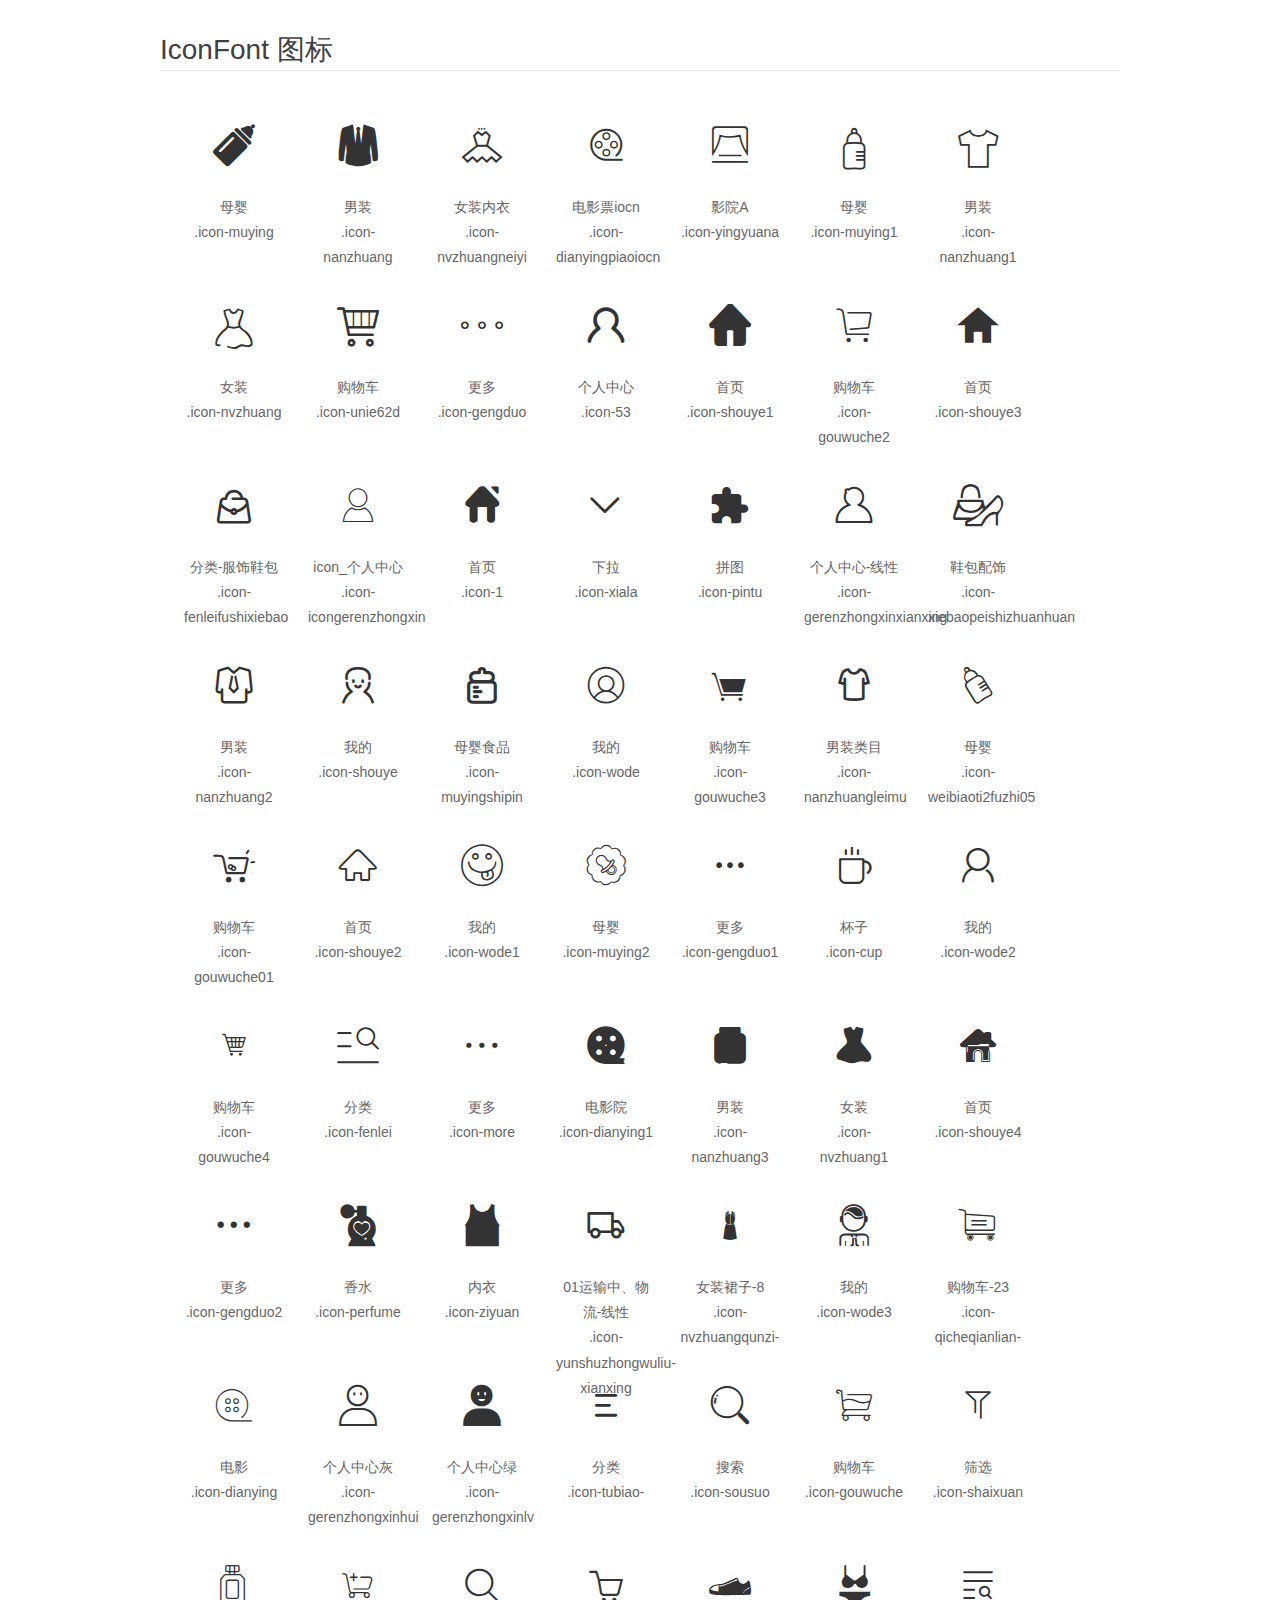
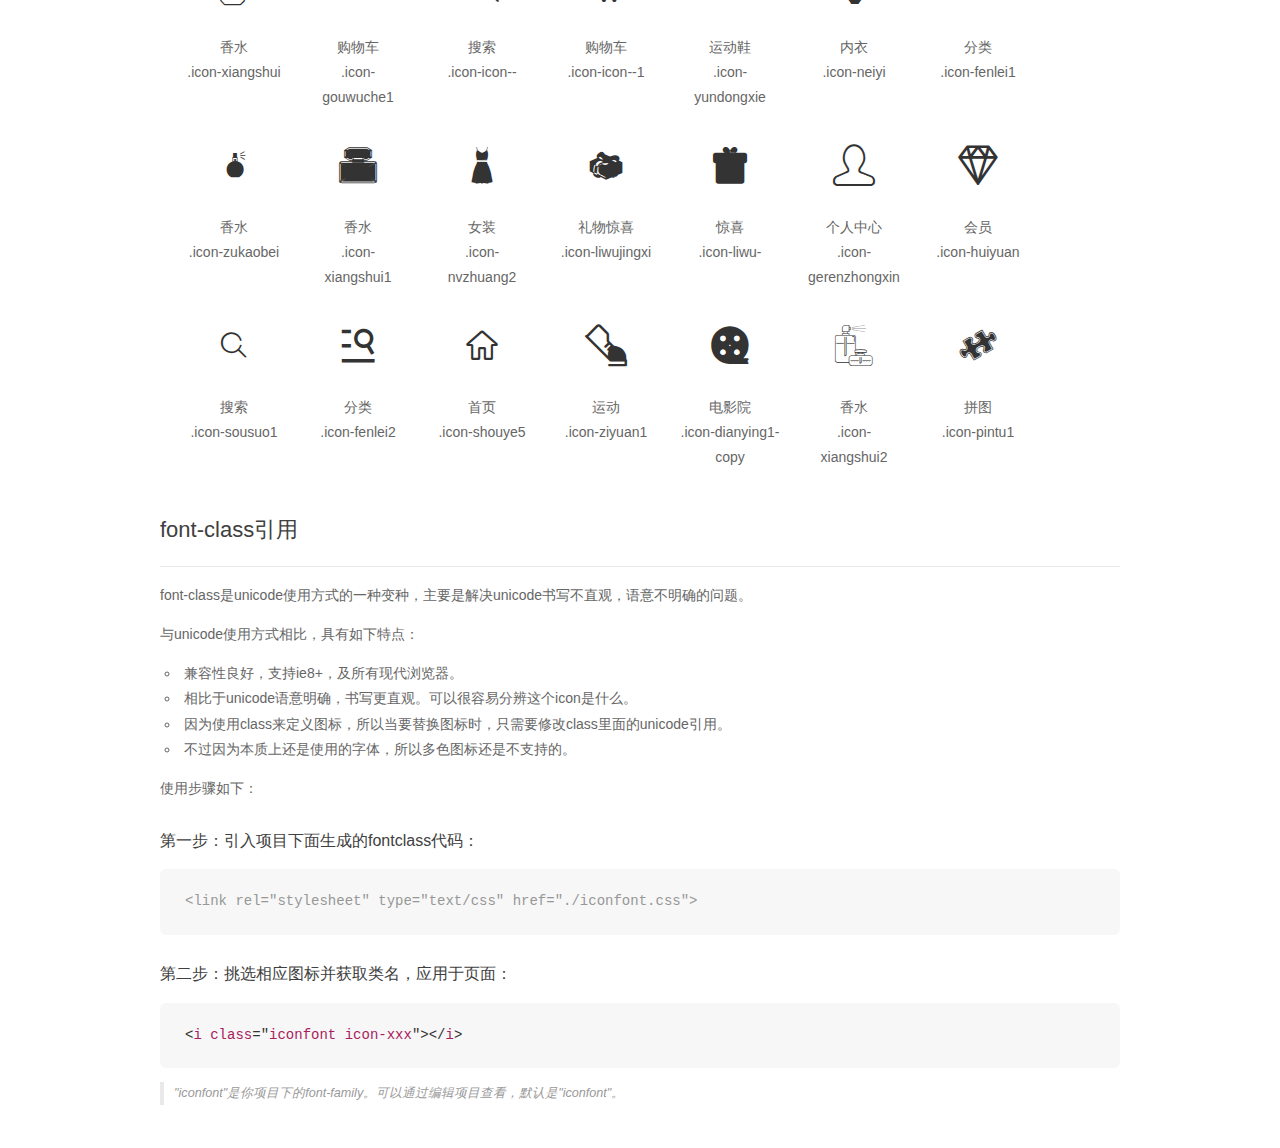
<file: wphJob/icon/demo_fontclass.html>
<!DOCTYPE html>
<html>
<head>
    <meta charset="utf-8"/>
    <title>IconFont</title>
    <link rel="stylesheet" href="demo.css">
    <link rel="stylesheet" href="iconfont.css">
</head>
<body>
    <div class="main markdown">
        <h1>IconFont 图标</h1>
        <ul class="icon_lists clear">
            
                <li>
                <i class="icon iconfont icon-muying"></i>
                    <div class="name">母婴</div>
                    <div class="fontclass">.icon-muying</div>
                </li>
            
                <li>
                <i class="icon iconfont icon-nanzhuang"></i>
                    <div class="name">男装</div>
                    <div class="fontclass">.icon-nanzhuang</div>
                </li>
            
                <li>
                <i class="icon iconfont icon-nvzhuangneiyi"></i>
                    <div class="name">女装内衣</div>
                    <div class="fontclass">.icon-nvzhuangneiyi</div>
                </li>
            
                <li>
                <i class="icon iconfont icon-dianyingpiaoiocn"></i>
                    <div class="name">电影票iocn</div>
                    <div class="fontclass">.icon-dianyingpiaoiocn</div>
                </li>
            
                <li>
                <i class="icon iconfont icon-yingyuana"></i>
                    <div class="name">影院A</div>
                    <div class="fontclass">.icon-yingyuana</div>
                </li>
            
                <li>
                <i class="icon iconfont icon-muying1"></i>
                    <div class="name">母婴</div>
                    <div class="fontclass">.icon-muying1</div>
                </li>
            
                <li>
                <i class="icon iconfont icon-nanzhuang1"></i>
                    <div class="name">男装</div>
                    <div class="fontclass">.icon-nanzhuang1</div>
                </li>
            
                <li>
                <i class="icon iconfont icon-nvzhuang"></i>
                    <div class="name">女装</div>
                    <div class="fontclass">.icon-nvzhuang</div>
                </li>
            
                <li>
                <i class="icon iconfont icon-unie62d"></i>
                    <div class="name">购物车</div>
                    <div class="fontclass">.icon-unie62d</div>
                </li>
            
                <li>
                <i class="icon iconfont icon-gengduo"></i>
                    <div class="name">更多</div>
                    <div class="fontclass">.icon-gengduo</div>
                </li>
            
                <li>
                <i class="icon iconfont icon-53"></i>
                    <div class="name">个人中心</div>
                    <div class="fontclass">.icon-53</div>
                </li>
            
                <li>
                <i class="icon iconfont icon-shouye1"></i>
                    <div class="name">首页</div>
                    <div class="fontclass">.icon-shouye1</div>
                </li>
            
                <li>
                <i class="icon iconfont icon-gouwuche2"></i>
                    <div class="name">购物车</div>
                    <div class="fontclass">.icon-gouwuche2</div>
                </li>
            
                <li>
                <i class="icon iconfont icon-shouye3"></i>
                    <div class="name">首页</div>
                    <div class="fontclass">.icon-shouye3</div>
                </li>
            
                <li>
                <i class="icon iconfont icon-fenleifushixiebao"></i>
                    <div class="name">分类-服饰鞋包</div>
                    <div class="fontclass">.icon-fenleifushixiebao</div>
                </li>
            
                <li>
                <i class="icon iconfont icon-icongerenzhongxin"></i>
                    <div class="name">icon_个人中心</div>
                    <div class="fontclass">.icon-icongerenzhongxin</div>
                </li>
            
                <li>
                <i class="icon iconfont icon-1"></i>
                    <div class="name">首页</div>
                    <div class="fontclass">.icon-1</div>
                </li>
            
                <li>
                <i class="icon iconfont icon-xiala"></i>
                    <div class="name">下拉</div>
                    <div class="fontclass">.icon-xiala</div>
                </li>
            
                <li>
                <i class="icon iconfont icon-pintu"></i>
                    <div class="name">拼图</div>
                    <div class="fontclass">.icon-pintu</div>
                </li>
            
                <li>
                <i class="icon iconfont icon-gerenzhongxinxianxing"></i>
                    <div class="name">个人中心-线性</div>
                    <div class="fontclass">.icon-gerenzhongxinxianxing</div>
                </li>
            
                <li>
                <i class="icon iconfont icon-xiebaopeishizhuanhuan"></i>
                    <div class="name">鞋包配饰</div>
                    <div class="fontclass">.icon-xiebaopeishizhuanhuan</div>
                </li>
            
                <li>
                <i class="icon iconfont icon-nanzhuang2"></i>
                    <div class="name">男装</div>
                    <div class="fontclass">.icon-nanzhuang2</div>
                </li>
            
                <li>
                <i class="icon iconfont icon-shouye"></i>
                    <div class="name">我的</div>
                    <div class="fontclass">.icon-shouye</div>
                </li>
            
                <li>
                <i class="icon iconfont icon-muyingshipin"></i>
                    <div class="name">母婴食品</div>
                    <div class="fontclass">.icon-muyingshipin</div>
                </li>
            
                <li>
                <i class="icon iconfont icon-wode"></i>
                    <div class="name">我的</div>
                    <div class="fontclass">.icon-wode</div>
                </li>
            
                <li>
                <i class="icon iconfont icon-gouwuche3"></i>
                    <div class="name">购物车</div>
                    <div class="fontclass">.icon-gouwuche3</div>
                </li>
            
                <li>
                <i class="icon iconfont icon-nanzhuangleimu"></i>
                    <div class="name">男装类目</div>
                    <div class="fontclass">.icon-nanzhuangleimu</div>
                </li>
            
                <li>
                <i class="icon iconfont icon-weibiaoti2fuzhi05"></i>
                    <div class="name">母婴</div>
                    <div class="fontclass">.icon-weibiaoti2fuzhi05</div>
                </li>
            
                <li>
                <i class="icon iconfont icon-gouwuche01"></i>
                    <div class="name">购物车</div>
                    <div class="fontclass">.icon-gouwuche01</div>
                </li>
            
                <li>
                <i class="icon iconfont icon-shouye2"></i>
                    <div class="name">首页</div>
                    <div class="fontclass">.icon-shouye2</div>
                </li>
            
                <li>
                <i class="icon iconfont icon-wode1"></i>
                    <div class="name">我的</div>
                    <div class="fontclass">.icon-wode1</div>
                </li>
            
                <li>
                <i class="icon iconfont icon-muying2"></i>
                    <div class="name">母婴</div>
                    <div class="fontclass">.icon-muying2</div>
                </li>
            
                <li>
                <i class="icon iconfont icon-gengduo1"></i>
                    <div class="name">更多</div>
                    <div class="fontclass">.icon-gengduo1</div>
                </li>
            
                <li>
                <i class="icon iconfont icon-cup"></i>
                    <div class="name">杯子</div>
                    <div class="fontclass">.icon-cup</div>
                </li>
            
                <li>
                <i class="icon iconfont icon-wode2"></i>
                    <div class="name">我的</div>
                    <div class="fontclass">.icon-wode2</div>
                </li>
            
                <li>
                <i class="icon iconfont icon-gouwuche4"></i>
                    <div class="name">购物车</div>
                    <div class="fontclass">.icon-gouwuche4</div>
                </li>
            
                <li>
                <i class="icon iconfont icon-fenlei"></i>
                    <div class="name">分类</div>
                    <div class="fontclass">.icon-fenlei</div>
                </li>
            
                <li>
                <i class="icon iconfont icon-more"></i>
                    <div class="name">更多</div>
                    <div class="fontclass">.icon-more</div>
                </li>
            
                <li>
                <i class="icon iconfont icon-dianying1"></i>
                    <div class="name">电影院</div>
                    <div class="fontclass">.icon-dianying1</div>
                </li>
            
                <li>
                <i class="icon iconfont icon-nanzhuang3"></i>
                    <div class="name">男装</div>
                    <div class="fontclass">.icon-nanzhuang3</div>
                </li>
            
                <li>
                <i class="icon iconfont icon-nvzhuang1"></i>
                    <div class="name">女装</div>
                    <div class="fontclass">.icon-nvzhuang1</div>
                </li>
            
                <li>
                <i class="icon iconfont icon-shouye4"></i>
                    <div class="name">首页</div>
                    <div class="fontclass">.icon-shouye4</div>
                </li>
            
                <li>
                <i class="icon iconfont icon-gengduo2"></i>
                    <div class="name">更多</div>
                    <div class="fontclass">.icon-gengduo2</div>
                </li>
            
                <li>
                <i class="icon iconfont icon-perfume"></i>
                    <div class="name">香水</div>
                    <div class="fontclass">.icon-perfume</div>
                </li>
            
                <li>
                <i class="icon iconfont icon-ziyuan"></i>
                    <div class="name">内衣</div>
                    <div class="fontclass">.icon-ziyuan</div>
                </li>
            
                <li>
                <i class="icon iconfont icon-yunshuzhongwuliu-xianxing"></i>
                    <div class="name">01运输中、物流-线性</div>
                    <div class="fontclass">.icon-yunshuzhongwuliu-xianxing</div>
                </li>
            
                <li>
                <i class="icon iconfont icon-nvzhuangqunzi-"></i>
                    <div class="name">女装裙子-8</div>
                    <div class="fontclass">.icon-nvzhuangqunzi-</div>
                </li>
            
                <li>
                <i class="icon iconfont icon-wode3"></i>
                    <div class="name">我的</div>
                    <div class="fontclass">.icon-wode3</div>
                </li>
            
                <li>
                <i class="icon iconfont icon-qicheqianlian-"></i>
                    <div class="name">购物车-23</div>
                    <div class="fontclass">.icon-qicheqianlian-</div>
                </li>
            
                <li>
                <i class="icon iconfont icon-dianying"></i>
                    <div class="name">电影</div>
                    <div class="fontclass">.icon-dianying</div>
                </li>
            
                <li>
                <i class="icon iconfont icon-gerenzhongxinhui"></i>
                    <div class="name">个人中心灰</div>
                    <div class="fontclass">.icon-gerenzhongxinhui</div>
                </li>
            
                <li>
                <i class="icon iconfont icon-gerenzhongxinlv"></i>
                    <div class="name">个人中心绿</div>
                    <div class="fontclass">.icon-gerenzhongxinlv</div>
                </li>
            
                <li>
                <i class="icon iconfont icon-tubiao-"></i>
                    <div class="name">分类</div>
                    <div class="fontclass">.icon-tubiao-</div>
                </li>
            
                <li>
                <i class="icon iconfont icon-sousuo"></i>
                    <div class="name">搜索</div>
                    <div class="fontclass">.icon-sousuo</div>
                </li>
            
                <li>
                <i class="icon iconfont icon-gouwuche"></i>
                    <div class="name">购物车</div>
                    <div class="fontclass">.icon-gouwuche</div>
                </li>
            
                <li>
                <i class="icon iconfont icon-shaixuan"></i>
                    <div class="name">筛选</div>
                    <div class="fontclass">.icon-shaixuan</div>
                </li>
            
                <li>
                <i class="icon iconfont icon-xiangshui"></i>
                    <div class="name">香水</div>
                    <div class="fontclass">.icon-xiangshui</div>
                </li>
            
                <li>
                <i class="icon iconfont icon-gouwuche1"></i>
                    <div class="name">购物车</div>
                    <div class="fontclass">.icon-gouwuche1</div>
                </li>
            
                <li>
                <i class="icon iconfont icon-icon--"></i>
                    <div class="name">搜索</div>
                    <div class="fontclass">.icon-icon--</div>
                </li>
            
                <li>
                <i class="icon iconfont icon-icon--1"></i>
                    <div class="name">购物车</div>
                    <div class="fontclass">.icon-icon--1</div>
                </li>
            
                <li>
                <i class="icon iconfont icon-yundongxie"></i>
                    <div class="name">运动鞋</div>
                    <div class="fontclass">.icon-yundongxie</div>
                </li>
            
                <li>
                <i class="icon iconfont icon-neiyi"></i>
                    <div class="name">内衣</div>
                    <div class="fontclass">.icon-neiyi</div>
                </li>
            
                <li>
                <i class="icon iconfont icon-fenlei1"></i>
                    <div class="name">分类</div>
                    <div class="fontclass">.icon-fenlei1</div>
                </li>
            
                <li>
                <i class="icon iconfont icon-zukaobei"></i>
                    <div class="name">香水</div>
                    <div class="fontclass">.icon-zukaobei</div>
                </li>
            
                <li>
                <i class="icon iconfont icon-xiangshui1"></i>
                    <div class="name">香水</div>
                    <div class="fontclass">.icon-xiangshui1</div>
                </li>
            
                <li>
                <i class="icon iconfont icon-nvzhuang2"></i>
                    <div class="name">女装</div>
                    <div class="fontclass">.icon-nvzhuang2</div>
                </li>
            
                <li>
                <i class="icon iconfont icon-liwujingxi"></i>
                    <div class="name">礼物惊喜</div>
                    <div class="fontclass">.icon-liwujingxi</div>
                </li>
            
                <li>
                <i class="icon iconfont icon-liwu-"></i>
                    <div class="name">惊喜</div>
                    <div class="fontclass">.icon-liwu-</div>
                </li>
            
                <li>
                <i class="icon iconfont icon-gerenzhongxin"></i>
                    <div class="name">个人中心</div>
                    <div class="fontclass">.icon-gerenzhongxin</div>
                </li>
            
                <li>
                <i class="icon iconfont icon-huiyuan"></i>
                    <div class="name">会员</div>
                    <div class="fontclass">.icon-huiyuan</div>
                </li>
            
                <li>
                <i class="icon iconfont icon-sousuo1"></i>
                    <div class="name">搜索</div>
                    <div class="fontclass">.icon-sousuo1</div>
                </li>
            
                <li>
                <i class="icon iconfont icon-fenlei2"></i>
                    <div class="name">分类</div>
                    <div class="fontclass">.icon-fenlei2</div>
                </li>
            
                <li>
                <i class="icon iconfont icon-shouye5"></i>
                    <div class="name">首页</div>
                    <div class="fontclass">.icon-shouye5</div>
                </li>
            
                <li>
                <i class="icon iconfont icon-ziyuan1"></i>
                    <div class="name">运动</div>
                    <div class="fontclass">.icon-ziyuan1</div>
                </li>
            
                <li>
                <i class="icon iconfont icon-dianying1-copy"></i>
                    <div class="name">电影院</div>
                    <div class="fontclass">.icon-dianying1-copy</div>
                </li>
            
                <li>
                <i class="icon iconfont icon-xiangshui2"></i>
                    <div class="name">香水</div>
                    <div class="fontclass">.icon-xiangshui2</div>
                </li>
            
                <li>
                <i class="icon iconfont icon-pintu1"></i>
                    <div class="name">拼图</div>
                    <div class="fontclass">.icon-pintu1</div>
                </li>
            
        </ul>

        <h2 id="font-class-">font-class引用</h2>
        <hr>

        <p>font-class是unicode使用方式的一种变种，主要是解决unicode书写不直观，语意不明确的问题。</p>
        <p>与unicode使用方式相比，具有如下特点：</p>
        <ul>
        <li>兼容性良好，支持ie8+，及所有现代浏览器。</li>
        <li>相比于unicode语意明确，书写更直观。可以很容易分辨这个icon是什么。</li>
        <li>因为使用class来定义图标，所以当要替换图标时，只需要修改class里面的unicode引用。</li>
        <li>不过因为本质上还是使用的字体，所以多色图标还是不支持的。</li>
        </ul>
        <p>使用步骤如下：</p>
        <h3 id="-fontclass-">第一步：引入项目下面生成的fontclass代码：</h3>


        <pre><code class="lang-js hljs javascript"><span class="hljs-comment">&lt;link rel="stylesheet" type="text/css" href="./iconfont.css"&gt;</span></code></pre>
        <h3 id="-">第二步：挑选相应图标并获取类名，应用于页面：</h3>
        <pre><code class="lang-css hljs">&lt;<span class="hljs-selector-tag">i</span> <span class="hljs-selector-tag">class</span>="<span class="hljs-selector-tag">iconfont</span> <span class="hljs-selector-tag">icon-xxx</span>"&gt;&lt;/<span class="hljs-selector-tag">i</span>&gt;</code></pre>
        <blockquote>
        <p>"iconfont"是你项目下的font-family。可以通过编辑项目查看，默认是"iconfont"。</p>
        </blockquote>
    </div>
</body>
</html>
</file>
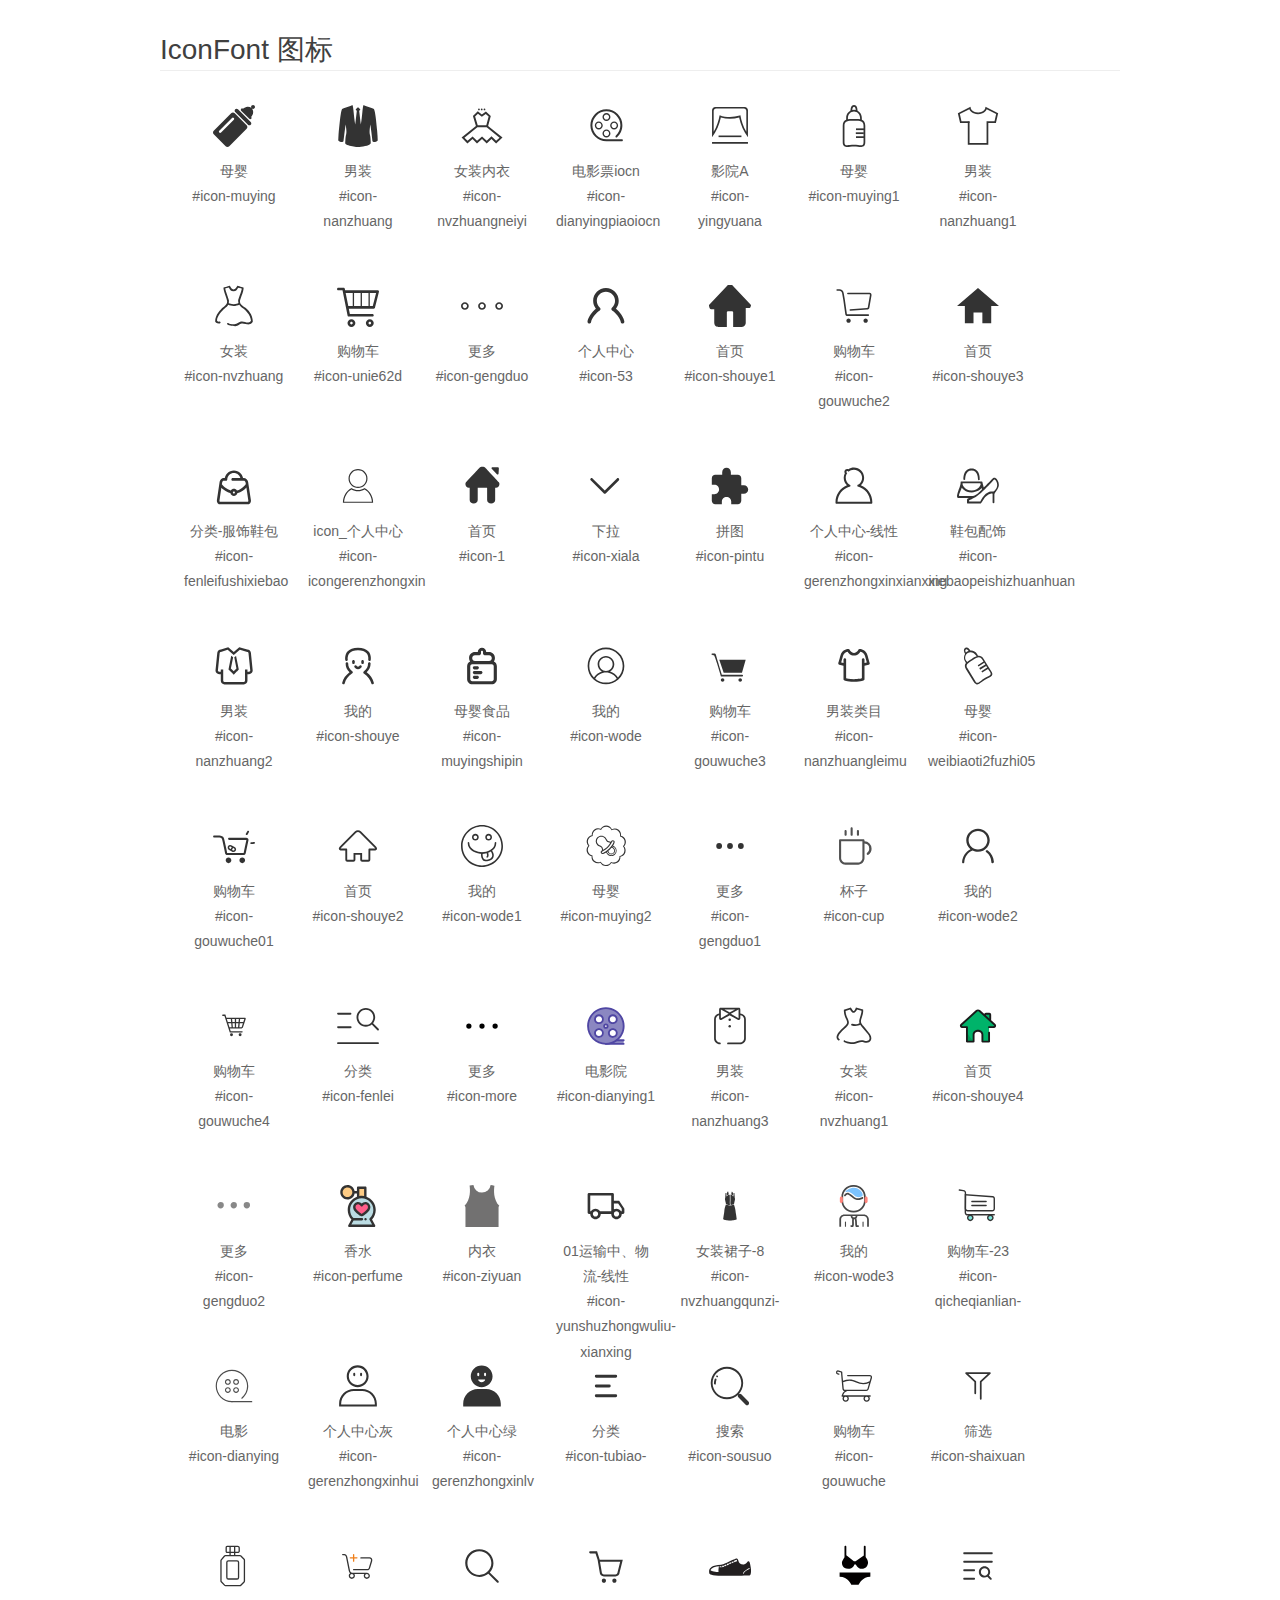
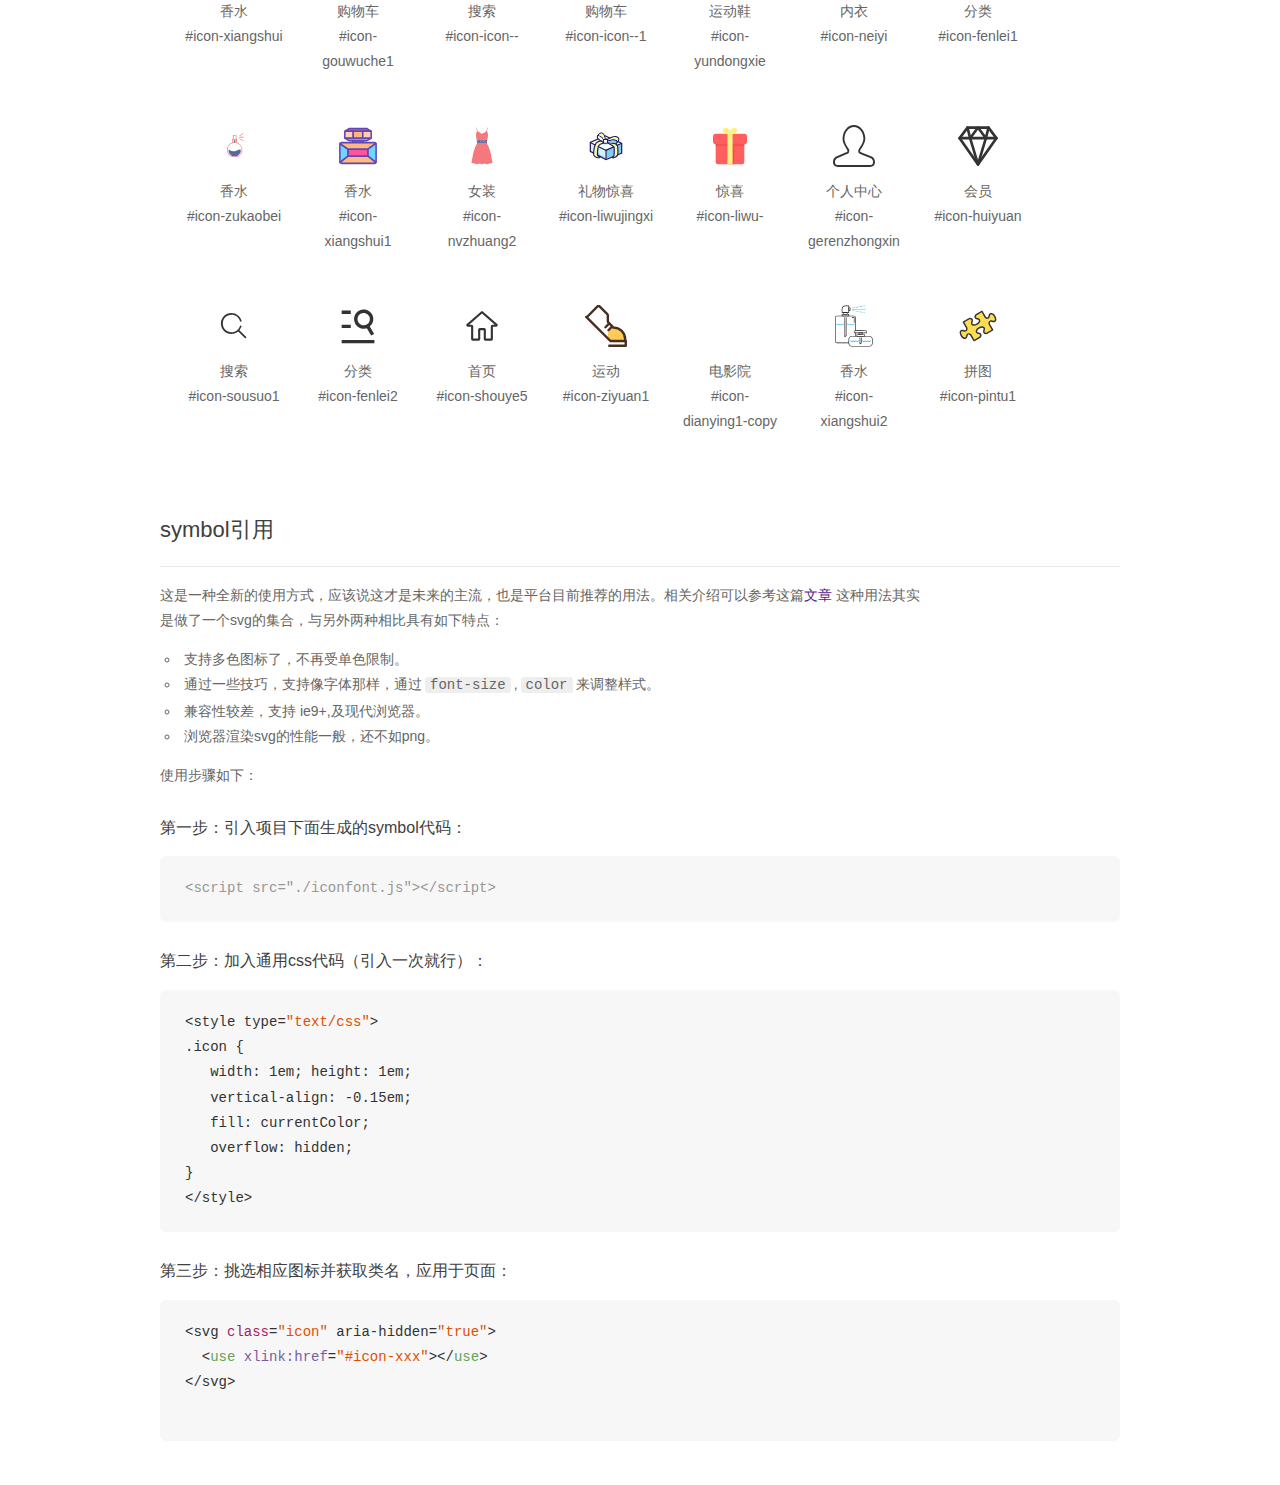
<file: wphJob/icon/demo_symbol.html>
<!DOCTYPE html>
<html>
<head>
    <meta charset="utf-8"/>
    <title>IconFont</title>
    <link rel="stylesheet" href="demo.css">
    <script src="iconfont.js"></script>

    <style type="text/css">
        .icon {
          /* 通过设置 font-size 来改变图标大小 */
          width: 1em; height: 1em;
          /* 图标和文字相邻时，垂直对齐 */
          vertical-align: -0.15em;
          /* 通过设置 color 来改变 SVG 的颜色/fill */
          fill: currentColor;
          /* path 和 stroke 溢出 viewBox 部分在 IE 下会显示
             normalize.css 中也包含这行 */
          overflow: hidden;
        }

    </style>
</head>
<body>
    <div class="main markdown">
        <h1>IconFont 图标</h1>
        <ul class="icon_lists clear">
            
                <li>
                    <svg class="icon" aria-hidden="true">
                        <use xlink:href="#icon-muying"></use>
                    </svg>
                    <div class="name">母婴</div>
                    <div class="fontclass">#icon-muying</div>
                </li>
            
                <li>
                    <svg class="icon" aria-hidden="true">
                        <use xlink:href="#icon-nanzhuang"></use>
                    </svg>
                    <div class="name">男装</div>
                    <div class="fontclass">#icon-nanzhuang</div>
                </li>
            
                <li>
                    <svg class="icon" aria-hidden="true">
                        <use xlink:href="#icon-nvzhuangneiyi"></use>
                    </svg>
                    <div class="name">女装内衣</div>
                    <div class="fontclass">#icon-nvzhuangneiyi</div>
                </li>
            
                <li>
                    <svg class="icon" aria-hidden="true">
                        <use xlink:href="#icon-dianyingpiaoiocn"></use>
                    </svg>
                    <div class="name">电影票iocn</div>
                    <div class="fontclass">#icon-dianyingpiaoiocn</div>
                </li>
            
                <li>
                    <svg class="icon" aria-hidden="true">
                        <use xlink:href="#icon-yingyuana"></use>
                    </svg>
                    <div class="name">影院A</div>
                    <div class="fontclass">#icon-yingyuana</div>
                </li>
            
                <li>
                    <svg class="icon" aria-hidden="true">
                        <use xlink:href="#icon-muying1"></use>
                    </svg>
                    <div class="name">母婴</div>
                    <div class="fontclass">#icon-muying1</div>
                </li>
            
                <li>
                    <svg class="icon" aria-hidden="true">
                        <use xlink:href="#icon-nanzhuang1"></use>
                    </svg>
                    <div class="name">男装</div>
                    <div class="fontclass">#icon-nanzhuang1</div>
                </li>
            
                <li>
                    <svg class="icon" aria-hidden="true">
                        <use xlink:href="#icon-nvzhuang"></use>
                    </svg>
                    <div class="name">女装</div>
                    <div class="fontclass">#icon-nvzhuang</div>
                </li>
            
                <li>
                    <svg class="icon" aria-hidden="true">
                        <use xlink:href="#icon-unie62d"></use>
                    </svg>
                    <div class="name">购物车</div>
                    <div class="fontclass">#icon-unie62d</div>
                </li>
            
                <li>
                    <svg class="icon" aria-hidden="true">
                        <use xlink:href="#icon-gengduo"></use>
                    </svg>
                    <div class="name">更多</div>
                    <div class="fontclass">#icon-gengduo</div>
                </li>
            
                <li>
                    <svg class="icon" aria-hidden="true">
                        <use xlink:href="#icon-53"></use>
                    </svg>
                    <div class="name">个人中心</div>
                    <div class="fontclass">#icon-53</div>
                </li>
            
                <li>
                    <svg class="icon" aria-hidden="true">
                        <use xlink:href="#icon-shouye1"></use>
                    </svg>
                    <div class="name">首页</div>
                    <div class="fontclass">#icon-shouye1</div>
                </li>
            
                <li>
                    <svg class="icon" aria-hidden="true">
                        <use xlink:href="#icon-gouwuche2"></use>
                    </svg>
                    <div class="name">购物车</div>
                    <div class="fontclass">#icon-gouwuche2</div>
                </li>
            
                <li>
                    <svg class="icon" aria-hidden="true">
                        <use xlink:href="#icon-shouye3"></use>
                    </svg>
                    <div class="name">首页</div>
                    <div class="fontclass">#icon-shouye3</div>
                </li>
            
                <li>
                    <svg class="icon" aria-hidden="true">
                        <use xlink:href="#icon-fenleifushixiebao"></use>
                    </svg>
                    <div class="name">分类-服饰鞋包</div>
                    <div class="fontclass">#icon-fenleifushixiebao</div>
                </li>
            
                <li>
                    <svg class="icon" aria-hidden="true">
                        <use xlink:href="#icon-icongerenzhongxin"></use>
                    </svg>
                    <div class="name">icon_个人中心</div>
                    <div class="fontclass">#icon-icongerenzhongxin</div>
                </li>
            
                <li>
                    <svg class="icon" aria-hidden="true">
                        <use xlink:href="#icon-1"></use>
                    </svg>
                    <div class="name">首页</div>
                    <div class="fontclass">#icon-1</div>
                </li>
            
                <li>
                    <svg class="icon" aria-hidden="true">
                        <use xlink:href="#icon-xiala"></use>
                    </svg>
                    <div class="name">下拉</div>
                    <div class="fontclass">#icon-xiala</div>
                </li>
            
                <li>
                    <svg class="icon" aria-hidden="true">
                        <use xlink:href="#icon-pintu"></use>
                    </svg>
                    <div class="name">拼图</div>
                    <div class="fontclass">#icon-pintu</div>
                </li>
            
                <li>
                    <svg class="icon" aria-hidden="true">
                        <use xlink:href="#icon-gerenzhongxinxianxing"></use>
                    </svg>
                    <div class="name">个人中心-线性</div>
                    <div class="fontclass">#icon-gerenzhongxinxianxing</div>
                </li>
            
                <li>
                    <svg class="icon" aria-hidden="true">
                        <use xlink:href="#icon-xiebaopeishizhuanhuan"></use>
                    </svg>
                    <div class="name">鞋包配饰</div>
                    <div class="fontclass">#icon-xiebaopeishizhuanhuan</div>
                </li>
            
                <li>
                    <svg class="icon" aria-hidden="true">
                        <use xlink:href="#icon-nanzhuang2"></use>
                    </svg>
                    <div class="name">男装</div>
                    <div class="fontclass">#icon-nanzhuang2</div>
                </li>
            
                <li>
                    <svg class="icon" aria-hidden="true">
                        <use xlink:href="#icon-shouye"></use>
                    </svg>
                    <div class="name">我的</div>
                    <div class="fontclass">#icon-shouye</div>
                </li>
            
                <li>
                    <svg class="icon" aria-hidden="true">
                        <use xlink:href="#icon-muyingshipin"></use>
                    </svg>
                    <div class="name">母婴食品</div>
                    <div class="fontclass">#icon-muyingshipin</div>
                </li>
            
                <li>
                    <svg class="icon" aria-hidden="true">
                        <use xlink:href="#icon-wode"></use>
                    </svg>
                    <div class="name">我的</div>
                    <div class="fontclass">#icon-wode</div>
                </li>
            
                <li>
                    <svg class="icon" aria-hidden="true">
                        <use xlink:href="#icon-gouwuche3"></use>
                    </svg>
                    <div class="name">购物车</div>
                    <div class="fontclass">#icon-gouwuche3</div>
                </li>
            
                <li>
                    <svg class="icon" aria-hidden="true">
                        <use xlink:href="#icon-nanzhuangleimu"></use>
                    </svg>
                    <div class="name">男装类目</div>
                    <div class="fontclass">#icon-nanzhuangleimu</div>
                </li>
            
                <li>
                    <svg class="icon" aria-hidden="true">
                        <use xlink:href="#icon-weibiaoti2fuzhi05"></use>
                    </svg>
                    <div class="name">母婴</div>
                    <div class="fontclass">#icon-weibiaoti2fuzhi05</div>
                </li>
            
                <li>
                    <svg class="icon" aria-hidden="true">
                        <use xlink:href="#icon-gouwuche01"></use>
                    </svg>
                    <div class="name">购物车</div>
                    <div class="fontclass">#icon-gouwuche01</div>
                </li>
            
                <li>
                    <svg class="icon" aria-hidden="true">
                        <use xlink:href="#icon-shouye2"></use>
                    </svg>
                    <div class="name">首页</div>
                    <div class="fontclass">#icon-shouye2</div>
                </li>
            
                <li>
                    <svg class="icon" aria-hidden="true">
                        <use xlink:href="#icon-wode1"></use>
                    </svg>
                    <div class="name">我的</div>
                    <div class="fontclass">#icon-wode1</div>
                </li>
            
                <li>
                    <svg class="icon" aria-hidden="true">
                        <use xlink:href="#icon-muying2"></use>
                    </svg>
                    <div class="name">母婴</div>
                    <div class="fontclass">#icon-muying2</div>
                </li>
            
                <li>
                    <svg class="icon" aria-hidden="true">
                        <use xlink:href="#icon-gengduo1"></use>
                    </svg>
                    <div class="name">更多</div>
                    <div class="fontclass">#icon-gengduo1</div>
                </li>
            
                <li>
                    <svg class="icon" aria-hidden="true">
                        <use xlink:href="#icon-cup"></use>
                    </svg>
                    <div class="name">杯子</div>
                    <div class="fontclass">#icon-cup</div>
                </li>
            
                <li>
                    <svg class="icon" aria-hidden="true">
                        <use xlink:href="#icon-wode2"></use>
                    </svg>
                    <div class="name">我的</div>
                    <div class="fontclass">#icon-wode2</div>
                </li>
            
                <li>
                    <svg class="icon" aria-hidden="true">
                        <use xlink:href="#icon-gouwuche4"></use>
                    </svg>
                    <div class="name">购物车</div>
                    <div class="fontclass">#icon-gouwuche4</div>
                </li>
            
                <li>
                    <svg class="icon" aria-hidden="true">
                        <use xlink:href="#icon-fenlei"></use>
                    </svg>
                    <div class="name">分类</div>
                    <div class="fontclass">#icon-fenlei</div>
                </li>
            
                <li>
                    <svg class="icon" aria-hidden="true">
                        <use xlink:href="#icon-more"></use>
                    </svg>
                    <div class="name">更多</div>
                    <div class="fontclass">#icon-more</div>
                </li>
            
                <li>
                    <svg class="icon" aria-hidden="true">
                        <use xlink:href="#icon-dianying1"></use>
                    </svg>
                    <div class="name">电影院</div>
                    <div class="fontclass">#icon-dianying1</div>
                </li>
            
                <li>
                    <svg class="icon" aria-hidden="true">
                        <use xlink:href="#icon-nanzhuang3"></use>
                    </svg>
                    <div class="name">男装</div>
                    <div class="fontclass">#icon-nanzhuang3</div>
                </li>
            
                <li>
                    <svg class="icon" aria-hidden="true">
                        <use xlink:href="#icon-nvzhuang1"></use>
                    </svg>
                    <div class="name">女装</div>
                    <div class="fontclass">#icon-nvzhuang1</div>
                </li>
            
                <li>
                    <svg class="icon" aria-hidden="true">
                        <use xlink:href="#icon-shouye4"></use>
                    </svg>
                    <div class="name">首页</div>
                    <div class="fontclass">#icon-shouye4</div>
                </li>
            
                <li>
                    <svg class="icon" aria-hidden="true">
                        <use xlink:href="#icon-gengduo2"></use>
                    </svg>
                    <div class="name">更多</div>
                    <div class="fontclass">#icon-gengduo2</div>
                </li>
            
                <li>
                    <svg class="icon" aria-hidden="true">
                        <use xlink:href="#icon-perfume"></use>
                    </svg>
                    <div class="name">香水</div>
                    <div class="fontclass">#icon-perfume</div>
                </li>
            
                <li>
                    <svg class="icon" aria-hidden="true">
                        <use xlink:href="#icon-ziyuan"></use>
                    </svg>
                    <div class="name">内衣</div>
                    <div class="fontclass">#icon-ziyuan</div>
                </li>
            
                <li>
                    <svg class="icon" aria-hidden="true">
                        <use xlink:href="#icon-yunshuzhongwuliu-xianxing"></use>
                    </svg>
                    <div class="name">01运输中、物流-线性</div>
                    <div class="fontclass">#icon-yunshuzhongwuliu-xianxing</div>
                </li>
            
                <li>
                    <svg class="icon" aria-hidden="true">
                        <use xlink:href="#icon-nvzhuangqunzi-"></use>
                    </svg>
                    <div class="name">女装裙子-8</div>
                    <div class="fontclass">#icon-nvzhuangqunzi-</div>
                </li>
            
                <li>
                    <svg class="icon" aria-hidden="true">
                        <use xlink:href="#icon-wode3"></use>
                    </svg>
                    <div class="name">我的</div>
                    <div class="fontclass">#icon-wode3</div>
                </li>
            
                <li>
                    <svg class="icon" aria-hidden="true">
                        <use xlink:href="#icon-qicheqianlian-"></use>
                    </svg>
                    <div class="name">购物车-23</div>
                    <div class="fontclass">#icon-qicheqianlian-</div>
                </li>
            
                <li>
                    <svg class="icon" aria-hidden="true">
                        <use xlink:href="#icon-dianying"></use>
                    </svg>
                    <div class="name">电影</div>
                    <div class="fontclass">#icon-dianying</div>
                </li>
            
                <li>
                    <svg class="icon" aria-hidden="true">
                        <use xlink:href="#icon-gerenzhongxinhui"></use>
                    </svg>
                    <div class="name">个人中心灰</div>
                    <div class="fontclass">#icon-gerenzhongxinhui</div>
                </li>
            
                <li>
                    <svg class="icon" aria-hidden="true">
                        <use xlink:href="#icon-gerenzhongxinlv"></use>
                    </svg>
                    <div class="name">个人中心绿</div>
                    <div class="fontclass">#icon-gerenzhongxinlv</div>
                </li>
            
                <li>
                    <svg class="icon" aria-hidden="true">
                        <use xlink:href="#icon-tubiao-"></use>
                    </svg>
                    <div class="name">分类</div>
                    <div class="fontclass">#icon-tubiao-</div>
                </li>
            
                <li>
                    <svg class="icon" aria-hidden="true">
                        <use xlink:href="#icon-sousuo"></use>
                    </svg>
                    <div class="name">搜索</div>
                    <div class="fontclass">#icon-sousuo</div>
                </li>
            
                <li>
                    <svg class="icon" aria-hidden="true">
                        <use xlink:href="#icon-gouwuche"></use>
                    </svg>
                    <div class="name">购物车</div>
                    <div class="fontclass">#icon-gouwuche</div>
                </li>
            
                <li>
                    <svg class="icon" aria-hidden="true">
                        <use xlink:href="#icon-shaixuan"></use>
                    </svg>
                    <div class="name">筛选</div>
                    <div class="fontclass">#icon-shaixuan</div>
                </li>
            
                <li>
                    <svg class="icon" aria-hidden="true">
                        <use xlink:href="#icon-xiangshui"></use>
                    </svg>
                    <div class="name">香水</div>
                    <div class="fontclass">#icon-xiangshui</div>
                </li>
            
                <li>
                    <svg class="icon" aria-hidden="true">
                        <use xlink:href="#icon-gouwuche1"></use>
                    </svg>
                    <div class="name">购物车</div>
                    <div class="fontclass">#icon-gouwuche1</div>
                </li>
            
                <li>
                    <svg class="icon" aria-hidden="true">
                        <use xlink:href="#icon-icon--"></use>
                    </svg>
                    <div class="name">搜索</div>
                    <div class="fontclass">#icon-icon--</div>
                </li>
            
                <li>
                    <svg class="icon" aria-hidden="true">
                        <use xlink:href="#icon-icon--1"></use>
                    </svg>
                    <div class="name">购物车</div>
                    <div class="fontclass">#icon-icon--1</div>
                </li>
            
                <li>
                    <svg class="icon" aria-hidden="true">
                        <use xlink:href="#icon-yundongxie"></use>
                    </svg>
                    <div class="name">运动鞋</div>
                    <div class="fontclass">#icon-yundongxie</div>
                </li>
            
                <li>
                    <svg class="icon" aria-hidden="true">
                        <use xlink:href="#icon-neiyi"></use>
                    </svg>
                    <div class="name">内衣</div>
                    <div class="fontclass">#icon-neiyi</div>
                </li>
            
                <li>
                    <svg class="icon" aria-hidden="true">
                        <use xlink:href="#icon-fenlei1"></use>
                    </svg>
                    <div class="name">分类</div>
                    <div class="fontclass">#icon-fenlei1</div>
                </li>
            
                <li>
                    <svg class="icon" aria-hidden="true">
                        <use xlink:href="#icon-zukaobei"></use>
                    </svg>
                    <div class="name">香水</div>
                    <div class="fontclass">#icon-zukaobei</div>
                </li>
            
                <li>
                    <svg class="icon" aria-hidden="true">
                        <use xlink:href="#icon-xiangshui1"></use>
                    </svg>
                    <div class="name">香水</div>
                    <div class="fontclass">#icon-xiangshui1</div>
                </li>
            
                <li>
                    <svg class="icon" aria-hidden="true">
                        <use xlink:href="#icon-nvzhuang2"></use>
                    </svg>
                    <div class="name">女装</div>
                    <div class="fontclass">#icon-nvzhuang2</div>
                </li>
            
                <li>
                    <svg class="icon" aria-hidden="true">
                        <use xlink:href="#icon-liwujingxi"></use>
                    </svg>
                    <div class="name">礼物惊喜</div>
                    <div class="fontclass">#icon-liwujingxi</div>
                </li>
            
                <li>
                    <svg class="icon" aria-hidden="true">
                        <use xlink:href="#icon-liwu-"></use>
                    </svg>
                    <div class="name">惊喜</div>
                    <div class="fontclass">#icon-liwu-</div>
                </li>
            
                <li>
                    <svg class="icon" aria-hidden="true">
                        <use xlink:href="#icon-gerenzhongxin"></use>
                    </svg>
                    <div class="name">个人中心</div>
                    <div class="fontclass">#icon-gerenzhongxin</div>
                </li>
            
                <li>
                    <svg class="icon" aria-hidden="true">
                        <use xlink:href="#icon-huiyuan"></use>
                    </svg>
                    <div class="name">会员</div>
                    <div class="fontclass">#icon-huiyuan</div>
                </li>
            
                <li>
                    <svg class="icon" aria-hidden="true">
                        <use xlink:href="#icon-sousuo1"></use>
                    </svg>
                    <div class="name">搜索</div>
                    <div class="fontclass">#icon-sousuo1</div>
                </li>
            
                <li>
                    <svg class="icon" aria-hidden="true">
                        <use xlink:href="#icon-fenlei2"></use>
                    </svg>
                    <div class="name">分类</div>
                    <div class="fontclass">#icon-fenlei2</div>
                </li>
            
                <li>
                    <svg class="icon" aria-hidden="true">
                        <use xlink:href="#icon-shouye5"></use>
                    </svg>
                    <div class="name">首页</div>
                    <div class="fontclass">#icon-shouye5</div>
                </li>
            
                <li>
                    <svg class="icon" aria-hidden="true">
                        <use xlink:href="#icon-ziyuan1"></use>
                    </svg>
                    <div class="name">运动</div>
                    <div class="fontclass">#icon-ziyuan1</div>
                </li>
            
                <li>
                    <svg class="icon" aria-hidden="true">
                        <use xlink:href="#icon-dianying1-copy"></use>
                    </svg>
                    <div class="name">电影院</div>
                    <div class="fontclass">#icon-dianying1-copy</div>
                </li>
            
                <li>
                    <svg class="icon" aria-hidden="true">
                        <use xlink:href="#icon-xiangshui2"></use>
                    </svg>
                    <div class="name">香水</div>
                    <div class="fontclass">#icon-xiangshui2</div>
                </li>
            
                <li>
                    <svg class="icon" aria-hidden="true">
                        <use xlink:href="#icon-pintu1"></use>
                    </svg>
                    <div class="name">拼图</div>
                    <div class="fontclass">#icon-pintu1</div>
                </li>
            
        </ul>


        <h2 id="symbol-">symbol引用</h2>
        <hr>

        <p>这是一种全新的使用方式，应该说这才是未来的主流，也是平台目前推荐的用法。相关介绍可以参考这篇<a href="">文章</a>
        这种用法其实是做了一个svg的集合，与另外两种相比具有如下特点：</p>
        <ul>
          <li>支持多色图标了，不再受单色限制。</li>
          <li>通过一些技巧，支持像字体那样，通过<code>font-size</code>,<code>color</code>来调整样式。</li>
          <li>兼容性较差，支持 ie9+,及现代浏览器。</li>
          <li>浏览器渲染svg的性能一般，还不如png。</li>
        </ul>
        <p>使用步骤如下：</p>
        <h3 id="-symbol-">第一步：引入项目下面生成的symbol代码：</h3>
        <pre><code class="lang-js hljs javascript"><span class="hljs-comment">&lt;script src="./iconfont.js"&gt;&lt;/script&gt;</span></code></pre>
        <h3 id="-css-">第二步：加入通用css代码（引入一次就行）：</h3>
        <pre><code class="lang-js hljs javascript">&lt;style type=<span class="hljs-string">"text/css"</span>&gt;
.icon {
   width: <span class="hljs-number">1</span>em; height: <span class="hljs-number">1</span>em;
   vertical-align: <span class="hljs-number">-0.15</span>em;
   fill: currentColor;
   overflow: hidden;
}
&lt;<span class="hljs-regexp">/style&gt;</span></code></pre>
        <h3 id="-">第三步：挑选相应图标并获取类名，应用于页面：</h3>
        <pre><code class="lang-js hljs javascript">&lt;svg <span class="hljs-class"><span class="hljs-keyword">class</span></span>=<span class="hljs-string">"icon"</span> aria-hidden=<span class="hljs-string">"true"</span>&gt;<span class="xml"><span class="hljs-tag">
  &lt;<span class="hljs-name">use</span> <span class="hljs-attr">xlink:href</span>=<span class="hljs-string">"#icon-xxx"</span>&gt;</span><span class="hljs-tag">&lt;/<span class="hljs-name">use</span>&gt;</span>
</span>&lt;<span class="hljs-regexp">/svg&gt;
        </span></code></pre>
    </div>
</body>
</html>
</file>
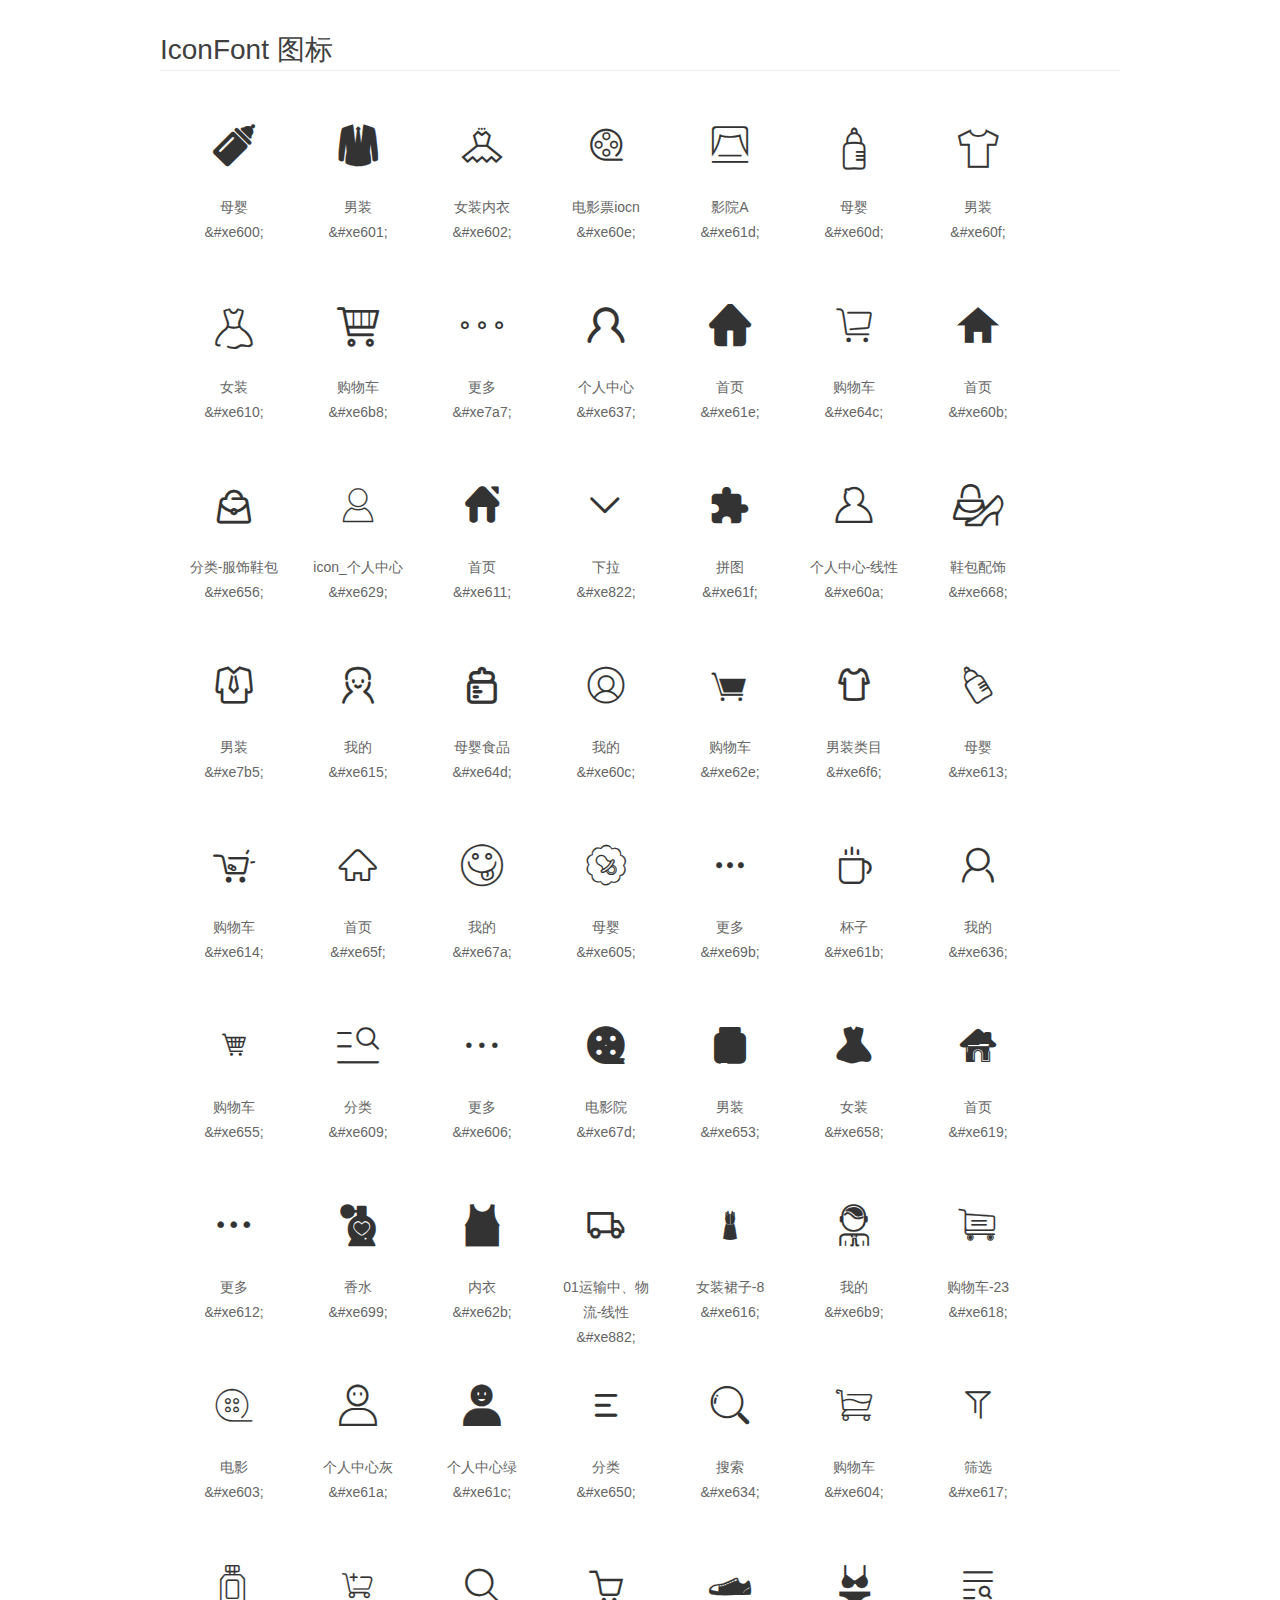
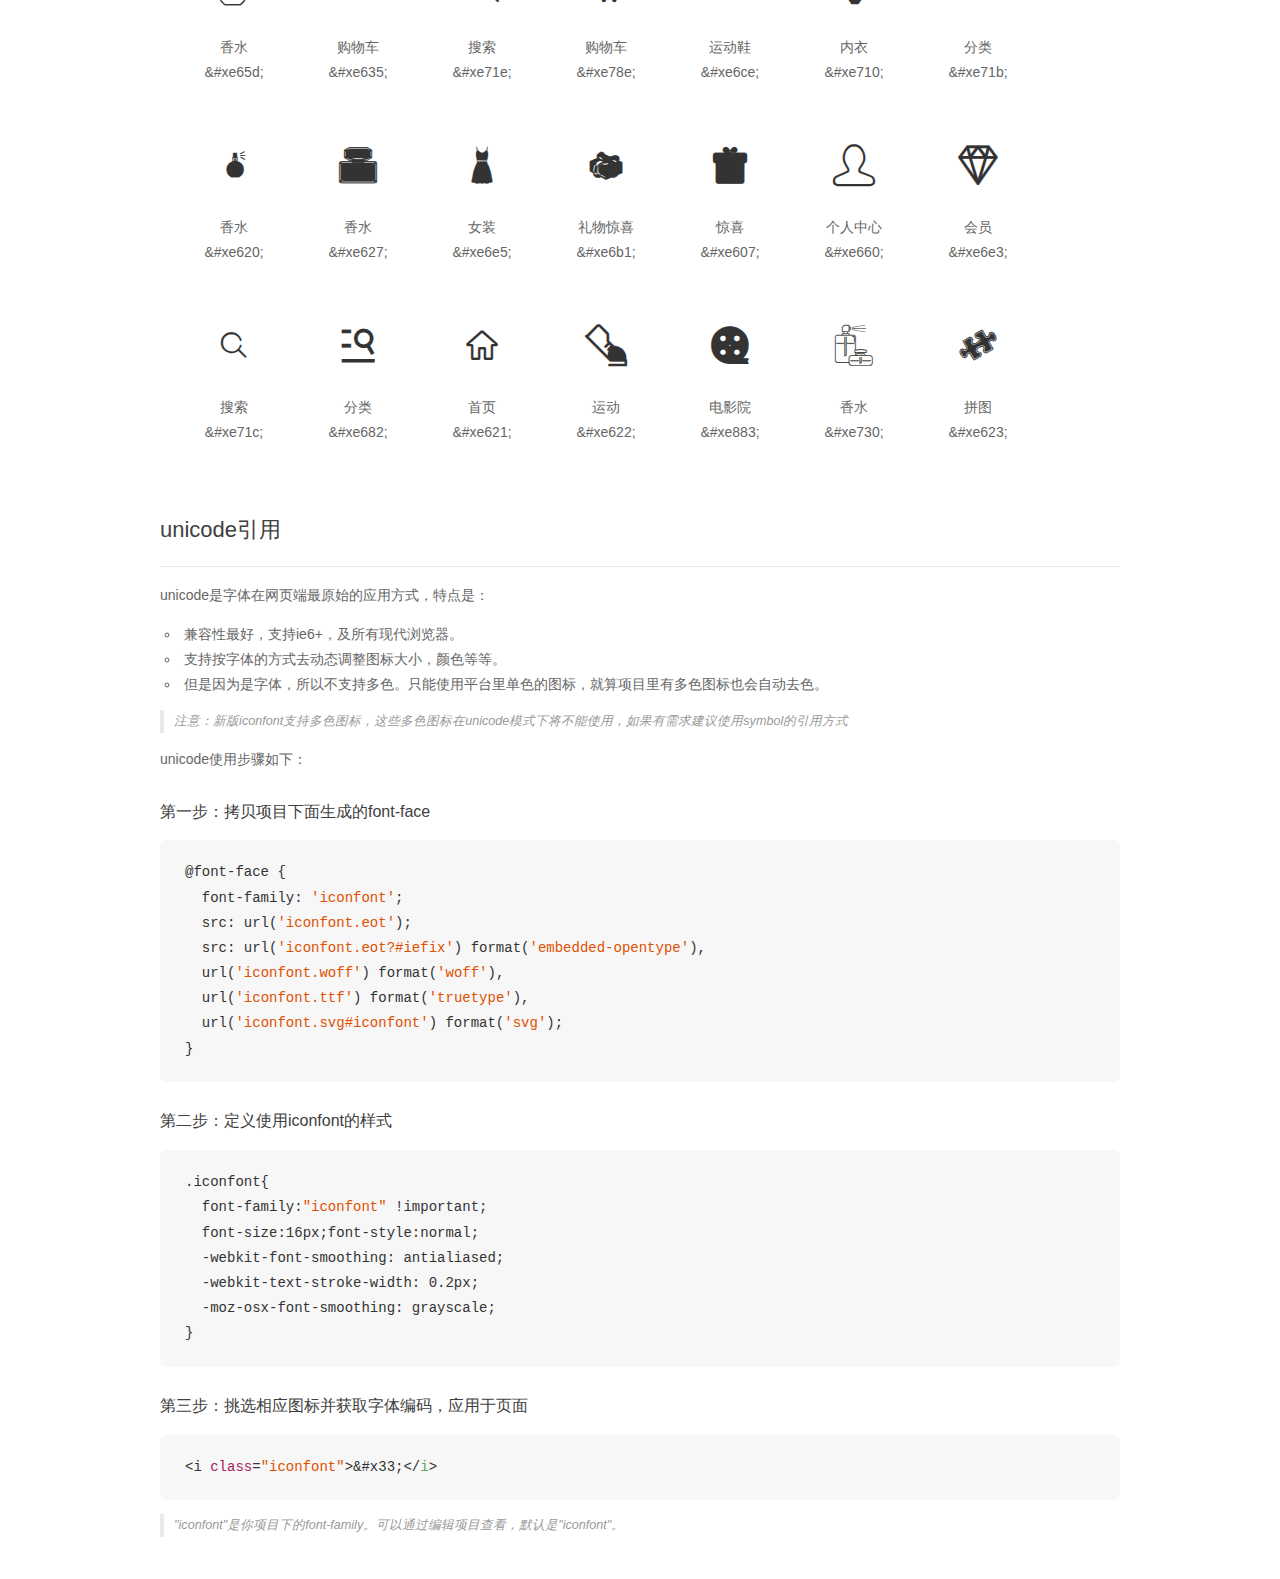
<file: wphJob/icon/demo_unicode.html>
<!DOCTYPE html>
<html>
<head>
    <meta charset="utf-8"/>
    <title>IconFont</title>
    <link rel="stylesheet" href="demo.css">

    <style type="text/css">

        @font-face {font-family: "iconfont";
          src: url('iconfont.eot'); /* IE9*/
          src: url('iconfont.eot#iefix') format('embedded-opentype'), /* IE6-IE8 */
          url('iconfont.woff') format('woff'), /* chrome, firefox */
          url('iconfont.ttf') format('truetype'), /* chrome, firefox, opera, Safari, Android, iOS 4.2+*/
          url('iconfont.svg#iconfont') format('svg'); /* iOS 4.1- */
        }

        .iconfont {
          font-family:"iconfont" !important;
          font-size:16px;
          font-style:normal;
          -webkit-font-smoothing: antialiased;
          -webkit-text-stroke-width: 0.2px;
          -moz-osx-font-smoothing: grayscale;
        }

    </style>
</head>
<body>
    <div class="main markdown">
        <h1>IconFont 图标</h1>
        <ul class="icon_lists clear">
            
                <li>
                <i class="icon iconfont">&#xe600;</i>
                    <div class="name">母婴</div>
                    <div class="code">&amp;#xe600;</div>
                </li>
            
                <li>
                <i class="icon iconfont">&#xe601;</i>
                    <div class="name">男装</div>
                    <div class="code">&amp;#xe601;</div>
                </li>
            
                <li>
                <i class="icon iconfont">&#xe602;</i>
                    <div class="name">女装内衣</div>
                    <div class="code">&amp;#xe602;</div>
                </li>
            
                <li>
                <i class="icon iconfont">&#xe60e;</i>
                    <div class="name">电影票iocn</div>
                    <div class="code">&amp;#xe60e;</div>
                </li>
            
                <li>
                <i class="icon iconfont">&#xe61d;</i>
                    <div class="name">影院A</div>
                    <div class="code">&amp;#xe61d;</div>
                </li>
            
                <li>
                <i class="icon iconfont">&#xe60d;</i>
                    <div class="name">母婴</div>
                    <div class="code">&amp;#xe60d;</div>
                </li>
            
                <li>
                <i class="icon iconfont">&#xe60f;</i>
                    <div class="name">男装</div>
                    <div class="code">&amp;#xe60f;</div>
                </li>
            
                <li>
                <i class="icon iconfont">&#xe610;</i>
                    <div class="name">女装</div>
                    <div class="code">&amp;#xe610;</div>
                </li>
            
                <li>
                <i class="icon iconfont">&#xe6b8;</i>
                    <div class="name">购物车</div>
                    <div class="code">&amp;#xe6b8;</div>
                </li>
            
                <li>
                <i class="icon iconfont">&#xe7a7;</i>
                    <div class="name">更多</div>
                    <div class="code">&amp;#xe7a7;</div>
                </li>
            
                <li>
                <i class="icon iconfont">&#xe637;</i>
                    <div class="name">个人中心</div>
                    <div class="code">&amp;#xe637;</div>
                </li>
            
                <li>
                <i class="icon iconfont">&#xe61e;</i>
                    <div class="name">首页</div>
                    <div class="code">&amp;#xe61e;</div>
                </li>
            
                <li>
                <i class="icon iconfont">&#xe64c;</i>
                    <div class="name">购物车</div>
                    <div class="code">&amp;#xe64c;</div>
                </li>
            
                <li>
                <i class="icon iconfont">&#xe60b;</i>
                    <div class="name">首页</div>
                    <div class="code">&amp;#xe60b;</div>
                </li>
            
                <li>
                <i class="icon iconfont">&#xe656;</i>
                    <div class="name">分类-服饰鞋包</div>
                    <div class="code">&amp;#xe656;</div>
                </li>
            
                <li>
                <i class="icon iconfont">&#xe629;</i>
                    <div class="name">icon_个人中心</div>
                    <div class="code">&amp;#xe629;</div>
                </li>
            
                <li>
                <i class="icon iconfont">&#xe611;</i>
                    <div class="name">首页</div>
                    <div class="code">&amp;#xe611;</div>
                </li>
            
                <li>
                <i class="icon iconfont">&#xe822;</i>
                    <div class="name">下拉</div>
                    <div class="code">&amp;#xe822;</div>
                </li>
            
                <li>
                <i class="icon iconfont">&#xe61f;</i>
                    <div class="name">拼图</div>
                    <div class="code">&amp;#xe61f;</div>
                </li>
            
                <li>
                <i class="icon iconfont">&#xe60a;</i>
                    <div class="name">个人中心-线性</div>
                    <div class="code">&amp;#xe60a;</div>
                </li>
            
                <li>
                <i class="icon iconfont">&#xe668;</i>
                    <div class="name">鞋包配饰</div>
                    <div class="code">&amp;#xe668;</div>
                </li>
            
                <li>
                <i class="icon iconfont">&#xe7b5;</i>
                    <div class="name">男装</div>
                    <div class="code">&amp;#xe7b5;</div>
                </li>
            
                <li>
                <i class="icon iconfont">&#xe615;</i>
                    <div class="name">我的</div>
                    <div class="code">&amp;#xe615;</div>
                </li>
            
                <li>
                <i class="icon iconfont">&#xe64d;</i>
                    <div class="name">母婴食品</div>
                    <div class="code">&amp;#xe64d;</div>
                </li>
            
                <li>
                <i class="icon iconfont">&#xe60c;</i>
                    <div class="name">我的</div>
                    <div class="code">&amp;#xe60c;</div>
                </li>
            
                <li>
                <i class="icon iconfont">&#xe62e;</i>
                    <div class="name">购物车</div>
                    <div class="code">&amp;#xe62e;</div>
                </li>
            
                <li>
                <i class="icon iconfont">&#xe6f6;</i>
                    <div class="name">男装类目</div>
                    <div class="code">&amp;#xe6f6;</div>
                </li>
            
                <li>
                <i class="icon iconfont">&#xe613;</i>
                    <div class="name">母婴</div>
                    <div class="code">&amp;#xe613;</div>
                </li>
            
                <li>
                <i class="icon iconfont">&#xe614;</i>
                    <div class="name">购物车</div>
                    <div class="code">&amp;#xe614;</div>
                </li>
            
                <li>
                <i class="icon iconfont">&#xe65f;</i>
                    <div class="name">首页</div>
                    <div class="code">&amp;#xe65f;</div>
                </li>
            
                <li>
                <i class="icon iconfont">&#xe67a;</i>
                    <div class="name">我的</div>
                    <div class="code">&amp;#xe67a;</div>
                </li>
            
                <li>
                <i class="icon iconfont">&#xe605;</i>
                    <div class="name">母婴</div>
                    <div class="code">&amp;#xe605;</div>
                </li>
            
                <li>
                <i class="icon iconfont">&#xe69b;</i>
                    <div class="name">更多</div>
                    <div class="code">&amp;#xe69b;</div>
                </li>
            
                <li>
                <i class="icon iconfont">&#xe61b;</i>
                    <div class="name">杯子</div>
                    <div class="code">&amp;#xe61b;</div>
                </li>
            
                <li>
                <i class="icon iconfont">&#xe636;</i>
                    <div class="name">我的</div>
                    <div class="code">&amp;#xe636;</div>
                </li>
            
                <li>
                <i class="icon iconfont">&#xe655;</i>
                    <div class="name">购物车</div>
                    <div class="code">&amp;#xe655;</div>
                </li>
            
                <li>
                <i class="icon iconfont">&#xe609;</i>
                    <div class="name">分类</div>
                    <div class="code">&amp;#xe609;</div>
                </li>
            
                <li>
                <i class="icon iconfont">&#xe606;</i>
                    <div class="name">更多</div>
                    <div class="code">&amp;#xe606;</div>
                </li>
            
                <li>
                <i class="icon iconfont">&#xe67d;</i>
                    <div class="name">电影院</div>
                    <div class="code">&amp;#xe67d;</div>
                </li>
            
                <li>
                <i class="icon iconfont">&#xe653;</i>
                    <div class="name">男装</div>
                    <div class="code">&amp;#xe653;</div>
                </li>
            
                <li>
                <i class="icon iconfont">&#xe658;</i>
                    <div class="name">女装</div>
                    <div class="code">&amp;#xe658;</div>
                </li>
            
                <li>
                <i class="icon iconfont">&#xe619;</i>
                    <div class="name">首页</div>
                    <div class="code">&amp;#xe619;</div>
                </li>
            
                <li>
                <i class="icon iconfont">&#xe612;</i>
                    <div class="name">更多</div>
                    <div class="code">&amp;#xe612;</div>
                </li>
            
                <li>
                <i class="icon iconfont">&#xe699;</i>
                    <div class="name">香水</div>
                    <div class="code">&amp;#xe699;</div>
                </li>
            
                <li>
                <i class="icon iconfont">&#xe62b;</i>
                    <div class="name">内衣</div>
                    <div class="code">&amp;#xe62b;</div>
                </li>
            
                <li>
                <i class="icon iconfont">&#xe882;</i>
                    <div class="name">01运输中、物流-线性</div>
                    <div class="code">&amp;#xe882;</div>
                </li>
            
                <li>
                <i class="icon iconfont">&#xe616;</i>
                    <div class="name">女装裙子-8</div>
                    <div class="code">&amp;#xe616;</div>
                </li>
            
                <li>
                <i class="icon iconfont">&#xe6b9;</i>
                    <div class="name">我的</div>
                    <div class="code">&amp;#xe6b9;</div>
                </li>
            
                <li>
                <i class="icon iconfont">&#xe618;</i>
                    <div class="name">购物车-23</div>
                    <div class="code">&amp;#xe618;</div>
                </li>
            
                <li>
                <i class="icon iconfont">&#xe603;</i>
                    <div class="name">电影</div>
                    <div class="code">&amp;#xe603;</div>
                </li>
            
                <li>
                <i class="icon iconfont">&#xe61a;</i>
                    <div class="name">个人中心灰</div>
                    <div class="code">&amp;#xe61a;</div>
                </li>
            
                <li>
                <i class="icon iconfont">&#xe61c;</i>
                    <div class="name">个人中心绿</div>
                    <div class="code">&amp;#xe61c;</div>
                </li>
            
                <li>
                <i class="icon iconfont">&#xe650;</i>
                    <div class="name">分类</div>
                    <div class="code">&amp;#xe650;</div>
                </li>
            
                <li>
                <i class="icon iconfont">&#xe634;</i>
                    <div class="name">搜索</div>
                    <div class="code">&amp;#xe634;</div>
                </li>
            
                <li>
                <i class="icon iconfont">&#xe604;</i>
                    <div class="name">购物车</div>
                    <div class="code">&amp;#xe604;</div>
                </li>
            
                <li>
                <i class="icon iconfont">&#xe617;</i>
                    <div class="name">筛选</div>
                    <div class="code">&amp;#xe617;</div>
                </li>
            
                <li>
                <i class="icon iconfont">&#xe65d;</i>
                    <div class="name">香水</div>
                    <div class="code">&amp;#xe65d;</div>
                </li>
            
                <li>
                <i class="icon iconfont">&#xe635;</i>
                    <div class="name">购物车</div>
                    <div class="code">&amp;#xe635;</div>
                </li>
            
                <li>
                <i class="icon iconfont">&#xe71e;</i>
                    <div class="name">搜索</div>
                    <div class="code">&amp;#xe71e;</div>
                </li>
            
                <li>
                <i class="icon iconfont">&#xe78e;</i>
                    <div class="name">购物车</div>
                    <div class="code">&amp;#xe78e;</div>
                </li>
            
                <li>
                <i class="icon iconfont">&#xe6ce;</i>
                    <div class="name">运动鞋</div>
                    <div class="code">&amp;#xe6ce;</div>
                </li>
            
                <li>
                <i class="icon iconfont">&#xe710;</i>
                    <div class="name">内衣</div>
                    <div class="code">&amp;#xe710;</div>
                </li>
            
                <li>
                <i class="icon iconfont">&#xe71b;</i>
                    <div class="name">分类</div>
                    <div class="code">&amp;#xe71b;</div>
                </li>
            
                <li>
                <i class="icon iconfont">&#xe620;</i>
                    <div class="name">香水</div>
                    <div class="code">&amp;#xe620;</div>
                </li>
            
                <li>
                <i class="icon iconfont">&#xe627;</i>
                    <div class="name">香水</div>
                    <div class="code">&amp;#xe627;</div>
                </li>
            
                <li>
                <i class="icon iconfont">&#xe6e5;</i>
                    <div class="name">女装</div>
                    <div class="code">&amp;#xe6e5;</div>
                </li>
            
                <li>
                <i class="icon iconfont">&#xe6b1;</i>
                    <div class="name">礼物惊喜</div>
                    <div class="code">&amp;#xe6b1;</div>
                </li>
            
                <li>
                <i class="icon iconfont">&#xe607;</i>
                    <div class="name">惊喜</div>
                    <div class="code">&amp;#xe607;</div>
                </li>
            
                <li>
                <i class="icon iconfont">&#xe660;</i>
                    <div class="name">个人中心</div>
                    <div class="code">&amp;#xe660;</div>
                </li>
            
                <li>
                <i class="icon iconfont">&#xe6e3;</i>
                    <div class="name">会员</div>
                    <div class="code">&amp;#xe6e3;</div>
                </li>
            
                <li>
                <i class="icon iconfont">&#xe71c;</i>
                    <div class="name">搜索</div>
                    <div class="code">&amp;#xe71c;</div>
                </li>
            
                <li>
                <i class="icon iconfont">&#xe682;</i>
                    <div class="name">分类</div>
                    <div class="code">&amp;#xe682;</div>
                </li>
            
                <li>
                <i class="icon iconfont">&#xe621;</i>
                    <div class="name">首页</div>
                    <div class="code">&amp;#xe621;</div>
                </li>
            
                <li>
                <i class="icon iconfont">&#xe622;</i>
                    <div class="name">运动</div>
                    <div class="code">&amp;#xe622;</div>
                </li>
            
                <li>
                <i class="icon iconfont">&#xe883;</i>
                    <div class="name">电影院</div>
                    <div class="code">&amp;#xe883;</div>
                </li>
            
                <li>
                <i class="icon iconfont">&#xe730;</i>
                    <div class="name">香水</div>
                    <div class="code">&amp;#xe730;</div>
                </li>
            
                <li>
                <i class="icon iconfont">&#xe623;</i>
                    <div class="name">拼图</div>
                    <div class="code">&amp;#xe623;</div>
                </li>
            
        </ul>
        <h2 id="unicode-">unicode引用</h2>
        <hr>

        <p>unicode是字体在网页端最原始的应用方式，特点是：</p>
        <ul>
        <li>兼容性最好，支持ie6+，及所有现代浏览器。</li>
        <li>支持按字体的方式去动态调整图标大小，颜色等等。</li>
        <li>但是因为是字体，所以不支持多色。只能使用平台里单色的图标，就算项目里有多色图标也会自动去色。</li>
        </ul>
        <blockquote>
        <p>注意：新版iconfont支持多色图标，这些多色图标在unicode模式下将不能使用，如果有需求建议使用symbol的引用方式</p>
        </blockquote>
        <p>unicode使用步骤如下：</p>
        <h3 id="-font-face">第一步：拷贝项目下面生成的font-face</h3>
        <pre><code class="lang-js hljs javascript">@font-face {
  font-family: <span class="hljs-string">'iconfont'</span>;
  src: url(<span class="hljs-string">'iconfont.eot'</span>);
  src: url(<span class="hljs-string">'iconfont.eot?#iefix'</span>) format(<span class="hljs-string">'embedded-opentype'</span>),
  url(<span class="hljs-string">'iconfont.woff'</span>) format(<span class="hljs-string">'woff'</span>),
  url(<span class="hljs-string">'iconfont.ttf'</span>) format(<span class="hljs-string">'truetype'</span>),
  url(<span class="hljs-string">'iconfont.svg#iconfont'</span>) format(<span class="hljs-string">'svg'</span>);
}
</code></pre>
        <h3 id="-iconfont-">第二步：定义使用iconfont的样式</h3>
        <pre><code class="lang-js hljs javascript">.iconfont{
  font-family:<span class="hljs-string">"iconfont"</span> !important;
  font-size:<span class="hljs-number">16</span>px;font-style:normal;
  -webkit-font-smoothing: antialiased;
  -webkit-text-stroke-width: <span class="hljs-number">0.2</span>px;
  -moz-osx-font-smoothing: grayscale;
}
</code></pre>
        <h3 id="-">第三步：挑选相应图标并获取字体编码，应用于页面</h3>
        <pre><code class="lang-js hljs javascript">&lt;i <span class="hljs-class"><span class="hljs-keyword">class</span></span>=<span class="hljs-string">"iconfont"</span>&gt;&amp;#x33;<span class="xml"><span class="hljs-tag">&lt;/<span class="hljs-name">i</span>&gt;</span></span></code></pre>

        <blockquote>
        <p>"iconfont"是你项目下的font-family。可以通过编辑项目查看，默认是"iconfont"。</p>
        </blockquote>
    </div>


</body>
</html>
</file>
<file: wphJob/css/style.css>
* {
    padding: 0;
    margin: 0;
    list-style: none;
}

body,
html {
    width: 100%;
    height: 100%;
    overflow: hidden;
}

body {
    font-size: .34rem;
}

.wrap {
    width: 100%;
    height: 100%;
    display: flex;
    flex-direction: column;
}

header {
    width: 100%;
    height: .6rem;
    display: flex;
    flex-direction: column;
}

header .from {
    width: 90%;
    height: 1rem;
    margin: 0 auto;
}

header .from input {
    width: 85%;
    height: .7rem;
    border: 1px solid #999;
}

header .from i {
    font-size: .6rem;
}

.nav {
    display: flex;
    width: 100%;
    height: .7rem;
    /* flex: 1; */
    background: #ccc;
}

.nav ul {
    width: 100%;
    display: flex;
    flex-wrap: nowrap;
    overflow: hidden;
}

.nav ul li {
    width: .5rem;
    font-size: .3rem;
    line-height: .7rem;
    flex-shrink: 0;
    padding: 0 .2rem;
}

.nav .right {
    width: .8rem;
    height: 100%;
    background: rgba(255, 255, 255, .6);
    text-align: center;
    line-height: .7rem;
}

main {
    width: 100%;
    height: auto;
    overflow-y: scroll;
    flex: 1;
}

.banner {
    width: 100%;
    height: 3rem;
}

.banner .img {
    width: 100%;
    height: 3rem;
    overflow-x: hidden;
}

.box {
    width: 100%;
    height: 1rem;
    display: flex;
    font-size: 0.25rem;
    line-height: 1rem;
}

.box dl {
    flex: 1;
    text-align: center;
}

.box dl dt {
    width: 20%;
    float: left;
}

.box dl dd {
    width: 80%;
    float: right;
}

.banners {
    width: 100%;
    height: 1.6rem;
}

.banners img {
    width: 98%;
    height: 100%;
    float: right;
}

.details {
    margin-top: 10px;
    width: 100%;
    display: flex;
}

.details dl {
    width: 100px;
    flex: 1;
    text-align: center;
}

.details dl dt {
    line-height: 30px;
    width: 30px;
    height: 30px;
    border: 1px solid #ccc;
    border-radius: 50%;
    margin: 0 auto;
}

.details dl dd {
    font-size: 12px;
    color: #333;
    line-height: 20px;
}

.logo {
    margin-top: 10px;
    width: 100%;
    height: auto;
}

.logo img {
    width: 100%;
    height: auto;
}

footer {
    width: 100%;
    height: 40px;
    position: fixed;
    bottom: 10px;
    left: 0;
    display: flex;
}

footer dl {
    width: 25%;
    text-align: center;
}

footer dl dt i.iconfont {
    font-size: 20px;
}

footer dl dd {
    font-size: 10px;
}

.swiper-container {
    width: 100%;
    height: 100%;
}

.add {
    color: #c2e
}
</file>
<file: wphJob/font/iconfont.css>
@font-face {font-family: "iconfont";
  src: url('iconfont.eot?t=1479642403788'); /* IE9*/
  src: url('iconfont.eot?t=1479642403788#iefix') format('embedded-opentype'), /* IE6-IE8 */
  url('iconfont.woff?t=1479642403788') format('woff'), /* chrome, firefox */
  url('iconfont.ttf?t=1479642403788') format('truetype'), /* chrome, firefox, opera, Safari, Android, iOS 4.2+*/
  url('iconfont.svg?t=1479642403788#iconfont') format('svg'); /* iOS 4.1- */
}

.iconfont {
  font-family:"iconfont" !important;
  font-size:16px;
  font-style:normal;
  -webkit-font-smoothing: antialiased;
  -webkit-text-stroke-width: 0.2px;
  -moz-osx-font-smoothing: grayscale;
}

.icon-zanting:before { content: "\f017e"; }

.icon-zanting1:before { content: "\3442"; }

.icon-zanting2:before { content: "\f0067"; }

.icon-bofang:before { content: "\f004c"; }

.icon-fenxiang:before { content: "\e62e"; }

.icon-fenxiang1:before { content: "\e628"; }

.icon-play:before { content: "\e62f"; }

.icon-share6:before { content: "\e602"; }

.icon-bofang1:before { content: "\e6ac"; }

.icon-ttpodicon:before { content: "\e639"; }

.icon-ttpodicon1:before { content: "\e63a"; }

.icon-ttpodicon2:before { content: "\e64d"; }

.icon-ttpodicon3:before { content: "\e64e"; }

.icon-fenxiang11:before { content: "\e654"; }

.icon-fenxiang2:before { content: "\e60f"; }

.icon-play1:before { content: "\e6bb"; }

.icon-zanting3:before { content: "\e661"; }

.icon-bofang2:before { content: "\f0088"; }

.icon-fenxiang3:before { content: "\e600"; }

.icon-infenicon18:before { content: "\e7b4"; }

.icon-pause-outline:before { content: "\e691"; }

.icon-fenxiang4:before { content: "\e631"; }

.icon-shangyiqu:before { content: "\e665"; }

.icon-xiayiqu:before { content: "\e67e"; }

.icon-zanting4:before { content: "\e615"; }

.icon-fenxiang5:before { content: "\e61c"; }

.icon-bofang3:before { content: "\e61a"; }

.icon-fenxiang6:before { content: "\e603"; }

.icon-share:before { content: "\e604"; }

.icon-iconfontcolor96:before { content: "\e6d2"; }

.icon-bofangqixiayiqu:before { content: "\e63d"; }

.icon-suopingxiayiqu:before { content: "\e68c"; }

.icon-suopingshangyiqu:before { content: "\e68d"; }

.icon-zhutixiayiqu:before { content: "\e708"; }

.icon-tianbiao:before { content: "\e642"; }

.icon-tian:before { content: "\e612"; }

.icon-tianmao:before { content: "\e669"; }

.icon-tianmao1:before { content: "\e68f"; }

.icon-xiayiqu1:before { content: "\e6e7"; }

.icon-suijibofang:before { content: "\e6f1"; }

.icon-weibiaoti102:before { content: "\e608"; }

.icon-icon1:before { content: "\e693"; }

.icon-icon2:before { content: "\e694"; }

.icon-tianmao2:before { content: "\e644"; }

.icon-05:before { content: "\e62a"; }

.icon-07:before { content: "\e62c"; }

.icon-10:before { content: "\e630"; }

.icon-24:before { content: "\e63e"; }

.icon-25:before { content: "\e63f"; }

.icon-26:before { content: "\e640"; }

.icon-27:before { content: "\e641"; }

.icon-28:before { content: "\e643"; }

.icon-29:before { content: "\e645"; }

.icon-31:before { content: "\e646"; }

.icon-38:before { content: "\e651"; }

.icon-crm17:before { content: "\e64f"; }

.icon-39:before { content: "\e652"; }

.icon-zanting5:before { content: "\e66a"; }

.icon-zantinghuodong:before { content: "\e621"; }

.icon-7tian:before { content: "\e60a"; }

.icon-7tian1:before { content: "\e776"; }

.icon-42:before { content: "\e65e"; }

.icon-zanting6:before { content: "\e601"; }

.icon-tianmao3:before { content: "\e775"; }

.icon-50:before { content: "\e662"; }

.icon-shangyiqu-copy:before { content: "\e609"; }

.icon-user:before { content: "\e607"; }

.icon-default-avatar:before { content: "\e627"; }

.icon-zanting7:before { content: "\e605"; }

.icon-shangyiqu-copy1:before { content: "\e606"; }

.icon-suiji2:before { content: "\e60c"; }

.icon-address:before { content: "\e675"; }

.icon-eyeoclose:before { content: "\e678"; }

.icon-eyeopen:before { content: "\e679"; }

.icon-phonenum:before { content: "\e683"; }

.icon-question:before { content: "\e685"; }

.icon-set:before { content: "\e689"; }

.icon-paynumber:before { content: "\e690"; }

.icon-yinlezanting:before { content: "\e60b"; }

.icon-tushujiemianxiayiqu40:before { content: "\e636"; }

.icon-suijibofang1:before { content: "\e61d"; }

.icon-suijibofang2:before { content: "\e61e"; }

.icon-suijibofang3:before { content: "\e622"; }

.icon-icon78:before { content: "\e663"; }

.icon-icon129:before { content: "\e686"; }

.icon-icon226:before { content: "\e69d"; }

.icon-xiaoxi1:before { content: "\e60d"; }

.icon-xiaoxi:before { content: "\e60e"; }

.icon-tongjitu111:before { content: "\e610"; }

.icon-yonghu:before { content: "\e611"; }

.icon-gongzuo:before { content: "\e613"; }

.icon-zixun:before { content: "\e614"; }

.icon-zixuntianchong:before { content: "\e616"; }

.icon-dingwei:before { content: "\e633"; }

.icon-next:before { content: "\e64c"; }

.icon-shangyiqu1:before { content: "\e634"; }

.icon-xiayiqu2:before { content: "\e637"; }

.icon-tianmao4:before { content: "\e617"; }

.icon-gouwuche-xuanzhong:before { content: "\e638"; }

.icon-wode-xuanzhong:before { content: "\e63b"; }

.icon-gouwuche:before { content: "\e63c"; }

.icon-wode:before { content: "\e647"; }

.icon-shouye:before { content: "\e648"; }

.icon-dazhongdianping:before { content: "\e692"; }

.icon-douban:before { content: "\e695"; }

.icon-taobao:before { content: "\e696"; }

.icon-tengxunweibo:before { content: "\e697"; }

.icon-renren:before { content: "\e698"; }

.icon-youxiang:before { content: "\e699"; }

.icon-weixin:before { content: "\e69a"; }

.icon-zhifubao:before { content: "\e69b"; }

.icon-yinxiangbiji:before { content: "\e69c"; }

.icon-Facebook:before { content: "\e69e"; }

.icon-dribbble:before { content: "\e69f"; }

.icon-linkedin:before { content: "\e6a0"; }

.icon-Instagram:before { content: "\e6a1"; }

.icon-pinterest:before { content: "\e6a2"; }

.icon-qqkongjian:before { content: "\e6a3"; }

.icon-reddit:before { content: "\e6a4"; }

.icon-tumblr:before { content: "\e6a5"; }

.icon-zhihu:before { content: "\e6a6"; }

.icon-youku:before { content: "\e6a7"; }

.icon-twitter:before { content: "\e6a8"; }

.icon-quora:before { content: "\e6a9"; }

.icon-path:before { content: "\e6aa"; }

.icon-youdaoyunbiji:before { content: "\e6ab"; }

.icon-snapchat:before { content: "\e6ad"; }

.icon-line:before { content: "\e6ae"; }

.icon-xinlangweibo:before { content: "\e6af"; }

.icon-qq:before { content: "\e6b0"; }

.icon-whatsapp:before { content: "\e6b1"; }

.icon-fenlei:before { content: "\e649"; }

.icon-fenlei-xuanzhong:before { content: "\e64a"; }

.icon-pengyouquan:before { content: "\e6b2"; }

.icon-xiangshang:before { content: "\e64b"; }

.icon-xiangxia:before { content: "\e650"; }

.icon-shizhong1:before { content: "\e6b3"; }

.icon-xiangzuo:before { content: "\e653"; }

.icon-01:before { content: "\e618"; }

.icon-02:before { content: "\e619"; }

.icon-03:before { content: "\e61b"; }

.icon-051:before { content: "\e61f"; }

.icon-06:before { content: "\e620"; }

.icon-071:before { content: "\e623"; }

.icon-random:before { content: "\e504"; }

.icon-08:before { content: "\e624"; }

.icon-09:before { content: "\e625"; }

.icon-101:before { content: "\e626"; }

.icon-11:before { content: "\e629"; }

.icon-12:before { content: "\e62b"; }

.icon-14:before { content: "\e62d"; }

.icon-17:before { content: "\e632"; }

.icon-18:before { content: "\e635"; }

.icon-20:before { content: "\e655"; }

.icon-21:before { content: "\e656"; }

.icon-twitter1:before { content: "\e659"; }

.icon-facebook:before { content: "\e65a"; }

.icon-weixin1:before { content: "\e657"; }

.icon-Yahoo:before { content: "\e65b"; }

.icon-Skye:before { content: "\e65c"; }

.icon-Google:before { content: "\e65d"; }

.icon-anzhuo:before { content: "\e65f"; }

.icon-yamaxun:before { content: "\e660"; }

.icon-linkedin1:before { content: "\e664"; }

.icon-weixinpengyouquan:before { content: "\e658"; }

.icon-YouTube:before { content: "\e666"; }

.icon-qq1:before { content: "\e667"; }

.icon-xinlang:before { content: "\e668"; }

.icon-facebook1:before { content: "\e66b"; }

.icon-Qzone:before { content: "\e66c"; }

.icon-QQ:before { content: "\e66d"; }

.icon-xinlang1:before { content: "\e66e"; }

.icon-QQ_weibo:before { content: "\e66f"; }

.icon-zhifubao1:before { content: "\e670"; }

.icon-taobao1:before { content: "\e671"; }

.icon-weichat:before { content: "\e672"; }

.icon-douban1:before { content: "\e673"; }

.icon-renren1:before { content: "\e674"; }

.icon-email:before { content: "\e676"; }

.icon-youku1:before { content: "\e677"; }

.icon-twitter2:before { content: "\e67a"; }

.icon-pingguo:before { content: "\e67b"; }

.icon-shoucang:before { content: "\e67c"; }

.icon-qiaquan:before { content: "\e67d"; }

.icon-wenjian:before { content: "\e67f"; }

.icon-bianji:before { content: "\e680"; }

.icon-shezhi:before { content: "\e681"; }

.icon-didian:before { content: "\e682"; }

.icon-feiji:before { content: "\e684"; }

.icon-dianhua:before { content: "\e687"; }

.icon-lajitong:before { content: "\e688"; }

.icon-shouji:before { content: "\e68a"; }

.icon-qianbao:before { content: "\e68b"; }

.icon-youxiang1:before { content: "\e68e"; }

.icon-yuechi:before { content: "\e6b4"; }

.icon-xuewei:before { content: "\e6b5"; }

.icon-pingfen:before { content: "\e6b6"; }

.icon-naozhong:before { content: "\e6b7"; }

.icon-jianpan:before { content: "\e6b8"; }

.icon-baidu:before { content: "\e6b9"; }

.icon-baidu2:before { content: "\e6ba"; }

.icon-QQ1:before { content: "\e6bc"; }

.icon-baidu1:before { content: "\e6bd"; }

.icon-QQ2:before { content: "\e6be"; }

.icon-QQ11:before { content: "\e6bf"; }

.icon-taobao2:before { content: "\e6c0"; }

.icon-taobao11:before { content: "\e6c1"; }

.icon-taobao21:before { content: "\e6c2"; }

.icon-tengxunweibo1:before { content: "\e6c3"; }

.icon-tengxunweibo2:before { content: "\e6c4"; }

.icon-weixin2:before { content: "\e6c5"; }

.icon-tengxunweibo21:before { content: "\e6c6"; }

.icon-weixin11:before { content: "\e6c7"; }

.icon-weixin21:before { content: "\e6c8"; }

.icon-xinlangweibo1:before { content: "\e6c9"; }

.icon-xinlangweibo11:before { content: "\e6ca"; }

.icon-xinlangweibo2:before { content: "\e6cb"; }

.icon-icongerenzhongxin-01:before { content: "\e6cc"; }

.icon-iconhuidaoshouye:before { content: "\e6cd"; }

.icon-angle-left:before { content: "\e6ce"; }

.icon-angle-double-left:before { content: "\e6cf"; }

.icon-angle-double-right:before { content: "\e6d0"; }

.icon-angle-down:before { content: "\e6d1"; }

.icon-angle-double-up:before { content: "\e6d3"; }

.icon-angle-double-down:before { content: "\e6d4"; }

.icon-angle-up:before { content: "\e6d5"; }

.icon-angle-right:before { content: "\e6d6"; }

.icon-arrow-small-down:before { content: "\e6d7"; }

.icon-arrow-down:before { content: "\e6d8"; }

.icon-arrow-left:before { content: "\e6d9"; }

.icon-arrow-right:before { content: "\e6da"; }

.icon-arrow-small-left:before { content: "\e6db"; }

.icon-arrow-small-right:before { content: "\e6dc"; }

.icon-arrow-up:before { content: "\e6dd"; }

.icon-arrow-small-up:before { content: "\e6de"; }

.icon-chevron-thin-left:before { content: "\e6df"; }

.icon-chevron-thin-down:before { content: "\e6e0"; }

.icon-chevron-thin-right:before { content: "\e6e1"; }

.icon-chevron-thin-up:before { content: "\e6e2"; }

.icon-triangle-down:before { content: "\e6e3"; }

.icon-rewind:before { content: "\e6e4"; }

.icon-triangle-left:before { content: "\e6e5"; }

.icon-triangle-right:before { content: "\e6e6"; }

.icon-triangle-up:before { content: "\e6e8"; }

.icon-fast-forward:before { content: "\e6e9"; }

.icon-kefu:before { content: "\e6ea"; }

.icon-shouqi-01:before { content: "\e6eb"; }

.icon-bofang4:before { content: "\e6ec"; }

.icon-biaoqian:before { content: "\e6ed"; }

.icon-WIFI:before { content: "\e6ee"; }

.icon-cuo:before { content: "\e6ef"; }

.icon-dianzan:before { content: "\e6f0"; }

.icon-dingwei1:before { content: "\e6f2"; }

.icon-dui:before { content: "\e6f3"; }

.icon-erji:before { content: "\e6f4"; }

.icon-gengduo:before { content: "\e6f5"; }

.icon-fengjing:before { content: "\e6f6"; }

.icon-guangpan:before { content: "\e6f7"; }

.icon-geren:before { content: "\e6f8"; }

.icon-gengduo-2:before { content: "\e6f9"; }

.icon-lingsheng:before { content: "\e6fa"; }

.icon-jia:before { content: "\e6fb"; }

.icon-lanya:before { content: "\e6fc"; }

.icon-nv:before { content: "\e6fd"; }

.icon-nan:before { content: "\e6fe"; }

.icon-shezhi1:before { content: "\e6ff"; }

.icon-shipin:before { content: "\e700"; }

.icon-shoucang1:before { content: "\e701"; }

.icon-sousuo:before { content: "\e702"; }

.icon-suo:before { content: "\e703"; }

.icon-xiala:before { content: "\e704"; }

.icon-tongzhi:before { content: "\e705"; }

.icon-xiayishou:before { content: "\e706"; }

.icon-xiazai:before { content: "\e707"; }

.icon-xinxi:before { content: "\e709"; }

.icon-yuyin:before { content: "\e70a"; }

.icon-zhuanhuan:before { content: "\e70b"; }

.icon-zuobiao:before { content: "\e70c"; }

.icon-shengyin:before { content: "\e70d"; }

.icon-shoucang2:before { content: "\e70e"; }

.icon-fuzhi:before { content: "\e70f"; }

.icon-anquanshezhi:before { content: "\e710"; }

.icon-shouji1:before { content: "\e711"; }

.icon-tuichu:before { content: "\e712"; }

.icon-xiaoxi2:before { content: "\e713"; }

.icon-gongzuojilu:before { content: "\e714"; }

.icon-faxiandingdan:before { content: "\e715"; }

.icon-gerenxinxi:before { content: "\e716"; }

.icon-wodedingdan:before { content: "\e717"; }

.icon-tijiaodingdan:before { content: "\e718"; }

.icon-querenwancheng:before { content: "\e719"; }

.icon-yibangding:before { content: "\e71a"; }

.icon-weibangding:before { content: "\e71b"; }

.icon-baocun:before { content: "\e71c"; }

.icon-quxiao:before { content: "\e71d"; }

.icon-tianjia:before { content: "\e71e"; }

.icon-bianji1:before { content: "\e71f"; }

.icon-riqixuanze:before { content: "\e720"; }

.icon-shanchu:before { content: "\e721"; }

.icon-dizhi-01:before { content: "\e722"; }

.icon-youjiantou-01:before { content: "\e723"; }

.icon-youhuiquan-01:before { content: "\e724"; }

.icon-daishouhuo-01:before { content: "\e725"; }

.icon-quanbudingdan-01:before { content: "\e726"; }

.icon-youhuiquan-geren-01:before { content: "\e727"; }

.icon-shanchu-01:before { content: "\e728"; }

.icon-fangdajing:before { content: "\e729"; }

.icon-guanbi-01:before { content: "\e72a"; }

.icon-meiyoudingdan-01:before { content: "\e72b"; }

.icon-xuanzhong-01:before { content: "\e72c"; }

.icon-weixuanzhong-01:before { content: "\e72d"; }

.icon-zhifu-01:before { content: "\e72e"; }

.icon-zuojiantou-01:before { content: "\e72f"; }

.icon-gengduo-01:before { content: "\e730"; }
</file>
<file: wphJob/icon/iconfont.css>
@font-face {font-family: "iconfont";
  src: url('iconfont.eot?t=1528354876210'); /* IE9*/
  src: url('iconfont.eot?t=1528354876210#iefix') format('embedded-opentype'), /* IE6-IE8 */
  url('[data-uri]') format('woff'),
  url('iconfont.ttf?t=1528354876210') format('truetype'), /* chrome, firefox, opera, Safari, Android, iOS 4.2+*/
  url('iconfont.svg?t=1528354876210#iconfont') format('svg'); /* iOS 4.1- */
}

.iconfont {
  font-family:"iconfont" !important;
  font-size:16px;
  font-style:normal;
  -webkit-font-smoothing: antialiased;
  -moz-osx-font-smoothing: grayscale;
}

.icon-muying:before { content: "\e600"; }

.icon-nanzhuang:before { content: "\e601"; }

.icon-nvzhuangneiyi:before { content: "\e602"; }

.icon-dianyingpiaoiocn:before { content: "\e60e"; }

.icon-yingyuana:before { content: "\e61d"; }

.icon-muying1:before { content: "\e60d"; }

.icon-nanzhuang1:before { content: "\e60f"; }

.icon-nvzhuang:before { content: "\e610"; }

.icon-unie62d:before { content: "\e6b8"; }

.icon-gengduo:before { content: "\e7a7"; }

.icon-53:before { content: "\e637"; }

.icon-shouye1:before { content: "\e61e"; }

.icon-gouwuche2:before { content: "\e64c"; }

.icon-shouye3:before { content: "\e60b"; }

.icon-fenleifushixiebao:before { content: "\e656"; }

.icon-icongerenzhongxin:before { content: "\e629"; }

.icon-1:before { content: "\e611"; }

.icon-xiala:before { content: "\e822"; }

.icon-pintu:before { content: "\e61f"; }

.icon-gerenzhongxinxianxing:before { content: "\e60a"; }

.icon-xiebaopeishizhuanhuan:before { content: "\e668"; }

.icon-nanzhuang2:before { content: "\e7b5"; }

.icon-shouye:before { content: "\e615"; }

.icon-muyingshipin:before { content: "\e64d"; }

.icon-wode:before { content: "\e60c"; }

.icon-gouwuche3:before { content: "\e62e"; }

.icon-nanzhuangleimu:before { content: "\e6f6"; }

.icon-weibiaoti2fuzhi05:before { content: "\e613"; }

.icon-gouwuche01:before { content: "\e614"; }

.icon-shouye2:before { content: "\e65f"; }

.icon-wode1:before { content: "\e67a"; }

.icon-muying2:before { content: "\e605"; }

.icon-gengduo1:before { content: "\e69b"; }

.icon-cup:before { content: "\e61b"; }

.icon-wode2:before { content: "\e636"; }

.icon-gouwuche4:before { content: "\e655"; }

.icon-fenlei:before { content: "\e609"; }

.icon-more:before { content: "\e606"; }

.icon-dianying1:before { content: "\e67d"; }

.icon-nanzhuang3:before { content: "\e653"; }

.icon-nvzhuang1:before { content: "\e658"; }

.icon-shouye4:before { content: "\e619"; }

.icon-gengduo2:before { content: "\e612"; }

.icon-perfume:before { content: "\e699"; }

.icon-ziyuan:before { content: "\e62b"; }

.icon-yunshuzhongwuliu-xianxing:before { content: "\e882"; }

.icon-nvzhuangqunzi-:before { content: "\e616"; }

.icon-wode3:before { content: "\e6b9"; }

.icon-qicheqianlian-:before { content: "\e618"; }

.icon-dianying:before { content: "\e603"; }

.icon-gerenzhongxinhui:before { content: "\e61a"; }

.icon-gerenzhongxinlv:before { content: "\e61c"; }

.icon-tubiao-:before { content: "\e650"; }

.icon-sousuo:before { content: "\e634"; }

.icon-gouwuche:before { content: "\e604"; }

.icon-shaixuan:before { content: "\e617"; }

.icon-xiangshui:before { content: "\e65d"; }

.icon-gouwuche1:before { content: "\e635"; }

.icon-icon--:before { content: "\e71e"; }

.icon-icon--1:before { content: "\e78e"; }

.icon-yundongxie:before { content: "\e6ce"; }

.icon-neiyi:before { content: "\e710"; }

.icon-fenlei1:before { content: "\e71b"; }

.icon-zukaobei:before { content: "\e620"; }

.icon-xiangshui1:before { content: "\e627"; }

.icon-nvzhuang2:before { content: "\e6e5"; }

.icon-liwujingxi:before { content: "\e6b1"; }

.icon-liwu-:before { content: "\e607"; }

.icon-gerenzhongxin:before { content: "\e660"; }

.icon-huiyuan:before { content: "\e6e3"; }

.icon-sousuo1:before { content: "\e71c"; }

.icon-fenlei2:before { content: "\e682"; }

.icon-shouye5:before { content: "\e621"; }

.icon-ziyuan1:before { content: "\e622"; }

.icon-dianying1-copy:before { content: "\e883"; }

.icon-xiangshui2:before { content: "\e730"; }

.icon-pintu1:before { content: "\e623"; }
</file>
<file: wphJob/fonts/iconfont.css>
@font-face {font-family: "iconfont";
  src: url('iconfont.eot?t=1479642403788'); /* IE9*/     
  src: url('iconfont.eot?t=1479642403788#iefix') format('embedded-opentype'),/* IE6-IE8 */
  url('iconfont.woff?t=1479642403788') format('woff'), /* chrome, firefox */
  url('iconfont.ttf?t=1479642403788') format('truetype'), /* chrome, firefox, opera, Safari, Android, iOS 4.2+*/
  url('iconfont.svg?t=1479642403788#iconfont') format('svg'); /* iOS 4.1- */
}
.iconfont {
  font-family:"iconfont" !important;
  font-size:16px;
  font-style:normal;
  -webkit-font-smoothing: antialiased;
  -webkit-text-stroke-width: 0.2px;
  -moz-osx-font-smoothing: grayscale;
}

.icon-zanting:before { content: "\f017e"; }

.icon-zanting1:before { content: "\3442"; }

.icon-zanting2:before { content: "\f0067"; }

.icon-bofang:before { content: "\f004c"; }

.icon-fenxiang:before { content: "\e62e"; }

.icon-fenxiang1:before { content: "\e628"; }

.icon-play:before { content: "\e62f"; }

.icon-share6:before { content: "\e602"; }

.icon-bofang1:before { content: "\e6ac"; }

.icon-ttpodicon:before { content: "\e639"; }

.icon-ttpodicon1:before { content: "\e63a"; }

.icon-ttpodicon2:before { content: "\e64d"; }

.icon-ttpodicon3:before { content: "\e64e"; }

.icon-fenxiang11:before { content: "\e654"; }

.icon-fenxiang2:before { content: "\e60f"; }

.icon-play1:before { content: "\e6bb"; }

.icon-zanting3:before { content: "\e661"; }

.icon-bofang2:before { content: "\f0088"; }

.icon-fenxiang3:before { content: "\e600"; }

.icon-infenicon18:before { content: "\e7b4"; }

.icon-pause-outline:before { content: "\e691"; }

.icon-fenxiang4:before { content: "\e631"; }

.icon-shangyiqu:before { content: "\e665"; }

.icon-xiayiqu:before { content: "\e67e"; }

.icon-zanting4:before { content: "\e615"; }

.icon-fenxiang5:before { content: "\e61c"; }

.icon-bofang3:before { content: "\e61a"; }

.icon-fenxiang6:before { content: "\e603"; }

.icon-share:before { content: "\e604"; }

.icon-iconfontcolor96:before { content: "\e6d2"; }

.icon-bofangqixiayiqu:before { content: "\e63d"; }

.icon-suopingxiayiqu:before { content: "\e68c"; }

.icon-suopingshangyiqu:before { content: "\e68d"; }

.icon-zhutixiayiqu:before { content: "\e708"; }

.icon-tianbiao:before { content: "\e642"; }

.icon-tian:before { content: "\e612"; }

.icon-tianmao:before { content: "\e669"; }

.icon-tianmao1:before { content: "\e68f"; }

.icon-xiayiqu1:before { content: "\e6e7"; }

.icon-suijibofang:before { content: "\e6f1"; }

.icon-weibiaoti102:before { content: "\e608"; }

.icon-icon1:before { content: "\e693"; }

.icon-icon2:before { content: "\e694"; }

.icon-tianmao2:before { content: "\e644"; }

.icon-05:before { content: "\e62a"; }

.icon-07:before { content: "\e62c"; }

.icon-10:before { content: "\e630"; }

.icon-24:before { content: "\e63e"; }

.icon-25:before { content: "\e63f"; }

.icon-26:before { content: "\e640"; }

.icon-27:before { content: "\e641"; }

.icon-28:before { content: "\e643"; }

.icon-29:before { content: "\e645"; }

.icon-31:before { content: "\e646"; }

.icon-38:before { content: "\e651"; }

.icon-crm17:before { content: "\e64f"; }

.icon-39:before { content: "\e652"; }

.icon-zanting5:before { content: "\e66a"; }

.icon-zantinghuodong:before { content: "\e621"; }

.icon-7tian:before { content: "\e60a"; }

.icon-7tian1:before { content: "\e776"; }

.icon-42:before { content: "\e65e"; }

.icon-zanting6:before { content: "\e601"; }

.icon-tianmao3:before { content: "\e775"; }

.icon-50:before { content: "\e662"; }

.icon-shangyiqu-copy:before { content: "\e609"; }

.icon-user:before { content: "\e607"; }

.icon-default-avatar:before { content: "\e627"; }

.icon-zanting7:before { content: "\e605"; }

.icon-shangyiqu-copy1:before { content: "\e606"; }

.icon-suiji2:before { content: "\e60c"; }

.icon-address:before { content: "\e675"; }

.icon-eyeoclose:before { content: "\e678"; }

.icon-eyeopen:before { content: "\e679"; }

.icon-phonenum:before { content: "\e683"; }

.icon-question:before { content: "\e685"; }

.icon-set:before { content: "\e689"; }

.icon-paynumber:before { content: "\e690"; }

.icon-yinlezanting:before { content: "\e60b"; }

.icon-tushujiemianxiayiqu40:before { content: "\e636"; }

.icon-suijibofang1:before { content: "\e61d"; }

.icon-suijibofang2:before { content: "\e61e"; }

.icon-suijibofang3:before { content: "\e622"; }

.icon-icon78:before { content: "\e663"; }

.icon-icon129:before { content: "\e686"; }

.icon-icon226:before { content: "\e69d"; }

.icon-xiaoxi1:before { content: "\e60d"; }

.icon-xiaoxi:before { content: "\e60e"; }

.icon-tongjitu111:before { content: "\e610"; }

.icon-yonghu:before { content: "\e611"; }

.icon-gongzuo:before { content: "\e613"; }

.icon-zixun:before { content: "\e614"; }

.icon-zixuntianchong:before { content: "\e616"; }

.icon-dingwei:before { content: "\e633"; }

.icon-next:before { content: "\e64c"; }

.icon-shangyiqu1:before { content: "\e634"; }

.icon-xiayiqu2:before { content: "\e637"; }

.icon-tianmao4:before { content: "\e617"; }

.icon-gouwuche-xuanzhong:before { content: "\e638"; }

.icon-wode-xuanzhong:before { content: "\e63b"; }

.icon-gouwuche:before { content: "\e63c"; }

.icon-wode:before { content: "\e647"; }

.icon-shouye:before { content: "\e648"; }

.icon-dazhongdianping:before { content: "\e692"; }

.icon-douban:before { content: "\e695"; }

.icon-taobao:before { content: "\e696"; }

.icon-tengxunweibo:before { content: "\e697"; }

.icon-renren:before { content: "\e698"; }

.icon-youxiang:before { content: "\e699"; }

.icon-weixin:before { content: "\e69a"; }

.icon-zhifubao:before { content: "\e69b"; }

.icon-yinxiangbiji:before { content: "\e69c"; }

.icon-Facebook:before { content: "\e69e"; }

.icon-dribbble:before { content: "\e69f"; }

.icon-linkedin:before { content: "\e6a0"; }

.icon-Instagram:before { content: "\e6a1"; }

.icon-pinterest:before { content: "\e6a2"; }

.icon-qqkongjian:before { content: "\e6a3"; }

.icon-reddit:before { content: "\e6a4"; }

.icon-tumblr:before { content: "\e6a5"; }

.icon-zhihu:before { content: "\e6a6"; }

.icon-youku:before { content: "\e6a7"; }

.icon-twitter:before { content: "\e6a8"; }

.icon-quora:before { content: "\e6a9"; }

.icon-path:before { content: "\e6aa"; }

.icon-youdaoyunbiji:before { content: "\e6ab"; }

.icon-snapchat:before { content: "\e6ad"; }

.icon-line:before { content: "\e6ae"; }

.icon-xinlangweibo:before { content: "\e6af"; }

.icon-qq:before { content: "\e6b0"; }

.icon-whatsapp:before { content: "\e6b1"; }

.icon-fenlei:before { content: "\e649"; }

.icon-fenlei-xuanzhong:before { content: "\e64a"; }

.icon-pengyouquan:before { content: "\e6b2"; }

.icon-xiangshang:before { content: "\e64b"; }

.icon-xiangxia:before { content: "\e650"; }

.icon-shizhong1:before { content: "\e6b3"; }

.icon-xiangzuo:before { content: "\e653"; }

.icon-01:before { content: "\e618"; }

.icon-02:before { content: "\e619"; }

.icon-03:before { content: "\e61b"; }

.icon-051:before { content: "\e61f"; }

.icon-06:before { content: "\e620"; }

.icon-071:before { content: "\e623"; }

.icon-random:before { content: "\e504"; }

.icon-08:before { content: "\e624"; }

.icon-09:before { content: "\e625"; }

.icon-101:before { content: "\e626"; }

.icon-11:before { content: "\e629"; }

.icon-12:before { content: "\e62b"; }

.icon-14:before { content: "\e62d"; }

.icon-17:before { content: "\e632"; }

.icon-18:before { content: "\e635"; }

.icon-20:before { content: "\e655"; }

.icon-21:before { content: "\e656"; }

.icon-twitter1:before { content: "\e659"; }

.icon-facebook:before { content: "\e65a"; }

.icon-weixin1:before { content: "\e657"; }

.icon-Yahoo:before { content: "\e65b"; }

.icon-Skye:before { content: "\e65c"; }

.icon-Google:before { content: "\e65d"; }

.icon-anzhuo:before { content: "\e65f"; }

.icon-yamaxun:before { content: "\e660"; }

.icon-linkedin1:before { content: "\e664"; }

.icon-weixinpengyouquan:before { content: "\e658"; }

.icon-YouTube:before { content: "\e666"; }

.icon-qq1:before { content: "\e667"; }

.icon-xinlang:before { content: "\e668"; }

.icon-facebook1:before { content: "\e66b"; }

.icon-Qzone:before { content: "\e66c"; }

.icon-QQ:before { content: "\e66d"; }

.icon-xinlang1:before { content: "\e66e"; }

.icon-QQ_weibo:before { content: "\e66f"; }

.icon-zhifubao1:before { content: "\e670"; }

.icon-taobao1:before { content: "\e671"; }

.icon-weichat:before { content: "\e672"; }

.icon-douban1:before { content: "\e673"; }

.icon-renren1:before { content: "\e674"; }

.icon-email:before { content: "\e676"; }

.icon-youku1:before { content: "\e677"; }

.icon-twitter2:before { content: "\e67a"; }

.icon-pingguo:before { content: "\e67b"; }

.icon-shoucang:before { content: "\e67c"; }

.icon-qiaquan:before { content: "\e67d"; }

.icon-wenjian:before { content: "\e67f"; }

.icon-bianji:before { content: "\e680"; }

.icon-shezhi:before { content: "\e681"; }

.icon-didian:before { content: "\e682"; }

.icon-feiji:before { content: "\e684"; }

.icon-dianhua:before { content: "\e687"; }

.icon-lajitong:before { content: "\e688"; }

.icon-shouji:before { content: "\e68a"; }

.icon-qianbao:before { content: "\e68b"; }

.icon-youxiang1:before { content: "\e68e"; }

.icon-yuechi:before { content: "\e6b4"; }

.icon-xuewei:before { content: "\e6b5"; }

.icon-pingfen:before { content: "\e6b6"; }

.icon-naozhong:before { content: "\e6b7"; }

.icon-jianpan:before { content: "\e6b8"; }

.icon-baidu:before { content: "\e6b9"; }

.icon-baidu2:before { content: "\e6ba"; }

.icon-QQ1:before { content: "\e6bc"; }

.icon-baidu1:before { content: "\e6bd"; }

.icon-QQ2:before { content: "\e6be"; }

.icon-QQ11:before { content: "\e6bf"; }

.icon-taobao2:before { content: "\e6c0"; }

.icon-taobao11:before { content: "\e6c1"; }

.icon-taobao21:before { content: "\e6c2"; }

.icon-tengxunweibo1:before { content: "\e6c3"; }

.icon-tengxunweibo2:before { content: "\e6c4"; }

.icon-weixin2:before { content: "\e6c5"; }

.icon-tengxunweibo21:before { content: "\e6c6"; }

.icon-weixin11:before { content: "\e6c7"; }

.icon-weixin21:before { content: "\e6c8"; }

.icon-xinlangweibo1:before { content: "\e6c9"; }

.icon-xinlangweibo11:before { content: "\e6ca"; }

.icon-xinlangweibo2:before { content: "\e6cb"; }

.icon-icongerenzhongxin-01:before { content: "\e6cc"; }

.icon-iconhuidaoshouye:before { content: "\e6cd"; }

.icon-angle-left:before { content: "\e6ce"; }

.icon-angle-double-left:before { content: "\e6cf"; }

.icon-angle-double-right:before { content: "\e6d0"; }

.icon-angle-down:before { content: "\e6d1"; }

.icon-angle-double-up:before { content: "\e6d3"; }

.icon-angle-double-down:before { content: "\e6d4"; }

.icon-angle-up:before { content: "\e6d5"; }

.icon-angle-right:before { content: "\e6d6"; }

.icon-arrow-small-down:before { content: "\e6d7"; }

.icon-arrow-down:before { content: "\e6d8"; }

.icon-arrow-left:before { content: "\e6d9"; }

.icon-arrow-right:before { content: "\e6da"; }

.icon-arrow-small-left:before { content: "\e6db"; }

.icon-arrow-small-right:before { content: "\e6dc"; }

.icon-arrow-up:before { content: "\e6dd"; }

.icon-arrow-small-up:before { content: "\e6de"; }

.icon-chevron-thin-left:before { content: "\e6df"; }

.icon-chevron-thin-down:before { content: "\e6e0"; }

.icon-chevron-thin-right:before { content: "\e6e1"; }

.icon-chevron-thin-up:before { content: "\e6e2"; }

.icon-triangle-down:before { content: "\e6e3"; }

.icon-rewind:before { content: "\e6e4"; }

.icon-triangle-left:before { content: "\e6e5"; }

.icon-triangle-right:before { content: "\e6e6"; }

.icon-triangle-up:before { content: "\e6e8"; }

.icon-fast-forward:before { content: "\e6e9"; }

.icon-kefu:before { content: "\e6ea"; }

.icon-shouqi-01:before { content: "\e6eb"; }

.icon-bofang4:before { content: "\e6ec"; }

.icon-biaoqian:before { content: "\e6ed"; }

.icon-WIFI:before { content: "\e6ee"; }

.icon-cuo:before { content: "\e6ef"; }

.icon-dianzan:before { content: "\e6f0"; }

.icon-dingwei1:before { content: "\e6f2"; }

.icon-dui:before { content: "\e6f3"; }

.icon-erji:before { content: "\e6f4"; }

.icon-gengduo:before { content: "\e6f5"; }

.icon-fengjing:before { content: "\e6f6"; }

.icon-guangpan:before { content: "\e6f7"; }

.icon-geren:before { content: "\e6f8"; }

.icon-gengduo-2:before { content: "\e6f9"; }

.icon-lingsheng:before { content: "\e6fa"; }

.icon-jia:before { content: "\e6fb"; }

.icon-lanya:before { content: "\e6fc"; }

.icon-nv:before { content: "\e6fd"; }

.icon-nan:before { content: "\e6fe"; }

.icon-shezhi1:before { content: "\e6ff"; }

.icon-shipin:before { content: "\e700"; }

.icon-shoucang1:before { content: "\e701"; }

.icon-sousuo:before { content: "\e702"; }

.icon-suo:before { content: "\e703"; }

.icon-xiala:before { content: "\e704"; }

.icon-tongzhi:before { content: "\e705"; }

.icon-xiayishou:before { content: "\e706"; }

.icon-xiazai:before { content: "\e707"; }

.icon-xinxi:before { content: "\e709"; }

.icon-yuyin:before { content: "\e70a"; }

.icon-zhuanhuan:before { content: "\e70b"; }

.icon-zuobiao:before { content: "\e70c"; }

.icon-shengyin:before { content: "\e70d"; }

.icon-shoucang2:before { content: "\e70e"; }

.icon-fuzhi:before { content: "\e70f"; }

.icon-anquanshezhi:before { content: "\e710"; }

.icon-shouji1:before { content: "\e711"; }

.icon-tuichu:before { content: "\e712"; }

.icon-xiaoxi2:before { content: "\e713"; }

.icon-gongzuojilu:before { content: "\e714"; }

.icon-faxiandingdan:before { content: "\e715"; }

.icon-gerenxinxi:before { content: "\e716"; }

.icon-wodedingdan:before { content: "\e717"; }

.icon-tijiaodingdan:before { content: "\e718"; }

.icon-querenwancheng:before { content: "\e719"; }

.icon-yibangding:before { content: "\e71a"; }

.icon-weibangding:before { content: "\e71b"; }

.icon-baocun:before { content: "\e71c"; }

.icon-quxiao:before { content: "\e71d"; }

.icon-tianjia:before { content: "\e71e"; }

.icon-bianji1:before { content: "\e71f"; }

.icon-riqixuanze:before { content: "\e720"; }

.icon-shanchu:before { content: "\e721"; }

.icon-dizhi-01:before { content: "\e722"; }

.icon-youjiantou-01:before { content: "\e723"; }

.icon-youhuiquan-01:before { content: "\e724"; }

.icon-daishouhuo-01:before { content: "\e725"; }

.icon-quanbudingdan-01:before { content: "\e726"; }

.icon-youhuiquan-geren-01:before { content: "\e727"; }

.icon-shanchu-01:before { content: "\e728"; }

.icon-fangdajing:before { content: "\e729"; }

.icon-guanbi-01:before { content: "\e72a"; }

.icon-meiyoudingdan-01:before { content: "\e72b"; }

.icon-xuanzhong-01:before { content: "\e72c"; }

.icon-weixuanzhong-01:before { content: "\e72d"; }

.icon-zhifu-01:before { content: "\e72e"; }

.icon-zuojiantou-01:before { content: "\e72f"; }

.icon-gengduo-01:before { content: "\e730"; }
</file>
<file: wphJob/font/demo.css>
*{margin: 0;padding: 0;list-style: none;}
/*
KISSY CSS Reset
理念：1. reset 的目的不是清除浏览器的默认样式，这仅是部分工作。清除和重置是紧密不可分的。
2. reset 的目的不是让默认样式在所有浏览器下一致，而是减少默认样式有可能带来的问题。
3. reset 期望提供一套普适通用的基础样式。但没有银弹，推荐根据具体需求，裁剪和修改后再使用。
特色：1. 适应中文；2. 基于最新主流浏览器。
维护：玉伯<lifesinger@gmail.com>, 正淳<ragecarrier@gmail.com>
 */

/** 清除内外边距 **/
body, h1, h2, h3, h4, h5, h6, hr, p, blockquote, /* structural elements 结构元素 */
dl, dt, dd, ul, ol, li, /* list elements 列表元素 */
pre, /* text formatting elements 文本格式元素 */
form, fieldset, legend, button, input, textarea, /* form elements 表单元素 */
th, td /* table elements 表格元素 */ {
  margin: 0;
  padding: 0;
}

/** 设置默认字体 **/
body,
button, input, select, textarea /* for ie */ {
  font: 12px/1.5 tahoma, arial, \5b8b\4f53, sans-serif;
}
h1, h2, h3, h4, h5, h6 { font-size: 100%; }
address, cite, dfn, em, var { font-style: normal; } /* 将斜体扶正 */
code, kbd, pre, samp { font-family: courier new, courier, monospace; } /* 统一等宽字体 */
small { font-size: 12px; } /* 小于 12px 的中文很难阅读，让 small 正常化 */

/** 重置列表元素 **/
ul, ol { list-style: none; }

/** 重置文本格式元素 **/
a { text-decoration: none; }
a:hover { text-decoration: underline; }


/** 重置表单元素 **/
legend { color: #000; } /* for ie6 */
fieldset, img { border: 0; } /* img 搭车：让链接里的 img 无边框 */
button, input, select, textarea { font-size: 100%; } /* 使得表单元素在 ie 下能继承字体大小 */
/* 注：optgroup 无法扶正 */

/** 重置表格元素 **/
table { border-collapse: collapse; border-spacing: 0; }

/* 清除浮动 */
.ks-clear:after, .clear:after {
  content: '\20';
  display: block;
  height: 0;
  clear: both;
}
.ks-clear, .clear {
  *zoom: 1;
}

.main {
  padding: 30px 100px;
width: 960px;
margin: 0 auto;
}
.main h1{font-size:36px; color:#333; text-align:left;margin-bottom:30px; border-bottom: 1px solid #eee;}

.helps{margin-top:40px;}
.helps pre{
  padding:20px;
  margin:10px 0;
  border:solid 1px #e7e1cd;
  background-color: #fffdef;
  overflow: auto;
}

.icon_lists{
  width: 100% !important;

}

.icon_lists li{
  float:left;
  width: 100px;
  height:180px;
  text-align: center;
  list-style: none !important;
}
.icon_lists .icon{
  font-size: 42px;
  line-height: 100px;
  margin: 10px 0;
  color:#333;
  -webkit-transition: font-size 0.25s ease-out 0s;
  -moz-transition: font-size 0.25s ease-out 0s;
  transition: font-size 0.25s ease-out 0s;

}
.icon_lists .icon:hover{
  font-size: 100px;
}



.markdown {
  color: #666;
  font-size: 14px;
  line-height: 1.8;
}

.highlight {
  line-height: 1.5;
}

.markdown img {
  vertical-align: middle;
  max-width: 100%;
}

.markdown h1 {
  color: #404040;
  font-weight: 500;
  line-height: 40px;
  margin-bottom: 24px;
}

.markdown h2,
.markdown h3,
.markdown h4,
.markdown h5,
.markdown h6 {
  color: #404040;
  margin: 1.6em 0 0.6em 0;
  font-weight: 500;
  clear: both;
}

.markdown h1 {
  font-size: 28px;
}

.markdown h2 {
  font-size: 22px;
}

.markdown h3 {
  font-size: 16px;
}

.markdown h4 {
  font-size: 14px;
}

.markdown h5 {
  font-size: 12px;
}

.markdown h6 {
  font-size: 12px;
}

.markdown hr {
  height: 1px;
  border: 0;
  background: #e9e9e9;
  margin: 16px 0;
  clear: both;
}

.markdown p,
.markdown pre {
  margin: 1em 0;
}

.markdown > p,
.markdown > blockquote,
.markdown > .highlight,
.markdown > ol,
.markdown > ul {
  width: 80%;
}

.markdown ul > li {
  list-style: circle;
}

.markdown > ul li,
.markdown blockquote ul > li {
  margin-left: 20px;
  padding-left: 4px;
}

.markdown > ul li p,
.markdown > ol li p {
  margin: 0.6em 0;
}

.markdown ol > li {
  list-style: decimal;
}

.markdown > ol li,
.markdown blockquote ol > li {
  margin-left: 20px;
  padding-left: 4px;
}

.markdown code {
  margin: 0 3px;
  padding: 0 5px;
  background: #eee;
  border-radius: 3px;
}

.markdown pre {
  border-radius: 6px;
  background: #f7f7f7;
  padding: 20px;
}

.markdown pre code {
  border: none;
  background: #f7f7f7;
  margin: 0;
}

.markdown strong,
.markdown b {
  font-weight: 600;
}

.markdown > table {
  border-collapse: collapse;
  border-spacing: 0px;
  empty-cells: show;
  border: 1px solid #e9e9e9;
  width: 95%;
  margin-bottom: 24px;
}

.markdown > table th {
  white-space: nowrap;
  color: #333;
  font-weight: 600;

}

.markdown > table th,
.markdown > table td {
  border: 1px solid #e9e9e9;
  padding: 8px 16px;
  text-align: left;
}

.markdown > table th {
  background: #F7F7F7;
}

.markdown blockquote {
  font-size: 90%;
  color: #999;
  border-left: 4px solid #e9e9e9;
  padding-left: 0.8em;
  margin: 1em 0;
  font-style: italic;
}

.markdown blockquote p {
  margin: 0;
}

.markdown .anchor {
  opacity: 0;
  transition: opacity 0.3s ease;
  margin-left: 8px;
}

.markdown .waiting {
  color: #ccc;
}

.markdown h1:hover .anchor,
.markdown h2:hover .anchor,
.markdown h3:hover .anchor,
.markdown h4:hover .anchor,
.markdown h5:hover .anchor,
.markdown h6:hover .anchor {
  opacity: 1;
  display: inline-block;
}

.markdown > br,
.markdown > p > br {
  clear: both;
}


.hljs {
  display: block;
  background: white;
  padding: 0.5em;
  color: #333333;
  overflow-x: auto;
}

.hljs-comment,
.hljs-meta {
  color: #969896;
}

.hljs-string,
.hljs-variable,
.hljs-template-variable,
.hljs-strong,
.hljs-emphasis,
.hljs-quote {
  color: #df5000;
}

.hljs-keyword,
.hljs-selector-tag,
.hljs-type {
  color: #a71d5d;
}

.hljs-literal,
.hljs-symbol,
.hljs-bullet,
.hljs-attribute {
  color: #0086b3;
}

.hljs-section,
.hljs-name {
  color: #63a35c;
}

.hljs-tag {
  color: #333333;
}

.hljs-title,
.hljs-attr,
.hljs-selector-id,
.hljs-selector-class,
.hljs-selector-attr,
.hljs-selector-pseudo {
  color: #795da3;
}

.hljs-addition {
  color: #55a532;
  background-color: #eaffea;
}

.hljs-deletion {
  color: #bd2c00;
  background-color: #ffecec;
}

.hljs-link {
  text-decoration: underline;
}

pre{
  background: #fff;
}
</file>
<file: wphJob/fonts/demo.css>
*{margin: 0;padding: 0;list-style: none;}
/*
KISSY CSS Reset
理念：1. reset 的目的不是清除浏览器的默认样式，这仅是部分工作。清除和重置是紧密不可分的。
2. reset 的目的不是让默认样式在所有浏览器下一致，而是减少默认样式有可能带来的问题。
3. reset 期望提供一套普适通用的基础样式。但没有银弹，推荐根据具体需求，裁剪和修改后再使用。
特色：1. 适应中文；2. 基于最新主流浏览器。
维护：玉伯<lifesinger@gmail.com>, 正淳<ragecarrier@gmail.com>
 */

/** 清除内外边距 **/
body, h1, h2, h3, h4, h5, h6, hr, p, blockquote, /* structural elements 结构元素 */
dl, dt, dd, ul, ol, li, /* list elements 列表元素 */
pre, /* text formatting elements 文本格式元素 */
form, fieldset, legend, button, input, textarea, /* form elements 表单元素 */
th, td /* table elements 表格元素 */ {
  margin: 0;
  padding: 0;
}

/** 设置默认字体 **/
body,
button, input, select, textarea /* for ie */ {
  font: 12px/1.5 tahoma, arial, \5b8b\4f53, sans-serif;
}
h1, h2, h3, h4, h5, h6 { font-size: 100%; }
address, cite, dfn, em, var { font-style: normal; } /* 将斜体扶正 */
code, kbd, pre, samp { font-family: courier new, courier, monospace; } /* 统一等宽字体 */
small { font-size: 12px; } /* 小于 12px 的中文很难阅读，让 small 正常化 */

/** 重置列表元素 **/
ul, ol { list-style: none; }

/** 重置文本格式元素 **/
a { text-decoration: none; }
a:hover { text-decoration: underline; }


/** 重置表单元素 **/
legend { color: #000; } /* for ie6 */
fieldset, img { border: 0; } /* img 搭车：让链接里的 img 无边框 */
button, input, select, textarea { font-size: 100%; } /* 使得表单元素在 ie 下能继承字体大小 */
/* 注：optgroup 无法扶正 */

/** 重置表格元素 **/
table { border-collapse: collapse; border-spacing: 0; }

/* 清除浮动 */
.ks-clear:after, .clear:after {
  content: '\20';
  display: block;
  height: 0;
  clear: both;
}
.ks-clear, .clear {
  *zoom: 1;
}

.main {
  padding: 30px 100px;
width: 960px;
margin: 0 auto;
}
.main h1{font-size:36px; color:#333; text-align:left;margin-bottom:30px; border-bottom: 1px solid #eee;}

.helps{margin-top:40px;}
.helps pre{
  padding:20px;
  margin:10px 0;
  border:solid 1px #e7e1cd;
  background-color: #fffdef;
  overflow: auto;
}

.icon_lists{
  width: 100% !important;

}

.icon_lists li{
  float:left;
  width: 100px;
  height:180px;
  text-align: center;
  list-style: none !important;
}
.icon_lists .icon{
  font-size: 42px;
  line-height: 100px;
  margin: 10px 0;
  color:#333;
  -webkit-transition: font-size 0.25s ease-out 0s;
  -moz-transition: font-size 0.25s ease-out 0s;
  transition: font-size 0.25s ease-out 0s;

}
.icon_lists .icon:hover{
  font-size: 100px;
}



.markdown {
  color: #666;
  font-size: 14px;
  line-height: 1.8;
}

.highlight {
  line-height: 1.5;
}

.markdown img {
  vertical-align: middle;
  max-width: 100%;
}

.markdown h1 {
  color: #404040;
  font-weight: 500;
  line-height: 40px;
  margin-bottom: 24px;
}

.markdown h2,
.markdown h3,
.markdown h4,
.markdown h5,
.markdown h6 {
  color: #404040;
  margin: 1.6em 0 0.6em 0;
  font-weight: 500;
  clear: both;
}

.markdown h1 {
  font-size: 28px;
}

.markdown h2 {
  font-size: 22px;
}

.markdown h3 {
  font-size: 16px;
}

.markdown h4 {
  font-size: 14px;
}

.markdown h5 {
  font-size: 12px;
}

.markdown h6 {
  font-size: 12px;
}

.markdown hr {
  height: 1px;
  border: 0;
  background: #e9e9e9;
  margin: 16px 0;
  clear: both;
}

.markdown p,
.markdown pre {
  margin: 1em 0;
}

.markdown > p,
.markdown > blockquote,
.markdown > .highlight,
.markdown > ol,
.markdown > ul {
  width: 80%;
}

.markdown ul > li {
  list-style: circle;
}

.markdown > ul li,
.markdown blockquote ul > li {
  margin-left: 20px;
  padding-left: 4px;
}

.markdown > ul li p,
.markdown > ol li p {
  margin: 0.6em 0;
}

.markdown ol > li {
  list-style: decimal;
}

.markdown > ol li,
.markdown blockquote ol > li {
  margin-left: 20px;
  padding-left: 4px;
}

.markdown code {
  margin: 0 3px;
  padding: 0 5px;
  background: #eee;
  border-radius: 3px;
}

.markdown pre {
  border-radius: 6px;
  background: #f7f7f7;
  padding: 20px;
}

.markdown pre code {
  border: none;
  background: #f7f7f7;
  margin: 0;
}

.markdown strong,
.markdown b {
  font-weight: 600;
}

.markdown > table {
  border-collapse: collapse;
  border-spacing: 0px;
  empty-cells: show;
  border: 1px solid #e9e9e9;
  width: 95%;
  margin-bottom: 24px;
}

.markdown > table th {
  white-space: nowrap;
  color: #333;
  font-weight: 600;

}

.markdown > table th,
.markdown > table td {
  border: 1px solid #e9e9e9;
  padding: 8px 16px;
  text-align: left;
}

.markdown > table th {
  background: #F7F7F7;
}

.markdown blockquote {
  font-size: 90%;
  color: #999;
  border-left: 4px solid #e9e9e9;
  padding-left: 0.8em;
  margin: 1em 0;
  font-style: italic;
}

.markdown blockquote p {
  margin: 0;
}

.markdown .anchor {
  opacity: 0;
  transition: opacity 0.3s ease;
  margin-left: 8px;
}

.markdown .waiting {
  color: #ccc;
}

.markdown h1:hover .anchor,
.markdown h2:hover .anchor,
.markdown h3:hover .anchor,
.markdown h4:hover .anchor,
.markdown h5:hover .anchor,
.markdown h6:hover .anchor {
  opacity: 1;
  display: inline-block;
}

.markdown > br,
.markdown > p > br {
  clear: both;
}


.hljs {
  display: block;
  background: white;
  padding: 0.5em;
  color: #333333;
  overflow-x: auto;
}

.hljs-comment,
.hljs-meta {
  color: #969896;
}

.hljs-string,
.hljs-variable,
.hljs-template-variable,
.hljs-strong,
.hljs-emphasis,
.hljs-quote {
  color: #df5000;
}

.hljs-keyword,
.hljs-selector-tag,
.hljs-type {
  color: #a71d5d;
}

.hljs-literal,
.hljs-symbol,
.hljs-bullet,
.hljs-attribute {
  color: #0086b3;
}

.hljs-section,
.hljs-name {
  color: #63a35c;
}

.hljs-tag {
  color: #333333;
}

.hljs-title,
.hljs-attr,
.hljs-selector-id,
.hljs-selector-class,
.hljs-selector-attr,
.hljs-selector-pseudo {
  color: #795da3;
}

.hljs-addition {
  color: #55a532;
  background-color: #eaffea;
}

.hljs-deletion {
  color: #bd2c00;
  background-color: #ffecec;
}

.hljs-link {
  text-decoration: underline;
}

pre{
  background: #fff;
}
</file>
<file: wphJob/icon/demo.css>
*{margin: 0;padding: 0;list-style: none;}
/*
KISSY CSS Reset
理念：1. reset 的目的不是清除浏览器的默认样式，这仅是部分工作。清除和重置是紧密不可分的。
2. reset 的目的不是让默认样式在所有浏览器下一致，而是减少默认样式有可能带来的问题。
3. reset 期望提供一套普适通用的基础样式。但没有银弹，推荐根据具体需求，裁剪和修改后再使用。
特色：1. 适应中文；2. 基于最新主流浏览器。
维护：玉伯<lifesinger@gmail.com>, 正淳<ragecarrier@gmail.com>
 */

/** 清除内外边距 **/
body, h1, h2, h3, h4, h5, h6, hr, p, blockquote, /* structural elements 结构元素 */
dl, dt, dd, ul, ol, li, /* list elements 列表元素 */
pre, /* text formatting elements 文本格式元素 */
form, fieldset, legend, button, input, textarea, /* form elements 表单元素 */
th, td /* table elements 表格元素 */ {
  margin: 0;
  padding: 0;
}

/** 设置默认字体 **/
body,
button, input, select, textarea /* for ie */ {
  font: 12px/1.5 tahoma, arial, \5b8b\4f53, sans-serif;
}
h1, h2, h3, h4, h5, h6 { font-size: 100%; }
address, cite, dfn, em, var { font-style: normal; } /* 将斜体扶正 */
code, kbd, pre, samp { font-family: courier new, courier, monospace; } /* 统一等宽字体 */
small { font-size: 12px; } /* 小于 12px 的中文很难阅读，让 small 正常化 */

/** 重置列表元素 **/
ul, ol { list-style: none; }

/** 重置文本格式元素 **/
a { text-decoration: none; }
a:hover { text-decoration: underline; }


/** 重置表单元素 **/
legend { color: #000; } /* for ie6 */
fieldset, img { border: 0; } /* img 搭车：让链接里的 img 无边框 */
button, input, select, textarea { font-size: 100%; } /* 使得表单元素在 ie 下能继承字体大小 */
/* 注：optgroup 无法扶正 */

/** 重置表格元素 **/
table { border-collapse: collapse; border-spacing: 0; }

/* 清除浮动 */
.ks-clear:after, .clear:after {
  content: '\20';
  display: block;
  height: 0;
  clear: both;
}
.ks-clear, .clear {
  *zoom: 1;
}

.main {
  padding: 30px 100px;
width: 960px;
margin: 0 auto;
}
.main h1{font-size:36px; color:#333; text-align:left;margin-bottom:30px; border-bottom: 1px solid #eee;}

.helps{margin-top:40px;}
.helps pre{
  padding:20px;
  margin:10px 0;
  border:solid 1px #e7e1cd;
  background-color: #fffdef;
  overflow: auto;
}

.icon_lists{
  width: 100% !important;

}

.icon_lists li{
  float:left;
  width: 100px;
  height:180px;
  text-align: center;
  list-style: none !important;
}
.icon_lists .icon{
  font-size: 42px;
  line-height: 100px;
  margin: 10px 0;
  color:#333;
  -webkit-transition: font-size 0.25s ease-out 0s;
  -moz-transition: font-size 0.25s ease-out 0s;
  transition: font-size 0.25s ease-out 0s;

}
.icon_lists .icon:hover{
  font-size: 100px;
}



.markdown {
  color: #666;
  font-size: 14px;
  line-height: 1.8;
}

.highlight {
  line-height: 1.5;
}

.markdown img {
  vertical-align: middle;
  max-width: 100%;
}

.markdown h1 {
  color: #404040;
  font-weight: 500;
  line-height: 40px;
  margin-bottom: 24px;
}

.markdown h2,
.markdown h3,
.markdown h4,
.markdown h5,
.markdown h6 {
  color: #404040;
  margin: 1.6em 0 0.6em 0;
  font-weight: 500;
  clear: both;
}

.markdown h1 {
  font-size: 28px;
}

.markdown h2 {
  font-size: 22px;
}

.markdown h3 {
  font-size: 16px;
}

.markdown h4 {
  font-size: 14px;
}

.markdown h5 {
  font-size: 12px;
}

.markdown h6 {
  font-size: 12px;
}

.markdown hr {
  height: 1px;
  border: 0;
  background: #e9e9e9;
  margin: 16px 0;
  clear: both;
}

.markdown p,
.markdown pre {
  margin: 1em 0;
}

.markdown > p,
.markdown > blockquote,
.markdown > .highlight,
.markdown > ol,
.markdown > ul {
  width: 80%;
}

.markdown ul > li {
  list-style: circle;
}

.markdown > ul li,
.markdown blockquote ul > li {
  margin-left: 20px;
  padding-left: 4px;
}

.markdown > ul li p,
.markdown > ol li p {
  margin: 0.6em 0;
}

.markdown ol > li {
  list-style: decimal;
}

.markdown > ol li,
.markdown blockquote ol > li {
  margin-left: 20px;
  padding-left: 4px;
}

.markdown code {
  margin: 0 3px;
  padding: 0 5px;
  background: #eee;
  border-radius: 3px;
}

.markdown pre {
  border-radius: 6px;
  background: #f7f7f7;
  padding: 20px;
}

.markdown pre code {
  border: none;
  background: #f7f7f7;
  margin: 0;
}

.markdown strong,
.markdown b {
  font-weight: 600;
}

.markdown > table {
  border-collapse: collapse;
  border-spacing: 0px;
  empty-cells: show;
  border: 1px solid #e9e9e9;
  width: 95%;
  margin-bottom: 24px;
}

.markdown > table th {
  white-space: nowrap;
  color: #333;
  font-weight: 600;

}

.markdown > table th,
.markdown > table td {
  border: 1px solid #e9e9e9;
  padding: 8px 16px;
  text-align: left;
}

.markdown > table th {
  background: #F7F7F7;
}

.markdown blockquote {
  font-size: 90%;
  color: #999;
  border-left: 4px solid #e9e9e9;
  padding-left: 0.8em;
  margin: 1em 0;
  font-style: italic;
}

.markdown blockquote p {
  margin: 0;
}

.markdown .anchor {
  opacity: 0;
  transition: opacity 0.3s ease;
  margin-left: 8px;
}

.markdown .waiting {
  color: #ccc;
}

.markdown h1:hover .anchor,
.markdown h2:hover .anchor,
.markdown h3:hover .anchor,
.markdown h4:hover .anchor,
.markdown h5:hover .anchor,
.markdown h6:hover .anchor {
  opacity: 1;
  display: inline-block;
}

.markdown > br,
.markdown > p > br {
  clear: both;
}


.hljs {
  display: block;
  background: white;
  padding: 0.5em;
  color: #333333;
  overflow-x: auto;
}

.hljs-comment,
.hljs-meta {
  color: #969896;
}

.hljs-string,
.hljs-variable,
.hljs-template-variable,
.hljs-strong,
.hljs-emphasis,
.hljs-quote {
  color: #df5000;
}

.hljs-keyword,
.hljs-selector-tag,
.hljs-type {
  color: #a71d5d;
}

.hljs-literal,
.hljs-symbol,
.hljs-bullet,
.hljs-attribute {
  color: #0086b3;
}

.hljs-section,
.hljs-name {
  color: #63a35c;
}

.hljs-tag {
  color: #333333;
}

.hljs-title,
.hljs-attr,
.hljs-selector-id,
.hljs-selector-class,
.hljs-selector-attr,
.hljs-selector-pseudo {
  color: #795da3;
}

.hljs-addition {
  color: #55a532;
  background-color: #eaffea;
}

.hljs-deletion {
  color: #bd2c00;
  background-color: #ffecec;
}

.hljs-link {
  text-decoration: underline;
}

pre{
  background: #fff;
}
</file>
